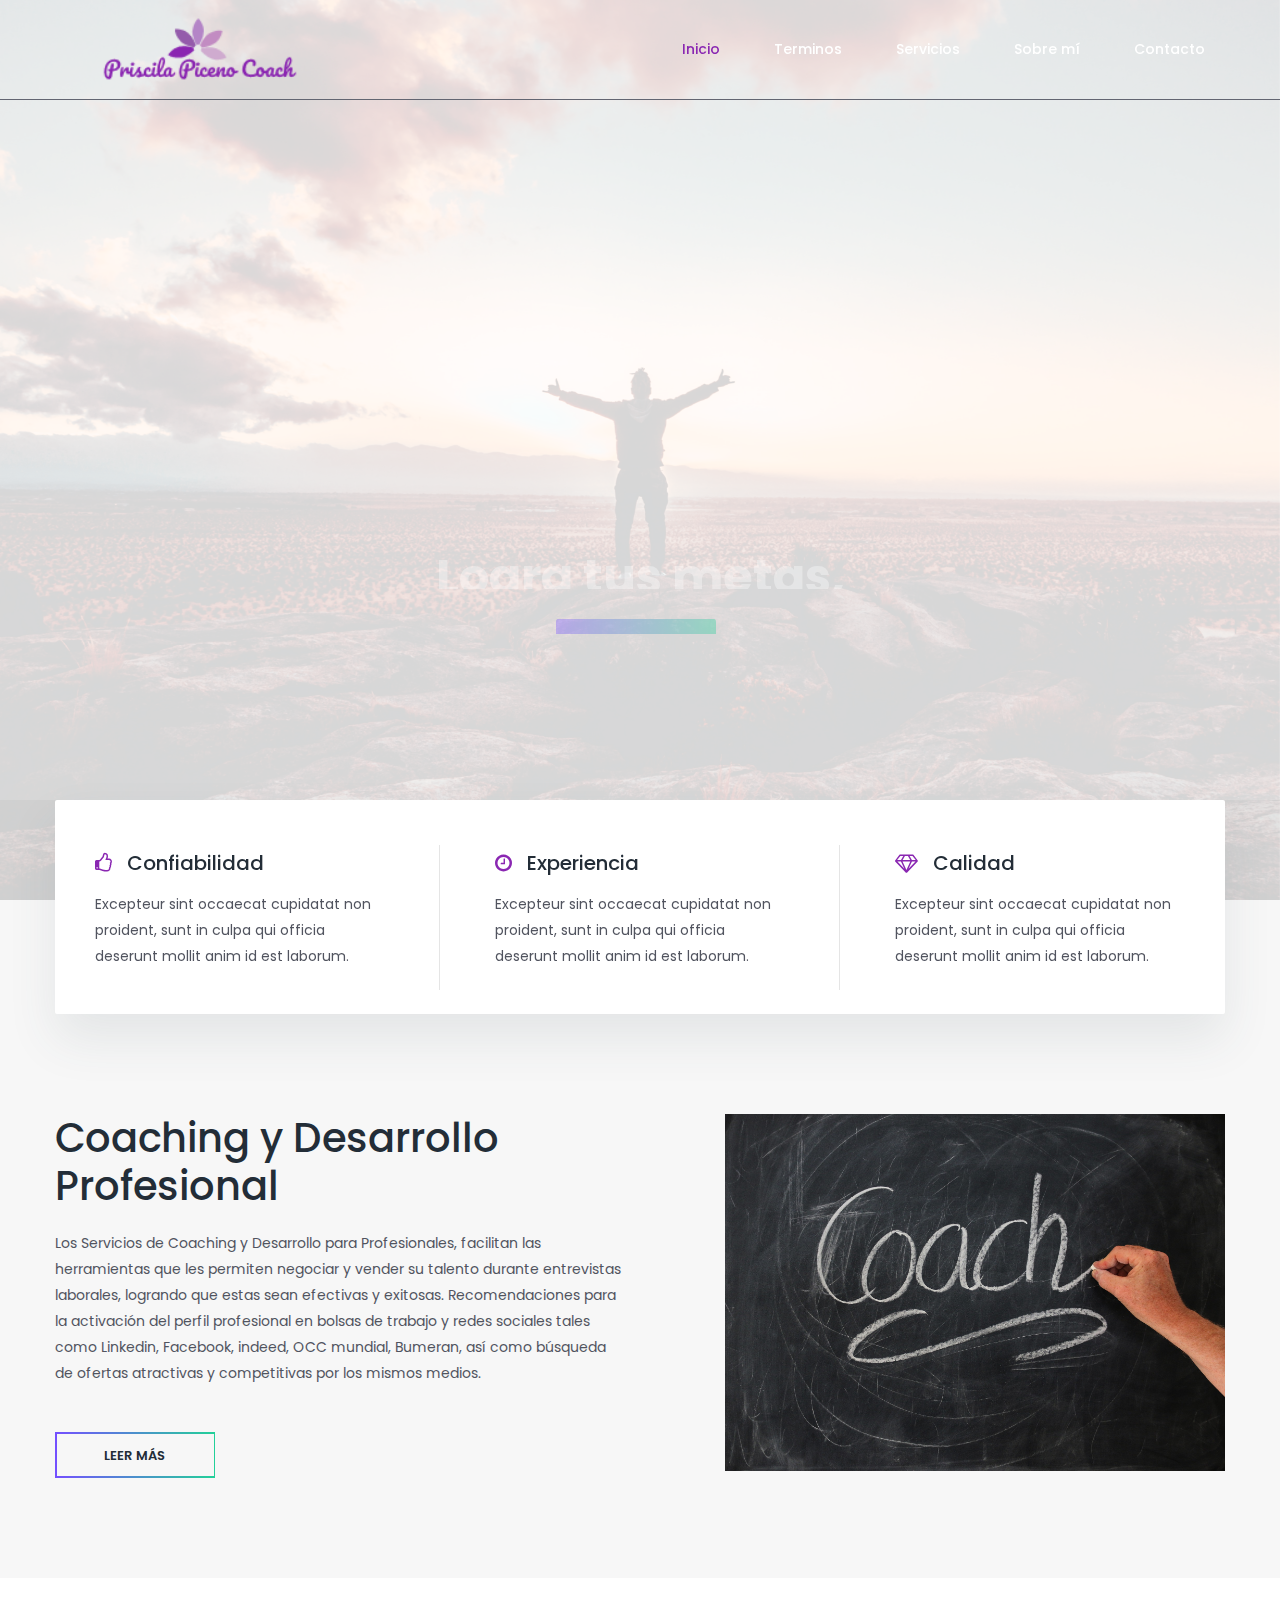
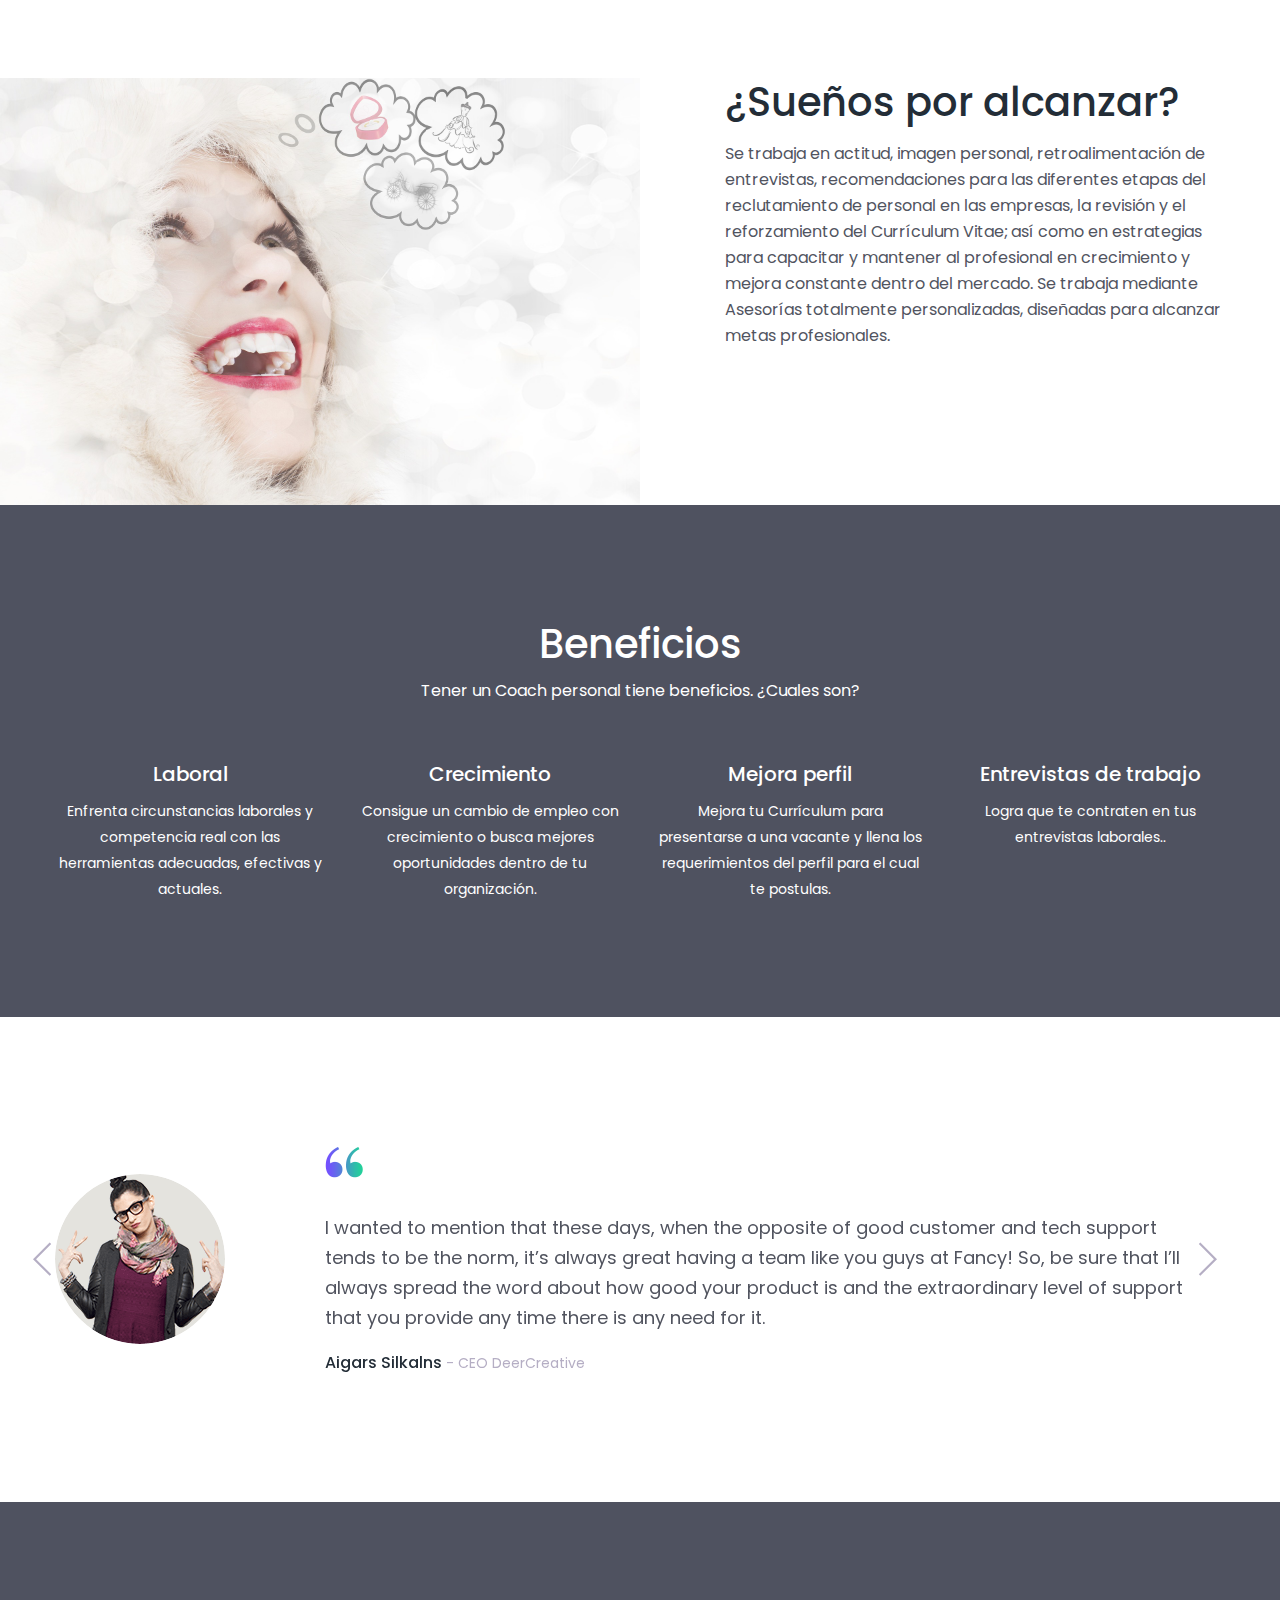
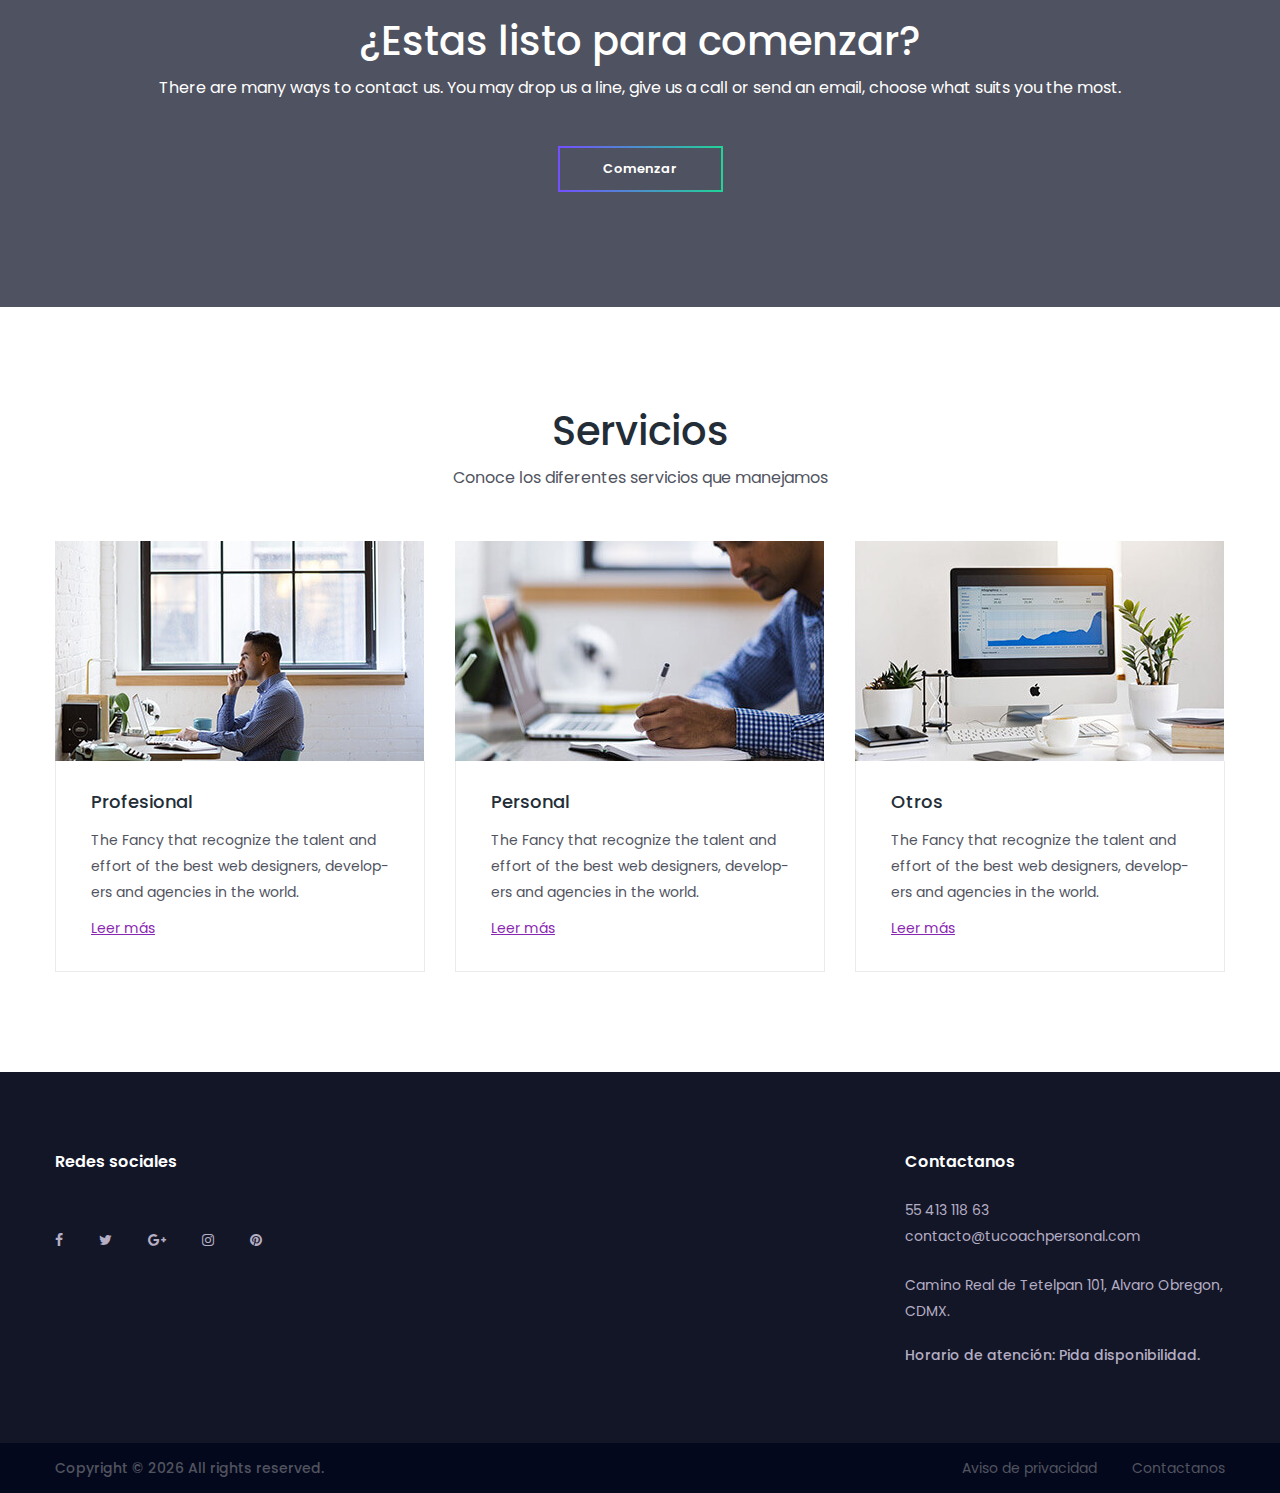
<file: index.html>
<!DOCTYPE html>
<html lang="en">

<head>
    <meta charset="utf-8">
    <meta http-equiv="X-UA-Compatible" content="IE=edge">
    <meta name="viewport" content="width=device-width, initial-scale=1">

    <link rel="icon" href="img/fav-icon.png" type="image/x-icon" />
    <!-- The above 3 meta tags *must* come first in the head; any other head content must come *after* these tags -->
    <title>Coach Profesional</title>

    <!-- Icon css link -->
    <link href="css/font-awesome.min.css" rel="stylesheet">
    <link href="vendors/elegant-icon/style.css" rel="stylesheet">
    <link href="vendors/themify-icon/themify-icons.css" rel="stylesheet">
    <!-- Bootstrap -->
    <link href="css/bootstrap.min.css" rel="stylesheet">

    <!-- Rev slider css -->
    <link href="vendors/revolution/css/settings.css" rel="stylesheet">
    <link href="vendors/revolution/css/layers.css" rel="stylesheet">
    <link href="vendors/revolution/css/navigation.css" rel="stylesheet">
    <link href="vendors/animate-css/animate.css" rel="stylesheet">

    <!-- Extra plugin css -->
    <link href="vendors/owl-carousel/owl.carousel.min.css" rel="stylesheet">

    <link href="css/style.css" rel="stylesheet">
    <link href="css/responsive.css" rel="stylesheet">

    <!--Start of Zendesk Chat Script-->
<script type="text/javascript">
window.$zopim||(function(d,s){var z=$zopim=function(c){z._.push(c)},$=z.s=
d.createElement(s),e=d.getElementsByTagName(s)[0];z.set=function(o){z.set.
_.push(o)};z._=[];z.set._=[];$.async=!0;$.setAttribute("charset","utf-8");
$.src="https://v2.zopim.com/?5oNKt2YYdLfmNAJTgPj0ZR1MYvg2EHGk";z.t=+new Date;$.
type="text/javascript";e.parentNode.insertBefore($,e)})(document,"script");
</script>
<!--End of Zendesk Chat Script-->

    <!-- HTML5 shim and Respond.js for IE8 support of HTML5 elements and media queries -->
    <!-- WARNING: Respond.js doesn't work if you view the page via file:// -->
    <!--[if lt IE 9]>
        <script src="https://oss.maxcdn.com/html5shiv/3.7.3/html5shiv.min.js"></script>
        <script src="https://oss.maxcdn.com/respond/1.4.2/respond.min.js"></script>
        <![endif]-->
</head>

<body>

    <!--================Search Area =================-->
    <section class="search_area">
        <div class="search_inner">
            <input type="text" placeholder="Enter Your Search...">
            <i class="ti-close"></i>
        </div>
    </section>
    <!--================End Search Area =================-->

    <!--================Header Menu Area =================-->
    <header class="main_menu_area">
        <nav class="navbar navbar-expand-lg navbar-light bg-light">
            <a class="navbar-brand" href="#">
                <img src="img/logo.png" alt="" style="width: 250px;">
            </a>
            <button class="navbar-toggler" type="button" data-toggle="collapse" data-target="#navbarSupportedContent" aria-controls="navbarSupportedContent"
                aria-expanded="false" aria-label="Toggle navigation">
                <span></span>
                <span></span>
                <span></span>
            </button>

            <div class="collapse navbar-collapse" id="navbarSupportedContent">
                <ul class="navbar-nav mr-auto">
                    <li class="nav-item active">
                        <a class="nav-link" href="index.html">Inicio</a>
                    </li>
                    <li class="nav-item">
                        <a class="nav-link" href="terms.html">Terminos</a>
                    </li>
                    <li class="nav-item">
                        <a href="static.html">Servicios</a>
                    </li>
                    <li class="nav-item">
                        <a class="nav-link" href="me.html">Sobre mí</a>
                    </li>
                    <li class="nav-item">
                        <a class="nav-link" href="contact-us.html">Contacto</a>
                    </li>
                </ul>
                <!-- <ul class="navbar-nav justify-content-end">
                        <li><a href="#"><i class="icon_search"></i></a></li>
                        <li><a href="#"><i class="icon_bag_alt"></i></a></li>
                    </ul> -->
            </div>
        </nav>
    </header>
    <!--================End Header Menu Area =================-->

    <!--================Slider Area =================-->
    <section class="main_slider_area">
        <div id="main_slider" class="rev_slider" data-version="5.3.1.6">
            <ul>
                <li data-index="rs-2946" data-transition="slidevertical" data-slotamount="1" data-hideafterloop="0" data-hideslideonmobile="off"
                    data-easein="default" data-easeout="default" data-masterspeed="1000" data-rotate="0" data-fstransition="fade"
                    data-fsmasterspeed="1500" data-fsslotamount="7" data-saveperformance="off" data-title="Intro" data-param1=""
                    data-param2="" data-param3="" data-param4="" data-param5="" data-param6="" data-param7="" data-param8=""
                    data-param9="" data-param10="" data-description="">
                    <img src="img/images/slider13.jpg" alt="" data-bgposition="center center" data-bgfit="cover" data-bgrepeat="no-repeat" class="rev-slidebg"
                        data-no-retina>
                    <div class="slider_text_box">
                        <div class="tp-caption Agency-CloseBtn rev-btn " id="slide-2971-layer-20" data-x="['center','center','center','center']"
                            data-hoffset="['510','389','270','199']" data-y="['middle','middle','middle','middle']" data-voffset="['-298','-229','-163','-118']"
                            data-width="50" data-height="none" data-whitespace="nowrap" data-type="button" data-actions='[{"event":"click","action":"stoplayer","layer":"slide-2971-layer-15","delay":""},{"event":"click","action":"stoplayer","layer":"slide-2971-layer-19","delay":""},{"event":"click","action":"stoplayer","layer":"slide-2971-layer-20","delay":""}]'
                            data-responsive_offset="on" data-responsive="off" data-frames='[{"from":"z:0;rX:0;rY:0;rZ:45deg;sX:0.9;sY:0.9;skX:0;skY:0;opacity:0;","speed":500,"to":"o:1;","delay":"bytrigger","ease":"Power3.easeInOut"},{"delay":"bytrigger","speed":500,"to":"auto:auto;","ease":"nothing"},{"frame":"hover","speed":"500","ease":"Power1.easeInOut","to":"o:1;sX:1.1;sY:1.1;rX:0;rY:0;rZ:0;z:0;","style":"c:rgba(255, 255, 255, 1.00);"}]'
                            data-textAlign="['center','center','center','center']" data-paddingtop="[0,0,0,0]" data-paddingright="[0,0,0,0]"
                            data-paddingbottom="[0,0,0,0]" data-paddingleft="[0,0,0,0]" data-lasttriggerstate="reset" style="z-index: 15; min-width: 50px; max-width: 50px; white-space: nowrap;text-transform:left;outline:none;box-shadow:none;box-sizing:border-box;-moz-box-sizing:border-box;-webkit-box-sizing:border-box;cursor:pointer;font-size: 24px;">
                            <i class="fa fa-close"></i>
                        </div>

                        <div class="tp-caption tp-resizeme secand_text" data-x="['center','center','center','center','center','center']" data-hoffset="['0','0','0','0']"
                            data-y="['middle','middle','middle','middle']" data-voffset="['0','0','0','0','0']" data-fontsize="['48','48','48','28','28','22']"
                            data-lineheight="['60','60','60','36','36','30']" data-width="100%" data-height="none" data-whitespace="normal"
                            data-type="text" data-responsive_offset="on" data-transform_idle="o:1;" data-frames="[{&quot;delay&quot;:10,&quot;speed&quot;:1500,&quot;frame&quot;:&quot;0&quot;,&quot;from&quot;:&quot;y:[100%];z:0;rX:0deg;rY:0;rZ:0;sX:1;sY:1;skX:0;skY:0;opacity:0;&quot;,&quot;mask&quot;:&quot;x:0px;y:[100%];s:inherit;e:inherit;&quot;,&quot;to&quot;:&quot;o:1;&quot;,&quot;ease&quot;:&quot;Power2.easeInOut&quot;},{&quot;delay&quot;:&quot;wait&quot;,&quot;speed&quot;:1500,&quot;frame&quot;:&quot;999&quot;,&quot;to&quot;:&quot;y:[175%];&quot;,&quot;mask&quot;:&quot;x:inherit;y:inherit;s:inherit;e:inherit;&quot;,&quot;ease&quot;:&quot;Power2.easeInOut&quot;}]"
                            data-textAlign="['center','center','center','center','center','center']" style="z-index: 8;font-family:'Poppins', sans-serif;font-weight:700;color:#fff;">Logra tus metas,
                            <br />tu coach personal te ayudara.
                        </div>

                        <div class="tp-caption tp-resizeme slider_button" data-x="['center','center','center','center','center','center']" data-hoffset="['0','0','0','0']"
                            data-y="['middle','middle','middle','middle']" data-voffset="['130','130','130','100','100','100']"
                            data-width="none" data-height="none" data-whitespace="nowrap" data-type="text" data-responsive_offset="on"
                            data-frames="[{&quot;delay&quot;:10,&quot;speed&quot;:1500,&quot;frame&quot;:&quot;0&quot;,&quot;from&quot;:&quot;y:[100%];z:0;rX:0deg;rY:0;rZ:0;sX:1;sY:1;skX:0;skY:0;opacity:0;&quot;,&quot;mask&quot;:&quot;x:0px;y:[100%];s:inherit;e:inherit;&quot;,&quot;to&quot;:&quot;o:1;&quot;,&quot;ease&quot;:&quot;Power2.easeInOut&quot;},{&quot;delay&quot;:&quot;wait&quot;,&quot;speed&quot;:1500,&quot;frame&quot;:&quot;999&quot;,&quot;to&quot;:&quot;y:[175%];&quot;,&quot;mask&quot;:&quot;x:inherit;y:inherit;s:inherit;e:inherit;&quot;,&quot;ease&quot;:&quot;Power2.easeInOut&quot;}]"
                            data-textAlign="['center','center','center','center','center','center']">
                            <a class="bg_btn" href="me.html">Conoce más</a>
                        </div>
                    </div>
                </li>
                <li data-index="rs-2947" data-transition="slidevertical" data-slotamount="1" data-hideafterloop="0" data-hideslideonmobile="off"
                    data-easein="default" data-easeout="default" data-masterspeed="1000" data-rotate="0" data-fstransition="fade"
                    data-fsmasterspeed="1500" data-fsslotamount="7" data-saveperformance="off" data-title="Intro" data-param1=""
                    data-param2="" data-param3="" data-param4="" data-param5="" data-param6="" data-param7="" data-param8=""
                    data-param9="" data-param10="" data-description="">
                    <img src="img/images/slider15.jpg" alt="" data-bgposition="center center" data-bgfit="cover" data-bgrepeat="no-repeat" class="rev-slidebg"
                        data-no-retina>
                    <div class="slider_text_box">
                        <div class="tp-caption tp-resizeme secand_text" data-x="['center','center','center','center','center','center']" data-hoffset="['0','80','80','0']"
                            data-y="['middle','middle','middle','middle']" data-voffset="['0','0','0','0','0']" data-fontsize="['48','48','48','28','28','22']"
                            data-lineheight="['60','60','60','36','36','30']" data-width="100%" data-height="none" data-whitespace="normal"
                            data-type="text" data-responsive_offset="on" data-transform_idle="o:1;" data-frames="[{&quot;delay&quot;:10,&quot;speed&quot;:1500,&quot;frame&quot;:&quot;0&quot;,&quot;from&quot;:&quot;y:[100%];z:0;rX:0deg;rY:0;rZ:0;sX:1;sY:1;skX:0;skY:0;opacity:0;&quot;,&quot;mask&quot;:&quot;x:0px;y:[100%];s:inherit;e:inherit;&quot;,&quot;to&quot;:&quot;o:1;&quot;,&quot;ease&quot;:&quot;Power2.easeInOut&quot;},{&quot;delay&quot;:&quot;wait&quot;,&quot;speed&quot;:1500,&quot;frame&quot;:&quot;999&quot;,&quot;to&quot;:&quot;y:[175%];&quot;,&quot;mask&quot;:&quot;x:inherit;y:inherit;s:inherit;e:inherit;&quot;,&quot;ease&quot;:&quot;Power2.easeInOut&quot;}]"
                            data-textAlign="['center','center','center','center','center','center']" style="z-index: 8;font-family:'Poppins', sans-serif;font-weight:700;color:#fff;">Los cambios se viven todos los días,
                            <br />fija los tuyos, nosotros te ayudamos.
                        </div>

                        <div class="tp-caption tp-resizeme slider_button" data-x="['center','center','center','center','center','center']" data-hoffset="['0','0','0','0']"
                            data-y="['middle','middle','middle','middle']" data-voffset="['130','130','130','100','100','100']"
                            data-width="none" data-height="none" data-whitespace="nowrap" data-type="text" data-responsive_offset="on"
                            data-frames="[{&quot;delay&quot;:10,&quot;speed&quot;:1500,&quot;frame&quot;:&quot;0&quot;,&quot;from&quot;:&quot;y:[100%];z:0;rX:0deg;rY:0;rZ:0;sX:1;sY:1;skX:0;skY:0;opacity:0;&quot;,&quot;mask&quot;:&quot;x:0px;y:[100%];s:inherit;e:inherit;&quot;,&quot;to&quot;:&quot;o:1;&quot;,&quot;ease&quot;:&quot;Power2.easeInOut&quot;},{&quot;delay&quot;:&quot;wait&quot;,&quot;speed&quot;:1500,&quot;frame&quot;:&quot;999&quot;,&quot;to&quot;:&quot;y:[175%];&quot;,&quot;mask&quot;:&quot;x:inherit;y:inherit;s:inherit;e:inherit;&quot;,&quot;ease&quot;:&quot;Power2.easeInOut&quot;}]"
                            data-textAlign="['center','center','center','center','center','center']">
                            <a class="bg_btn" href="static.html">Conoce más</a>
                        </div>
                    </div>
                </li>
            </ul>
        </div>
    </section>
    <!--================End Slider Area =================-->

    <!--================Creative Feature Area =================-->
    <section class="creative_feature_area">
        <div class="container">
            <div class="c_feature_box">
                <div class="row">
                    <div class="col-lg-4">
                        <div class="c_box_item">
                            <a href="#">
                                <h4>
                                    <i class="fa fa-thumbs-o-up" aria-hidden="true"></i> Confiabilidad</h4>
                            </a>
                            <p>Excepteur sint occaecat cupidatat non proident, sunt in culpa qui officia deserunt mollit anim
                                id est laborum. </p>
                        </div>
                    </div>
                    <div class="col-lg-4">
                        <div class="c_box_item">
                            <a href="#">
                                <h4>
                                    <i class="fa fa-clock-o" aria-hidden="true"></i> Experiencia</h4>
                            </a>
                            <p>Excepteur sint occaecat cupidatat non proident, sunt in culpa qui officia deserunt mollit anim
                                id est laborum. </p>
                        </div>
                    </div>
                    <div class="col-lg-4">
                        <div class="c_box_item">
                            <a href="#">
                                <h4>
                                    <i class="fa fa-diamond" aria-hidden="true"></i> Calidad</h4>
                            </a>
                            <p>Excepteur sint occaecat cupidatat non proident, sunt in culpa qui officia deserunt mollit anim
                                id est laborum. </p>
                        </div>
                    </div>
                </div>
            </div>
            <div class="digital_feature p_100">
                <div class="row">
                    <div class="col-lg-6">
                        <div class="d_feature_text">
                            <div class="main_title">
                                <h2>Coaching y Desarrollo Profesional</h2>
                            </div>
                            <p>Los Servicios de Coaching y Desarrollo para Profesionales, facilitan las herramientas que les
                                permiten negociar y vender su talento durante entrevistas laborales, logrando que estas sean
                                efectivas y exitosas. Recomendaciones para la activación del perfil profesional en bolsas
                                de trabajo y redes sociales tales como Linkedin, Facebook, indeed, OCC mundial, Bumeran,
                                así como búsqueda de ofertas atractivas y competitivas por los mismos medios.</p>
                            <a class="read_btn" href="static.html">Leer más</a>
                        </div>
                    </div>
                    <div class="col-lg-6">
                        <div class="d_feature_img">
                            <img src="img/images/slider14.jpg" alt="" style="width: 100%;">
                        </div>
                    </div>
                </div>
            </div>
        </div>
    </section>
    <!--================End Creative Feature Area =================-->

    <!--================Industries Area =================-->
    <section class="industries_area">
        <div class="left_indus">
            <div class="indus_img">
                <img src="img/images/slider12.jpg" alt="" style="width: 100%;">
            </div>
        </div>
        <div class="right_indus">
            <div class="indus_text">
                <div class="main_title">
                    <h2>¿Sueños por alcanzar?</h2>
                    <p>Se trabaja en actitud, imagen personal, retroalimentación de entrevistas, recomendaciones para las diferentes
                        etapas del reclutamiento de personal en las empresas, la revisión y el reforzamiento del Currículum
                        Vitae; así como en estrategias para capacitar y mantener al profesional en crecimiento y mejora constante
                        dentro del mercado. Se trabaja mediante Asesorías totalmente personalizadas, diseñadas para alcanzar
                        metas profesionales.
                    </p>
                </div>
            </div>
        </div>
    </section>
    <!--================End Industries Area =================-->

    <!--================Our Service Area =================-->
    <section class="service_area">
        <div class="container">
            <div class="center_title">
                <h2>Beneficios</h2>
                <p>Tener un Coach personal tiene beneficios. ¿Cuales son?</p>
            </div>
            <div class="row service_item_inner">
                <div class="col-lg-3">
                    <div class="service_item">
                        <h4>Laboral</h4>
                        <p>Enfrenta circunstancias laborales y competencia real con las herramientas adecuadas, efectivas y
                            actuales.</p>
                    </div>
                </div>
                <div class="col-lg-3">
                    <div class="service_item">
                        <h4>Crecimiento</h4>
                        <p>Consigue un cambio de empleo con crecimiento o busca mejores oportunidades dentro de tu organización.</p>
                    </div>
                </div>
                <div class="col-lg-3">
                    <div class="service_item">
                        <h4>Mejora perfil</h4>
                        <p>Mejora tu Currículum para presentarse a una vacante y llena los requerimientos del perfil para el
                            cual te postulas.</p>
                    </div>
                </div>
                <div class="col-lg-3">
                    <div class="service_item">
                        <h4>Entrevistas de trabajo</h4>
                        <p>Logra que te contraten en tus entrevistas laborales..</p>
                    </div>
                </div>
            </div>
        </div>
    </section>
    <!--================End Our Service Area =================-->

    <!--================Testimonials Area =================-->
    <section class="testimonials_area p_100">
        <div class="container">
            <div class="testimonials_slider owl-carousel">
                <div class="item">
                    <div class="media">
                        <img class="d-flex rounded-circle" src="img/testimonials-1.png" alt="">
                        <div class="media-body">
                            <img src="img/dotted-icon.png" alt="">
                            <p>I wanted to mention that these days, when the opposite of good customer and tech support tends
                                to be the norm, it’s always great having a team like you guys at Fancy! So, be sure that
                                I’ll always spread the word about how good your product is and the extraordinary level of
                                support that you provide any time there is any need for it.</p>
                            <h4>
                                <a href="#">Aigars Silkalns</a> - CEO DeerCreative</h4>
                        </div>
                    </div>
                </div>
                <div class="item">
                    <div class="media">
                        <img class="d-flex rounded-circle" src="img/testimonials-1.png" alt="">
                        <div class="media-body">
                            <img src="img/dotted-icon.png" alt="">
                            <p>I wanted to mention that these days, when the opposite of good customer and tech support tends
                                to be the norm, it’s always great having a team like you guys at Fancy! So, be sure that
                                I’ll always spread the word about how good your product is and the extraordinary level of
                                support that you provide any time there is any need for it.</p>
                            <h4>
                                <a href="#">Aigars Silkalns</a> - CEO DeerCreative</h4>
                        </div>
                    </div>
                </div>
                <div class="item">
                    <div class="media">
                        <img class="d-flex rounded-circle" src="img/testimonials-1.png" alt="">
                        <div class="media-body">
                            <img src="img/dotted-icon.png" alt="">
                            <p>I wanted to mention that these days, when the opposite of good customer and tech support tends
                                to be the norm, it’s always great having a team like you guys at Fancy! So, be sure that
                                I’ll always spread the word about how good your product is and the extraordinary level of
                                support that you provide any time there is any need for it.</p>
                            <h4>
                                <a href="#">Aigars Silkalns</a> - CEO DeerCreative</h4>
                        </div>
                    </div>
                </div>
            </div>
        </div>
    </section>
    <!--================End Testimonials Area =================-->

    <!--================Project Area =================-->
    <section class="project_area">
        <div class="container">
            <div class="project_inner">
                <div class="center_title">
                    <h2>¿Estas listo para comenzar?</h2>
                    <p>There are many ways to contact us. You may drop us a line, give us a call or send an email, choose what
                        suits you the most.</p>
                </div>
                <a class="tp_btn" href="contact-us.html">Comenzar</a>
            </div>
        </div>
    </section>
    <!--================End Project Area =================-->

    <!--================Latest News Area =================-->
    <section class="latest_news_area p_100">
        <div class="container">
            <div class="b_center_title">
                <h2>Servicios</h2>
                <p>Conoce los diferentes servicios que manejamos</p>
            </div>
            <div class="l_news_inner">
                <div class="row">
                    <div class="col-lg-4 col-md-6">
                        <div class="l_news_item">
                            <div class="l_news_img">
                                <a href="#">
                                    <img class="img-fluid" src="img/blog/l-news/l-news-1.jpg" alt="">
                                </a>
                            </div>
                            <div class="l_news_content">
                                <a href="#">
                                    <h4>Profesional</h4>
                                </a>
                                <p>The Fancy that recognize the talent and effort of the best web designers, develop-ers and
                                    agencies in the world.</p>
                                <a class="more_btn" href="#">Leer más</a>
                            </div>
                        </div>
                    </div>
                    <div class="col-lg-4 col-md-6">
                        <div class="l_news_item">
                            <div class="l_news_img">
                                <a href="#">
                                    <img class="img-fluid" src="img/blog/l-news/l-news-2.jpg" alt="">
                                </a>
                            </div>
                            <div class="l_news_content">
                                <a href="#">
                                    <h4>Personal</h4>
                                </a>
                                <p>The Fancy that recognize the talent and effort of the best web designers, develop-ers and
                                    agencies in the world.</p>
                                <a class="more_btn" href="#">Leer más</a>
                            </div>
                        </div>
                    </div>
                    <div class="col-lg-4 col-md-6">
                        <div class="l_news_item">
                            <div class="l_news_img">
                                <a href="#">
                                    <img class="img-fluid" src="img/blog/l-news/l-news-3.jpg" alt="">
                                </a>
                            </div>
                            <div class="l_news_content">
                                <a href="#">
                                    <h4>Otros</h4>
                                </a>
                                <p>The Fancy that recognize the talent and effort of the best web designers, develop-ers and
                                    agencies in the world.</p>
                                <a class="more_btn" href="#">Leer más</a>
                            </div>
                        </div>
                    </div>
                </div>
            </div>
        </div>
    </section>
    <!--================End Latest News Area =================-->

    <!--================Footer Area =================-->
    <footer class="footer_area">
        <div class="footer_widgets_area">
            <div class="container">
                <div class="f_widgets_inner row">
                    <div class="col-lg-8 col-md-6">
                        <aside class="f_widget subscribe_widget">
                            <div class="f_w_title">
                                <h3>Redes sociales</h3>
                            </div>
                            <!-- <p>Subscribe to our mailing list to get the updates to your email inbox.</p>
                                <div class="input-group">
                                    <input type="email" class="form-control" placeholder="E-mail" aria-label="E-mail">
                                    <span class="input-group-btn">
                                        <button class="btn btn-secondary submit_btn" type="button">Subscribe</button>
                                    </span>
                                </div> -->
                            <ul>
                                <li>
                                    <a href="#">
                                        <i class="fa fa-facebook"></i>
                                    </a>
                                </li>
                                <li>
                                    <a href="#">
                                        <i class="fa fa-twitter"></i>
                                    </a>
                                </li>
                                <li>
                                    <a href="#">
                                        <i class="fa fa-google-plus"></i>
                                    </a>
                                </li>
                                <li>
                                    <a href="#">
                                        <i class="fa fa-instagram"></i>
                                    </a>
                                </li>
                                <li>
                                    <a href="#">
                                        <i class="fa fa-pinterest"></i>
                                    </a>
                                </li>
                            </ul>
                        </aside>
                    </div>
                    
                    <div class="col-lg-4 col-md-6">
                        <aside class="f_widget contact_widget">
                            <div class="f_w_title">
                                <h3>Contactanos</h3>
                            </div>
                            <a href="#">55 413 118 63</a>
                            <a href="mailto:contacto@tucoachpersonal.mx">contacto@tucoachpersonal.com</a>
                            <p>Camino Real de Tetelpan 101, Alvaro Obregon, CDMX.</p>
                            <h6>Horario de atención: Pida disponibilidad.</h6>
                        </aside>
                    </div>
                </div>
            </div>
        </div>
        <div class="copy_right_area">
            <div class="container">
                <div class="float-md-left">
                    <h5>Copyright &copy;
                        <script>document.write(new Date().getFullYear());</script> All rights reserved.</h5>
                </div>
                <div class="float-md-right">
                    <ul class="nav">
                        <li class="nav-item">
                            <a class="nav-link" href="terms.html">Aviso de privacidad</a>
                        </li>
                        <li class="nav-item">
                            <a class="nav-link" href="mailto:contacto@tucoachpersonal.mx">Contactanos</a>
                        </li>
                    </ul>
                </div>
            </div>
        </div>
    </footer>
    <!--================End Footer Area =================-->




    <!-- jQuery (necessary for Bootstrap's JavaScript plugins) -->
    <script src="js/jquery-3.2.1.min.js"></script>
    <!-- Include all compiled plugins (below), or include individual files as needed -->
    <script src="js/popper.min.js"></script>
    <script src="js/bootstrap.min.js"></script>
    <!-- Rev slider js -->
    <script src="vendors/revolution/js/jquery.themepunch.tools.min.js"></script>
    <script src="vendors/revolution/js/jquery.themepunch.revolution.min.js"></script>
    <script src="vendors/revolution/js/extensions/revolution.extension.actions.min.js"></script>
    <script src="vendors/revolution/js/extensions/revolution.extension.video.min.js"></script>
    <script src="vendors/revolution/js/extensions/revolution.extension.slideanims.min.js"></script>
    <script src="vendors/revolution/js/extensions/revolution.extension.layeranimation.min.js"></script>
    <script src="vendors/revolution/js/extensions/revolution.extension.navigation.min.js"></script>
    <script src="vendors/revolution/js/extensions/revolution.extension.slideanims.min.js"></script>
    <!-- Extra plugin css -->
    <script src="vendors/counterup/jquery.waypoints.min.js"></script>
    <script src="vendors/counterup/jquery.counterup.min.js"></script>
    <script src="vendors/counterup/apear.js"></script>
    <script src="vendors/counterup/countto.js"></script>
    <script src="vendors/owl-carousel/owl.carousel.min.js"></script>
    <script src="vendors/parallaxer/jquery.parallax-1.1.3.js"></script>
    <!--Tweets-->
    <script src="vendors/tweet/tweetie.min.js"></script>
    <script src="vendors/tweet/script.js"></script>

    <script src="js/theme.js"></script>
</body>

</html>
</file>
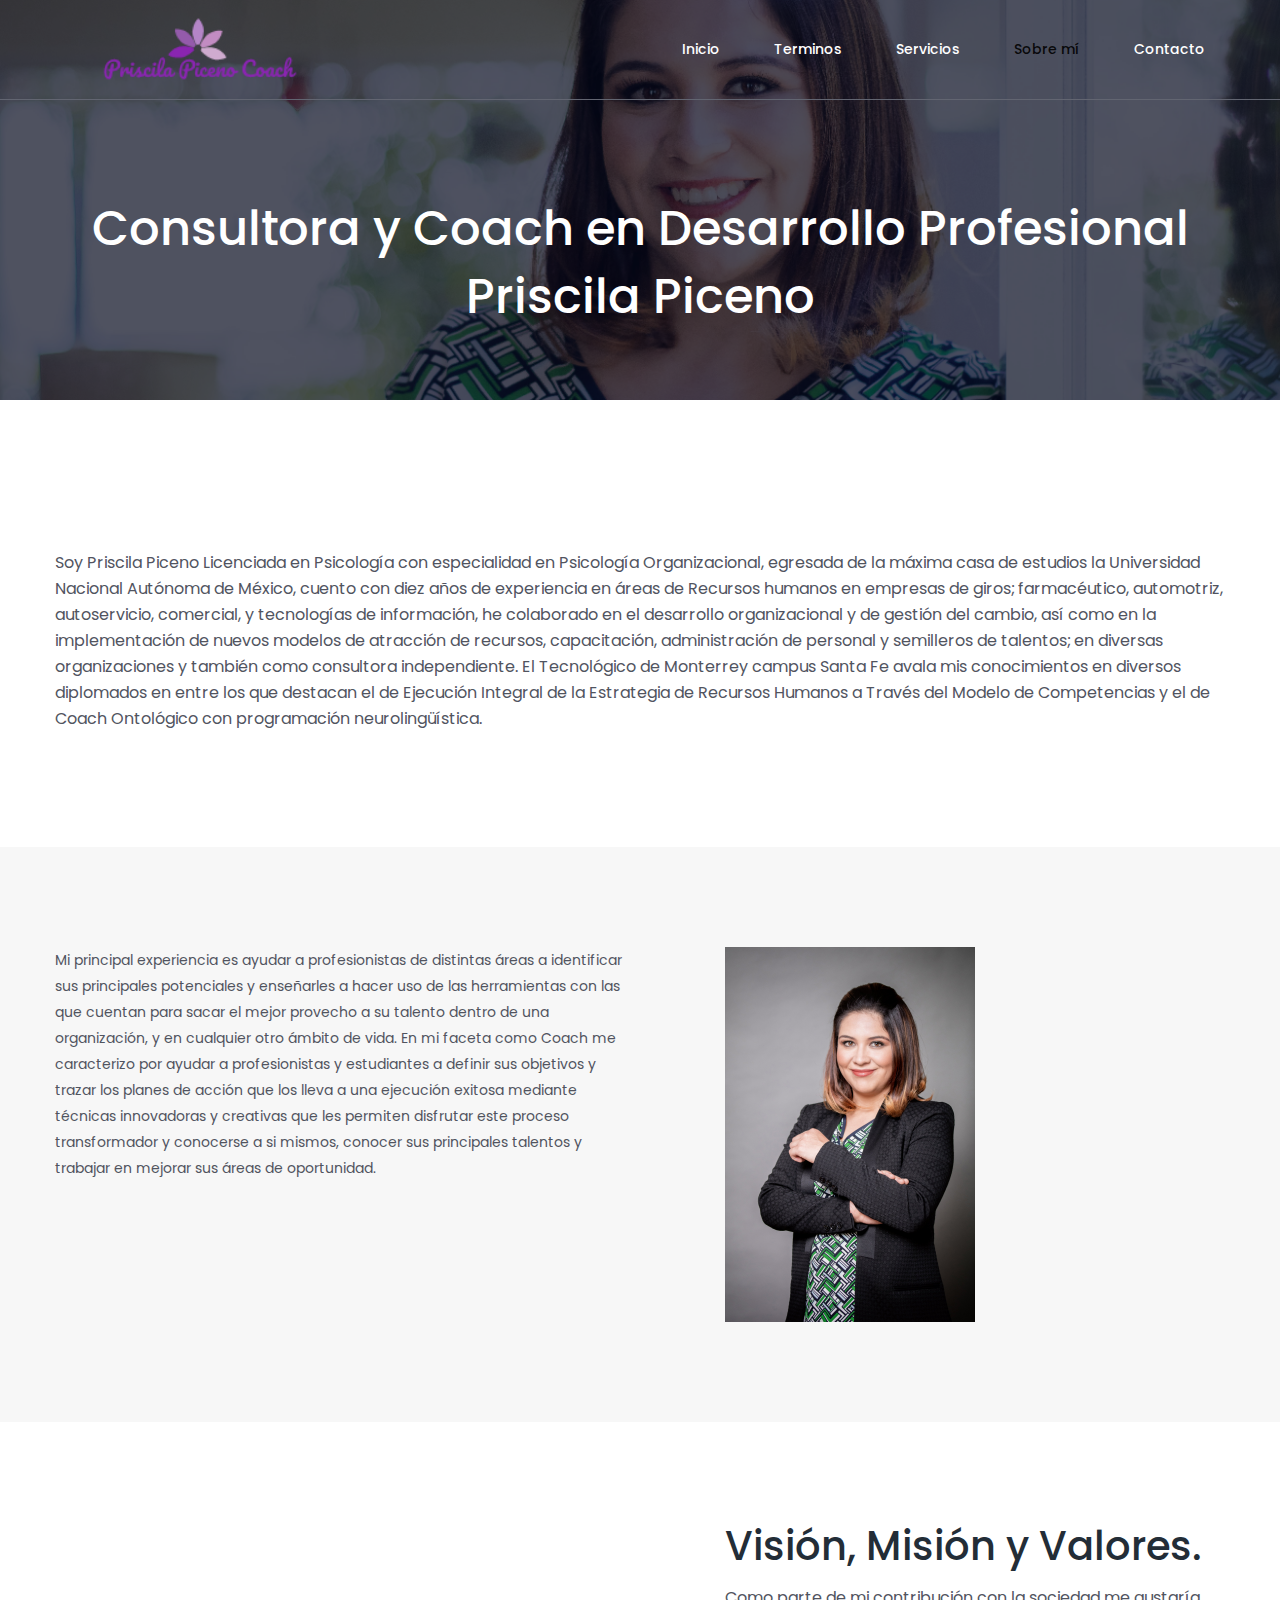
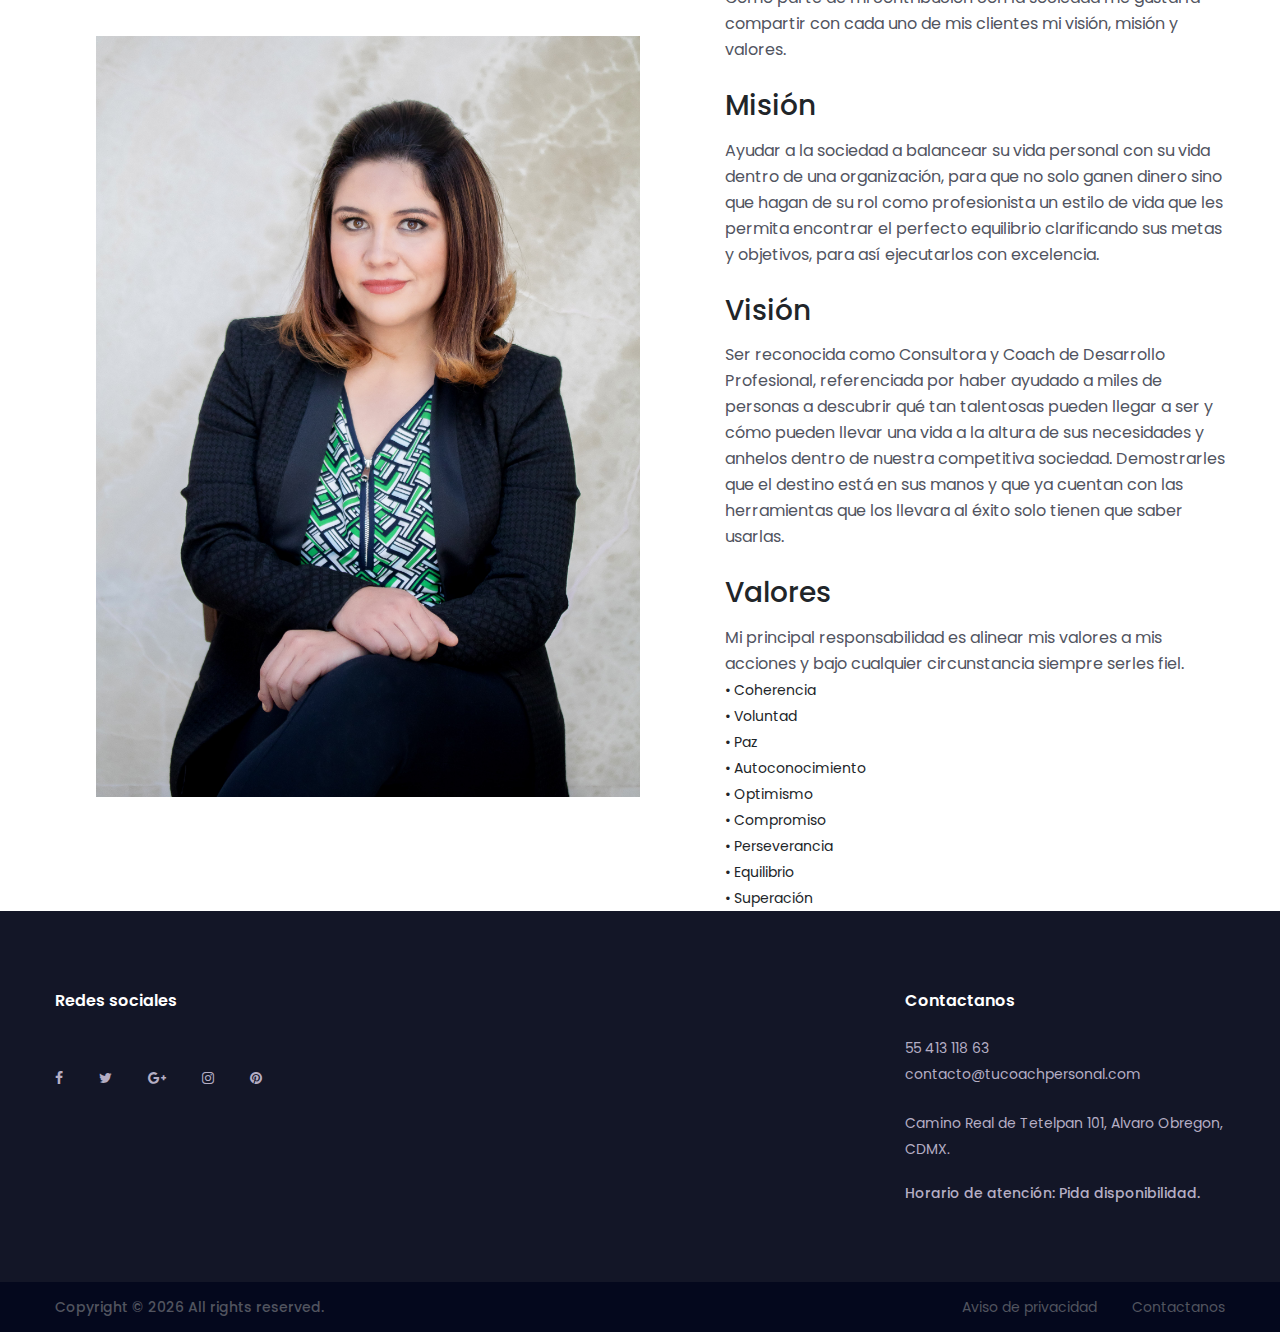
<file: me.html>
<!DOCTYPE html>
<html lang="en">

<head>
    <meta charset="utf-8">
    <meta http-equiv="X-UA-Compatible" content="IE=edge">
    <meta name="viewport" content="width=device-width, initial-scale=1">

    <link rel="icon" href="img/fav-icon.png" type="image/x-icon" />
    <!-- The above 3 meta tags *must* come first in the head; any other head content must come *after* these tags -->
    <title>Coach Profesional</title>

    <!-- Icon css link -->
    <link href="css/font-awesome.min.css" rel="stylesheet">
    <link href="vendors/elegant-icon/style.css" rel="stylesheet">
    <link href="vendors/themify-icon/themify-icons.css" rel="stylesheet">
    <!-- Bootstrap -->
    <link href="css/bootstrap.min.css" rel="stylesheet">

    <!-- Rev slider css -->
    <link href="vendors/revolution/css/settings.css" rel="stylesheet">
    <link href="vendors/revolution/css/layers.css" rel="stylesheet">
    <link href="vendors/revolution/css/navigation.css" rel="stylesheet">
    <link href="vendors/animate-css/animate.css" rel="stylesheet">

    <!-- Extra plugin css -->
    <link href="vendors/owl-carousel/owl.carousel.min.css" rel="stylesheet">

    <link href="css/style.css" rel="stylesheet">
    <link href="css/responsive.css" rel="stylesheet">

    <!--Start of Zendesk Chat Script-->
<script type="text/javascript">
    window.$zopim||(function(d,s){var z=$zopim=function(c){z._.push(c)},$=z.s=
    d.createElement(s),e=d.getElementsByTagName(s)[0];z.set=function(o){z.set.
    _.push(o)};z._=[];z.set._=[];$.async=!0;$.setAttribute("charset","utf-8");
    $.src="https://v2.zopim.com/?5oNKt2YYdLfmNAJTgPj0ZR1MYvg2EHGk";z.t=+new Date;$.
    type="text/javascript";e.parentNode.insertBefore($,e)})(document,"script");
    </script>
    <!--End of Zendesk Chat Script-->

    <!-- HTML5 shim and Respond.js for IE8 support of HTML5 elements and media queries -->
    <!-- WARNING: Respond.js doesn't work if you view the page via file:// -->
    <!--[if lt IE 9]>
        <script src="https://oss.maxcdn.com/html5shiv/3.7.3/html5shiv.min.js"></script>
        <script src="https://oss.maxcdn.com/respond/1.4.2/respond.min.js"></script>
        <![endif]-->
</head>

<body>

    <!--================Search Area =================-->
    <section class="search_area">
        <div class="search_inner">
            <input type="text" placeholder="Enter Your Search...">
            <i class="ti-close"></i>
        </div>
    </section>
    <!--================End Search Area =================-->

    <!--================Header Menu Area =================-->
    <header class="main_menu_area">
        <nav class="navbar navbar-expand-lg navbar-light bg-light">
            <a class="navbar-brand" href="#">
                <img src="img/logo.png" alt="" style="width: 250px;">
            </a>
            <button class="navbar-toggler" type="button" data-toggle="collapse" data-target="#navbarSupportedContent" aria-controls="navbarSupportedContent"
                aria-expanded="false" aria-label="Toggle navigation">
                <span class="navbar-toggler-icon"></span>
            </button>

            <div class="collapse navbar-collapse" id="navbarSupportedContent">
                <ul class="navbar-nav mr-auto">
                    <li class="nav-item">
                        <a class="nav-link" href="index.html">Inicio</a>
                    </li>
                    <li class="nav-item">
                        <a class="nav-link" href="terms.html">Terminos</a>
                    </li>
                    <li class="nav-item">
                        <a href="static.html">Servicios</a>
                    </li>
                    <li class="nav-item">
                        <a class="nav-link active" href="me.html">Sobre mí</a>
                    </li>
                    <li class="nav-item">
                        <a class="nav-link" href="contact-us.html">Contacto</a>
                    </li>
                </ul>
                <!-- <ul class="navbar-nav justify-content-end">
                        <li><a href="#"><i class="icon_search"></i></a></li>
                        <li><a href="#"><i class="icon_bag_alt"></i></a></li>
                    </ul> -->
            </div>
        </nav>
    </header>
    <!--================End Header Menu Area =================-->

    <!--================Banner Area =================-->
    <section class="banner_area">
        <div class="container">
            <div class="banner_text_inner">
                <h4>Consultora y Coach en Desarrollo Profesional</h4>
                <h4>Priscila Piceno</h4>
            </div>
        </div>
    </section>
    <!--================End Banner Area =================-->

    <!--================Static Area =================-->
    <section class="static_area">
        <div class="container">
            <div class="static_inner">
                <div class="row">
                    <div class="col-lg-12">
                        <div class="static_main_content">

                            <div class="static_text">
                                <p>Soy Priscila Piceno Licenciada en Psicología con especialidad en Psicología Organizacional,
                                    egresada de la máxima casa de estudios la Universidad Nacional Autónoma de México, cuento
                                    con diez años de experiencia en áreas de Recursos humanos en empresas de giros; farmacéutico,
                                    automotriz, autoservicio, comercial, y tecnologías de información, he colaborado en el
                                    desarrollo organizacional y de gestión del cambio, así como en la implementación de nuevos
                                    modelos de atracción de recursos, capacitación, administración de personal y semilleros
                                    de talentos; en diversas organizaciones y también como consultora independiente. El Tecnológico
                                    de Monterrey campus Santa Fe avala mis conocimientos en diversos diplomados en entre
                                    los que destacan el de Ejecución Integral de la Estrategia de Recursos Humanos a Través
                                    del Modelo de Competencias y el de Coach Ontológico con programación neurolingüística.</p>
                            </div>
                            <!-- <div class="static_img col-md-6 col-sm-12 col-lg-3">
                                <img class="img-fluid" src="img/fotos/f10.jpg" alt="">
                            </div>
                            <div class="static_text2 mt-4">
                                                            <p>Mi principal experiencia es ayudar a profesionistas de distintas áreas a identificar sus
                                                                    principales potenciales y enseñarles a hacer uso de las herramientas con las que cuentan
                                                                    para sacar el mejor provecho a su talento dentro de una organización, y en cualquier
                                                                    otro ámbito de vida. En mi faceta como Coach me caracterizo por ayudar a profesionistas
                                                                    y estudiantes a definir sus objetivos y trazar los planes de acción que los lleva a una
                                                                    ejecución exitosa mediante técnicas innovadoras y creativas que les permiten disfrutar
                                                                    este proceso transformador y conocerse a si mismos, conocer sus principales talentos
                                                                    y trabajar en mejorar sus áreas de oportunidad.</p>
                                                  
                            </div> -->
                            <!-- <div class="static_text2">
                                <br>
                                <br>
                                <h2>Visión, Misión y Valores.</h2>
                                <p>Como parte de mi contribución con la sociedad me gustaría compartir con cada uno de mis clientes
                                    mi visión, misión y valores.</p>
                                <br>
                                <h3>Misión</h3>
                                <p>Ayudar a la sociedad a balancear su vida personal con su vida dentro de una organización,
                                    para que no solo ganen dinero sino que hagan de su rol como profesionista un estilo de
                                    vida que les permita encontrar el perfecto equilibrio clarificando sus metas y objetivos,
                                    para así ejecutarlos con excelencia.

                                </p>
                                <br>
                                <h3>Visión</h3>
                                <p>Ser reconocida como Consultora y Coach de Desarrollo Profesional, referenciada por haber
                                    ayudado a miles de personas a descubrir qué tan talentosas pueden llegar a ser y cómo
                                    pueden llevar una vida a la altura de sus necesidades y anhelos dentro de nuestra competitiva
                                    sociedad. Demostrarles que el destino está en sus manos y que ya cuentan con las herramientas
                                    que los llevara al éxito solo tienen que saber usarlas.

                                </p>
                                <br>
                                <h3>Valores</h3>
                                <p>Mi principal responsabilidad es alinear mis valores a mis acciones y bajo cualquier circunstancia
                                    siempre serles fiel.
                                </p>
                                <ul>
                                    <li>• Coherencia</li>
                                    <li>• Voluntad</li>
                                    <li>• Paz</li>
                                    <li>• Autoconocimiento</li>
                                    <li>• Optimismo</li>
                                    <li>• Compromiso</li>
                                    <li>• Perseverancia</li>
                                    <li>• Equilibrio</li>
                                    <li>• Superación</li>
                                </ul>
                            </div> -->
                        </div>
                    </div>

                </div>
            </div>
        </div>
    </section>

    <section class="creative_feature_area">
        <div class="container">
            <div class="digital_feature p_100">
                    <div class="row">
                        <div class="col-lg-6">
                            <div class="d_feature_text">
                                <!-- <div class="main_title">
                                    <h2>Coaching y Desarrollo Profesional</h2>
                                </div> -->
                                <p>Mi principal experiencia es ayudar a profesionistas de distintas áreas a identificar sus principales
                                        potenciales y enseñarles a hacer uso de las herramientas con las que cuentan para sacar el mejor
                                        provecho a su talento dentro de una organización, y en cualquier otro ámbito de vida. En mi faceta
                                        como Coach me caracterizo por ayudar a profesionistas y estudiantes a definir sus objetivos y trazar
                                        los planes de acción que los lleva a una ejecución exitosa mediante técnicas innovadoras y creativas
                                        que les permiten disfrutar este proceso transformador y conocerse a si mismos, conocer sus principales
                                        talentos y trabajar en mejorar sus áreas de oportunidad.</p>
                            </div>
                        </div>
                        <div class="col-lg-6">
                            <div class="d_feature_img">
                                <img src="img/fotos/f10.jpg" alt="" style="width: 50%;">
                            </div>
                        </div>
                    </div>
                </div>
        </div>
            

        <!-- <div class="left_indus">
            <div class="indus_text">
                <div class="main_title">
                    <p>Mi principal experiencia es ayudar a profesionistas de distintas áreas a identificar sus principales
                        potenciales y enseñarles a hacer uso de las herramientas con las que cuentan para sacar el mejor
                        provecho a su talento dentro de una organización, y en cualquier otro ámbito de vida. En mi faceta
                        como Coach me caracterizo por ayudar a profesionistas y estudiantes a definir sus objetivos y trazar
                        los planes de acción que los lleva a una ejecución exitosa mediante técnicas innovadoras y creativas
                        que les permiten disfrutar este proceso transformador y conocerse a si mismos, conocer sus principales
                        talentos y trabajar en mejorar sus áreas de oportunidad.</p>
                </div>
            </div>
        </div>
        <div class="right_indus">
            <div class="indus_img">
                <img src="img/fotos/f10.jpg" alt="" style="width: 50%;">
            </div>

        </div> -->
    </section>

    <section class="industries_area">
        <div class="left_indus">
            <div class="indus_img">
                <img src="img/fotos/f4.jpg" alt="" style="width: 85%;">
            </div>
        </div>
        <div class="right_indus">
            <div class="indus_text">
                <div class="main_title">
                    <h2>Visión, Misión y Valores.</h2>
                    <p>Como parte de mi contribución con la sociedad me gustaría compartir con cada uno de mis clientes mi visión,
                        misión y valores.</p>
                    <br>
                    <h3>Misión</h3>
                    <p>Ayudar a la sociedad a balancear su vida personal con su vida dentro de una organización, para que no
                        solo ganen dinero sino que hagan de su rol como profesionista un estilo de vida que les permita encontrar
                        el perfecto equilibrio clarificando sus metas y objetivos, para así ejecutarlos con excelencia.

                    </p>
                    <br>
                    <h3>Visión</h3>
                    <p>Ser reconocida como Consultora y Coach de Desarrollo Profesional, referenciada por haber ayudado a miles
                        de personas a descubrir qué tan talentosas pueden llegar a ser y cómo pueden llevar una vida a la
                        altura de sus necesidades y anhelos dentro de nuestra competitiva sociedad. Demostrarles que el destino
                        está en sus manos y que ya cuentan con las herramientas que los llevara al éxito solo tienen que
                        saber usarlas.

                    </p>
                    <br>
                    <h3>Valores</h3>
                    <p>Mi principal responsabilidad es alinear mis valores a mis acciones y bajo cualquier circunstancia siempre
                        serles fiel.
                    </p>
                    <ul>
                        <li>• Coherencia</li>
                        <li>• Voluntad</li>
                        <li>• Paz</li>
                        <li>• Autoconocimiento</li>
                        <li>• Optimismo</li>
                        <li>• Compromiso</li>
                        <li>• Perseverancia</li>
                        <li>• Equilibrio</li>
                        <li>• Superación</li>
                    </ul>
                </div>
            </div>
        </div>
    </section>



    <!--================End Static Area =================-->

    <!--================Footer Area =================-->
    <footer class="footer_area">
        <div class="footer_widgets_area">
            <div class="container">
                <div class="f_widgets_inner row">
                    <div class="col-lg-8 col-md-6">
                        <aside class="f_widget subscribe_widget">
                            <div class="f_w_title">
                                <h3>Redes sociales</h3>
                            </div>
                            <!-- <p>Subscribe to our mailing list to get the updates to your email inbox.</p>
                                <div class="input-group">
                                    <input type="email" class="form-control" placeholder="E-mail" aria-label="E-mail">
                                    <span class="input-group-btn">
                                        <button class="btn btn-secondary submit_btn" type="button">Subscribe</button>
                                    </span>
                                </div> -->
                            <ul>
                                <li>
                                    <a href="#">
                                        <i class="fa fa-facebook"></i>
                                    </a>
                                </li>
                                <li>
                                    <a href="#">
                                        <i class="fa fa-twitter"></i>
                                    </a>
                                </li>
                                <li>
                                    <a href="#">
                                        <i class="fa fa-google-plus"></i>
                                    </a>
                                </li>
                                <li>
                                    <a href="#">
                                        <i class="fa fa-instagram"></i>
                                    </a>
                                </li>
                                <li>
                                    <a href="#">
                                        <i class="fa fa-pinterest"></i>
                                    </a>
                                </li>
                            </ul>
                        </aside>
                    </div>
                    <div class="col-lg-4 col-md-6">
                        <aside class="f_widget contact_widget">
                            <div class="f_w_title">
                                <h3>Contactanos</h3>
                            </div>
                            <a href="#">55 413 118 63</a>
                            <a href="mailto:contacto@tucoachpersonal.mx">contacto@tucoachpersonal.com</a>
                            <p>Camino Real de Tetelpan 101, Alvaro Obregon, CDMX.</p>
                            <h6>Horario de atención: Pida disponibilidad.</h6>
                        </aside>
                    </div>
                </div>
            </div>
        </div>
        <div class="copy_right_area">
            <div class="container">
                <div class="float-md-left">
                    <h5>Copyright &copy;
                        <script>document.write(new Date().getFullYear());</script> All rights reserved.</h5>
                </div>
                <div class="float-md-right">
                    <ul class="nav">
                        <li class="nav-item">
                            <a class="nav-link" href="terms.html">Aviso de privacidad</a>
                        </li>
                        <li class="nav-item">
                            <a class="nav-link" href="mailto:contacto@tucoachpersonal.mx">Contactanos</a>
                        </li>
                    </ul>
                </div>
            </div>
        </div>
    </footer>
    <!--================End Footer Area =================-->




    <!-- jQuery (necessary for Bootstrap's JavaScript plugins) -->
    <script src="js/jquery-3.2.1.min.js"></script>
    <!-- Include all compiled plugins (below), or include individual files as needed -->
    <script src="js/popper.min.js"></script>
    <script src="js/bootstrap.min.js"></script>
    <!-- Rev slider js -->
    <script src="vendors/revolution/js/jquery.themepunch.tools.min.js"></script>
    <script src="vendors/revolution/js/jquery.themepunch.revolution.min.js"></script>
    <script src="vendors/revolution/js/extensions/revolution.extension.actions.min.js"></script>
    <script src="vendors/revolution/js/extensions/revolution.extension.video.min.js"></script>
    <script src="vendors/revolution/js/extensions/revolution.extension.slideanims.min.js"></script>
    <script src="vendors/revolution/js/extensions/revolution.extension.layeranimation.min.js"></script>
    <script src="vendors/revolution/js/extensions/revolution.extension.navigation.min.js"></script>
    <script src="vendors/revolution/js/extensions/revolution.extension.slideanims.min.js"></script>
    <!-- Extra plugin css -->
    <script src="vendors/counterup/jquery.waypoints.min.js"></script>
    <script src="vendors/counterup/jquery.counterup.min.js"></script>
    <script src="vendors/counterup/apear.js"></script>
    <script src="vendors/counterup/countto.js"></script>
    <script src="vendors/owl-carousel/owl.carousel.min.js"></script>
    <script src="vendors/parallaxer/jquery.parallax-1.1.3.js"></script>
    <!--Tweets-->
    <script src="vendors/tweet/tweetie.min.js"></script>
    <script src="vendors/tweet/script.js"></script>

    <script src="js/theme.js"></script>
</body>

</html>
</file>
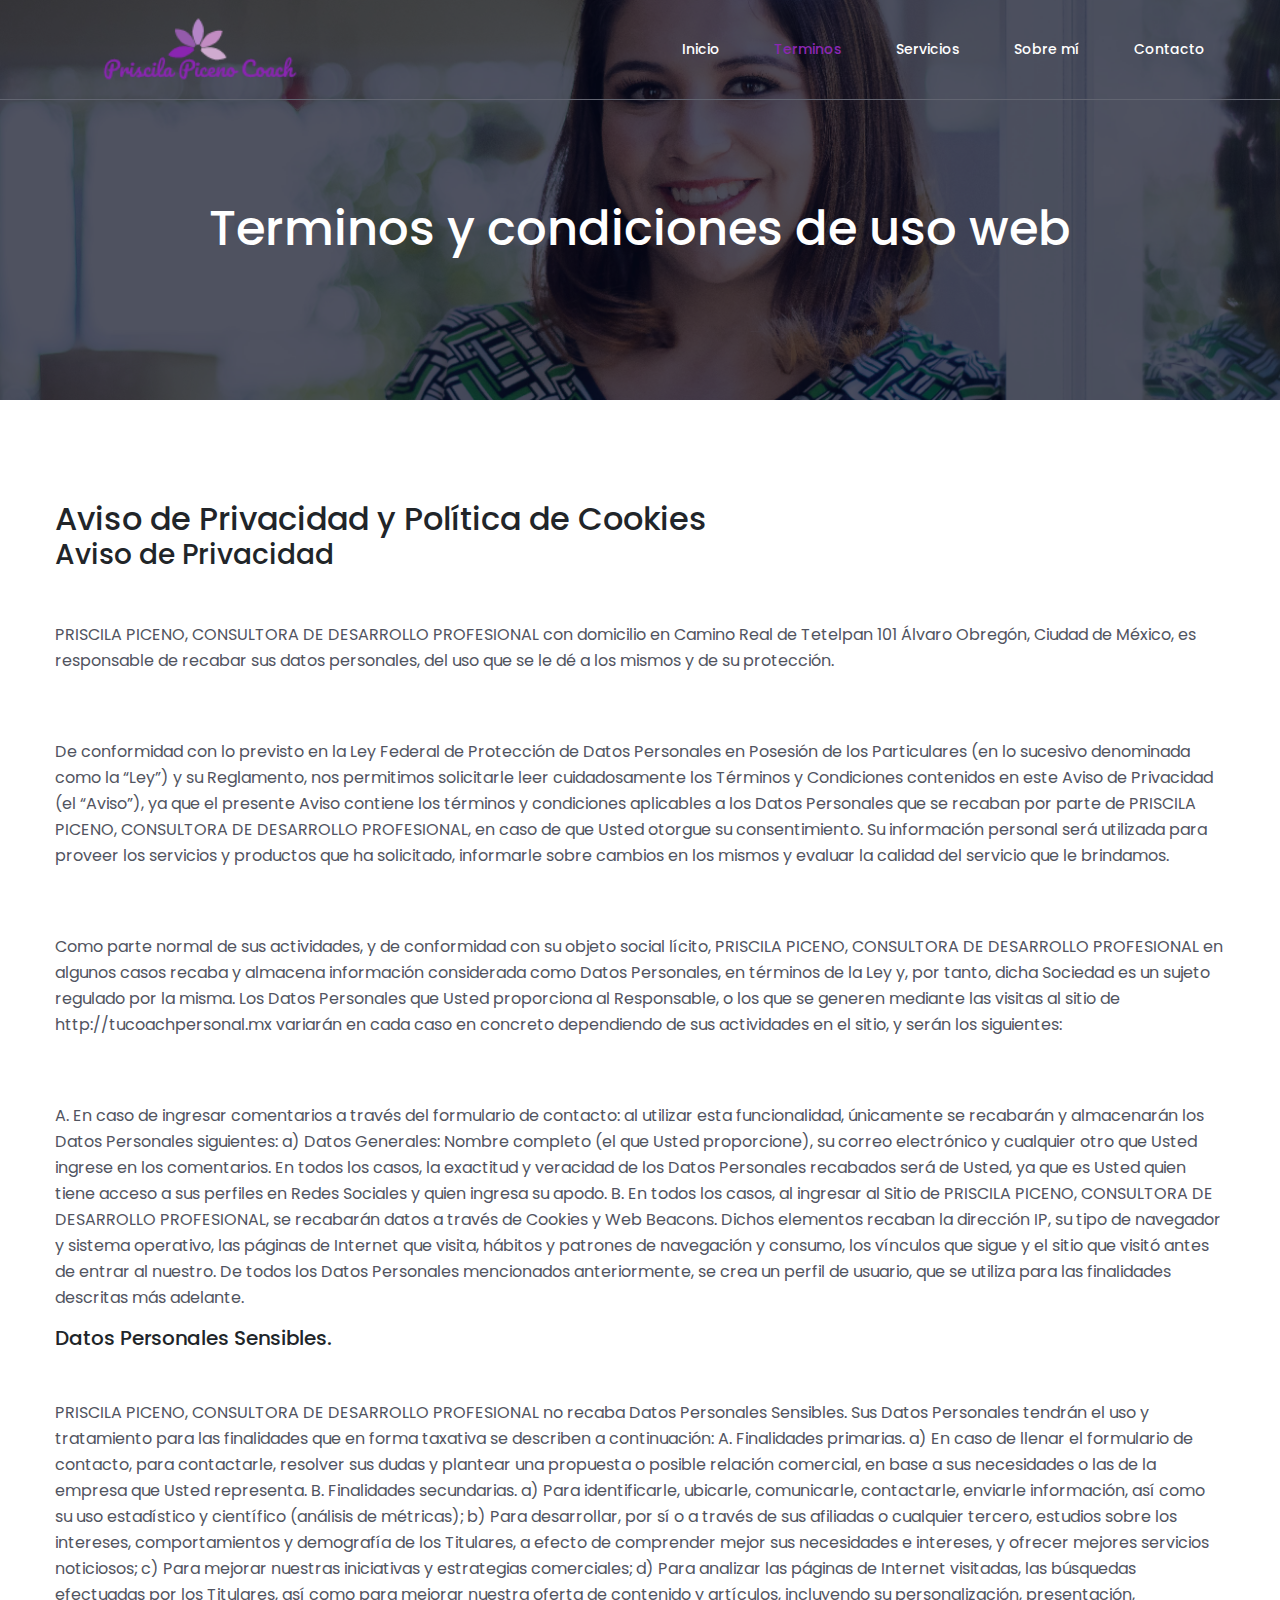
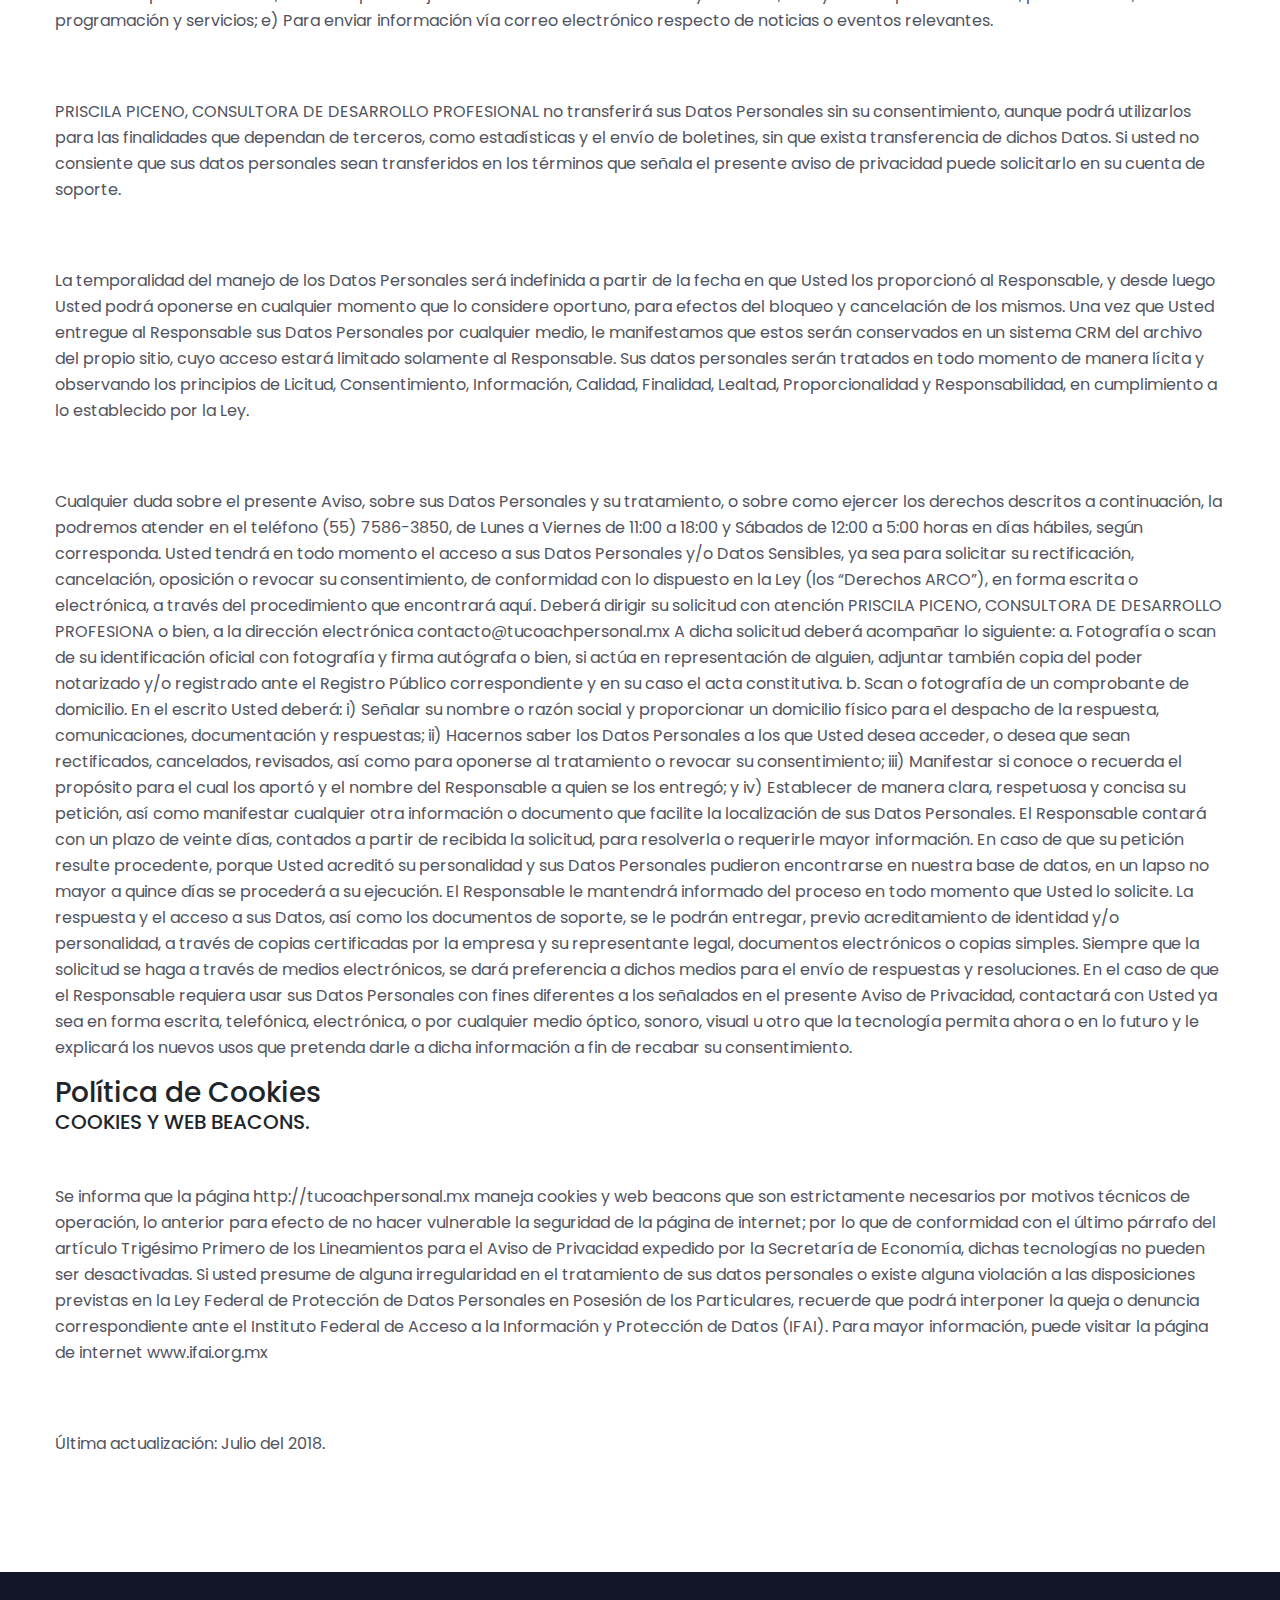
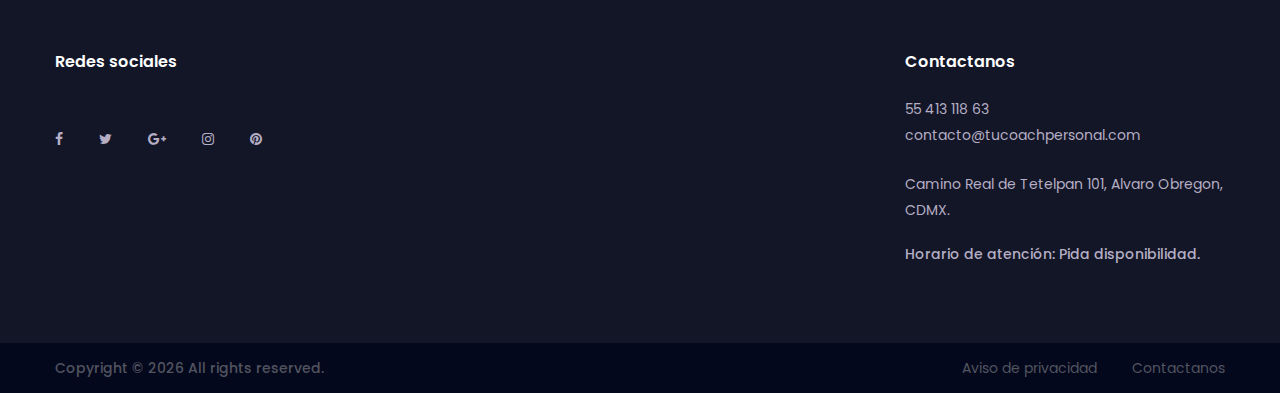
<file: terms.html>
<!DOCTYPE html>
<html lang="en">

<head>
    <meta charset="utf-8">
    <meta http-equiv="X-UA-Compatible" content="IE=edge">
    <meta name="viewport" content="width=device-width, initial-scale=1">

    <link rel="icon" href="img/fav-icon.png" type="image/x-icon" />
    <!-- The above 3 meta tags *must* come first in the head; any other head content must come *after* these tags -->
    <title>Coach Profesional</title>

    <!-- Icon css link -->
    <link href="css/font-awesome.min.css" rel="stylesheet">
    <link href="vendors/elegant-icon/style.css" rel="stylesheet">
    <link href="vendors/themify-icon/themify-icons.css" rel="stylesheet">
    <!-- Bootstrap -->
    <link href="css/bootstrap.min.css" rel="stylesheet">

    <!-- Rev slider css -->
    <link href="vendors/revolution/css/settings.css" rel="stylesheet">
    <link href="vendors/revolution/css/layers.css" rel="stylesheet">
    <link href="vendors/revolution/css/navigation.css" rel="stylesheet">
    <link href="vendors/animate-css/animate.css" rel="stylesheet">

    <!-- Extra plugin css -->
    <link href="vendors/owl-carousel/owl.carousel.min.css" rel="stylesheet">

    <link href="css/style.css" rel="stylesheet">
    <link href="css/responsive.css" rel="stylesheet">

    <!--Start of Zendesk Chat Script-->
    <script type="text/javascript">
        window.$zopim || (function (d, s) {
            var z = $zopim = function (c) { z._.push(c) }, $ = z.s =
                d.createElement(s), e = d.getElementsByTagName(s)[0]; z.set = function (o) {
                    z.set.
                        _.push(o)
                }; z._ = []; z.set._ = []; $.async = !0; $.setAttribute("charset", "utf-8");
            $.src = "https://v2.zopim.com/?5oNKt2YYdLfmNAJTgPj0ZR1MYvg2EHGk"; z.t = +new Date; $.
                type = "text/javascript"; e.parentNode.insertBefore($, e)
        })(document, "script");
    </script>
    <!--End of Zendesk Chat Script-->

    <!-- HTML5 shim and Respond.js for IE8 support of HTML5 elements and media queries -->
    <!-- WARNING: Respond.js doesn't work if you view the page via file:// -->
    <!--[if lt IE 9]>
        <script src="https://oss.maxcdn.com/html5shiv/3.7.3/html5shiv.min.js"></script>
        <script src="https://oss.maxcdn.com/respond/1.4.2/respond.min.js"></script>
        <![endif]-->
</head>

<body>

    <!--================Search Area =================-->
    <section class="search_area">
        <div class="search_inner">
            <input type="text" placeholder="Enter Your Search...">
            <i class="ti-close"></i>
        </div>
    </section>
    <!--================End Search Area =================-->

    <!--================Header Menu Area =================-->
    <header class="main_menu_area">
        <nav class="navbar navbar-expand-lg navbar-light bg-light">
            <a class="navbar-brand" href="#">
                <img src="img/logo.png" alt="" style="width: 250px;">
            </a>
            <button class="navbar-toggler" type="button" data-toggle="collapse" data-target="#navbarSupportedContent" aria-controls="navbarSupportedContent"
                aria-expanded="false" aria-label="Toggle navigation">
                <span class="navbar-toggler-icon"></span>
            </button>

            <div class="collapse navbar-collapse" id="navbarSupportedContent">
                <ul class="navbar-nav mr-auto">
                    <li class="nav-item">
                        <a class="nav-link" href="index.html">Inicio</a>
                    </li>
                    <li class="nav-item active">
                        <a class="nav-link" href="terms.html">Terminos</a>
                    </li>
                    <li class="nav-item">
                        <a href="static.html">Servicios</a>
                    </li>
                    <li class="nav-item">
                        <a class="nav-link" href="me.html">Sobre mí</a>
                    </li>
                    <li class="nav-item">
                        <a class="nav-link" href="contact-us.html">Contacto</a>
                    </li>
                </ul>
                <!-- <ul class="navbar-nav justify-content-end">
                        <li><a href="#"><i class="icon_search"></i></a></li>
                        <li><a href="#"><i class="icon_bag_alt"></i></a></li>
                    </ul> -->
            </div>
        </nav>
    </header>
    <!--================End Header Menu Area =================-->

    <!--================Banner Area =================-->
    <section class="banner_area">
        <div class="container">
            <div class="banner_text_inner">
                <h4>Terminos y condiciones de uso web</h4>
            </div>
        </div>
    </section>
    <!--================End Banner Area =================-->

    <!--================Static Area =================-->
    <section class="static_area">
        <div class="container">
            <div class="static_inner">
                <div class="row">
                    <div class="col-lg-12">
                        <div class="static_main_content">
                            <h2>Aviso de Privacidad y Política de Cookies
                            </h2>
                            <h3>Aviso de Privacidad
                            </h3>
                            <div class="static_text">
                                <p>PRISCILA PICENO, CONSULTORA DE DESARROLLO PROFESIONAL con domicilio en Camino Real de Tetelpan 101 Álvaro Obregón, Ciudad de México, es responsable de recabar sus datos personales, del uso que se le dé a los mismos y de su protección.
                                        
                                        </p>
                            </div>
                            <div class="static_text">
                                <p>De conformidad con lo previsto en la Ley Federal de Protección de Datos Personales en Posesión de los Particulares (en lo sucesivo denominada como la “Ley”) y su Reglamento, nos permitimos solicitarle leer cuidadosamente los Términos y Condiciones contenidos en este Aviso de Privacidad (el “Aviso”), ya que el presente Aviso contiene los términos y condiciones aplicables a los Datos Personales que se recaban por parte de PRISCILA PICENO, CONSULTORA DE DESARROLLO PROFESIONAL, en caso de que Usted otorgue su consentimiento. Su información personal será utilizada para proveer los servicios y productos que ha solicitado, informarle sobre cambios en los mismos y evaluar la calidad del servicio que le brindamos.
                                        
                                        </p>
                            </div>
                            <div class="static_text">
                                <p>Como parte normal de sus actividades, y de conformidad con su objeto social lícito, PRISCILA PICENO, CONSULTORA DE DESARROLLO PROFESIONAL en algunos casos recaba y almacena información considerada como Datos Personales, en términos de la Ley y, por tanto, dicha Sociedad es un sujeto regulado por la misma. Los Datos Personales que Usted proporciona al Responsable, o los que se generen mediante las visitas al sitio de http://tucoachpersonal.mx variarán en cada caso en concreto dependiendo de sus actividades en el sitio, y serán los siguientes:
                                        
                                        </p>
                            </div>
                            <div class="static_text">
                                <p>A. En caso de ingresar comentarios a través del formulario de contacto: al utilizar esta funcionalidad, únicamente se recabarán y almacenarán los Datos Personales siguientes: a) Datos Generales: Nombre completo (el que Usted proporcione), su correo electrónico y cualquier otro que Usted ingrese en los comentarios. En todos los casos, la exactitud y veracidad de los Datos Personales recabados será de Usted, ya que es Usted quien tiene acceso a sus perfiles en Redes Sociales y quien ingresa su apodo. B. En todos los casos, al ingresar al Sitio de PRISCILA PICENO, CONSULTORA DE DESARROLLO PROFESIONAL, se recabarán datos a través de Cookies y Web Beacons. Dichos elementos recaban la dirección IP, su tipo de navegador y sistema operativo, las páginas de Internet que visita, hábitos y patrones de navegación y consumo, los vínculos que sigue y el sitio que visitó antes de entrar al nuestro. De todos los Datos Personales mencionados anteriormente, se crea un perfil de usuario, que se utiliza para las finalidades descritas más adelante.
                                        
                                        </p>
                            </div>
                            <h5>Datos Personales Sensibles.
                                    
                                    </h5>
                            <div class="static_text">
                                <p>PRISCILA PICENO, CONSULTORA DE DESARROLLO PROFESIONAL no recaba Datos Personales Sensibles. Sus Datos Personales tendrán el uso y tratamiento para las finalidades que en forma taxativa se describen a continuación: A. Finalidades primarias. a) En caso de llenar el formulario de contacto, para contactarle, resolver sus dudas y plantear una propuesta o posible relación comercial, en base a sus necesidades o las de la empresa que Usted representa. B. Finalidades secundarias. a) Para identificarle, ubicarle, comunicarle, contactarle, enviarle información, así como su uso estadístico y científico (análisis de métricas); b) Para desarrollar, por sí o a través de sus afiliadas o cualquier tercero, estudios sobre los intereses, comportamientos y demografía de los Titulares, a efecto de comprender mejor sus necesidades e intereses, y ofrecer mejores servicios noticiosos; c) Para mejorar nuestras iniciativas y estrategias comerciales; d) Para analizar las páginas de Internet visitadas, las búsquedas efectuadas por los Titulares, así como para mejorar nuestra oferta de contenido y artículos, incluyendo su personalización, presentación, programación y servicios; e) Para enviar información vía correo electrónico respecto de noticias o eventos relevantes.
                                        
                                        </p>
                            </div>
                            <div class="static_text">
                                <p>PRISCILA PICENO, CONSULTORA DE DESARROLLO PROFESIONAL no transferirá sus Datos Personales sin su consentimiento, aunque podrá utilizarlos para las finalidades que dependan de terceros, como estadísticas y el envío de boletines, sin que exista transferencia de dichos Datos. Si usted no consiente que sus datos personales sean transferidos en los términos que señala el presente aviso de privacidad puede solicitarlo en su cuenta de soporte.
                                        
                                        </p>
                            </div>
                            <div class="static_text">
                                <p>La temporalidad del manejo de los Datos Personales será indefinida a partir de la fecha en que Usted los proporcionó al Responsable, y desde luego Usted podrá oponerse en cualquier momento que lo considere oportuno, para efectos del bloqueo y cancelación de los mismos. Una vez que Usted entregue al Responsable sus Datos Personales por cualquier medio, le manifestamos que estos serán conservados en un sistema CRM del archivo del propio sitio, cuyo acceso estará limitado solamente al Responsable. Sus datos personales serán tratados en todo momento de manera lícita y observando los principios de Licitud, Consentimiento, Información, Calidad, Finalidad, Lealtad, Proporcionalidad y Responsabilidad, en cumplimiento a lo establecido por la Ley.
                                        
                                        </p>
                            </div>
                            <div class="static_text">
                                <p>Cualquier duda sobre el presente Aviso, sobre sus Datos Personales y su tratamiento, o sobre como ejercer los derechos descritos a continuación, la podremos atender en el teléfono (55) 7586-3850, de Lunes a Viernes de 11:00 a 18:00 y Sábados de 12:00 a 5:00 horas en días hábiles, según corresponda. Usted tendrá en todo momento el acceso a sus Datos Personales y/o Datos Sensibles, ya sea para solicitar su rectificación, cancelación, oposición o revocar su consentimiento, de conformidad con lo dispuesto en la Ley (los “Derechos ARCO”), en forma escrita o electrónica, a través del procedimiento que encontrará aquí. Deberá dirigir su solicitud con atención PRISCILA PICENO, CONSULTORA DE DESARROLLO PROFESIONA o bien, a la dirección electrónica contacto@tucoachpersonal.mx A dicha solicitud deberá acompañar lo siguiente: a. Fotografía o scan de su identificación oficial con fotografía y firma autógrafa o bien, si actúa en representación de alguien, adjuntar también copia del poder notarizado y/o registrado ante el Registro Público correspondiente y en su caso el acta constitutiva. b. Scan o fotografía de un comprobante de domicilio. En el escrito Usted deberá: i) Señalar su nombre o razón social y proporcionar un domicilio físico para el despacho de la respuesta, comunicaciones, documentación y respuestas; ii) Hacernos saber los Datos Personales a los que Usted desea acceder, o desea que sean rectificados, cancelados, revisados, así como para oponerse al tratamiento o revocar su consentimiento; iii) Manifestar si conoce o recuerda el propósito para el cual los aportó y el nombre del Responsable a quien se los entregó; y iv) Establecer de manera clara, respetuosa y concisa su petición, así como manifestar cualquier otra información o documento que facilite la localización de sus Datos Personales. El Responsable contará con un plazo de veinte días, contados a partir de recibida la solicitud, para resolverla o requerirle mayor información. En caso de que su petición resulte procedente, porque Usted acreditó su personalidad y sus Datos Personales pudieron encontrarse en nuestra base de datos, en un lapso no mayor a quince días se procederá a su ejecución. El Responsable le mantendrá informado del proceso en todo momento que Usted lo solicite. La respuesta y el acceso a sus Datos, así como los documentos de soporte, se le podrán entregar, previo acreditamiento de identidad y/o personalidad, a través de copias certificadas por la empresa y su representante legal, documentos electrónicos o copias simples. Siempre que la solicitud se haga a través de medios electrónicos, se dará preferencia a dichos medios para el envío de respuestas y resoluciones. En el caso de que el Responsable requiera usar sus Datos Personales con fines diferentes a los señalados en el presente Aviso de Privacidad, contactará con Usted ya sea en forma escrita, telefónica, electrónica, o por cualquier medio óptico, sonoro, visual u otro que la tecnología permita ahora o en lo futuro y le explicará los nuevos usos que pretenda darle a dicha información a fin de recabar su consentimiento.
                                        
                                        </p>
                            </div>
                            <h3>Política de Cookies
                                </h3>
                            <h5>COOKIES Y WEB BEACONS.
                                    
                                    </h5>
                            <div class="static_text">
                                <p>Se informa que la página http://tucoachpersonal.mx maneja cookies y web beacons que son estrictamente necesarios por motivos técnicos de operación, lo anterior para efecto de no hacer vulnerable la seguridad de la página de internet; por lo que de conformidad con el último párrafo del artículo Trigésimo Primero de los Lineamientos para el Aviso de Privacidad expedido por la Secretaría de Economía, dichas tecnologías no pueden ser desactivadas. Si usted presume de alguna irregularidad en el tratamiento de sus datos personales o existe alguna violación a las disposiciones previstas en la Ley Federal de Protección de Datos Personales en Posesión de los Particulares, recuerde que podrá interponer la queja o denuncia correspondiente ante el Instituto Federal de Acceso a la Información y Protección de Datos (IFAI). Para mayor información, puede visitar la página de internet www.ifai.org.mx
                                        
                                        </p>
                            </div>
                            <div class="static_text">
                                <p>Última actualización: Julio del 2018.
                                        
                                        </p>
                            </div>

                        </div>
                    </div>

                </div>
            </div>
        </div>
    </section>


    <!--================End Static Area =================-->

    <!--================Footer Area =================-->
    <footer class="footer_area">
        <div class="footer_widgets_area">
            <div class="container">
                <div class="f_widgets_inner row">
                    <div class="col-lg-8 col-md-6">
                        <aside class="f_widget subscribe_widget">
                            <div class="f_w_title">
                                <h3>Redes sociales</h3>
                            </div>
                            <!-- <p>Subscribe to our mailing list to get the updates to your email inbox.</p>
                                <div class="input-group">
                                    <input type="email" class="form-control" placeholder="E-mail" aria-label="E-mail">
                                    <span class="input-group-btn">
                                        <button class="btn btn-secondary submit_btn" type="button">Subscribe</button>
                                    </span>
                                </div> -->
                            <ul>
                                <li>
                                    <a href="#">
                                        <i class="fa fa-facebook"></i>
                                    </a>
                                </li>
                                <li>
                                    <a href="#">
                                        <i class="fa fa-twitter"></i>
                                    </a>
                                </li>
                                <li>
                                    <a href="#">
                                        <i class="fa fa-google-plus"></i>
                                    </a>
                                </li>
                                <li>
                                    <a href="#">
                                        <i class="fa fa-instagram"></i>
                                    </a>
                                </li>
                                <li>
                                    <a href="#">
                                        <i class="fa fa-pinterest"></i>
                                    </a>
                                </li>
                            </ul>
                        </aside>
                    </div>
                    <div class="col-lg-4 col-md-6">
                        <aside class="f_widget contact_widget">
                            <div class="f_w_title">
                                <h3>Contactanos</h3>
                            </div>
                            <a href="#">55 413 118 63</a>
                            <a href="mailto:contacto@tucoachpersonal.mx">contacto@tucoachpersonal.com</a>
                            <p>Camino Real de Tetelpan 101, Alvaro Obregon, CDMX.</p>
                            <h6>Horario de atención: Pida disponibilidad.</h6>
                        </aside>
                    </div>
                </div>
            </div>
        </div>
        <div class="copy_right_area">
            <div class="container">
                <div class="float-md-left">
                    <h5>Copyright &copy;
                        <script>document.write(new Date().getFullYear());</script> All rights reserved.</h5>
                </div>
                <div class="float-md-right">
                    <ul class="nav">
                        <li class="nav-item">
                            <a class="nav-link" href="terms.html">Aviso de privacidad</a>
                        </li>
                        <li class="nav-item">
                            <a class="nav-link" href="mailto:contacto@tucoachpersonal.mx">Contactanos</a>
                        </li>
                    </ul>
                </div>
            </div>
        </div>
    </footer>
    <!--================End Footer Area =================-->




    <!-- jQuery (necessary for Bootstrap's JavaScript plugins) -->
    <script src="js/jquery-3.2.1.min.js"></script>
    <!-- Include all compiled plugins (below), or include individual files as needed -->
    <script src="js/popper.min.js"></script>
    <script src="js/bootstrap.min.js"></script>
    <!-- Rev slider js -->
    <script src="vendors/revolution/js/jquery.themepunch.tools.min.js"></script>
    <script src="vendors/revolution/js/jquery.themepunch.revolution.min.js"></script>
    <script src="vendors/revolution/js/extensions/revolution.extension.actions.min.js"></script>
    <script src="vendors/revolution/js/extensions/revolution.extension.video.min.js"></script>
    <script src="vendors/revolution/js/extensions/revolution.extension.slideanims.min.js"></script>
    <script src="vendors/revolution/js/extensions/revolution.extension.layeranimation.min.js"></script>
    <script src="vendors/revolution/js/extensions/revolution.extension.navigation.min.js"></script>
    <script src="vendors/revolution/js/extensions/revolution.extension.slideanims.min.js"></script>
    <!-- Extra plugin css -->
    <script src="vendors/counterup/jquery.waypoints.min.js"></script>
    <script src="vendors/counterup/jquery.counterup.min.js"></script>
    <script src="vendors/counterup/apear.js"></script>
    <script src="vendors/counterup/countto.js"></script>
    <script src="vendors/owl-carousel/owl.carousel.min.js"></script>
    <script src="vendors/parallaxer/jquery.parallax-1.1.3.js"></script>
    <!--Tweets-->
    <script src="vendors/tweet/tweetie.min.js"></script>
    <script src="vendors/tweet/script.js"></script>

    <script src="js/theme.js"></script>
</body>

</html>
</file>
<file: vendors/elegant-icon/style.css>
@font-face {
	font-family: 'ElegantIcons';
	src:url('fonts/ElegantIcons.eot');
	src:url('fonts/ElegantIcons.eot?#iefix') format('embedded-opentype'),
		url('fonts/ElegantIcons.woff') format('woff'),
		url('fonts/ElegantIcons.ttf') format('truetype'),
		url('fonts/ElegantIcons.svg#ElegantIcons') format('svg');
	font-weight: normal;
	font-style: normal;
}

/* Use the following CSS code if you want to use data attributes for inserting your icons */
[data-icon]:before {
	font-family: 'ElegantIcons';
	content: attr(data-icon);
	speak: none;
	font-weight: normal;
	font-variant: normal;
	text-transform: none;
	line-height: 1;
	-webkit-font-smoothing: antialiased;
	-moz-osx-font-smoothing: grayscale;
}

/* Use the following CSS code if you want to have a class per icon */
/*
Instead of a list of all class selectors,
you can use the generic selector below, but it's slower:
[class*="your-class-prefix"] {
*/
.arrow_up, .arrow_down, .arrow_left, .arrow_right, .arrow_left-up, .arrow_right-up, .arrow_right-down, .arrow_left-down, .arrow-up-down, .arrow_up-down_alt, .arrow_left-right_alt, .arrow_left-right, .arrow_expand_alt2, .arrow_expand_alt, .arrow_condense, .arrow_expand, .arrow_move, .arrow_carrot-up, .arrow_carrot-down, .arrow_carrot-left, .arrow_carrot-right, .arrow_carrot-2up, .arrow_carrot-2down, .arrow_carrot-2left, .arrow_carrot-2right, .arrow_carrot-up_alt2, .arrow_carrot-down_alt2, .arrow_carrot-left_alt2, .arrow_carrot-right_alt2, .arrow_carrot-2up_alt2, .arrow_carrot-2down_alt2, .arrow_carrot-2left_alt2, .arrow_carrot-2right_alt2, .arrow_triangle-up, .arrow_triangle-down, .arrow_triangle-left, .arrow_triangle-right, .arrow_triangle-up_alt2, .arrow_triangle-down_alt2, .arrow_triangle-left_alt2, .arrow_triangle-right_alt2, .arrow_back, .icon_minus-06, .icon_plus, .icon_close, .icon_check, .icon_minus_alt2, .icon_plus_alt2, .icon_close_alt2, .icon_check_alt2, .icon_zoom-out_alt, .icon_zoom-in_alt, .icon_search, .icon_box-empty, .icon_box-selected, .icon_minus-box, .icon_plus-box, .icon_box-checked, .icon_circle-empty, .icon_circle-slelected, .icon_stop_alt2, .icon_stop, .icon_pause_alt2, .icon_pause, .icon_menu, .icon_menu-square_alt2, .icon_menu-circle_alt2, .icon_ul, .icon_ol, .icon_adjust-horiz, .icon_adjust-vert, .icon_document_alt, .icon_documents_alt, .icon_pencil, .icon_pencil-edit_alt, .icon_pencil-edit, .icon_folder-alt, .icon_folder-open_alt, .icon_folder-add_alt, .icon_info_alt, .icon_error-oct_alt, .icon_error-circle_alt, .icon_error-triangle_alt, .icon_question_alt2, .icon_question, .icon_comment_alt, .icon_chat_alt, .icon_vol-mute_alt, .icon_volume-low_alt, .icon_volume-high_alt, .icon_quotations, .icon_quotations_alt2, .icon_clock_alt, .icon_lock_alt, .icon_lock-open_alt, .icon_key_alt, .icon_cloud_alt, .icon_cloud-upload_alt, .icon_cloud-download_alt, .icon_image, .icon_images, .icon_lightbulb_alt, .icon_gift_alt, .icon_house_alt, .icon_genius, .icon_mobile, .icon_tablet, .icon_laptop, .icon_desktop, .icon_camera_alt, .icon_mail_alt, .icon_cone_alt, .icon_ribbon_alt, .icon_bag_alt, .icon_creditcard, .icon_cart_alt, .icon_paperclip, .icon_tag_alt, .icon_tags_alt, .icon_trash_alt, .icon_cursor_alt, .icon_mic_alt, .icon_compass_alt, .icon_pin_alt, .icon_pushpin_alt, .icon_map_alt, .icon_drawer_alt, .icon_toolbox_alt, .icon_book_alt, .icon_calendar, .icon_film, .icon_table, .icon_contacts_alt, .icon_headphones, .icon_lifesaver, .icon_piechart, .icon_refresh, .icon_link_alt, .icon_link, .icon_loading, .icon_blocked, .icon_archive_alt, .icon_heart_alt, .icon_star_alt, .icon_star-half_alt, .icon_star, .icon_star-half, .icon_tools, .icon_tool, .icon_cog, .icon_cogs, .arrow_up_alt, .arrow_down_alt, .arrow_left_alt, .arrow_right_alt, .arrow_left-up_alt, .arrow_right-up_alt, .arrow_right-down_alt, .arrow_left-down_alt, .arrow_condense_alt, .arrow_expand_alt3, .arrow_carrot_up_alt, .arrow_carrot-down_alt, .arrow_carrot-left_alt, .arrow_carrot-right_alt, .arrow_carrot-2up_alt, .arrow_carrot-2dwnn_alt, .arrow_carrot-2left_alt, .arrow_carrot-2right_alt, .arrow_triangle-up_alt, .arrow_triangle-down_alt, .arrow_triangle-left_alt, .arrow_triangle-right_alt, .icon_minus_alt, .icon_plus_alt, .icon_close_alt, .icon_check_alt, .icon_zoom-out, .icon_zoom-in, .icon_stop_alt, .icon_menu-square_alt, .icon_menu-circle_alt, .icon_document, .icon_documents, .icon_pencil_alt, .icon_folder, .icon_folder-open, .icon_folder-add, .icon_folder_upload, .icon_folder_download, .icon_info, .icon_error-circle, .icon_error-oct, .icon_error-triangle, .icon_question_alt, .icon_comment, .icon_chat, .icon_vol-mute, .icon_volume-low, .icon_volume-high, .icon_quotations_alt, .icon_clock, .icon_lock, .icon_lock-open, .icon_key, .icon_cloud, .icon_cloud-upload, .icon_cloud-download, .icon_lightbulb, .icon_gift, .icon_house, .icon_camera, .icon_mail, .icon_cone, .icon_ribbon, .icon_bag, .icon_cart, .icon_tag, .icon_tags, .icon_trash, .icon_cursor, .icon_mic, .icon_compass, .icon_pin, .icon_pushpin, .icon_map, .icon_drawer, .icon_toolbox, .icon_book, .icon_contacts, .icon_archive, .icon_heart, .icon_profile, .icon_group, .icon_grid-2x2, .icon_grid-3x3, .icon_music, .icon_pause_alt, .icon_phone, .icon_upload, .icon_download, .social_facebook, .social_twitter, .social_pinterest, .social_googleplus, .social_tumblr, .social_tumbleupon, .social_wordpress, .social_instagram, .social_dribbble, .social_vimeo, .social_linkedin, .social_rss, .social_deviantart, .social_share, .social_myspace, .social_skype, .social_youtube, .social_picassa, .social_googledrive, .social_flickr, .social_blogger, .social_spotify, .social_delicious, .social_facebook_circle, .social_twitter_circle, .social_pinterest_circle, .social_googleplus_circle, .social_tumblr_circle, .social_stumbleupon_circle, .social_wordpress_circle, .social_instagram_circle, .social_dribbble_circle, .social_vimeo_circle, .social_linkedin_circle, .social_rss_circle, .social_deviantart_circle, .social_share_circle, .social_myspace_circle, .social_skype_circle, .social_youtube_circle, .social_picassa_circle, .social_googledrive_alt2, .social_flickr_circle, .social_blogger_circle, .social_spotify_circle, .social_delicious_circle, .social_facebook_square, .social_twitter_square, .social_pinterest_square, .social_googleplus_square, .social_tumblr_square, .social_stumbleupon_square, .social_wordpress_square, .social_instagram_square, .social_dribbble_square, .social_vimeo_square, .social_linkedin_square, .social_rss_square, .social_deviantart_square, .social_share_square, .social_myspace_square, .social_skype_square, .social_youtube_square, .social_picassa_square, .social_googledrive_square, .social_flickr_square, .social_blogger_square, .social_spotify_square, .social_delicious_square, .icon_printer, .icon_calulator, .icon_building, .icon_floppy, .icon_drive, .icon_search-2, .icon_id, .icon_id-2, .icon_puzzle, .icon_like, .icon_dislike, .icon_mug, .icon_currency, .icon_wallet, .icon_pens, .icon_easel, .icon_flowchart, .icon_datareport, .icon_briefcase, .icon_shield, .icon_percent, .icon_globe, .icon_globe-2, .icon_target, .icon_hourglass, .icon_balance, .icon_rook, .icon_printer-alt, .icon_calculator_alt, .icon_building_alt, .icon_floppy_alt, .icon_drive_alt, .icon_search_alt, .icon_id_alt, .icon_id-2_alt, .icon_puzzle_alt, .icon_like_alt, .icon_dislike_alt, .icon_mug_alt, .icon_currency_alt, .icon_wallet_alt, .icon_pens_alt, .icon_easel_alt, .icon_flowchart_alt, .icon_datareport_alt, .icon_briefcase_alt, .icon_shield_alt, .icon_percent_alt, .icon_globe_alt, .icon_clipboard {
	font-family: 'ElegantIcons';
	speak: none;
	font-style: normal;
	font-weight: normal;
	font-variant: normal;
	text-transform: none;
	line-height: 1;
	-webkit-font-smoothing: antialiased;
}
.arrow_up:before {
	content: "\21";
}
.arrow_down:before {
	content: "\22";
}
.arrow_left:before {
	content: "\23";
}
.arrow_right:before {
	content: "\24";
}
.arrow_left-up:before {
	content: "\25";
}
.arrow_right-up:before {
	content: "\26";
}
.arrow_right-down:before {
	content: "\27";
}
.arrow_left-down:before {
	content: "\28";
}
.arrow-up-down:before {
	content: "\29";
}
.arrow_up-down_alt:before {
	content: "\2a";
}
.arrow_left-right_alt:before {
	content: "\2b";
}
.arrow_left-right:before {
	content: "\2c";
}
.arrow_expand_alt2:before {
	content: "\2d";
}
.arrow_expand_alt:before {
	content: "\2e";
}
.arrow_condense:before {
	content: "\2f";
}
.arrow_expand:before {
	content: "\30";
}
.arrow_move:before {
	content: "\31";
}
.arrow_carrot-up:before {
	content: "\32";
}
.arrow_carrot-down:before {
	content: "\33";
}
.arrow_carrot-left:before {
	content: "\34";
}
.arrow_carrot-right:before {
	content: "\35";
}
.arrow_carrot-2up:before {
	content: "\36";
}
.arrow_carrot-2down:before {
	content: "\37";
}
.arrow_carrot-2left:before {
	content: "\38";
}
.arrow_carrot-2right:before {
	content: "\39";
}
.arrow_carrot-up_alt2:before {
	content: "\3a";
}
.arrow_carrot-down_alt2:before {
	content: "\3b";
}
.arrow_carrot-left_alt2:before {
	content: "\3c";
}
.arrow_carrot-right_alt2:before {
	content: "\3d";
}
.arrow_carrot-2up_alt2:before {
	content: "\3e";
}
.arrow_carrot-2down_alt2:before {
	content: "\3f";
}
.arrow_carrot-2left_alt2:before {
	content: "\40";
}
.arrow_carrot-2right_alt2:before {
	content: "\41";
}
.arrow_triangle-up:before {
	content: "\42";
}
.arrow_triangle-down:before {
	content: "\43";
}
.arrow_triangle-left:before {
	content: "\44";
}
.arrow_triangle-right:before {
	content: "\45";
}
.arrow_triangle-up_alt2:before {
	content: "\46";
}
.arrow_triangle-down_alt2:before {
	content: "\47";
}
.arrow_triangle-left_alt2:before {
	content: "\48";
}
.arrow_triangle-right_alt2:before {
	content: "\49";
}
.arrow_back:before {
	content: "\4a";
}
.icon_minus-06:before {
	content: "\4b";
}
.icon_plus:before {
	content: "\4c";
}
.icon_close:before {
	content: "\4d";
}
.icon_check:before {
	content: "\4e";
}
.icon_minus_alt2:before {
	content: "\4f";
}
.icon_plus_alt2:before {
	content: "\50";
}
.icon_close_alt2:before {
	content: "\51";
}
.icon_check_alt2:before {
	content: "\52";
}
.icon_zoom-out_alt:before {
	content: "\53";
}
.icon_zoom-in_alt:before {
	content: "\54";
}
.icon_search:before {
	content: "\55";
}
.icon_box-empty:before {
	content: "\56";
}
.icon_box-selected:before {
	content: "\57";
}
.icon_minus-box:before {
	content: "\58";
}
.icon_plus-box:before {
	content: "\59";
}
.icon_box-checked:before {
	content: "\5a";
}
.icon_circle-empty:before {
	content: "\5b";
}
.icon_circle-slelected:before {
	content: "\5c";
}
.icon_stop_alt2:before {
	content: "\5d";
}
.icon_stop:before {
	content: "\5e";
}
.icon_pause_alt2:before {
	content: "\5f";
}
.icon_pause:before {
	content: "\60";
}
.icon_menu:before {
	content: "\61";
}
.icon_menu-square_alt2:before {
	content: "\62";
}
.icon_menu-circle_alt2:before {
	content: "\63";
}
.icon_ul:before {
	content: "\64";
}
.icon_ol:before {
	content: "\65";
}
.icon_adjust-horiz:before {
	content: "\66";
}
.icon_adjust-vert:before {
	content: "\67";
}
.icon_document_alt:before {
	content: "\68";
}
.icon_documents_alt:before {
	content: "\69";
}
.icon_pencil:before {
	content: "\6a";
}
.icon_pencil-edit_alt:before {
	content: "\6b";
}
.icon_pencil-edit:before {
	content: "\6c";
}
.icon_folder-alt:before {
	content: "\6d";
}
.icon_folder-open_alt:before {
	content: "\6e";
}
.icon_folder-add_alt:before {
	content: "\6f";
}
.icon_info_alt:before {
	content: "\70";
}
.icon_error-oct_alt:before {
	content: "\71";
}
.icon_error-circle_alt:before {
	content: "\72";
}
.icon_error-triangle_alt:before {
	content: "\73";
}
.icon_question_alt2:before {
	content: "\74";
}
.icon_question:before {
	content: "\75";
}
.icon_comment_alt:before {
	content: "\76";
}
.icon_chat_alt:before {
	content: "\77";
}
.icon_vol-mute_alt:before {
	content: "\78";
}
.icon_volume-low_alt:before {
	content: "\79";
}
.icon_volume-high_alt:before {
	content: "\7a";
}
.icon_quotations:before {
	content: "\7b";
}
.icon_quotations_alt2:before {
	content: "\7c";
}
.icon_clock_alt:before {
	content: "\7d";
}
.icon_lock_alt:before {
	content: "\7e";
}
.icon_lock-open_alt:before {
	content: "\e000";
}
.icon_key_alt:before {
	content: "\e001";
}
.icon_cloud_alt:before {
	content: "\e002";
}
.icon_cloud-upload_alt:before {
	content: "\e003";
}
.icon_cloud-download_alt:before {
	content: "\e004";
}
.icon_image:before {
	content: "\e005";
}
.icon_images:before {
	content: "\e006";
}
.icon_lightbulb_alt:before {
	content: "\e007";
}
.icon_gift_alt:before {
	content: "\e008";
}
.icon_house_alt:before {
	content: "\e009";
}
.icon_genius:before {
	content: "\e00a";
}
.icon_mobile:before {
	content: "\e00b";
}
.icon_tablet:before {
	content: "\e00c";
}
.icon_laptop:before {
	content: "\e00d";
}
.icon_desktop:before {
	content: "\e00e";
}
.icon_camera_alt:before {
	content: "\e00f";
}
.icon_mail_alt:before {
	content: "\e010";
}
.icon_cone_alt:before {
	content: "\e011";
}
.icon_ribbon_alt:before {
	content: "\e012";
}
.icon_bag_alt:before {
	content: "\e013";
}
.icon_creditcard:before {
	content: "\e014";
}
.icon_cart_alt:before {
	content: "\e015";
}
.icon_paperclip:before {
	content: "\e016";
}
.icon_tag_alt:before {
	content: "\e017";
}
.icon_tags_alt:before {
	content: "\e018";
}
.icon_trash_alt:before {
	content: "\e019";
}
.icon_cursor_alt:before {
	content: "\e01a";
}
.icon_mic_alt:before {
	content: "\e01b";
}
.icon_compass_alt:before {
	content: "\e01c";
}
.icon_pin_alt:before {
	content: "\e01d";
}
.icon_pushpin_alt:before {
	content: "\e01e";
}
.icon_map_alt:before {
	content: "\e01f";
}
.icon_drawer_alt:before {
	content: "\e020";
}
.icon_toolbox_alt:before {
	content: "\e021";
}
.icon_book_alt:before {
	content: "\e022";
}
.icon_calendar:before {
	content: "\e023";
}
.icon_film:before {
	content: "\e024";
}
.icon_table:before {
	content: "\e025";
}
.icon_contacts_alt:before {
	content: "\e026";
}
.icon_headphones:before {
	content: "\e027";
}
.icon_lifesaver:before {
	content: "\e028";
}
.icon_piechart:before {
	content: "\e029";
}
.icon_refresh:before {
	content: "\e02a";
}
.icon_link_alt:before {
	content: "\e02b";
}
.icon_link:before {
	content: "\e02c";
}
.icon_loading:before {
	content: "\e02d";
}
.icon_blocked:before {
	content: "\e02e";
}
.icon_archive_alt:before {
	content: "\e02f";
}
.icon_heart_alt:before {
	content: "\e030";
}
.icon_star_alt:before {
	content: "\e031";
}
.icon_star-half_alt:before {
	content: "\e032";
}
.icon_star:before {
	content: "\e033";
}
.icon_star-half:before {
	content: "\e034";
}
.icon_tools:before {
	content: "\e035";
}
.icon_tool:before {
	content: "\e036";
}
.icon_cog:before {
	content: "\e037";
}
.icon_cogs:before {
	content: "\e038";
}
.arrow_up_alt:before {
	content: "\e039";
}
.arrow_down_alt:before {
	content: "\e03a";
}
.arrow_left_alt:before {
	content: "\e03b";
}
.arrow_right_alt:before {
	content: "\e03c";
}
.arrow_left-up_alt:before {
	content: "\e03d";
}
.arrow_right-up_alt:before {
	content: "\e03e";
}
.arrow_right-down_alt:before {
	content: "\e03f";
}
.arrow_left-down_alt:before {
	content: "\e040";
}
.arrow_condense_alt:before {
	content: "\e041";
}
.arrow_expand_alt3:before {
	content: "\e042";
}
.arrow_carrot_up_alt:before {
	content: "\e043";
}
.arrow_carrot-down_alt:before {
	content: "\e044";
}
.arrow_carrot-left_alt:before {
	content: "\e045";
}
.arrow_carrot-right_alt:before {
	content: "\e046";
}
.arrow_carrot-2up_alt:before {
	content: "\e047";
}
.arrow_carrot-2dwnn_alt:before {
	content: "\e048";
}
.arrow_carrot-2left_alt:before {
	content: "\e049";
}
.arrow_carrot-2right_alt:before {
	content: "\e04a";
}
.arrow_triangle-up_alt:before {
	content: "\e04b";
}
.arrow_triangle-down_alt:before {
	content: "\e04c";
}
.arrow_triangle-left_alt:before {
	content: "\e04d";
}
.arrow_triangle-right_alt:before {
	content: "\e04e";
}
.icon_minus_alt:before {
	content: "\e04f";
}
.icon_plus_alt:before {
	content: "\e050";
}
.icon_close_alt:before {
	content: "\e051";
}
.icon_check_alt:before {
	content: "\e052";
}
.icon_zoom-out:before {
	content: "\e053";
}
.icon_zoom-in:before {
	content: "\e054";
}
.icon_stop_alt:before {
	content: "\e055";
}
.icon_menu-square_alt:before {
	content: "\e056";
}
.icon_menu-circle_alt:before {
	content: "\e057";
}
.icon_document:before {
	content: "\e058";
}
.icon_documents:before {
	content: "\e059";
}
.icon_pencil_alt:before {
	content: "\e05a";
}
.icon_folder:before {
	content: "\e05b";
}
.icon_folder-open:before {
	content: "\e05c";
}
.icon_folder-add:before {
	content: "\e05d";
}
.icon_folder_upload:before {
	content: "\e05e";
}
.icon_folder_download:before {
	content: "\e05f";
}
.icon_info:before {
	content: "\e060";
}
.icon_error-circle:before {
	content: "\e061";
}
.icon_error-oct:before {
	content: "\e062";
}
.icon_error-triangle:before {
	content: "\e063";
}
.icon_question_alt:before {
	content: "\e064";
}
.icon_comment:before {
	content: "\e065";
}
.icon_chat:before {
	content: "\e066";
}
.icon_vol-mute:before {
	content: "\e067";
}
.icon_volume-low:before {
	content: "\e068";
}
.icon_volume-high:before {
	content: "\e069";
}
.icon_quotations_alt:before {
	content: "\e06a";
}
.icon_clock:before {
	content: "\e06b";
}
.icon_lock:before {
	content: "\e06c";
}
.icon_lock-open:before {
	content: "\e06d";
}
.icon_key:before {
	content: "\e06e";
}
.icon_cloud:before {
	content: "\e06f";
}
.icon_cloud-upload:before {
	content: "\e070";
}
.icon_cloud-download:before {
	content: "\e071";
}
.icon_lightbulb:before {
	content: "\e072";
}
.icon_gift:before {
	content: "\e073";
}
.icon_house:before {
	content: "\e074";
}
.icon_camera:before {
	content: "\e075";
}
.icon_mail:before {
	content: "\e076";
}
.icon_cone:before {
	content: "\e077";
}
.icon_ribbon:before {
	content: "\e078";
}
.icon_bag:before {
	content: "\e079";
}
.icon_cart:before {
	content: "\e07a";
}
.icon_tag:before {
	content: "\e07b";
}
.icon_tags:before {
	content: "\e07c";
}
.icon_trash:before {
	content: "\e07d";
}
.icon_cursor:before {
	content: "\e07e";
}
.icon_mic:before {
	content: "\e07f";
}
.icon_compass:before {
	content: "\e080";
}
.icon_pin:before {
	content: "\e081";
}
.icon_pushpin:before {
	content: "\e082";
}
.icon_map:before {
	content: "\e083";
}
.icon_drawer:before {
	content: "\e084";
}
.icon_toolbox:before {
	content: "\e085";
}
.icon_book:before {
	content: "\e086";
}
.icon_contacts:before {
	content: "\e087";
}
.icon_archive:before {
	content: "\e088";
}
.icon_heart:before {
	content: "\e089";
}
.icon_profile:before {
	content: "\e08a";
}
.icon_group:before {
	content: "\e08b";
}
.icon_grid-2x2:before {
	content: "\e08c";
}
.icon_grid-3x3:before {
	content: "\e08d";
}
.icon_music:before {
	content: "\e08e";
}
.icon_pause_alt:before {
	content: "\e08f";
}
.icon_phone:before {
	content: "\e090";
}
.icon_upload:before {
	content: "\e091";
}
.icon_download:before {
	content: "\e092";
}
.social_facebook:before {
	content: "\e093";
}
.social_twitter:before {
	content: "\e094";
}
.social_pinterest:before {
	content: "\e095";
}
.social_googleplus:before {
	content: "\e096";
}
.social_tumblr:before {
	content: "\e097";
}
.social_tumbleupon:before {
	content: "\e098";
}
.social_wordpress:before {
	content: "\e099";
}
.social_instagram:before {
	content: "\e09a";
}
.social_dribbble:before {
	content: "\e09b";
}
.social_vimeo:before {
	content: "\e09c";
}
.social_linkedin:before {
	content: "\e09d";
}
.social_rss:before {
	content: "\e09e";
}
.social_deviantart:before {
	content: "\e09f";
}
.social_share:before {
	content: "\e0a0";
}
.social_myspace:before {
	content: "\e0a1";
}
.social_skype:before {
	content: "\e0a2";
}
.social_youtube:before {
	content: "\e0a3";
}
.social_picassa:before {
	content: "\e0a4";
}
.social_googledrive:before {
	content: "\e0a5";
}
.social_flickr:before {
	content: "\e0a6";
}
.social_blogger:before {
	content: "\e0a7";
}
.social_spotify:before {
	content: "\e0a8";
}
.social_delicious:before {
	content: "\e0a9";
}
.social_facebook_circle:before {
	content: "\e0aa";
}
.social_twitter_circle:before {
	content: "\e0ab";
}
.social_pinterest_circle:before {
	content: "\e0ac";
}
.social_googleplus_circle:before {
	content: "\e0ad";
}
.social_tumblr_circle:before {
	content: "\e0ae";
}
.social_stumbleupon_circle:before {
	content: "\e0af";
}
.social_wordpress_circle:before {
	content: "\e0b0";
}
.social_instagram_circle:before {
	content: "\e0b1";
}
.social_dribbble_circle:before {
	content: "\e0b2";
}
.social_vimeo_circle:before {
	content: "\e0b3";
}
.social_linkedin_circle:before {
	content: "\e0b4";
}
.social_rss_circle:before {
	content: "\e0b5";
}
.social_deviantart_circle:before {
	content: "\e0b6";
}
.social_share_circle:before {
	content: "\e0b7";
}
.social_myspace_circle:before {
	content: "\e0b8";
}
.social_skype_circle:before {
	content: "\e0b9";
}
.social_youtube_circle:before {
	content: "\e0ba";
}
.social_picassa_circle:before {
	content: "\e0bb";
}
.social_googledrive_alt2:before {
	content: "\e0bc";
}
.social_flickr_circle:before {
	content: "\e0bd";
}
.social_blogger_circle:before {
	content: "\e0be";
}
.social_spotify_circle:before {
	content: "\e0bf";
}
.social_delicious_circle:before {
	content: "\e0c0";
}
.social_facebook_square:before {
	content: "\e0c1";
}
.social_twitter_square:before {
	content: "\e0c2";
}
.social_pinterest_square:before {
	content: "\e0c3";
}
.social_googleplus_square:before {
	content: "\e0c4";
}
.social_tumblr_square:before {
	content: "\e0c5";
}
.social_stumbleupon_square:before {
	content: "\e0c6";
}
.social_wordpress_square:before {
	content: "\e0c7";
}
.social_instagram_square:before {
	content: "\e0c8";
}
.social_dribbble_square:before {
	content: "\e0c9";
}
.social_vimeo_square:before {
	content: "\e0ca";
}
.social_linkedin_square:before {
	content: "\e0cb";
}
.social_rss_square:before {
	content: "\e0cc";
}
.social_deviantart_square:before {
	content: "\e0cd";
}
.social_share_square:before {
	content: "\e0ce";
}
.social_myspace_square:before {
	content: "\e0cf";
}
.social_skype_square:before {
	content: "\e0d0";
}
.social_youtube_square:before {
	content: "\e0d1";
}
.social_picassa_square:before {
	content: "\e0d2";
}
.social_googledrive_square:before {
	content: "\e0d3";
}
.social_flickr_square:before {
	content: "\e0d4";
}
.social_blogger_square:before {
	content: "\e0d5";
}
.social_spotify_square:before {
	content: "\e0d6";
}
.social_delicious_square:before {
	content: "\e0d7";
}
.icon_printer:before {
	content: "\e103";
}
.icon_calulator:before {
	content: "\e0ee";
}
.icon_building:before {
	content: "\e0ef";
}
.icon_floppy:before {
	content: "\e0e8";
}
.icon_drive:before {
	content: "\e0ea";
}
.icon_search-2:before {
	content: "\e101";
}
.icon_id:before {
	content: "\e107";
}
.icon_id-2:before {
	content: "\e108";
}
.icon_puzzle:before {
	content: "\e102";
}
.icon_like:before {
	content: "\e106";
}
.icon_dislike:before {
	content: "\e0eb";
}
.icon_mug:before {
	content: "\e105";
}
.icon_currency:before {
	content: "\e0ed";
}
.icon_wallet:before {
	content: "\e100";
}
.icon_pens:before {
	content: "\e104";
}
.icon_easel:before {
	content: "\e0e9";
}
.icon_flowchart:before {
	content: "\e109";
}
.icon_datareport:before {
	content: "\e0ec";
}
.icon_briefcase:before {
	content: "\e0fe";
}
.icon_shield:before {
	content: "\e0f6";
}
.icon_percent:before {
	content: "\e0fb";
}
.icon_globe:before {
	content: "\e0e2";
}
.icon_globe-2:before {
	content: "\e0e3";
}
.icon_target:before {
	content: "\e0f5";
}
.icon_hourglass:before {
	content: "\e0e1";
}
.icon_balance:before {
	content: "\e0ff";
}
.icon_rook:before {
	content: "\e0f8";
}
.icon_printer-alt:before {
	content: "\e0fa";
}
.icon_calculator_alt:before {
	content: "\e0e7";
}
.icon_building_alt:before {
	content: "\e0fd";
}
.icon_floppy_alt:before {
	content: "\e0e4";
}
.icon_drive_alt:before {
	content: "\e0e5";
}
.icon_search_alt:before {
	content: "\e0f7";
}
.icon_id_alt:before {
	content: "\e0e0";
}
.icon_id-2_alt:before {
	content: "\e0fc";
}
.icon_puzzle_alt:before {
	content: "\e0f9";
}
.icon_like_alt:before {
	content: "\e0dd";
}
.icon_dislike_alt:before {
	content: "\e0f1";
}
.icon_mug_alt:before {
	content: "\e0dc";
}
.icon_currency_alt:before {
	content: "\e0f3";
}
.icon_wallet_alt:before {
	content: "\e0d8";
}
.icon_pens_alt:before {
	content: "\e0db";
}
.icon_easel_alt:before {
	content: "\e0f0";
}
.icon_flowchart_alt:before {
	content: "\e0df";
}
.icon_datareport_alt:before {
	content: "\e0f2";
}
.icon_briefcase_alt:before {
	content: "\e0f4";
}
.icon_shield_alt:before {
	content: "\e0d9";
}
.icon_percent_alt:before {
	content: "\e0da";
}
.icon_globe_alt:before {
	content: "\e0de";
}
.icon_clipboard:before {
	content: "\e0e6";
}


	.glyph {
		float: left;
		text-align: center;
		padding: .75em;
		margin: .4em 1.5em .75em 0;
		width: 6em;
text-shadow: none;
	}
        .glyph_big {
        font-size: 128px;
        color: #59c5dc;
        float: left;
        margin-right: 20px;
        }

        .glyph div { padding-bottom: 10px;}

	.glyph input {
		font-family: consolas, monospace;
		font-size: 12px;
		width: 100%;
		text-align: center;
		border: 0;
		box-shadow: 0 0 0 1px #ccc;
		padding: .2em;
                -moz-border-radius: 5px;
                -webkit-border-radius: 5px;
	}
	.centered {
		margin-left: auto;
		margin-right: auto;
	}
	.glyph .fs1 {
		font-size: 2em;
	}
</file>
<file: vendors/themify-icon/themify-icons.css>
@font-face {
	font-family: 'themify';
	src:url('fonts/themify.eot?-fvbane');
	src:url('fonts/themify.eot?#iefix-fvbane') format('embedded-opentype'),
		url('fonts/themify.woff?-fvbane') format('woff'),
		url('fonts/themify.ttf?-fvbane') format('truetype'),
		url('fonts/themify.svg?-fvbane#themify') format('svg');
	font-weight: normal;
	font-style: normal;
}

[class^="ti-"], [class*=" ti-"] {
	font-family: 'themify';
	speak: none;
	font-style: normal;
	font-weight: normal;
	font-variant: normal;
	text-transform: none;
	line-height: 1;

	/* Better Font Rendering =========== */
	-webkit-font-smoothing: antialiased;
	-moz-osx-font-smoothing: grayscale;
}

.ti-wand:before {
	content: "\e600";
}
.ti-volume:before {
	content: "\e601";
}
.ti-user:before {
	content: "\e602";
}
.ti-unlock:before {
	content: "\e603";
}
.ti-unlink:before {
	content: "\e604";
}
.ti-trash:before {
	content: "\e605";
}
.ti-thought:before {
	content: "\e606";
}
.ti-target:before {
	content: "\e607";
}
.ti-tag:before {
	content: "\e608";
}
.ti-tablet:before {
	content: "\e609";
}
.ti-star:before {
	content: "\e60a";
}
.ti-spray:before {
	content: "\e60b";
}
.ti-signal:before {
	content: "\e60c";
}
.ti-shopping-cart:before {
	content: "\e60d";
}
.ti-shopping-cart-full:before {
	content: "\e60e";
}
.ti-settings:before {
	content: "\e60f";
}
.ti-search:before {
	content: "\e610";
}
.ti-zoom-in:before {
	content: "\e611";
}
.ti-zoom-out:before {
	content: "\e612";
}
.ti-cut:before {
	content: "\e613";
}
.ti-ruler:before {
	content: "\e614";
}
.ti-ruler-pencil:before {
	content: "\e615";
}
.ti-ruler-alt:before {
	content: "\e616";
}
.ti-bookmark:before {
	content: "\e617";
}
.ti-bookmark-alt:before {
	content: "\e618";
}
.ti-reload:before {
	content: "\e619";
}
.ti-plus:before {
	content: "\e61a";
}
.ti-pin:before {
	content: "\e61b";
}
.ti-pencil:before {
	content: "\e61c";
}
.ti-pencil-alt:before {
	content: "\e61d";
}
.ti-paint-roller:before {
	content: "\e61e";
}
.ti-paint-bucket:before {
	content: "\e61f";
}
.ti-na:before {
	content: "\e620";
}
.ti-mobile:before {
	content: "\e621";
}
.ti-minus:before {
	content: "\e622";
}
.ti-medall:before {
	content: "\e623";
}
.ti-medall-alt:before {
	content: "\e624";
}
.ti-marker:before {
	content: "\e625";
}
.ti-marker-alt:before {
	content: "\e626";
}
.ti-arrow-up:before {
	content: "\e627";
}
.ti-arrow-right:before {
	content: "\e628";
}
.ti-arrow-left:before {
	content: "\e629";
}
.ti-arrow-down:before {
	content: "\e62a";
}
.ti-lock:before {
	content: "\e62b";
}
.ti-location-arrow:before {
	content: "\e62c";
}
.ti-link:before {
	content: "\e62d";
}
.ti-layout:before {
	content: "\e62e";
}
.ti-layers:before {
	content: "\e62f";
}
.ti-layers-alt:before {
	content: "\e630";
}
.ti-key:before {
	content: "\e631";
}
.ti-import:before {
	content: "\e632";
}
.ti-image:before {
	content: "\e633";
}
.ti-heart:before {
	content: "\e634";
}
.ti-heart-broken:before {
	content: "\e635";
}
.ti-hand-stop:before {
	content: "\e636";
}
.ti-hand-open:before {
	content: "\e637";
}
.ti-hand-drag:before {
	content: "\e638";
}
.ti-folder:before {
	content: "\e639";
}
.ti-flag:before {
	content: "\e63a";
}
.ti-flag-alt:before {
	content: "\e63b";
}
.ti-flag-alt-2:before {
	content: "\e63c";
}
.ti-eye:before {
	content: "\e63d";
}
.ti-export:before {
	content: "\e63e";
}
.ti-exchange-vertical:before {
	content: "\e63f";
}
.ti-desktop:before {
	content: "\e640";
}
.ti-cup:before {
	content: "\e641";
}
.ti-crown:before {
	content: "\e642";
}
.ti-comments:before {
	content: "\e643";
}
.ti-comment:before {
	content: "\e644";
}
.ti-comment-alt:before {
	content: "\e645";
}
.ti-close:before {
	content: "\e646";
}
.ti-clip:before {
	content: "\e647";
}
.ti-angle-up:before {
	content: "\e648";
}
.ti-angle-right:before {
	content: "\e649";
}
.ti-angle-left:before {
	content: "\e64a";
}
.ti-angle-down:before {
	content: "\e64b";
}
.ti-check:before {
	content: "\e64c";
}
.ti-check-box:before {
	content: "\e64d";
}
.ti-camera:before {
	content: "\e64e";
}
.ti-announcement:before {
	content: "\e64f";
}
.ti-brush:before {
	content: "\e650";
}
.ti-briefcase:before {
	content: "\e651";
}
.ti-bolt:before {
	content: "\e652";
}
.ti-bolt-alt:before {
	content: "\e653";
}
.ti-blackboard:before {
	content: "\e654";
}
.ti-bag:before {
	content: "\e655";
}
.ti-move:before {
	content: "\e656";
}
.ti-arrows-vertical:before {
	content: "\e657";
}
.ti-arrows-horizontal:before {
	content: "\e658";
}
.ti-fullscreen:before {
	content: "\e659";
}
.ti-arrow-top-right:before {
	content: "\e65a";
}
.ti-arrow-top-left:before {
	content: "\e65b";
}
.ti-arrow-circle-up:before {
	content: "\e65c";
}
.ti-arrow-circle-right:before {
	content: "\e65d";
}
.ti-arrow-circle-left:before {
	content: "\e65e";
}
.ti-arrow-circle-down:before {
	content: "\e65f";
}
.ti-angle-double-up:before {
	content: "\e660";
}
.ti-angle-double-right:before {
	content: "\e661";
}
.ti-angle-double-left:before {
	content: "\e662";
}
.ti-angle-double-down:before {
	content: "\e663";
}
.ti-zip:before {
	content: "\e664";
}
.ti-world:before {
	content: "\e665";
}
.ti-wheelchair:before {
	content: "\e666";
}
.ti-view-list:before {
	content: "\e667";
}
.ti-view-list-alt:before {
	content: "\e668";
}
.ti-view-grid:before {
	content: "\e669";
}
.ti-uppercase:before {
	content: "\e66a";
}
.ti-upload:before {
	content: "\e66b";
}
.ti-underline:before {
	content: "\e66c";
}
.ti-truck:before {
	content: "\e66d";
}
.ti-timer:before {
	content: "\e66e";
}
.ti-ticket:before {
	content: "\e66f";
}
.ti-thumb-up:before {
	content: "\e670";
}
.ti-thumb-down:before {
	content: "\e671";
}
.ti-text:before {
	content: "\e672";
}
.ti-stats-up:before {
	content: "\e673";
}
.ti-stats-down:before {
	content: "\e674";
}
.ti-split-v:before {
	content: "\e675";
}
.ti-split-h:before {
	content: "\e676";
}
.ti-smallcap:before {
	content: "\e677";
}
.ti-shine:before {
	content: "\e678";
}
.ti-shift-right:before {
	content: "\e679";
}
.ti-shift-left:before {
	content: "\e67a";
}
.ti-shield:before {
	content: "\e67b";
}
.ti-notepad:before {
	content: "\e67c";
}
.ti-server:before {
	content: "\e67d";
}
.ti-quote-right:before {
	content: "\e67e";
}
.ti-quote-left:before {
	content: "\e67f";
}
.ti-pulse:before {
	content: "\e680";
}
.ti-printer:before {
	content: "\e681";
}
.ti-power-off:before {
	content: "\e682";
}
.ti-plug:before {
	content: "\e683";
}
.ti-pie-chart:before {
	content: "\e684";
}
.ti-paragraph:before {
	content: "\e685";
}
.ti-panel:before {
	content: "\e686";
}
.ti-package:before {
	content: "\e687";
}
.ti-music:before {
	content: "\e688";
}
.ti-music-alt:before {
	content: "\e689";
}
.ti-mouse:before {
	content: "\e68a";
}
.ti-mouse-alt:before {
	content: "\e68b";
}
.ti-money:before {
	content: "\e68c";
}
.ti-microphone:before {
	content: "\e68d";
}
.ti-menu:before {
	content: "\e68e";
}
.ti-menu-alt:before {
	content: "\e68f";
}
.ti-map:before {
	content: "\e690";
}
.ti-map-alt:before {
	content: "\e691";
}
.ti-loop:before {
	content: "\e692";
}
.ti-location-pin:before {
	content: "\e693";
}
.ti-list:before {
	content: "\e694";
}
.ti-light-bulb:before {
	content: "\e695";
}
.ti-Italic:before {
	content: "\e696";
}
.ti-info:before {
	content: "\e697";
}
.ti-infinite:before {
	content: "\e698";
}
.ti-id-badge:before {
	content: "\e699";
}
.ti-hummer:before {
	content: "\e69a";
}
.ti-home:before {
	content: "\e69b";
}
.ti-help:before {
	content: "\e69c";
}
.ti-headphone:before {
	content: "\e69d";
}
.ti-harddrives:before {
	content: "\e69e";
}
.ti-harddrive:before {
	content: "\e69f";
}
.ti-gift:before {
	content: "\e6a0";
}
.ti-game:before {
	content: "\e6a1";
}
.ti-filter:before {
	content: "\e6a2";
}
.ti-files:before {
	content: "\e6a3";
}
.ti-file:before {
	content: "\e6a4";
}
.ti-eraser:before {
	content: "\e6a5";
}
.ti-envelope:before {
	content: "\e6a6";
}
.ti-download:before {
	content: "\e6a7";
}
.ti-direction:before {
	content: "\e6a8";
}
.ti-direction-alt:before {
	content: "\e6a9";
}
.ti-dashboard:before {
	content: "\e6aa";
}
.ti-control-stop:before {
	content: "\e6ab";
}
.ti-control-shuffle:before {
	content: "\e6ac";
}
.ti-control-play:before {
	content: "\e6ad";
}
.ti-control-pause:before {
	content: "\e6ae";
}
.ti-control-forward:before {
	content: "\e6af";
}
.ti-control-backward:before {
	content: "\e6b0";
}
.ti-cloud:before {
	content: "\e6b1";
}
.ti-cloud-up:before {
	content: "\e6b2";
}
.ti-cloud-down:before {
	content: "\e6b3";
}
.ti-clipboard:before {
	content: "\e6b4";
}
.ti-car:before {
	content: "\e6b5";
}
.ti-calendar:before {
	content: "\e6b6";
}
.ti-book:before {
	content: "\e6b7";
}
.ti-bell:before {
	content: "\e6b8";
}
.ti-basketball:before {
	content: "\e6b9";
}
.ti-bar-chart:before {
	content: "\e6ba";
}
.ti-bar-chart-alt:before {
	content: "\e6bb";
}
.ti-back-right:before {
	content: "\e6bc";
}
.ti-back-left:before {
	content: "\e6bd";
}
.ti-arrows-corner:before {
	content: "\e6be";
}
.ti-archive:before {
	content: "\e6bf";
}
.ti-anchor:before {
	content: "\e6c0";
}
.ti-align-right:before {
	content: "\e6c1";
}
.ti-align-left:before {
	content: "\e6c2";
}
.ti-align-justify:before {
	content: "\e6c3";
}
.ti-align-center:before {
	content: "\e6c4";
}
.ti-alert:before {
	content: "\e6c5";
}
.ti-alarm-clock:before {
	content: "\e6c6";
}
.ti-agenda:before {
	content: "\e6c7";
}
.ti-write:before {
	content: "\e6c8";
}
.ti-window:before {
	content: "\e6c9";
}
.ti-widgetized:before {
	content: "\e6ca";
}
.ti-widget:before {
	content: "\e6cb";
}
.ti-widget-alt:before {
	content: "\e6cc";
}
.ti-wallet:before {
	content: "\e6cd";
}
.ti-video-clapper:before {
	content: "\e6ce";
}
.ti-video-camera:before {
	content: "\e6cf";
}
.ti-vector:before {
	content: "\e6d0";
}
.ti-themify-logo:before {
	content: "\e6d1";
}
.ti-themify-favicon:before {
	content: "\e6d2";
}
.ti-themify-favicon-alt:before {
	content: "\e6d3";
}
.ti-support:before {
	content: "\e6d4";
}
.ti-stamp:before {
	content: "\e6d5";
}
.ti-split-v-alt:before {
	content: "\e6d6";
}
.ti-slice:before {
	content: "\e6d7";
}
.ti-shortcode:before {
	content: "\e6d8";
}
.ti-shift-right-alt:before {
	content: "\e6d9";
}
.ti-shift-left-alt:before {
	content: "\e6da";
}
.ti-ruler-alt-2:before {
	content: "\e6db";
}
.ti-receipt:before {
	content: "\e6dc";
}
.ti-pin2:before {
	content: "\e6dd";
}
.ti-pin-alt:before {
	content: "\e6de";
}
.ti-pencil-alt2:before {
	content: "\e6df";
}
.ti-palette:before {
	content: "\e6e0";
}
.ti-more:before {
	content: "\e6e1";
}
.ti-more-alt:before {
	content: "\e6e2";
}
.ti-microphone-alt:before {
	content: "\e6e3";
}
.ti-magnet:before {
	content: "\e6e4";
}
.ti-line-double:before {
	content: "\e6e5";
}
.ti-line-dotted:before {
	content: "\e6e6";
}
.ti-line-dashed:before {
	content: "\e6e7";
}
.ti-layout-width-full:before {
	content: "\e6e8";
}
.ti-layout-width-default:before {
	content: "\e6e9";
}
.ti-layout-width-default-alt:before {
	content: "\e6ea";
}
.ti-layout-tab:before {
	content: "\e6eb";
}
.ti-layout-tab-window:before {
	content: "\e6ec";
}
.ti-layout-tab-v:before {
	content: "\e6ed";
}
.ti-layout-tab-min:before {
	content: "\e6ee";
}
.ti-layout-slider:before {
	content: "\e6ef";
}
.ti-layout-slider-alt:before {
	content: "\e6f0";
}
.ti-layout-sidebar-right:before {
	content: "\e6f1";
}
.ti-layout-sidebar-none:before {
	content: "\e6f2";
}
.ti-layout-sidebar-left:before {
	content: "\e6f3";
}
.ti-layout-placeholder:before {
	content: "\e6f4";
}
.ti-layout-menu:before {
	content: "\e6f5";
}
.ti-layout-menu-v:before {
	content: "\e6f6";
}
.ti-layout-menu-separated:before {
	content: "\e6f7";
}
.ti-layout-menu-full:before {
	content: "\e6f8";
}
.ti-layout-media-right-alt:before {
	content: "\e6f9";
}
.ti-layout-media-right:before {
	content: "\e6fa";
}
.ti-layout-media-overlay:before {
	content: "\e6fb";
}
.ti-layout-media-overlay-alt:before {
	content: "\e6fc";
}
.ti-layout-media-overlay-alt-2:before {
	content: "\e6fd";
}
.ti-layout-media-left-alt:before {
	content: "\e6fe";
}
.ti-layout-media-left:before {
	content: "\e6ff";
}
.ti-layout-media-center-alt:before {
	content: "\e700";
}
.ti-layout-media-center:before {
	content: "\e701";
}
.ti-layout-list-thumb:before {
	content: "\e702";
}
.ti-layout-list-thumb-alt:before {
	content: "\e703";
}
.ti-layout-list-post:before {
	content: "\e704";
}
.ti-layout-list-large-image:before {
	content: "\e705";
}
.ti-layout-line-solid:before {
	content: "\e706";
}
.ti-layout-grid4:before {
	content: "\e707";
}
.ti-layout-grid3:before {
	content: "\e708";
}
.ti-layout-grid2:before {
	content: "\e709";
}
.ti-layout-grid2-thumb:before {
	content: "\e70a";
}
.ti-layout-cta-right:before {
	content: "\e70b";
}
.ti-layout-cta-left:before {
	content: "\e70c";
}
.ti-layout-cta-center:before {
	content: "\e70d";
}
.ti-layout-cta-btn-right:before {
	content: "\e70e";
}
.ti-layout-cta-btn-left:before {
	content: "\e70f";
}
.ti-layout-column4:before {
	content: "\e710";
}
.ti-layout-column3:before {
	content: "\e711";
}
.ti-layout-column2:before {
	content: "\e712";
}
.ti-layout-accordion-separated:before {
	content: "\e713";
}
.ti-layout-accordion-merged:before {
	content: "\e714";
}
.ti-layout-accordion-list:before {
	content: "\e715";
}
.ti-ink-pen:before {
	content: "\e716";
}
.ti-info-alt:before {
	content: "\e717";
}
.ti-help-alt:before {
	content: "\e718";
}
.ti-headphone-alt:before {
	content: "\e719";
}
.ti-hand-point-up:before {
	content: "\e71a";
}
.ti-hand-point-right:before {
	content: "\e71b";
}
.ti-hand-point-left:before {
	content: "\e71c";
}
.ti-hand-point-down:before {
	content: "\e71d";
}
.ti-gallery:before {
	content: "\e71e";
}
.ti-face-smile:before {
	content: "\e71f";
}
.ti-face-sad:before {
	content: "\e720";
}
.ti-credit-card:before {
	content: "\e721";
}
.ti-control-skip-forward:before {
	content: "\e722";
}
.ti-control-skip-backward:before {
	content: "\e723";
}
.ti-control-record:before {
	content: "\e724";
}
.ti-control-eject:before {
	content: "\e725";
}
.ti-comments-smiley:before {
	content: "\e726";
}
.ti-brush-alt:before {
	content: "\e727";
}
.ti-youtube:before {
	content: "\e728";
}
.ti-vimeo:before {
	content: "\e729";
}
.ti-twitter:before {
	content: "\e72a";
}
.ti-time:before {
	content: "\e72b";
}
.ti-tumblr:before {
	content: "\e72c";
}
.ti-skype:before {
	content: "\e72d";
}
.ti-share:before {
	content: "\e72e";
}
.ti-share-alt:before {
	content: "\e72f";
}
.ti-rocket:before {
	content: "\e730";
}
.ti-pinterest:before {
	content: "\e731";
}
.ti-new-window:before {
	content: "\e732";
}
.ti-microsoft:before {
	content: "\e733";
}
.ti-list-ol:before {
	content: "\e734";
}
.ti-linkedin:before {
	content: "\e735";
}
.ti-layout-sidebar-2:before {
	content: "\e736";
}
.ti-layout-grid4-alt:before {
	content: "\e737";
}
.ti-layout-grid3-alt:before {
	content: "\e738";
}
.ti-layout-grid2-alt:before {
	content: "\e739";
}
.ti-layout-column4-alt:before {
	content: "\e73a";
}
.ti-layout-column3-alt:before {
	content: "\e73b";
}
.ti-layout-column2-alt:before {
	content: "\e73c";
}
.ti-instagram:before {
	content: "\e73d";
}
.ti-google:before {
	content: "\e73e";
}
.ti-github:before {
	content: "\e73f";
}
.ti-flickr:before {
	content: "\e740";
}
.ti-facebook:before {
	content: "\e741";
}
.ti-dropbox:before {
	content: "\e742";
}
.ti-dribbble:before {
	content: "\e743";
}
.ti-apple:before {
	content: "\e744";
}
.ti-android:before {
	content: "\e745";
}
.ti-save:before {
	content: "\e746";
}
.ti-save-alt:before {
	content: "\e747";
}
.ti-yahoo:before {
	content: "\e748";
}
.ti-wordpress:before {
	content: "\e749";
}
.ti-vimeo-alt:before {
	content: "\e74a";
}
.ti-twitter-alt:before {
	content: "\e74b";
}
.ti-tumblr-alt:before {
	content: "\e74c";
}
.ti-trello:before {
	content: "\e74d";
}
.ti-stack-overflow:before {
	content: "\e74e";
}
.ti-soundcloud:before {
	content: "\e74f";
}
.ti-sharethis:before {
	content: "\e750";
}
.ti-sharethis-alt:before {
	content: "\e751";
}
.ti-reddit:before {
	content: "\e752";
}
.ti-pinterest-alt:before {
	content: "\e753";
}
.ti-microsoft-alt:before {
	content: "\e754";
}
.ti-linux:before {
	content: "\e755";
}
.ti-jsfiddle:before {
	content: "\e756";
}
.ti-joomla:before {
	content: "\e757";
}
.ti-html5:before {
	content: "\e758";
}
.ti-flickr-alt:before {
	content: "\e759";
}
.ti-email:before {
	content: "\e75a";
}
.ti-drupal:before {
	content: "\e75b";
}
.ti-dropbox-alt:before {
	content: "\e75c";
}
.ti-css3:before {
	content: "\e75d";
}
.ti-rss:before {
	content: "\e75e";
}
.ti-rss-alt:before {
	content: "\e75f";
}
</file>
<file: vendors/revolution/css/settings.css>
/*-----------------------------------------------------------------------------

-	Revolution Slider 5.0 Default Style Settings -

Screen Stylesheet

version:   	5.3.1
date:      	07/12/15
author:		themepunch
email:     	info@themepunch.com
website:   	http://www.themepunch.com
-----------------------------------------------------------------------------*/

#debungcontrolls,.debugtimeline{width:100%;box-sizing:border-box}.rev_column,.rev_column .tp-parallax-wrap,.tp-svg-layer svg{vertical-align:top}#debungcontrolls{z-index:100000;position:fixed;bottom:0;height:auto;background:rgba(0,0,0,.6);padding:10px}.debugtimeline{height:10px;position:relative;margin-bottom:3px;display:none;white-space:nowrap}.debugtimeline:hover{height:15px}.the_timeline_tester{background:#e74c3c;position:absolute;top:0;left:0;height:100%;width:0}.debugtimeline.tl_slide .the_timeline_tester{background:#f39c12}.debugtimeline.tl_frame .the_timeline_tester{background:#3498db}.debugtimline_txt{color:#fff;font-weight:400;font-size:7px;position:absolute;left:10px;top:0;white-space:nowrap;line-height:10px}.rtl{direction:rtl}@font-face{font-family:revicons;src:url(../fonts/revicons/revicons.eot?5510888);src:url(../fonts/revicons/revicons.eot?5510888#iefix) format('embedded-opentype'),url(../fonts/revicons/revicons.woff?5510888) format('woff'),url(../fonts/revicons/revicons.ttf?5510888) format('truetype'),url(../fonts/revicons/revicons.svg?5510888#revicons) format('svg');font-weight:400;font-style:normal}[class*=" revicon-"]:before,[class^=revicon-]:before{font-family:revicons;font-style:normal;font-weight:400;speak:none;display:inline-block;text-decoration:inherit;width:1em;margin-right:.2em;text-align:center;font-variant:normal;text-transform:none;line-height:1em;margin-left:.2em}.revicon-search-1:before{content:'\e802'}.revicon-pencil-1:before{content:'\e831'}.revicon-picture-1:before{content:'\e803'}.revicon-cancel:before{content:'\e80a'}.revicon-info-circled:before{content:'\e80f'}.revicon-trash:before{content:'\e801'}.revicon-left-dir:before{content:'\e817'}.revicon-right-dir:before{content:'\e818'}.revicon-down-open:before{content:'\e83b'}.revicon-left-open:before{content:'\e819'}.revicon-right-open:before{content:'\e81a'}.revicon-angle-left:before{content:'\e820'}.revicon-angle-right:before{content:'\e81d'}.revicon-left-big:before{content:'\e81f'}.revicon-right-big:before{content:'\e81e'}.revicon-magic:before{content:'\e807'}.revicon-picture:before{content:'\e800'}.revicon-export:before{content:'\e80b'}.revicon-cog:before{content:'\e832'}.revicon-login:before{content:'\e833'}.revicon-logout:before{content:'\e834'}.revicon-video:before{content:'\e805'}.revicon-arrow-combo:before{content:'\e827'}.revicon-left-open-1:before{content:'\e82a'}.revicon-right-open-1:before{content:'\e82b'}.revicon-left-open-mini:before{content:'\e822'}.revicon-right-open-mini:before{content:'\e823'}.revicon-left-open-big:before{content:'\e824'}.revicon-right-open-big:before{content:'\e825'}.revicon-left:before{content:'\e836'}.revicon-right:before{content:'\e826'}.revicon-ccw:before{content:'\e808'}.revicon-arrows-ccw:before{content:'\e806'}.revicon-palette:before{content:'\e829'}.revicon-list-add:before{content:'\e80c'}.revicon-doc:before{content:'\e809'}.revicon-left-open-outline:before{content:'\e82e'}.revicon-left-open-2:before{content:'\e82c'}.revicon-right-open-outline:before{content:'\e82f'}.revicon-right-open-2:before{content:'\e82d'}.revicon-equalizer:before{content:'\e83a'}.revicon-layers-alt:before{content:'\e804'}.revicon-popup:before{content:'\e828'}.rev_slider_wrapper{position:relative;z-index:0;width:100%}.rev_slider{position:relative;overflow:visible}.entry-content .rev_slider a,.rev_slider a{box-shadow:none}.tp-overflow-hidden{overflow:hidden!important}.group_ov_hidden{overflow:hidden}.rev_slider img,.tp-simpleresponsive img{max-width:none!important;transition:none;margin:0;padding:0;border:none}.rev_slider .no-slides-text{font-weight:700;text-align:center;padding-top:80px}.rev_slider>ul,.rev_slider>ul>li,.rev_slider>ul>li:before,.rev_slider_wrapper>ul,.tp-revslider-mainul>li,.tp-revslider-mainul>li:before,.tp-simpleresponsive>ul,.tp-simpleresponsive>ul>li,.tp-simpleresponsive>ul>li:before{list-style:none!important;position:absolute;margin:0!important;padding:0!important;overflow-x:visible;overflow-y:visible;background-image:none;background-position:0 0;text-indent:0;top:0;left:0}.rev_slider>ul>li,.rev_slider>ul>li:before,.tp-revslider-mainul>li,.tp-revslider-mainul>li:before,.tp-simpleresponsive>ul>li,.tp-simpleresponsive>ul>li:before{visibility:hidden}.tp-revslider-mainul,.tp-revslider-slidesli{padding:0!important;margin:0!important;list-style:none!important}.fullscreen-container,.fullwidthbanner-container{padding:0;position:relative}.rev_slider li.tp-revslider-slidesli{position:absolute!important}.tp-caption .rs-untoggled-content{display:block}.tp-caption .rs-toggled-content{display:none}.rs-toggle-content-active.tp-caption .rs-toggled-content{display:block}.rs-toggle-content-active.tp-caption .rs-untoggled-content{display:none}.rev_slider .caption,.rev_slider .tp-caption{position:relative;visibility:hidden;white-space:nowrap;display:block;-webkit-font-smoothing:antialiased!important;z-index:1}.rev_slider .caption,.rev_slider .tp-caption,.tp-simpleresponsive img{-moz-user-select:none;-khtml-user-select:none;-webkit-user-select:none;-o-user-select:none}.rev_slider .tp-mask-wrap .tp-caption,.rev_slider .tp-mask-wrap :last-child,.wpb_text_column .rev_slider .tp-mask-wrap .tp-caption,.wpb_text_column .rev_slider .tp-mask-wrap :last-child{margin-bottom:0}.tp-svg-layer svg{width:100%;height:100%;position:relative}.tp-carousel-wrapper{cursor:url(openhand.cur),move}.tp-carousel-wrapper.dragged{cursor:url(closedhand.cur),move}.tp_inner_padding{box-sizing:border-box;max-height:none!important}.tp-caption.tp-layer-selectable{-moz-user-select:all;-khtml-user-select:all;-webkit-user-select:all;-o-user-select:all}.tp-caption.tp-hidden-caption,.tp-forcenotvisible,.tp-hide-revslider,.tp-parallax-wrap.tp-hidden-caption{visibility:hidden!important;display:none!important}.rev_slider audio,.rev_slider embed,.rev_slider iframe,.rev_slider object,.rev_slider video{max-width:none!important}.tp-element-background{position:absolute;top:0;left:0;width:100%;height:100%;z-index:0}.rev_row_zone{position:absolute;width:100%;left:0;box-sizing:border-box;min-height:50px;font-size:0}.rev_column_inner,.rev_slider .tp-caption.rev_row{position:relative;width:100%!important;box-sizing:border-box}.rev_row_zone_top{top:0}.rev_row_zone_middle{top:50%;transform:translateY(-50%)}.rev_row_zone_bottom{bottom:0}.rev_slider .tp-caption.rev_row{display:table;table-layout:fixed;vertical-align:top;height:auto!important;font-size:0}.rev_column{display:table-cell;position:relative;height:auto;box-sizing:border-box;font-size:0}.rev_column_inner{display:block;height:auto!important;white-space:normal!important}.rev_column_bg{width:100%;height:100%;position:absolute;top:0;left:0;z-index:0;box-sizing:border-box;background-clip:content-box;border:0 solid transparent}.tp-caption .backcorner,.tp-caption .backcornertop,.tp-caption .frontcorner,.tp-caption .frontcornertop{height:0;top:0;width:0;position:absolute}.rev_column_inner .tp-loop-wrap,.rev_column_inner .tp-mask-wrap,.rev_column_inner .tp-parallax-wrap{text-align:inherit}.rev_column_inner .tp-mask-wrap{display:inline-block}.rev_column_inner .tp-parallax-wrap,.rev_column_inner .tp-parallax-wrap .tp-loop-wrap,.rev_column_inner .tp-parallax-wrap .tp-mask-wrap{position:relative!important;left:auto!important;top:auto!important;line-height:0}.tp-video-play-button,.tp-video-play-button i{line-height:50px!important;vertical-align:top;text-align:center}.rev_column_inner .rev_layer_in_column,.rev_column_inner .tp-parallax-wrap,.rev_column_inner .tp-parallax-wrap .tp-loop-wrap,.rev_column_inner .tp-parallax-wrap .tp-mask-wrap{vertical-align:top}.rev_break_columns{display:block!important}.rev_break_columns .tp-parallax-wrap.rev_column{display:block!important;width:100%!important}.fullwidthbanner-container{overflow:hidden}.fullwidthbanner-container .fullwidthabanner{width:100%;position:relative}.tp-static-layers{position:absolute;z-index:101;top:0;left:0}.tp-caption .frontcorner{border-left:40px solid transparent;border-right:0 solid transparent;border-top:40px solid #00A8FF;left:-40px}.tp-caption .backcorner{border-left:0 solid transparent;border-right:40px solid transparent;border-bottom:40px solid #00A8FF;right:0}.tp-caption .frontcornertop{border-left:40px solid transparent;border-right:0 solid transparent;border-bottom:40px solid #00A8FF;left:-40px}.tp-caption .backcornertop{border-left:0 solid transparent;border-right:40px solid transparent;border-top:40px solid #00A8FF;right:0}.tp-layer-inner-rotation{position:relative!important}img.tp-slider-alternative-image{width:100%;height:auto}.caption.fullscreenvideo,.rs-background-video-layer,.tp-caption.coverscreenvideo,.tp-caption.fullscreenvideo{width:100%;height:100%;top:0;left:0;position:absolute}.noFilterClass{filter:none!important}.rs-background-video-layer{visibility:hidden;z-index:0}.caption.fullscreenvideo audio,.caption.fullscreenvideo iframe,.caption.fullscreenvideo video,.tp-caption.fullscreenvideo iframe,.tp-caption.fullscreenvideo iframe audio,.tp-caption.fullscreenvideo iframe video{width:100%!important;height:100%!important;display:none}.fullcoveredvideo audio,.fullscreenvideo audio .fullcoveredvideo video,.fullscreenvideo video{background:#000}.fullcoveredvideo .tp-poster{background-position:center center;background-size:cover;width:100%;height:100%;top:0;left:0}.videoisplaying .html5vid .tp-poster{display:none}.tp-video-play-button{background:#000;background:rgba(0,0,0,.3);border-radius:5px;position:absolute;top:50%;left:50%;color:#FFF;margin-top:-25px;margin-left:-25px;cursor:pointer;width:50px;height:50px;box-sizing:border-box;display:inline-block;z-index:4;opacity:0;transition:opacity .3s ease-out!important}.tp-audio-html5 .tp-video-play-button,.tp-hiddenaudio{display:none!important}.tp-caption .html5vid{width:100%!important;height:100%!important}.tp-video-play-button i{width:50px;height:50px;display:inline-block;font-size:40px!important}.rs-fullvideo-cover,.tp-dottedoverlay,.tp-shadowcover{height:100%;top:0;left:0;position:absolute}.tp-caption:hover .tp-video-play-button{opacity:1;display:block}.tp-caption .tp-revstop{display:none;border-left:5px solid #fff!important;border-right:5px solid #fff!important;margin-top:15px!important;line-height:20px!important;vertical-align:top;font-size:25px!important}.tp-seek-bar,.tp-video-button,.tp-volume-bar{outline:0;line-height:12px;margin:0;cursor:pointer}.videoisplaying .revicon-right-dir{display:none}.videoisplaying .tp-revstop{display:inline-block}.videoisplaying .tp-video-play-button{display:none}.fullcoveredvideo .tp-video-play-button{display:none!important}.fullscreenvideo .fullscreenvideo audio,.fullscreenvideo .fullscreenvideo video{object-fit:contain!important}.fullscreenvideo .fullcoveredvideo audio,.fullscreenvideo .fullcoveredvideo video{object-fit:cover!important}.tp-video-controls{position:absolute;bottom:0;left:0;right:0;padding:5px;opacity:0;transition:opacity .3s;background-image:linear-gradient(to bottom,#000 13%,#323232 100%);display:table;max-width:100%;overflow:hidden;box-sizing:border-box}.rev-btn.rev-hiddenicon i,.rev-btn.rev-withicon i{transition:all .2s ease-out!important;font-size:15px}.tp-caption:hover .tp-video-controls{opacity:.9}.tp-video-button{background:rgba(0,0,0,.5);border:0;border-radius:3px;font-size:12px;color:#fff;padding:0}.tp-video-button:hover{cursor:pointer}.tp-video-button-wrap,.tp-video-seek-bar-wrap,.tp-video-vol-bar-wrap{padding:0 5px;display:table-cell;vertical-align:middle}.tp-video-seek-bar-wrap{width:80%}.tp-video-vol-bar-wrap{width:20%}.tp-seek-bar,.tp-volume-bar{width:100%;padding:0}.rs-fullvideo-cover{width:100%;background:0 0;z-index:5}.disabled_lc .tp-video-play-button,.rs-background-video-layer audio::-webkit-media-controls,.rs-background-video-layer video::-webkit-media-controls,.rs-background-video-layer video::-webkit-media-controls-start-playback-button{display:none!important}.tp-audio-html5 .tp-video-controls{opacity:1!important;visibility:visible!important}.tp-dottedoverlay{background-repeat:repeat;width:100%;z-index:3}.tp-dottedoverlay.twoxtwo{background:url(../assets/gridtile.png)}.tp-dottedoverlay.twoxtwowhite{background:url(../assets/gridtile_white.png)}.tp-dottedoverlay.threexthree{background:url(../assets/gridtile_3x3.png)}.tp-dottedoverlay.threexthreewhite{background:url(../assets/gridtile_3x3_white.png)}.tp-shadowcover{width:100%;background:#fff;z-index:-1}.tp-shadow1{box-shadow:0 10px 6px -6px rgba(0,0,0,.8)}.tp-shadow2:after,.tp-shadow2:before,.tp-shadow3:before,.tp-shadow4:after{z-index:-2;position:absolute;content:"";bottom:10px;left:10px;width:50%;top:85%;max-width:300px;background:0 0;box-shadow:0 15px 10px rgba(0,0,0,.8);transform:rotate(-3deg)}.tp-shadow2:after,.tp-shadow4:after{transform:rotate(3deg);right:10px;left:auto}.tp-shadow5{position:relative;box-shadow:0 1px 4px rgba(0,0,0,.3),0 0 40px rgba(0,0,0,.1) inset}.tp-shadow5:after,.tp-shadow5:before{content:"";position:absolute;z-index:-2;box-shadow:0 0 25px 0 rgba(0,0,0,.6);top:30%;bottom:0;left:20px;right:20px;border-radius:100px/20px}.tp-button{padding:6px 13px 5px;border-radius:3px;height:30px;cursor:pointer;color:#fff!important;text-shadow:0 1px 1px rgba(0,0,0,.6)!important;font-size:15px;line-height:45px!important;font-family:arial,sans-serif;font-weight:700;letter-spacing:-1px;text-decoration:none}.tp-button.big{color:#fff;text-shadow:0 1px 1px rgba(0,0,0,.6);font-weight:700;padding:9px 20px;font-size:19px;line-height:57px!important}.purchase:hover,.tp-button.big:hover,.tp-button:hover{background-position:bottom,15px 11px}.purchase.green,.purchase:hover.green,.tp-button.green,.tp-button:hover.green{background-color:#21a117;box-shadow:0 3px 0 0 #104d0b}.purchase.blue,.purchase:hover.blue,.tp-button.blue,.tp-button:hover.blue{background-color:#1d78cb;box-shadow:0 3px 0 0 #0f3e68}.purchase.red,.purchase:hover.red,.tp-button.red,.tp-button:hover.red{background-color:#cb1d1d;box-shadow:0 3px 0 0 #7c1212}.purchase.orange,.purchase:hover.orange,.tp-button.orange,.tp-button:hover.orange{background-color:#f70;box-shadow:0 3px 0 0 #a34c00}.purchase.darkgrey,.purchase:hover.darkgrey,.tp-button.darkgrey,.tp-button.grey,.tp-button:hover.darkgrey,.tp-button:hover.grey{background-color:#555;box-shadow:0 3px 0 0 #222}.purchase.lightgrey,.purchase:hover.lightgrey,.tp-button.lightgrey,.tp-button:hover.lightgrey{background-color:#888;box-shadow:0 3px 0 0 #555}.rev-btn,.rev-btn:visited{outline:0!important;box-shadow:none!important;text-decoration:none!important;line-height:44px;font-size:17px;font-weight:500;padding:12px 35px;box-sizing:border-box;font-family:Roboto,sans-serif;cursor:pointer}.rev-btn.rev-uppercase,.rev-btn.rev-uppercase:visited{text-transform:uppercase;letter-spacing:1px;font-size:15px;font-weight:900}.rev-btn.rev-withicon i{font-weight:400;position:relative;top:0;margin-left:10px!important}.rev-btn.rev-hiddenicon i{font-weight:400;position:relative;top:0;opacity:0;margin-left:0!important;width:0!important}.rev-btn.rev-hiddenicon:hover i{opacity:1!important;margin-left:10px!important;width:auto!important}.rev-btn.rev-medium,.rev-btn.rev-medium:visited{line-height:36px;font-size:14px;padding:10px 30px}.rev-btn.rev-medium.rev-hiddenicon i,.rev-btn.rev-medium.rev-withicon i{font-size:14px;top:0}.rev-btn.rev-small,.rev-btn.rev-small:visited{line-height:28px;font-size:12px;padding:7px 20px}.rev-btn.rev-small.rev-hiddenicon i,.rev-btn.rev-small.rev-withicon i{font-size:12px;top:0}.rev-maxround{border-radius:30px}.rev-minround{border-radius:3px}.rev-burger{position:relative;width:60px;height:60px;box-sizing:border-box;padding:22px 0 0 14px;border-radius:50%;border:1px solid rgba(51,51,51,.25);-webkit-tap-highlight-color:transparent;cursor:pointer}.rev-burger span{display:block;width:30px;height:3px;background:#333;transition:.7s;pointer-events:none;transform-style:flat!important}.rev-burger.revb-white span,.rev-burger.revb-whitenoborder span{background:#fff}.rev-burger span:nth-child(2){margin:3px 0}#dialog_addbutton .rev-burger:hover :first-child,.open .rev-burger :first-child,.open.rev-burger :first-child{transform:translateY(6px) rotate(-45deg)}#dialog_addbutton .rev-burger:hover :nth-child(2),.open .rev-burger :nth-child(2),.open.rev-burger :nth-child(2){transform:rotate(-45deg);opacity:0}#dialog_addbutton .rev-burger:hover :last-child,.open .rev-burger :last-child,.open.rev-burger :last-child{transform:translateY(-6px) rotate(-135deg)}.rev-burger.revb-white{border:2px solid rgba(255,255,255,.2)}.rev-burger.revb-darknoborder,.rev-burger.revb-whitenoborder{border:0}.rev-burger.revb-darknoborder span{background:#333}.rev-burger.revb-whitefull{background:#fff;border:none}.rev-burger.revb-whitefull span{background:#333}.rev-burger.revb-darkfull{background:#333;border:none}.rev-burger.revb-darkfull span,.rev-scroll-btn.revs-fullwhite{background:#fff}@keyframes rev-ani-mouse{0%{opacity:1;top:29%}15%{opacity:1;top:50%}50%{opacity:0;top:50%}100%{opacity:0;top:29%}}.rev-scroll-btn{display:inline-block;position:relative;left:0;right:0;text-align:center;cursor:pointer;width:35px;height:55px;box-sizing:border-box;border:3px solid #fff;border-radius:23px}.rev-scroll-btn>*{display:inline-block;line-height:18px;font-size:13px;font-weight:400;color:#fff;font-family:proxima-nova,"Helvetica Neue",Helvetica,Arial,sans-serif;letter-spacing:2px}.rev-scroll-btn>.active,.rev-scroll-btn>:focus,.rev-scroll-btn>:hover{color:#fff}.rev-scroll-btn>.active,.rev-scroll-btn>:active,.rev-scroll-btn>:focus,.rev-scroll-btn>:hover{opacity:.8}.rev-scroll-btn.revs-fullwhite span{background:#333}.rev-scroll-btn.revs-fulldark{background:#333;border:none}.rev-scroll-btn.revs-fulldark span,.tp-bullet{background:#fff}.rev-scroll-btn span{position:absolute;display:block;top:29%;left:50%;width:8px;height:8px;margin:-4px 0 0 -4px;background:#fff;border-radius:50%;animation:rev-ani-mouse 2.5s linear infinite}.rev-scroll-btn.revs-dark{border-color:#333}.rev-scroll-btn.revs-dark span{background:#333}.rev-control-btn{position:relative;display:inline-block;z-index:5;color:#FFF;font-size:20px;line-height:60px;font-weight:400;font-style:normal;font-family:Raleway;text-decoration:none;text-align:center;background-color:#000;border-radius:50px;text-shadow:none;background-color:rgba(0,0,0,.5);width:60px;height:60px;box-sizing:border-box;cursor:pointer}.rev-cbutton-dark-sr,.rev-cbutton-light-sr{border-radius:3px}.rev-cbutton-light,.rev-cbutton-light-sr{color:#333;background-color:rgba(255,255,255,.75)}.rev-sbutton{line-height:37px;width:37px;height:37px}.rev-sbutton-blue{background-color:#3B5998}.rev-sbutton-lightblue{background-color:#00A0D1}.rev-sbutton-red{background-color:#DD4B39}.tp-bannertimer{visibility:hidden;width:100%;height:5px;background:#000;background:rgba(0,0,0,.15);position:absolute;z-index:200;top:0}.tp-bannertimer.tp-bottom{top:auto;bottom:0!important;height:5px}.tp-caption img{background:0 0;-ms-filter:"progid:DXImageTransform.Microsoft.gradient(startColorstr=#00FFFFFF,endColorstr=#00FFFFFF)";filter:progid:DXImageTransform.Microsoft.gradient(startColorstr=#00FFFFFF, endColorstr=#00FFFFFF);zoom:1}.caption.slidelink a div,.tp-caption.slidelink a div{width:3000px;height:1500px;background:url(../assets/coloredbg.png)}.tp-caption.slidelink a span{background:url(../assets/coloredbg.png)}.tp-loader.spinner0,.tp-loader.spinner5{background-image:url(../assets/loader.gif);background-repeat:no-repeat}.tp-shape{width:100%;height:100%}.tp-caption .rs-starring{display:inline-block}.tp-caption .rs-starring .star-rating{float:none;display:inline-block;vertical-align:top;color:#FFC321!important}.tp-caption .rs-starring .star-rating,.tp-caption .rs-starring-page .star-rating{position:relative;height:1em;width:5.4em;font-family:star;font-size:1em!important}.tp-loader.spinner0,.tp-loader.spinner1{width:40px;height:40px;margin-top:-20px;margin-left:-20px;animation:tp-rotateplane 1.2s infinite ease-in-out;background-color:#fff;border-radius:3px;box-shadow:0 0 20px 0 rgba(0,0,0,.15)}.tp-caption .rs-starring .star-rating:before,.tp-caption .rs-starring-page .star-rating:before{content:"\73\73\73\73\73";color:#E0DADF;float:left;top:0;left:0;position:absolute}.tp-caption .rs-starring .star-rating span{overflow:hidden;float:left;top:0;left:0;position:absolute;padding-top:1.5em;font-size:1em!important}.tp-caption .rs-starring .star-rating span:before{content:"\53\53\53\53\53";top:0;position:absolute;left:0}.tp-loader{top:50%;left:50%;z-index:10000;position:absolute}.tp-loader.spinner0{background-position:center center}.tp-loader.spinner5{background-position:10px 10px;background-color:#fff;margin:-22px;width:44px;height:44px;border-radius:3px}@keyframes tp-rotateplane{0%{transform:perspective(120px) rotateX(0) rotateY(0)}50%{transform:perspective(120px) rotateX(-180.1deg) rotateY(0)}100%{transform:perspective(120px) rotateX(-180deg) rotateY(-179.9deg)}}.tp-loader.spinner2{width:40px;height:40px;margin-top:-20px;margin-left:-20px;background-color:red;box-shadow:0 0 20px 0 rgba(0,0,0,.15);border-radius:100%;animation:tp-scaleout 1s infinite ease-in-out}@keyframes tp-scaleout{0%{transform:scale(0)}100%{transform:scale(1);opacity:0}}.tp-loader.spinner3{margin:-9px 0 0 -35px;width:70px;text-align:center}.tp-loader.spinner3 .bounce1,.tp-loader.spinner3 .bounce2,.tp-loader.spinner3 .bounce3{width:18px;height:18px;background-color:#fff;box-shadow:0 0 20px 0 rgba(0,0,0,.15);border-radius:100%;display:inline-block;animation:tp-bouncedelay 1.4s infinite ease-in-out;animation-fill-mode:both}.tp-loader.spinner3 .bounce1{animation-delay:-.32s}.tp-loader.spinner3 .bounce2{animation-delay:-.16s}@keyframes tp-bouncedelay{0%,100%,80%{transform:scale(0)}40%{transform:scale(1)}}.tp-loader.spinner4{margin:-20px 0 0 -20px;width:40px;height:40px;text-align:center;animation:tp-rotate 2s infinite linear}.tp-loader.spinner4 .dot1,.tp-loader.spinner4 .dot2{width:60%;height:60%;display:inline-block;position:absolute;top:0;background-color:#fff;border-radius:100%;animation:tp-bounce 2s infinite ease-in-out;box-shadow:0 0 20px 0 rgba(0,0,0,.15)}.tp-loader.spinner4 .dot2{top:auto;bottom:0;animation-delay:-1s}@keyframes tp-rotate{100%{transform:rotate(360deg)}}@keyframes tp-bounce{0%,100%{transform:scale(0)}50%{transform:scale(1)}}.tp-bullets.navbar,.tp-tabs.navbar,.tp-thumbs.navbar{border:none;min-height:0;margin:0;border-radius:0}.tp-bullets,.tp-tabs,.tp-thumbs{position:absolute;display:block;z-index:1000;top:0;left:0}.tp-tab,.tp-thumb{cursor:pointer;position:absolute;opacity:.5;box-sizing:border-box}.tp-arr-imgholder,.tp-tab-image,.tp-thumb-image,.tp-videoposter{background-position:center center;background-size:cover;width:100%;height:100%;display:block;position:absolute;top:0;left:0}.tp-tab.selected,.tp-tab:hover,.tp-thumb.selected,.tp-thumb:hover{opacity:1}.tp-tab-mask,.tp-thumb-mask{box-sizing:border-box!important}.tp-tabs,.tp-thumbs{box-sizing:content-box!important}.tp-bullet{width:15px;height:15px;position:absolute;background:rgba(255,255,255,.3);cursor:pointer}.tp-bullet.selected,.tp-bullet:hover{background:#fff}.tparrows{cursor:pointer;background:#000;background:rgba(0,0,0,.5);width:40px;height:40px;position:absolute;display:block;z-index:1000}.tparrows:hover{background:#000}.tparrows:before{font-family:revicons;font-size:15px;color:#fff;display:block;line-height:40px;text-align:center}.hginfo,.hglayerinfo{font-size:12px;font-weight:600}.tparrows.tp-leftarrow:before{content:'\e824'}.tparrows.tp-rightarrow:before{content:'\e825'}body.rtl .tp-kbimg{left:0!important}.dddwrappershadow{box-shadow:0 45px 100px rgba(0,0,0,.4)}.hglayerinfo{position:fixed;bottom:0;left:0;color:#FFF;line-height:20px;background:rgba(0,0,0,.75);padding:5px 10px;z-index:2000;white-space:normal}.helpgrid,.hginfo{position:absolute}.hginfo{top:-2px;left:-2px;color:#e74c3c;background:#000;padding:2px 5px}.indebugmode .tp-caption:hover{border:1px dashed #c0392b!important}.helpgrid{border:2px dashed #c0392b;top:0;left:0;z-index:0}#revsliderlogloglog{padding:15px;color:#fff;position:fixed;top:0;left:0;width:200px;height:150px;background:rgba(0,0,0,.7);z-index:100000;font-size:10px;overflow:scroll}.aden{filter:hue-rotate(-20deg) contrast(.9) saturate(.85) brightness(1.2)}.aden::after{background:linear-gradient(to right,rgba(66,10,14,.2),transparent);mix-blend-mode:darken}.perpetua::after,.reyes::after{mix-blend-mode:soft-light;opacity:.5}.inkwell{filter:sepia(.3) contrast(1.1) brightness(1.1) grayscale(1)}.perpetua::after{background:linear-gradient(to bottom,#005b9a,#e6c13d)}.reyes{filter:sepia(.22) brightness(1.1) contrast(.85) saturate(.75)}.reyes::after{background:#efcdad}.gingham{filter:brightness(1.05) hue-rotate(-10deg)}.gingham::after{background:linear-gradient(to right,rgba(66,10,14,.2),transparent);mix-blend-mode:darken}.toaster{filter:contrast(1.5) brightness(.9)}.toaster::after{background:radial-gradient(circle,#804e0f,#3b003b);mix-blend-mode:screen}.walden{filter:brightness(1.1) hue-rotate(-10deg) sepia(.3) saturate(1.6)}.walden::after{background:#04c;mix-blend-mode:screen;opacity:.3}.hudson{filter:brightness(1.2) contrast(.9) saturate(1.1)}.hudson::after{background:radial-gradient(circle,#a6b1ff 50%,#342134);mix-blend-mode:multiply;opacity:.5}.earlybird{filter:contrast(.9) sepia(.2)}.earlybird::after{background:radial-gradient(circle,#d0ba8e 20%,#360309 85%,#1d0210 100%);mix-blend-mode:overlay}.mayfair{filter:contrast(1.1) saturate(1.1)}.mayfair::after{background:radial-gradient(circle at 40% 40%,rgba(255,255,255,.8),rgba(255,200,200,.6),#111 60%);mix-blend-mode:overlay;opacity:.4}.lofi{filter:saturate(1.1) contrast(1.5)}.lofi::after{background:radial-gradient(circle,transparent 70%,#222 150%);mix-blend-mode:multiply}._1977{filter:contrast(1.1) brightness(1.1) saturate(1.3)}._1977:after{background:rgba(243,106,188,.3);mix-blend-mode:screen}.brooklyn{filter:contrast(.9) brightness(1.1)}.brooklyn::after{background:radial-gradient(circle,rgba(168,223,193,.4) 70%,#c4b7c8);mix-blend-mode:overlay}.xpro2{filter:sepia(.3)}.xpro2::after{background:radial-gradient(circle,#e6e7e0 40%,rgba(43,42,161,.6) 110%);mix-blend-mode:color-burn}.nashville{filter:sepia(.2) contrast(1.2) brightness(1.05) saturate(1.2)}.nashville::after{background:rgba(0,70,150,.4);mix-blend-mode:lighten}.nashville::before{background:rgba(247,176,153,.56);mix-blend-mode:darken}.lark{filter:contrast(.9)}.lark::after{background:rgba(242,242,242,.8);mix-blend-mode:darken}.lark::before{background:#22253f;mix-blend-mode:color-dodge}.moon{filter:grayscale(1) contrast(1.1) brightness(1.1)}.moon::before{background:#a0a0a0;mix-blend-mode:soft-light}.moon::after{background:#383838;mix-blend-mode:lighten}.clarendon{filter:contrast(1.2) saturate(1.35)}.clarendon:before{background:rgba(127,187,227,.2);mix-blend-mode:overlay}.willow{filter:grayscale(.5) contrast(.95) brightness(.9)}.willow::before{background-color:radial-gradient(40%,circle,#d4a9af 55%,#000 150%);mix-blend-mode:overlay}.willow::after{background-color:#d8cdcb;mix-blend-mode:color}.rise{filter:brightness(1.05) sepia(.2) contrast(.9) saturate(.9)}.rise::after{background:radial-gradient(circle,rgba(232,197,152,.8),transparent 90%);mix-blend-mode:overlay;opacity:.6}.rise::before{background:radial-gradient(circle,rgba(236,205,169,.15) 55%,rgba(50,30,7,.4));mix-blend-mode:multiply}._1977:after,._1977:before,.aden:after,.aden:before,.brooklyn:after,.brooklyn:before,.clarendon:after,.clarendon:before,.earlybird:after,.earlybird:before,.gingham:after,.gingham:before,.hudson:after,.hudson:before,.inkwell:after,.inkwell:before,.lark:after,.lark:before,.lofi:after,.lofi:before,.mayfair:after,.mayfair:before,.moon:after,.moon:before,.nashville:after,.nashville:before,.perpetua:after,.perpetua:before,.reyes:after,.reyes:before,.rise:after,.rise:before,.slumber:after,.slumber:before,.toaster:after,.toaster:before,.walden:after,.walden:before,.willow:after,.willow:before,.xpro2:after,.xpro2:before{content:'';display:block;height:100%;width:100%;top:0;left:0;position:absolute;pointer-events:none}._1977,.aden,.brooklyn,.clarendon,.earlybird,.gingham,.hudson,.inkwell,.lark,.lofi,.mayfair,.moon,.nashville,.perpetua,.reyes,.rise,.slumber,.toaster,.walden,.willow,.xpro2{position:relative}._1977 img,.aden img,.brooklyn img,.clarendon img,.earlybird img,.gingham img,.hudson img,.inkwell img,.lark img,.lofi img,.mayfair img,.moon img,.nashville img,.perpetua img,.reyes img,.rise img,.slumber img,.toaster img,.walden img,.willow img,.xpro2 img{width:100%;z-index:1}._1977:before,.aden:before,.brooklyn:before,.clarendon:before,.earlybird:before,.gingham:before,.hudson:before,.inkwell:before,.lark:before,.lofi:before,.mayfair:before,.moon:before,.nashville:before,.perpetua:before,.reyes:before,.rise:before,.slumber:before,.toaster:before,.walden:before,.willow:before,.xpro2:before{z-index:2}._1977:after,.aden:after,.brooklyn:after,.clarendon:after,.earlybird:after,.gingham:after,.hudson:after,.inkwell:after,.lark:after,.lofi:after,.mayfair:after,.moon:after,.nashville:after,.perpetua:after,.reyes:after,.rise:after,.slumber:after,.toaster:after,.walden:after,.willow:after,.xpro2:after{z-index:3}.slumber{filter:saturate(.66) brightness(1.05)}.slumber::after{background:rgba(125,105,24,.5);mix-blend-mode:soft-light}.slumber::before{background:rgba(69,41,12,.4);mix-blend-mode:lighten}
</file>
<file: vendors/revolution/css/layers.css>
/*-----------------------------------------------------------------------------

-	Revolution Slider 5.0 Layer Style Settings -

Screen Stylesheet

version:   	5.0.0
date:      	18/03/15
author:		themepunch
email:     	info@themepunch.com
website:   	http://www.themepunch.com
-----------------------------------------------------------------------------*/

* {
    -webkit-box-sizing: border-box;
    -moz-box-sizing: border-box;
    box-sizing: border-box;
}

.tp-caption.Twitter-Content a,.tp-caption.Twitter-Content a:visited
{
	color:#0084B4!important;
}

.tp-caption.Twitter-Content a:hover
{
	color:#0084B4!important;
	text-decoration:underline!important;
}

.tp-caption.medium_grey,.medium_grey
{
	background-color:#888;
	border-style:none;
	border-width:0;
	color:#fff;
	font-family:Arial;
	font-size:20px;
	font-weight:700;
	line-height:20px;
	margin:0;
	padding:2px 4px;
	position:absolute;
	text-shadow:0 2px 5px rgba(0,0,0,0.5);
	white-space:nowrap;
}

.tp-caption.small_text,.small_text
{
	border-style:none;
	border-width:0;
	color:#fff;
	font-family:Arial;
	font-size:14px;
	font-weight:700;
	line-height:20px;
	margin:0;
	position:absolute;
	text-shadow:0 2px 5px rgba(0,0,0,0.5);
	white-space:nowrap;
}

.tp-caption.medium_text,.medium_text
{
	border-style:none;
	border-width:0;
	color:#fff;
	font-family:Arial;
	font-size:20px;
	font-weight:700;
	line-height:20px;
	margin:0;
	position:absolute;
	text-shadow:0 2px 5px rgba(0,0,0,0.5);
	white-space:nowrap;
}

.tp-caption.large_text,.large_text
{
	border-style:none;
	border-width:0;
	color:#fff;
	font-family:Arial;
	font-size:40px;
	font-weight:700;
	line-height:40px;
	margin:0;
	position:absolute;
	text-shadow:0 2px 5px rgba(0,0,0,0.5);
	white-space:nowrap;
}

.tp-caption.very_large_text,.very_large_text
{
	border-style:none;
	border-width:0;
	color:#fff;
	font-family:Arial;
	font-size:60px;
	font-weight:700;
	letter-spacing:-2px;
	line-height:60px;
	margin:0;
	position:absolute;
	text-shadow:0 2px 5px rgba(0,0,0,0.5);
	white-space:nowrap;
}

.tp-caption.very_big_white,.very_big_white
{
	background-color:#000;
	border-style:none;
	border-width:0;
	color:#fff;
	font-family:Arial;
	font-size:60px;
	font-weight:800;
	line-height:60px;
	margin:0;
	padding:1px 4px 0;
	position:absolute;
	text-shadow:none;
	white-space:nowrap;
}

.tp-caption.very_big_black,.very_big_black
{
	background-color:#fff;
	border-style:none;
	border-width:0;
	color:#000;
	font-family:Arial;
	font-size:60px;
	font-weight:700;
	line-height:60px;
	margin:0;
	padding:1px 4px 0;
	position:absolute;
	text-shadow:none;
	white-space:nowrap;
}

.tp-caption.modern_medium_fat,.modern_medium_fat
{
	border-style:none;
	border-width:0;
	color:#000;
	font-family:"Open Sans", sans-serif;
	font-size:24px;
	font-weight:800;
	line-height:20px;
	margin:0;
	position:absolute;
	text-shadow:none;
	white-space:nowrap;
}

.tp-caption.modern_medium_fat_white,.modern_medium_fat_white
{
	border-style:none;
	border-width:0;
	color:#fff;
	font-family:"Open Sans", sans-serif;
	font-size:24px;
	font-weight:800;
	line-height:20px;
	margin:0;
	position:absolute;
	text-shadow:none;
	white-space:nowrap;
}

.tp-caption.modern_medium_light,.modern_medium_light
{
	border-style:none;
	border-width:0;
	color:#000;
	font-family:"Open Sans", sans-serif;
	font-size:24px;
	font-weight:300;
	line-height:20px;
	margin:0;
	position:absolute;
	text-shadow:none;
	white-space:nowrap;
}

.tp-caption.modern_big_bluebg,.modern_big_bluebg
{
	background-color:#4e5b6c;
	border-style:none;
	border-width:0;
	color:#fff;
	font-family:"Open Sans", sans-serif;
	font-size:30px;
	font-weight:800;
	letter-spacing:0;
	line-height:36px;
	margin:0;
	padding:3px 10px;
	position:absolute;
	text-shadow:none;
}

.tp-caption.modern_big_redbg,.modern_big_redbg
{
	background-color:#de543e;
	border-style:none;
	border-width:0;
	color:#fff;
	font-family:"Open Sans", sans-serif;
	font-size:30px;
	font-weight:300;
	letter-spacing:0;
	line-height:36px;
	margin:0;
	padding:1px 10px 3px;
	position:absolute;
	text-shadow:none;
}

.tp-caption.modern_small_text_dark,.modern_small_text_dark
{
	border-style:none;
	border-width:0;
	color:#555;
	font-family:Arial;
	font-size:14px;
	line-height:22px;
	margin:0;
	position:absolute;
	text-shadow:none;
	white-space:nowrap;
}

.tp-caption.boxshadow,.boxshadow
{		
	box-shadow:0 0 20px rgba(0,0,0,0.5);
}

.tp-caption.black,.black
{
	color:#000;
	text-shadow:none;
}

.tp-caption.noshadow,.noshadow
{
	text-shadow:none;
}

.tp-caption.thinheadline_dark,.thinheadline_dark
{
	background-color:transparent;
	color:rgba(0,0,0,0.85);
	font-family:"Open Sans";
	font-size:30px;
	font-weight:300;
	line-height:30px;
	position:absolute;
	text-shadow:none;
}

.tp-caption.thintext_dark,.thintext_dark
{
	background-color:transparent;
	color:rgba(0,0,0,0.85);
	font-family:"Open Sans";
	font-size:16px;
	font-weight:300;
	line-height:26px;
	position:absolute;
	text-shadow:none;
}

.tp-caption.largeblackbg,.largeblackbg
{
	
	
	background-color:#000;
	border-radius:0;
	color:#fff;
	font-family:"Open Sans";
	font-size:50px;
	font-weight:300;
	line-height:70px;
	padding:0 20px;
	position:absolute;
	text-shadow:none;
}

.tp-caption.largepinkbg,.largepinkbg
{
	
	
	background-color:#db4360;
	border-radius:0;
	color:#fff;
	font-family:"Open Sans";
	font-size:50px;
	font-weight:300;
	line-height:70px;
	padding:0 20px;
	position:absolute;
	text-shadow:none;
}

.tp-caption.largewhitebg,.largewhitebg
{
	
	
	background-color:#fff;
	border-radius:0;
	color:#000;
	font-family:"Open Sans";
	font-size:50px;
	font-weight:300;
	line-height:70px;
	padding:0 20px;
	position:absolute;
	text-shadow:none;
}

.tp-caption.largegreenbg,.largegreenbg
{
	
	
	background-color:#67ae73;
	border-radius:0;
	color:#fff;
	font-family:"Open Sans";
	font-size:50px;
	font-weight:300;
	line-height:70px;
	padding:0 20px;
	position:absolute;
	text-shadow:none;
}

.tp-caption.excerpt,.excerpt
{
	background-color:rgba(0,0,0,1);
	border-color:#fff;
	border-style:none;
	border-width:0;
	color:#fff;
	font-family:Arial;
	font-size:36px;
	font-weight:700;
	height:auto;
	letter-spacing:-1.5px;
	line-height:36px;
	margin:0;
	padding:1px 4px 0;
	text-decoration:none;
	text-shadow:none;
	white-space:normal!important;
	width:150px;
}

.tp-caption.large_bold_grey,.large_bold_grey
{
	background-color:transparent;
	border-color:#ffd658;
	border-style:none;
	border-width:0;
	color:#666;
	font-family:"Open Sans";
	font-size:60px;
	font-weight:800;
	line-height:60px;
	margin:0;
	padding:1px 4px 0;
	text-decoration:none;
	text-shadow:none;
}

.tp-caption.medium_thin_grey,.medium_thin_grey
{
	background-color:transparent;
	border-color:#ffd658;
	border-style:none;
	border-width:0;
	color:#666;
	font-family:"Open Sans";
	font-size:34px;
	font-weight:300;
	line-height:30px;
	margin:0;
	padding:1px 4px 0;
	text-decoration:none;
	text-shadow:none;
}

.tp-caption.small_thin_grey,.small_thin_grey
{
	background-color:transparent;
	border-color:#ffd658;
	border-style:none;
	border-width:0;
	color:#757575;
	font-family:"Open Sans";
	font-size:18px;
	font-weight:300;
	line-height:26px;
	margin:0;
	padding:1px 4px 0;
	text-decoration:none;
	text-shadow:none;
}

.tp-caption.lightgrey_divider,.lightgrey_divider
{
	background-color:rgba(235,235,235,1);
	background-position:initial;
	background-repeat:initial;
	border-color:#222;
	border-style:none;
	border-width:0;
	height:3px;
	text-decoration:none;
	width:370px;
}

.tp-caption.large_bold_darkblue,.large_bold_darkblue
{
	background-color:transparent;
	border-color:#ffd658;
	border-style:none;
	border-width:0;
	color:#34495e;
	font-family:"Open Sans";
	font-size:58px;
	font-weight:800;
	line-height:60px;
	text-decoration:none;
}

.tp-caption.medium_bg_darkblue,.medium_bg_darkblue
{
	background-color:#34495e;
	border-color:#ffd658;
	border-style:none;
	border-width:0;
	color:#fff;
	font-family:"Open Sans";
	font-size:20px;
	font-weight:800;
	line-height:20px;
	padding:10px;
	text-decoration:none;
}

.tp-caption.medium_bold_red,.medium_bold_red
{
	background-color:transparent;
	border-color:#ffd658;
	border-style:none;
	border-width:0;
	color:#e33a0c;
	font-family:"Open Sans";
	font-size:24px;
	font-weight:800;
	line-height:30px;
	padding:0;
	text-decoration:none;
}

.tp-caption.medium_light_red,.medium_light_red
{
	background-color:transparent;
	border-color:#ffd658;
	border-style:none;
	border-width:0;
	color:#e33a0c;
	font-family:"Open Sans";
	font-size:21px;
	font-weight:300;
	line-height:26px;
	padding:0;
	text-decoration:none;
}

.tp-caption.medium_bg_red,.medium_bg_red
{
	background-color:#e33a0c;
	border-color:#ffd658;
	border-style:none;
	border-width:0;
	color:#fff;
	font-family:"Open Sans";
	font-size:20px;
	font-weight:800;
	line-height:20px;
	padding:10px;
	text-decoration:none;
}

.tp-caption.medium_bold_orange,.medium_bold_orange
{
	background-color:transparent;
	border-color:#ffd658;
	border-style:none;
	border-width:0;
	color:#f39c12;
	font-family:"Open Sans";
	font-size:24px;
	font-weight:800;
	line-height:30px;
	text-decoration:none;
}

.tp-caption.medium_bg_orange,.medium_bg_orange
{
	background-color:#f39c12;
	border-color:#ffd658;
	border-style:none;
	border-width:0;
	color:#fff;
	font-family:"Open Sans";
	font-size:20px;
	font-weight:800;
	line-height:20px;
	padding:10px;
	text-decoration:none;
}

.tp-caption.grassfloor,.grassfloor
{
	background-color:rgba(160,179,151,1);
	border-color:#222;
	border-style:none;
	border-width:0;
	height:150px;
	text-decoration:none;
	width:4000px;
}

.tp-caption.large_bold_white,.large_bold_white
{
	background-color:transparent;
	border-color:#ffd658;
	border-style:none;
	border-width:0;
	color:#fff;
	font-family:"Open Sans";
	font-size:58px;
	font-weight:800;
	line-height:60px;
	text-decoration:none;
}

.tp-caption.medium_light_white,.medium_light_white
{
	background-color:transparent;
	border-color:#ffd658;
	border-style:none;
	border-width:0;
	color:#fff;
	font-family:"Open Sans";
	font-size:30px;
	font-weight:300;
	line-height:36px;
	padding:0;
	text-decoration:none;
}

.tp-caption.mediumlarge_light_white,.mediumlarge_light_white
{
	background-color:transparent;
	border-color:#ffd658;
	border-style:none;
	border-width:0;
	color:#fff;
	font-family:"Open Sans";
	font-size:34px;
	font-weight:300;
	line-height:40px;
	padding:0;
	text-decoration:none;
}

.tp-caption.mediumlarge_light_white_center,.mediumlarge_light_white_center
{
	background-color:transparent;
	border-color:#ffd658;
	border-style:none;
	border-width:0;
	color:#fff;
	font-family:"Open Sans";
	font-size:34px;
	font-weight:300;
	line-height:40px;
	padding:0;
	text-align:center;
	text-decoration:none;
}

.tp-caption.medium_bg_asbestos,.medium_bg_asbestos
{
	background-color:#7f8c8d;
	border-color:#ffd658;
	border-style:none;
	border-width:0;
	color:#fff;
	font-family:"Open Sans";
	font-size:20px;
	font-weight:800;
	line-height:20px;
	padding:10px;
	text-decoration:none;
}

.tp-caption.medium_light_black,.medium_light_black
{
	background-color:transparent;
	border-color:#ffd658;
	border-style:none;
	border-width:0;
	color:#000;
	font-family:"Open Sans";
	font-size:30px;
	font-weight:300;
	line-height:36px;
	padding:0;
	text-decoration:none;
}

.tp-caption.large_bold_black,.large_bold_black
{
	background-color:transparent;
	border-color:#ffd658;
	border-style:none;
	border-width:0;
	color:#000;
	font-family:"Open Sans";
	font-size:58px;
	font-weight:800;
	line-height:60px;
	text-decoration:none;
}

.tp-caption.mediumlarge_light_darkblue,.mediumlarge_light_darkblue
{
	background-color:transparent;
	border-color:#ffd658;
	border-style:none;
	border-width:0;
	color:#34495e;
	font-family:"Open Sans";
	font-size:34px;
	font-weight:300;
	line-height:40px;
	padding:0;
	text-decoration:none;
}

.tp-caption.small_light_white,.small_light_white
{
	background-color:transparent;
	border-color:#ffd658;
	border-style:none;
	border-width:0;
	color:#fff;
	font-family:"Open Sans";
	font-size:17px;
	font-weight:300;
	line-height:28px;
	padding:0;
	text-decoration:none;
}

.tp-caption.roundedimage,.roundedimage
{
	border-color:#222;
	border-style:none;
	border-width:0;
}

.tp-caption.large_bg_black,.large_bg_black
{
	background-color:#000;
	border-color:#ffd658;
	border-style:none;
	border-width:0;
	color:#fff;
	font-family:"Open Sans";
	font-size:40px;
	font-weight:800;
	line-height:40px;
	padding:10px 20px 15px;
	text-decoration:none;
}

.tp-caption.mediumwhitebg,.mediumwhitebg
{
	background-color:#fff;
	border-color:#000;
	border-style:none;
	border-width:0;
	color:#000;
	font-family:"Open Sans";
	font-size:30px;
	font-weight:300;
	line-height:30px;
	padding:5px 15px 10px;
	text-decoration:none;
	text-shadow:none;
}

.tp-caption.maincaption,.maincaption
{
	background-color:transparent;
	border-color:#000;
	border-style:none;
	border-width:0;
	color:#212a40;
	font-family:roboto;
	font-size:33px;
	font-weight:500;
	line-height:43px;
	text-decoration:none;
	text-shadow:none;
}

.tp-caption.miami_title_60px,.miami_title_60px
{
	background-color:transparent;
	border-color:#000;
	border-style:none;
	border-width:0;
	color:#fff;
	font-family:"Source Sans Pro";
	font-size:60px;
	font-weight:700;
	letter-spacing:1px;
	line-height:60px;
	text-decoration:none;
	text-shadow:none;
}

.tp-caption.miami_subtitle,.miami_subtitle
{
	background-color:transparent;
	border-color:#000;
	border-style:none;
	border-width:0;
	color:rgba(255,255,255,0.65);
	font-family:"Source Sans Pro";
	font-size:17px;
	font-weight:400;
	letter-spacing:2px;
	line-height:24px;
	text-decoration:none;
	text-shadow:none;
}

.tp-caption.divideline30px,.divideline30px
{
	background:#fff;
	background-color:#fff;
	border-color:#222;
	border-style:none;
	border-width:0;
	height:2px;
	min-width:30px;
	text-decoration:none;
}

.tp-caption.Miami_nostyle,.Miami_nostyle
{
	border-color:#222;
	border-style:none;
	border-width:0;
}

.tp-caption.miami_content_light,.miami_content_light
{
	background-color:transparent;
	border-color:#000;
	border-style:none;
	border-width:0;
	color:#fff;
	font-family:"Source Sans Pro";
	font-size:22px;
	font-weight:400;
	letter-spacing:0;
	line-height:28px;
	text-decoration:none;
	text-shadow:none;
}

.tp-caption.miami_title_60px_dark,.miami_title_60px_dark
{
	background-color:transparent;
	border-color:#000;
	border-style:none;
	border-width:0;
	color:#333;
	font-family:"Source Sans Pro";
	font-size:60px;
	font-weight:700;
	letter-spacing:1px;
	line-height:60px;
	text-decoration:none;
	text-shadow:none;
}

.tp-caption.miami_content_dark,.miami_content_dark
{
	background-color:transparent;
	border-color:#000;
	border-style:none;
	border-width:0;
	color:#666;
	font-family:"Source Sans Pro";
	font-size:22px;
	font-weight:400;
	letter-spacing:0;
	line-height:28px;
	text-decoration:none;
	text-shadow:none;
}

.tp-caption.divideline30px_dark,.divideline30px_dark
{
	background-color:#333;
	border-color:#222;
	border-style:none;
	border-width:0;
	height:2px;
	min-width:30px;
	text-decoration:none;
}

.tp-caption.ellipse70px,.ellipse70px
{
	background-color:rgba(0,0,0,0.14902);
	border-color:#222;
	border-radius:50px 50px 50px 50px;
	border-style:none;
	border-width:0;
	cursor:pointer;
	line-height:1px;
	min-height:70px;
	min-width:70px;
	text-decoration:none;
}

.tp-caption.arrowicon,.arrowicon
{
	border-color:#222;
	border-style:none;
	border-width:0;
	line-height:1px;
}

.tp-caption.MarkerDisplay,.MarkerDisplay
{
	background-color:transparent;
	border-color:#000;
	border-radius:0 0 0 0;
	border-style:none;
	border-width:0;
	font-family:"Permanent Marker";
	font-style:normal;
	padding:0;
	text-decoration:none;
	text-shadow:none;
}

.tp-caption.Restaurant-Display,.Restaurant-Display
{
	background-color:transparent;
	border-color:transparent;
	border-radius:0 0 0 0;
	border-style:none;
	border-width:0;
	color:#fff;
	font-family:Roboto;
	font-size:120px;
	font-style:normal;
	font-weight:700;
	line-height:120px;
	padding:0;
	text-decoration:none;
}

.tp-caption.Restaurant-Cursive,.Restaurant-Cursive
{
	background-color:transparent;
	border-color:transparent;
	border-radius:0 0 0 0;
	border-style:none;
	border-width:0;
	color:#fff;
	font-family:"Nothing you could do";
	font-size:30px;
	font-style:normal;
	font-weight:400;
	letter-spacing:2px;
	line-height:30px;
	padding:0;
	text-decoration:none;
}

.tp-caption.Restaurant-ScrollDownText,.Restaurant-ScrollDownText
{
	background-color:transparent;
	border-color:transparent;
	border-radius:0 0 0 0;
	border-style:none;
	border-width:0;
	color:#fff;
	font-family:Roboto;
	font-size:17px;
	font-style:normal;
	font-weight:400;
	letter-spacing:2px;
	line-height:17px;
	padding:0;
	text-decoration:none;
}

.tp-caption.Restaurant-Description,.Restaurant-Description
{
	background-color:transparent;
	border-color:transparent;
	border-radius:0 0 0 0;
	border-style:none;
	border-width:0;
	color:#fff;
	font-family:Roboto;
	font-size:20px;
	font-style:normal;
	font-weight:300;
	letter-spacing:3px;
	line-height:30px;
	padding:0;
	text-decoration:none;
}

.tp-caption.Restaurant-Price,.Restaurant-Price
{
	background-color:transparent;
	border-color:transparent;
	border-radius:0 0 0 0;
	border-style:none;
	border-width:0;
	color:#fff;
	font-family:Roboto;
	font-size:30px;
	font-style:normal;
	font-weight:300;
	letter-spacing:3px;
	line-height:30px;
	padding:0;
	text-decoration:none;
}

.tp-caption.Restaurant-Menuitem,.Restaurant-Menuitem
{
	background-color:rgba(0,0,0,1.00);
	border-color:transparent;
	border-radius:0 0 0 0;
	border-style:none;
	border-width:0;
	color:rgba(255,255,255,1.00);
	font-family:Roboto;
	font-size:17px;
	font-style:normal;
	font-weight:400;
	letter-spacing:2px;
	line-height:17px;
	padding:10px 30px;
	text-align:left;
	text-decoration:none;
}

.tp-caption.Furniture-LogoText,.Furniture-LogoText
{
	background-color:transparent;
	border-color:transparent;
	border-radius:0 0 0 0;
	border-style:none;
	border-width:0;
	color:rgba(230,207,163,1.00);
	font-family:Raleway;
	font-size:160px;
	font-style:normal;
	font-weight:300;
	line-height:150px;
	padding:0;
	text-decoration:none;
	text-shadow:none;
}

.tp-caption.Furniture-Plus,.Furniture-Plus
{
	background-color:rgba(255,255,255,1.00);
	border-color:transparent;
	border-radius:30px 30px 30px 30px;
	border-style:none;
	border-width:0;
	box-shadow:rgba(0,0,0,0.1) 0 1px 3px;
	color:rgba(230,207,163,1.00);
	font-family:Raleway;
	font-size:20px;
	font-style:normal;
	font-weight:400;
	line-height:20px;
	padding:6px 7px 4px;
	text-decoration:none;
	text-shadow:none;
}

.tp-caption.Furniture-Title,.Furniture-Title
{
	background-color:transparent;
	border-color:transparent;
	border-radius:0 0 0 0;
	border-style:none;
	border-width:0;
	color:rgba(0,0,0,1.00);
	font-family:Raleway;
	font-size:20px;
	font-style:normal;
	font-weight:700;
	letter-spacing:3px;
	line-height:20px;
	padding:0;
	text-decoration:none;
	text-shadow:none;
}

.tp-caption.Furniture-Subtitle,.Furniture-Subtitle
{
	background-color:transparent;
	border-color:transparent;
	border-radius:0 0 0 0;
	border-style:none;
	border-width:0;
	color:rgba(0,0,0,1.00);
	font-family:Raleway;
	font-size:17px;
	font-style:normal;
	font-weight:300;
	line-height:20px;
	padding:0;
	text-decoration:none;
	text-shadow:none;
}

.tp-caption.Gym-Display,.Gym-Display
{
	background-color:transparent;
	border-color:transparent;
	border-radius:0 0 0 0;
	border-style:none;
	border-width:0;
	color:rgba(255,255,255,1.00);
	font-family:Raleway;
	font-size:80px;
	font-style:normal;
	font-weight:900;
	line-height:70px;
	padding:0;
	text-decoration:none;
}

.tp-caption.Gym-Subline,.Gym-Subline
{
	background-color:transparent;
	border-color:transparent;
	border-radius:0 0 0 0;
	border-style:none;
	border-width:0;
	color:rgba(255,255,255,1.00);
	font-family:Raleway;
	font-size:30px;
	font-style:normal;
	font-weight:100;
	letter-spacing:5px;
	line-height:30px;
	padding:0;
	text-decoration:none;
}

.tp-caption.Gym-SmallText,.Gym-SmallText
{
	background-color:transparent;
	border-color:transparent;
	border-radius:0 0 0 0;
	border-style:none;
	border-width:0;
	color:rgba(255,255,255,1.00);
	font-family:Raleway;
	font-size:17px;
	font-style:normal;
	font-weight:300;
	line-height:22;
	padding:0;
	text-decoration:none;
	text-shadow:none;
}

.tp-caption.Fashion-SmallText,.Fashion-SmallText
{
	background-color:transparent;
	border-color:transparent;
	border-radius:0 0 0 0;
	border-style:none;
	border-width:0;
	color:rgba(255,255,255,1.00);
	font-family:Raleway;
	font-size:12px;
	font-style:normal;
	font-weight:600;
	letter-spacing:2px;
	line-height:20px;
	padding:0;
	text-decoration:none;
}

.tp-caption.Fashion-BigDisplay,.Fashion-BigDisplay
{
	background-color:transparent;
	border-color:transparent;
	border-radius:0 0 0 0;
	border-style:none;
	border-width:0;
	color:rgba(0,0,0,1.00);
	font-family:Raleway;
	font-size:60px;
	font-style:normal;
	font-weight:900;
	letter-spacing:2px;
	line-height:60px;
	padding:0;
	text-decoration:none;
}

.tp-caption.Fashion-TextBlock,.Fashion-TextBlock
{
	background-color:transparent;
	border-color:transparent;
	border-radius:0 0 0 0;
	border-style:none;
	border-width:0;
	color:rgba(0,0,0,1.00);
	font-family:Raleway;
	font-size:20px;
	font-style:normal;
	font-weight:400;
	letter-spacing:2px;
	line-height:40px;
	padding:0;
	text-decoration:none;
}

.tp-caption.Sports-Display,.Sports-Display
{
	background-color:transparent;
	border-color:transparent;
	border-radius:0 0 0 0;
	border-style:none;
	border-width:0;
	color:rgba(255,255,255,1.00);
	font-family:Raleway;
	font-size:130px;
	font-style:normal;
	font-weight:100;
	letter-spacing:13px;
	line-height:130px;
	padding:0;
	text-decoration:none;
}

.tp-caption.Sports-DisplayFat,.Sports-DisplayFat
{
	background-color:transparent;
	border-color:transparent;
	border-radius:0 0 0 0;
	border-style:none;
	border-width:0;
	color:rgba(255,255,255,1.00);
	font-family:Raleway;
	font-size:130px;
	font-style:normal;
	font-weight:900;
	line-height:130px;
	padding:0;
	text-decoration:none;
}

.tp-caption.Sports-Subline,.Sports-Subline
{
	background-color:transparent;
	border-color:transparent;
	border-radius:0 0 0 0;
	border-style:none;
	border-width:0;
	color:rgba(0,0,0,1.00);
	font-family:Raleway;
	font-size:32px;
	font-style:normal;
	font-weight:400;
	letter-spacing:4px;
	line-height:32px;
	padding:0;
	text-decoration:none;
}

.tp-caption.Instagram-Caption,.Instagram-Caption
{
	background-color:transparent;
	border-color:transparent;
	border-radius:0 0 0 0;
	border-style:none;
	border-width:0;
	color:rgba(255,255,255,1.00);
	font-family:Roboto;
	font-size:20px;
	font-style:normal;
	font-weight:900;
	line-height:20px;
	padding:0;
	text-decoration:none;
}

.tp-caption.News-Title,.News-Title
{
	background-color:transparent;
	border-color:transparent;
	border-radius:0 0 0 0;
	border-style:none;
	border-width:0;
	color:rgba(255,255,255,1.00);
	font-family:"Roboto Slab";
	font-size:70px;
	font-style:normal;
	font-weight:400;
	line-height:60px;
	padding:0;
	text-decoration:none;
}

.tp-caption.News-Subtitle,.News-Subtitle
{
	background-color:rgba(255,255,255,0);
	border-color:transparent;
	border-radius:0 0 0 0;
	border-style:none;
	border-width:0;
	color:rgba(255,255,255,1.00);
	font-family:"Roboto Slab";
	font-size:15px;
	font-style:normal;
	font-weight:300;
	line-height:24px;
	padding:0;
	text-decoration:none;
}

.tp-caption.News-Subtitle:hover,.News-Subtitle:hover
{
	background-color:rgba(255,255,255,0);
	border-color:transparent;
	border-radius:0 0 0 0;
	border-style:solid;
	border-width:0;
	color:rgba(255,255,255,0.65);
	text-decoration:none;
}

.tp-caption.Photography-Display,.Photography-Display
{
	background-color:transparent;
	border-color:transparent;
	border-radius:0 0 0 0;
	border-style:none;
	border-width:0;
	color:rgba(255,255,255,1.00);
	font-family:Raleway;
	font-size:80px;
	font-style:normal;
	font-weight:100;
	letter-spacing:5px;
	line-height:70px;
	padding:0;
	text-decoration:none;
}

.tp-caption.Photography-Subline,.Photography-Subline
{
	background-color:transparent;
	border-color:transparent;
	border-radius:0 0 0 0;
	border-style:none;
	border-width:0;
	color:rgba(119,119,119,1.00);
	font-family:Raleway;
	font-size:20px;
	font-style:normal;
	font-weight:300;
	letter-spacing:3px;
	line-height:30px;
	padding:0;
	text-decoration:none;
}

.tp-caption.Photography-ImageHover,.Photography-ImageHover
{
	background-color:transparent;
	border-color:rgba(255,255,255,0);
	border-radius:0 0 0 0;
	border-style:none;
	border-width:0;
	color:rgba(255,255,255,1.00);
	font-size:20px;
	font-style:normal;
	font-weight:400;
	line-height:22;
	padding:0;
	text-decoration:none;
}

.tp-caption.Photography-ImageHover:hover,.Photography-ImageHover:hover
{
	background-color:transparent;
	border-color:transparent;
	border-radius:0 0 0 0;
	border-style:none;
	border-width:0;
	color:rgba(255,255,255,1.00);
	text-decoration:none;
}

.tp-caption.Photography-Menuitem,.Photography-Menuitem
{
	background-color:rgba(0,0,0,0.65);
	border-color:transparent;
	border-radius:0 0 0 0;
	border-style:none;
	border-width:0;
	color:rgba(255,255,255,1.00);
	font-family:Raleway;
	font-size:20px;
	font-style:normal;
	font-weight:300;
	letter-spacing:2px;
	line-height:20px;
	padding:3px 5px 3px 8px;
	text-decoration:none;
}

.tp-caption.Photography-Menuitem:hover,.Photography-Menuitem:hover
{
	background-color:rgba(0,255,222,0.65);
	border-color:transparent;
	border-radius:0 0 0 0;
	border-style:none;
	border-width:0;
	color:rgba(255,255,255,1.00);
	text-decoration:none;
}

.tp-caption.Photography-Textblock,.Photography-Textblock
{
	background-color:transparent;
	border-color:transparent;
	border-radius:0 0 0 0;
	border-style:none;
	border-width:0;
	color:rgba(255,255,255,1.00);
	font-family:Raleway;
	font-size:17px;
	font-style:normal;
	font-weight:300;
	letter-spacing:2px;
	line-height:30px;
	padding:0;
	text-decoration:none;
}

.tp-caption.Photography-Subline-2,.Photography-Subline-2
{
	background-color:transparent;
	border-color:transparent;
	border-radius:0 0 0 0;
	border-style:none;
	border-width:0;
	color:rgba(255,255,255,0.35);
	font-family:Raleway;
	font-size:20px;
	font-style:normal;
	font-weight:300;
	letter-spacing:3px;
	line-height:30px;
	padding:0;
	text-decoration:none;
}

.tp-caption.Photography-ImageHover2,.Photography-ImageHover2
{
	background-color:transparent;
	border-color:rgba(255,255,255,0);
	border-radius:0 0 0 0;
	border-style:none;
	border-width:0;
	color:rgba(255,255,255,1.00);
	font-family:Arial;
	font-size:20px;
	font-style:normal;
	font-weight:400;
	line-height:22;
	padding:0;
	text-decoration:none;
}

.tp-caption.Photography-ImageHover2:hover,.Photography-ImageHover2:hover
{
	background-color:transparent;
	border-color:transparent;
	border-radius:0 0 0 0;
	border-style:none;
	border-width:0;
	color:rgba(255,255,255,1.00);
	text-decoration:none;
}

.tp-caption.WebProduct-Title,.WebProduct-Title
{
	background-color:transparent;
	border-color:transparent;
	border-radius:0 0 0 0;
	border-style:none;
	border-width:0;
	color:rgba(51,51,51,1.00);
	font-family:Raleway;
	font-size:90px;
	font-style:normal;
	font-weight:100;
	line-height:90px;
	padding:0;
	text-decoration:none;
}

.tp-caption.WebProduct-SubTitle,.WebProduct-SubTitle
{
	background-color:transparent;
	border-color:transparent;
	border-radius:0 0 0 0;
	border-style:none;
	border-width:0;
	color:rgba(153,153,153,1.00);
	font-family:Raleway;
	font-size:15px;
	font-style:normal;
	font-weight:400;
	line-height:20px;
	padding:0;
	text-decoration:none;
}

.tp-caption.WebProduct-Content,.WebProduct-Content
{
	background-color:transparent;
	border-color:transparent;
	border-radius:0 0 0 0;
	border-style:none;
	border-width:0;
	color:rgba(153,153,153,1.00);
	font-family:Raleway;
	font-size:16px;
	font-style:normal;
	font-weight:600;
	line-height:24px;
	padding:0;
	text-decoration:none;
}

.tp-caption.WebProduct-Menuitem,.WebProduct-Menuitem
{
	background-color:rgba(51,51,51,1.00);
	border-color:transparent;
	border-radius:0 0 0 0;
	border-style:none;
	border-width:0;
	color:rgba(255,255,255,1.00);
	font-family:Raleway;
	font-size:15px;
	font-style:normal;
	font-weight:500;
	letter-spacing:2px;
	line-height:20px;
	padding:3px 5px 3px 8px;
	text-align:left;
	text-decoration:none;
}

.tp-caption.WebProduct-Menuitem:hover,.WebProduct-Menuitem:hover
{
	background-color:rgba(255,255,255,1.00);
	border-color:transparent;
	border-radius:0 0 0 0;
	border-style:none;
	border-width:0;
	color:rgba(153,153,153,1.00);
	text-decoration:none;
}

.tp-caption.WebProduct-Title-Light,.WebProduct-Title-Light
{
	background-color:transparent;
	border-color:transparent;
	border-radius:0 0 0 0;
	border-style:none;
	border-width:0;
	color:rgba(255,255,255,1.00);
	font-family:Raleway;
	font-size:90px;
	font-style:normal;
	font-weight:100;
	line-height:90px;
	padding:0;
	text-align:left;
	text-decoration:none;
}

.tp-caption.WebProduct-SubTitle-Light,.WebProduct-SubTitle-Light
{
	background-color:transparent;
	border-color:transparent;
	border-radius:0 0 0 0;
	border-style:none;
	border-width:0;
	color:rgba(255,255,255,0.35);
	font-family:Raleway;
	font-size:15px;
	font-style:normal;
	font-weight:400;
	line-height:20px;
	padding:0;
	text-align:left;
	text-decoration:none;
}

.tp-caption.WebProduct-Content-Light,.WebProduct-Content-Light
{
	background-color:transparent;
	border-color:transparent;
	border-radius:0 0 0 0;
	border-style:none;
	border-width:0;
	color:rgba(255,255,255,0.65);
	font-family:Raleway;
	font-size:16px;
	font-style:normal;
	font-weight:600;
	line-height:24px;
	padding:0;
	text-align:left;
	text-decoration:none;
}

.tp-caption.FatRounded,.FatRounded
{
	background-color:rgba(0,0,0,0.50);
	border-color:rgba(211,211,211,1.00);
	border-radius:50px 50px 50px 50px;
	border-style:none;
	border-width:0;
	color:rgba(255,255,255,1.00);
	font-family:Raleway;
	font-size:30px;
	font-style:normal;
	font-weight:900;
	line-height:30px;
	padding:20px 22px 20px 25px;
	text-align:left;
	text-decoration:none;
	text-shadow:none;
}

.tp-caption.FatRounded:hover,.FatRounded:hover
{
	background-color:rgba(0,0,0,1.00);
	border-color:rgba(211,211,211,1.00);
	border-radius:50px 50px 50px 50px;
	border-style:none;
	border-width:0;
	color:rgba(255,255,255,1.00);
	text-decoration:none;
}

.tp-caption.NotGeneric-Title,.NotGeneric-Title
{
	background-color:transparent;
	border-color:transparent;
	border-radius:0 0 0 0;
	border-style:none;
	border-width:0;
	color:rgba(255,255,255,1.00);
	font-family:Raleway;
	font-size:70px;
	font-style:normal;
	font-weight:800;
	line-height:70px;
	padding:10px 0;
	text-decoration:none;
}

.tp-caption.NotGeneric-SubTitle,.NotGeneric-SubTitle
{
	background-color:transparent;
	border-color:transparent;
	border-radius:0 0 0 0;
	border-style:none;
	border-width:0;
	color:rgba(255,255,255,1.00);
	font-family:Raleway;
	font-size:13px;
	font-style:normal;
	font-weight:500;
	letter-spacing:4px;
	line-height:20px;
	padding:0;
	text-align:left;
	text-decoration:none;
}

.tp-caption.NotGeneric-CallToAction,.NotGeneric-CallToAction
{
	background-color:rgba(0,0,0,0);
	border-color:rgba(255,255,255,0.50);
	border-radius:0 0 0 0;
	border-style:solid;
	border-width:1px;
	color:rgba(255,255,255,1.00);
	font-family:Raleway;
	font-size:14px;
	font-style:normal;
	font-weight:500;
	letter-spacing:3px;
	line-height:14px;
	padding:10px 30px;
	text-align:left;
	text-decoration:none;
}

.tp-caption.NotGeneric-CallToAction:hover,.NotGeneric-CallToAction:hover
{
	background-color:transparent;
	border-color:rgba(255,255,255,1.00);
	border-radius:0 0 0 0;
	border-style:solid;
	border-width:1px;
	color:rgba(255,255,255,1.00);
	text-decoration:none;
}

.tp-caption.NotGeneric-Icon,.NotGeneric-Icon
{
	background-color:rgba(0,0,0,0);
	border-color:rgba(255,255,255,0);
	border-radius:0 0 0 0;
	border-style:solid;
	border-width:0;
	color:rgba(255,255,255,1.00);
	font-family:Raleway;
	font-size:30px;
	font-style:normal;
	font-weight:400;
	letter-spacing:3px;
	line-height:30px;
	padding:0;
	text-align:left;
	text-decoration:none;
}

.tp-caption.NotGeneric-Menuitem,.NotGeneric-Menuitem
{
	background-color:rgba(0,0,0,0);
	border-color:rgba(255,255,255,0.15);
	border-radius:0 0 0 0;
	border-style:solid;
	border-width:1px;
	color:rgba(255,255,255,1.00);
	font-family:Raleway;
	font-size:14px;
	font-style:normal;
	font-weight:500;
	letter-spacing:3px;
	line-height:14px;
	padding:27px 30px;
	text-align:left;
	text-decoration:none;
}

.tp-caption.NotGeneric-Menuitem:hover,.NotGeneric-Menuitem:hover
{
	background-color:rgba(0,0,0,0);
	border-color:rgba(255,255,255,1.00);
	border-radius:0 0 0 0;
	border-style:solid;
	border-width:1px;
	color:rgba(255,255,255,1.00);
	text-decoration:none;
}

.tp-caption.MarkerStyle,.MarkerStyle
{
	background-color:transparent;
	border-color:transparent;
	border-radius:0 0 0 0;
	border-style:none;
	border-width:0;
	color:rgba(255,255,255,1.00);
	font-family:"Permanent Marker";
	font-size:17px;
	font-style:normal;
	font-weight:100;
	line-height:30px;
	padding:0;
	text-align:left;
	text-decoration:none;
}

.tp-caption.Gym-Menuitem,.Gym-Menuitem
{
	background-color:rgba(0,0,0,1.00);
	border-color:rgba(255,255,255,0);
	border-radius:3px 3px 3px 3px;
	border-style:solid;
	border-width:2px;
	color:rgba(255,255,255,1.00);
	font-family:Raleway;
	font-size:20px;
	font-style:normal;
	font-weight:300;
	letter-spacing:2px;
	line-height:20px;
	padding:3px 5px 3px 8px;
	text-align:left;
	text-decoration:none;
}

.tp-caption.Gym-Menuitem:hover,.Gym-Menuitem:hover
{
	background-color:rgba(0,0,0,1.00);
	border-color:rgba(255,255,255,0.25);
	border-radius:3px 3px 3px 3px;
	border-style:solid;
	border-width:2px;
	color:rgba(255,255,255,1.00);
	text-decoration:none;
}

.tp-caption.Newspaper-Button,.Newspaper-Button
{
	background-color:rgba(255,255,255,0);
	border-color:rgba(255,255,255,0.25);
	border-radius:0 0 0 0;
	border-style:solid;
	border-width:1px;
	color:rgba(255,255,255,1.00);
	font-family:Roboto;
	font-size:13px;
	font-style:normal;
	font-weight:700;
	letter-spacing:2px;
	line-height:17px;
	padding:12px 35px;
	text-align:left;
	text-decoration:none;
}

.tp-caption.Newspaper-Button:hover,.Newspaper-Button:hover
{
	background-color:rgba(255,255,255,1.00);
	border-color:rgba(255,255,255,1.00);
	border-radius:0 0 0 0;
	border-style:solid;
	border-width:1px;
	color:rgba(0,0,0,1.00);
	text-decoration:none;
}

.tp-caption.Newspaper-Subtitle,.Newspaper-Subtitle
{
	background-color:transparent;
	border-color:transparent;
	border-radius:0 0 0 0;
	border-style:none;
	border-width:0;
	color:rgba(168,216,238,1.00);
	font-family:Roboto;
	font-size:15px;
	font-style:normal;
	font-weight:900;
	line-height:20px;
	padding:0;
	text-align:left;
	text-decoration:none;
}

.tp-caption.Newspaper-Title,.Newspaper-Title
{
	background-color:transparent;
	border-color:transparent;
	border-radius:0 0 0 0;
	border-style:none;
	border-width:0;
	color:rgba(255,255,255,1.00);
	font-family:"Roboto Slab";
	font-size:50px;
	font-style:normal;
	font-weight:400;
	line-height:55px;
	padding:0 0 10px;
	text-align:left;
	text-decoration:none;
}

.tp-caption.Newspaper-Title-Centered,.Newspaper-Title-Centered
{
	background-color:transparent;
	border-color:transparent;
	border-radius:0 0 0 0;
	border-style:none;
	border-width:0;
	color:rgba(255,255,255,1.00);
	font-family:"Roboto Slab";
	font-size:50px;
	font-style:normal;
	font-weight:400;
	line-height:55px;
	padding:0 0 10px;
	text-align:center;
	text-decoration:none;
}

.tp-caption.Hero-Button,.Hero-Button
{
	background-color:rgba(0,0,0,0);
	border-color:rgba(255,255,255,0.50);
	border-radius:0 0 0 0;
	border-style:solid;
	border-width:1px;
	color:rgba(255,255,255,1.00);
	font-family:Raleway;
	font-size:14px;
	font-style:normal;
	font-weight:500;
	letter-spacing:3px;
	line-height:14px;
	padding:10px 30px;
	text-align:left;
	text-decoration:none;
}

.tp-caption.Hero-Button:hover,.Hero-Button:hover
{
	background-color:rgba(255,255,255,1.00);
	border-color:rgba(255,255,255,1.00);
	border-radius:0 0 0 0;
	border-style:solid;
	border-width:1px;
	color:rgba(0,0,0,1.00);
	text-decoration:none;
}

.tp-caption.Video-Title,.Video-Title
{
	background-color:rgba(0,0,0,1.00);
	border-color:transparent;
	border-radius:0 0 0 0;
	border-style:none;
	border-width:0;
	color:rgba(255,255,255,1.00);
	font-family:Raleway;
	font-size:30px;
	font-style:normal;
	font-weight:900;
	line-height:30px;
	padding:5px;
	text-align:left;
	text-decoration:none;
}

.tp-caption.Video-SubTitle,.Video-SubTitle
{
	background-color:rgba(0,0,0,0.35);
	border-color:transparent;
	border-radius:0 0 0 0;
	border-style:none;
	border-width:0;
	color:rgba(255,255,255,1.00);
	font-family:Raleway;
	font-size:12px;
	font-style:normal;
	font-weight:600;
	letter-spacing:2px;
	line-height:12px;
	padding:5px;
	text-align:left;
	text-decoration:none;
}

.tp-caption.NotGeneric-Button,.NotGeneric-Button
{
	background-color:rgba(0,0,0,0);
	border-color:rgba(255,255,255,0.50);
	border-radius:0 0 0 0;
	border-style:solid;
	border-width:1px;
	color:rgba(255,255,255,1.00);
	font-family:Raleway;
	font-size:14px;
	font-style:normal;
	font-weight:500;
	letter-spacing:3px;
	line-height:14px;
	padding:10px 30px;
	text-align:left;
	text-decoration:none;
}

.tp-caption.NotGeneric-Button:hover,.NotGeneric-Button:hover
{
	background-color:transparent;
	border-color:rgba(255,255,255,1.00);
	border-radius:0 0 0 0;
	border-style:solid;
	border-width:1px;
	color:rgba(255,255,255,1.00);
	text-decoration:none;
}

.tp-caption.NotGeneric-BigButton,.NotGeneric-BigButton
{
	background-color:rgba(0,0,0,0);
	border-color:rgba(255,255,255,0.15);
	border-radius:0 0 0 0;
	border-style:solid;
	border-width:1px;
	color:rgba(255,255,255,1.00);
	font-family:Raleway;
	font-size:14px;
	font-style:normal;
	font-weight:500;
	letter-spacing:3px;
	line-height:14px;
	padding:27px 30px;
	text-align:left;
	text-decoration:none;
}

.tp-caption.NotGeneric-BigButton:hover,.NotGeneric-BigButton:hover
{
	background-color:rgba(0,0,0,0);
	border-color:rgba(255,255,255,1.00);
	border-radius:0 0 0 0;
	border-style:solid;
	border-width:1px;
	color:rgba(255,255,255,1.00);
	text-decoration:none;
}

.tp-caption.WebProduct-Button,.WebProduct-Button
{
	background-color:rgba(51,51,51,1.00);
	border-color:rgba(0,0,0,1.00);
	border-radius:0 0 0 0;
	border-style:none;
	border-width:2px;
	color:rgba(255,255,255,1.00);
	font-family:Raleway;
	font-size:16px;
	font-style:normal;
	font-weight:600;
	letter-spacing:1px;
	line-height:48px;
	padding:0 40px;
	text-align:left;
	text-decoration:none;
}

.tp-caption.WebProduct-Button:hover,.WebProduct-Button:hover
{
	background-color:rgba(255,255,255,1.00);
	border-color:rgba(0,0,0,1.00);
	border-radius:0 0 0 0;
	border-style:none;
	border-width:2px;
	color:rgba(51,51,51,1.00);
	text-decoration:none;
}

.tp-caption.Restaurant-Button,.Restaurant-Button
{
	background-color:rgba(10,10,10,0);
	border-color:rgba(255,255,255,0.50);
	border-radius:0 0 0 0;
	border-style:solid;
	border-width:2px;
	color:rgba(255,255,255,1.00);
	font-family:Roboto;
	font-size:17px;
	font-style:normal;
	font-weight:500;
	letter-spacing:3px;
	line-height:17px;
	padding:12px 35px;
	text-align:left;
	text-decoration:none;
}

.tp-caption.Restaurant-Button:hover,.Restaurant-Button:hover
{
	background-color:rgba(0,0,0,0);
	border-color:rgba(255,224,129,1.00);
	border-radius:0 0 0 0;
	border-style:solid;
	border-width:2px;
	color:rgba(255,255,255,1.00);
	text-decoration:none;
}

.tp-caption.Gym-Button,.Gym-Button
{
	background-color:rgba(139,192,39,1.00);
	border-color:rgba(0,0,0,0);
	border-radius:30px 30px 30px 30px;
	border-style:solid;
	border-width:0;
	color:rgba(255,255,255,1.00);
	font-family:Raleway;
	font-size:15px;
	font-style:normal;
	font-weight:600;
	letter-spacing:1px;
	line-height:15px;
	padding:13px 35px;
	text-align:left;
	text-decoration:none;
}

.tp-caption.Gym-Button:hover,.Gym-Button:hover
{
	background-color:rgba(114,168,0,1.00);
	border-color:rgba(0,0,0,0);
	border-radius:30px 30px 30px 30px;
	border-style:solid;
	border-width:0;
	color:rgba(255,255,255,1.00);
	text-decoration:none;
}

.tp-caption.Gym-Button-Light,.Gym-Button-Light
{
	background-color:transparent;
	border-color:rgba(255,255,255,0.25);
	border-radius:30px 30px 30px 30px;
	border-style:solid;
	border-width:2px;
	color:rgba(255,255,255,1.00);
	font-family:Raleway;
	font-size:15px;
	font-style:normal;
	font-weight:600;
	line-height:15px;
	padding:12px 35px;
	text-align:left;
	text-decoration:none;
}

.tp-caption.Gym-Button-Light:hover,.Gym-Button-Light:hover
{
	background-color:rgba(114,168,0,0);
	border-color:rgba(139,192,39,1.00);
	border-radius:30px 30px 30px 30px;
	border-style:solid;
	border-width:2px;
	color:rgba(255,255,255,1.00);
	text-decoration:none;
}

.tp-caption.Sports-Button-Light,.Sports-Button-Light
{
	background-color:rgba(0,0,0,0);
	border-color:rgba(255,255,255,0.50);
	border-radius:0 0 0 0;
	border-style:solid;
	border-width:2px;
	color:rgba(255,255,255,1.00);
	font-family:Raleway;
	font-size:17px;
	font-style:normal;
	font-weight:600;
	letter-spacing:2px;
	line-height:17px;
	padding:12px 35px;
	text-align:left;
	text-decoration:none;
}

.tp-caption.Sports-Button-Light:hover,.Sports-Button-Light:hover
{
	background-color:rgba(0,0,0,0);
	border-color:rgba(255,255,255,1.00);
	border-radius:0 0 0 0;
	border-style:solid;
	border-width:2px;
	color:rgba(255,255,255,1.00);
	text-decoration:none;
}

.tp-caption.Sports-Button-Red,.Sports-Button-Red
{
	background-color:rgba(219,28,34,1.00);
	border-color:rgba(219,28,34,0);
	border-radius:0 0 0 0;
	border-style:solid;
	border-width:2px;
	color:rgba(255,255,255,1.00);
	font-family:Raleway;
	font-size:17px;
	font-style:normal;
	font-weight:600;
	letter-spacing:2px;
	line-height:17px;
	padding:12px 35px;
	text-align:left;
	text-decoration:none;
}

.tp-caption.Sports-Button-Red:hover,.Sports-Button-Red:hover
{
	background-color:rgba(0,0,0,1.00);
	border-color:rgba(0,0,0,1.00);
	border-radius:0 0 0 0;
	border-style:solid;
	border-width:2px;
	color:rgba(255,255,255,1.00);
	text-decoration:none;
}

.tp-caption.Photography-Button,.Photography-Button
{
	background-color:rgba(0,0,0,0);
	border-color:rgba(255,255,255,0.25);
	border-radius:30px 30px 30px 30px;
	border-style:solid;
	border-width:1px;
	color:rgba(255,255,255,1.00);
	font-family:Raleway;
	font-size:15px;
	font-style:normal;
	font-weight:600;
	letter-spacing:1px;
	line-height:15px;
	padding:13px 35px;
	text-align:left;
	text-decoration:none;
}

.tp-caption.Photography-Button:hover,.Photography-Button:hover
{
	background-color:rgba(0,0,0,0);
	border-color:rgba(255,255,255,1.00);
	border-radius:30px 30px 30px 30px;
	border-style:solid;
	border-width:1px;
	color:rgba(255,255,255,1.00);
	text-decoration:none;
}

.tp-caption.Newspaper-Button-2,.Newspaper-Button-2
{
	background-color:rgba(0,0,0,0);
	border-color:rgba(255,255,255,0.50);
	border-radius:3px 3px 3px 3px;
	border-style:solid;
	border-width:2px;
	color:rgba(255,255,255,1.00);
	font-family:Roboto;
	font-size:15px;
	font-style:normal;
	font-weight:900;
	line-height:15px;
	padding:10px 30px;
	text-align:left;
	text-decoration:none;
}

.tp-caption.Newspaper-Button-2:hover,.Newspaper-Button-2:hover
{
	background-color:rgba(0,0,0,0);
	border-color:rgba(255,255,255,1.00);
	border-radius:3px 3px 3px 3px;
	border-style:solid;
	border-width:2px;
	color:rgba(255,255,255,1.00);
	text-decoration:none;
}

.tp-caption.Feature-Tour,.Feature-Tour
{
	background-color:rgba(139,192,39,1.00);
	border-color:rgba(0,0,0,0);
	border-radius:30px 30px 30px 30px;
	border-style:solid;
	border-width:0;
	color:rgba(255,255,255,1.00);
	font-family:Roboto;
	font-size:17px;
	font-style:normal;
	font-weight:700;
	line-height:17px;
	padding:17px 35px;
	text-align:left;
	text-decoration:none;
}

.tp-caption.Feature-Tour:hover,.Feature-Tour:hover
{
	background-color:rgba(114,168,0,1.00);
	border-color:rgba(0,0,0,0);
	border-radius:30px 30px 30px 30px;
	border-style:solid;
	border-width:0;
	color:rgba(255,255,255,1.00);
	text-decoration:none;
}

.tp-caption.Feature-Examples,.Feature-Examples
{
	background-color:transparent;
	border-color:rgba(33,42,64,0.15);
	border-radius:30px 30px 30px 30px;
	border-style:solid;
	border-width:2px;
	color:rgba(33,42,64,0.50);
	font-family:Roboto;
	font-size:17px;
	font-style:normal;
	font-weight:700;
	line-height:17px;
	padding:15px 35px;
	text-align:left;
	text-decoration:none;
}

.tp-caption.Feature-Examples:hover,.Feature-Examples:hover
{
	background-color:transparent;
	border-color:rgba(139,192,39,1.00);
	border-radius:30px 30px 30px 30px;
	border-style:solid;
	border-width:2px;
	color:rgba(139,192,39,1.00);
	text-decoration:none;
}

.tp-caption.subcaption,.subcaption
{
	background-color:transparent;
	border-color:rgba(0,0,0,1.00);
	border-radius:0 0 0 0;
	border-style:none;
	border-width:0;
	color:rgba(111,124,130,1.00);
	font-family:roboto;
	font-size:19px;
	font-style:normal;
	font-weight:400;
	line-height:24px;
	padding:0;
	text-align:left;
	text-decoration:none;
	text-shadow:none;
}

.tp-caption.menutab,.menutab
{
	background-color:transparent;
	border-color:rgba(0,0,0,1.00);
	border-radius:0 0 0 0;
	border-style:none;
	border-width:0;
	color:rgba(41,46,49,1.00);
	font-family:roboto;
	font-size:25px;
	font-style:normal;
	font-weight:300;
	line-height:30px;
	padding:0;
	text-align:left;
	text-decoration:none;
	text-shadow:none;
}

.tp-caption.menutab:hover,.menutab:hover
{
	background-color:transparent;
	border-color:transparent;
	border-radius:0 0 0 0;
	border-style:none;
	border-width:0;
	color:rgba(213,0,0,1.00);
	text-decoration:none;
}

.tp-caption.maincontent,.maincontent
{
	background-color:transparent;
	border-color:rgba(0,0,0,1.00);
	border-radius:0 0 0 0;
	border-style:none;
	border-width:0;
	color:rgba(41,46,49,1.00);
	font-family:roboto;
	font-size:21px;
	font-style:normal;
	font-weight:300;
	line-height:26px;
	padding:0;
	text-align:left;
	text-decoration:none;
	text-shadow:none;
}

.tp-caption.minitext,.minitext
{
	background-color:transparent;
	border-color:rgba(0,0,0,1.00);
	border-radius:0 0 0 0;
	border-style:none;
	border-width:0;
	color:rgba(185,186,187,1.00);
	font-family:roboto;
	font-size:15px;
	font-style:normal;
	font-weight:400;
	line-height:20px;
	padding:0;
	text-align:left;
	text-decoration:none;
	text-shadow:none;
}

.tp-caption.Feature-Buy,.Feature-Buy
{
	background-color:rgba(0,154,238,1.00);
	border-color:rgba(0,0,0,0);
	border-radius:30px 30px 30px 30px;
	border-style:solid;
	border-width:0;
	color:rgba(255,255,255,1.00);
	font-family:Roboto;
	font-size:17px;
	font-style:normal;
	font-weight:700;
	line-height:17px;
	padding:17px 35px;
	text-align:left;
	text-decoration:none;
}

.tp-caption.Feature-Buy:hover,.Feature-Buy:hover
{
	background-color:rgba(0,133,214,1.00);
	border-color:rgba(0,0,0,0);
	border-radius:30px 30px 30px 30px;
	border-style:solid;
	border-width:0;
	color:rgba(255,255,255,1.00);
	text-decoration:none;
}

.tp-caption.Feature-Examples-Light,.Feature-Examples-Light
{
	background-color:transparent;
	border-color:rgba(255,255,255,0.15);
	border-radius:30px 30px 30px 30px;
	border-style:solid;
	border-width:2px;
	color:rgba(255,255,255,1.00);
	font-family:Roboto;
	font-size:17px;
	font-style:normal;
	font-weight:700;
	line-height:17px;
	padding:15px 35px;
	text-align:left;
	text-decoration:none;
}

.tp-caption.Feature-Examples-Light:hover,.Feature-Examples-Light:hover
{
	background-color:transparent;
	border-color:rgba(255,255,255,1.00);
	border-radius:30px 30px 30px 30px;
	border-style:solid;
	border-width:2px;
	color:rgba(255,255,255,1.00);
	text-decoration:none;
}

.tp-caption.Facebook-Likes,.Facebook-Likes
{
	background-color:rgba(59,89,153,1.00);
	border-color:transparent;
	border-radius:0 0 0 0;
	border-style:none;
	border-width:0;
	color:rgba(255,255,255,1.00);
	font-family:Roboto;
	font-size:15px;
	font-style:normal;
	font-weight:500;
	line-height:22px;
	padding:5px 15px;
	text-align:left;
	text-decoration:none;
}

.tp-caption.Twitter-Favorites,.Twitter-Favorites
{
	background-color:rgba(255,255,255,0);
	border-color:transparent;
	border-radius:0 0 0 0;
	border-style:none;
	border-width:0;
	color:rgba(136,153,166,1.00);
	font-family:Roboto;
	font-size:15px;
	font-style:normal;
	font-weight:500;
	line-height:22px;
	padding:0;
	text-align:left;
	text-decoration:none;
}

.tp-caption.Twitter-Link,.Twitter-Link
{
	background-color:rgba(255,255,255,1.00);
	border-color:transparent;
	border-radius:30px 30px 30px 30px;
	border-style:none;
	border-width:0;
	color:rgba(135,153,165,1.00);
	font-family:Roboto;
	font-size:15px;
	font-style:normal;
	font-weight:500;
	line-height:15px;
	padding:11px 11px 9px;
	text-align:left;
	text-decoration:none;
}

.tp-caption.Twitter-Link:hover,.Twitter-Link:hover
{
	background-color:rgba(0,132,180,1.00);
	border-color:transparent;
	border-radius:30px 30px 30px 30px;
	border-style:none;
	border-width:0;
	color:rgba(255,255,255,1.00);
	text-decoration:none;
}

.tp-caption.Twitter-Retweet,.Twitter-Retweet
{
	background-color:rgba(255,255,255,0);
	border-color:transparent;
	border-radius:0 0 0 0;
	border-style:none;
	border-width:0;
	color:rgba(136,153,166,1.00);
	font-family:Roboto;
	font-size:15px;
	font-style:normal;
	font-weight:500;
	line-height:22px;
	padding:0;
	text-align:left;
	text-decoration:none;
}

.tp-caption.Twitter-Content,.Twitter-Content
{
	background-color:rgba(255,255,255,1.00);
	border-color:transparent;
	border-radius:0 0 0 0;
	border-style:none;
	border-width:0;
	color:rgba(41,47,51,1.00);
	font-family:Roboto;
	font-size:20px;
	font-style:normal;
	font-weight:500;
	line-height:28px;
	padding:30px 30px 70px;
	text-align:left;
	text-decoration:none;
}

.revtp-searchform input[type="text"],
.revtp-searchform input[type="email"],
.revtp-form input[type="text"],
.revtp-form input[type="email"]{ 	
	font-family: "Arial", sans-serif;
    font-size: 15px;
    color: #000;
    background-color: #fff;
    line-height: 46px;
    padding: 0 20px;
    cursor: text;
    border: 0;
    width: 400px;
    margin-bottom: 0px;
    -webkit-transition: background-color 0.5s;
    -moz-transition: background-color 0.5s;
    -o-transition: background-color 0.5s;
    -ms-transition: background-color 0.5s;
    transition: background-color 0.5s;
    
    
    border-radius: 0px;
}


.tp-caption.BigBold-Title,
.BigBold-Title {
    color: rgba(255, 255, 255, 1.00);
    font-size: 110px;
    line-height: 100px;
    font-weight: 800;
    font-style: normal;
    font-family: Raleway;
    padding: 10px 0px 10px 0;
    text-decoration: none;
    background-color: transparent;
    border-color: transparent;
    border-style: none;
    border-width: 0px;
    border-radius: 0 0 0 0px;
    text-align: left
}
.tp-caption.BigBold-SubTitle,
.BigBold-SubTitle {
    color: rgba(255, 255, 255, 0.50);
    font-size: 15px;
    line-height: 24px;
    font-weight: 500;
    font-style: normal;
    font-family: Raleway;
    padding: 0 0 0 0px;
    text-decoration: none;
    background-color: transparent;
    border-color: transparent;
    border-style: none;
    border-width: 0px;
    border-radius: 0 0 0 0px;
    text-align: left;
    letter-spacing: 1px
}
.tp-caption.BigBold-Button,
.BigBold-Button {
    color: rgba(255, 255, 255, 1.00);
    font-size: 13px;
    line-height: 13px;
    font-weight: 500;
    font-style: normal;
    font-family: Raleway;
    padding: 15px 50px 15px 50px;
    text-decoration: none;
    background-color: rgba(0, 0, 0, 0);
    border-color: rgba(255, 255, 255, 0.50);
    border-style: solid;
    border-width: 1px;
    border-radius: 0px 0px 0px 0px;
    text-align: left;
    letter-spacing: 1px
}
.tp-caption.BigBold-Button:hover,
.BigBold-Button:hover {
    color: rgba(255, 255, 255, 1.00);
    text-decoration: none;
    background-color: transparent;
    border-color: rgba(255, 255, 255, 1.00);
    border-style: solid;
    border-width: 1px;
    border-radius: 0px 0px 0px 0px
}
.tp-caption.FoodCarousel-Content,
.FoodCarousel-Content {
    color: rgba(41, 46, 49, 1.00);
    font-size: 17px;
    line-height: 28px;
    font-weight: 500;
    font-style: normal;
    font-family: Raleway;
    padding: 30px 30px 30px 30px;
    text-decoration: none;
    background-color: rgba(255, 255, 255, 1.00);
    border-color: rgba(41, 46, 49, 1.00);
    border-style: solid;
    border-width: 1px;
    border-radius: 0 0 0 0px;
    text-align: left
}
.tp-caption.FoodCarousel-Button,
.FoodCarousel-Button {
    color: rgba(41, 46, 49, 1.00);
    font-size: 13px;
    line-height: 13px;
    font-weight: 700;
    font-style: normal;
    font-family: Raleway;
    padding: 15px 70px 15px 50px;
    text-decoration: none;
    background-color: rgba(255, 255, 255, 1.00);
    border-color: rgba(41, 46, 49, 1.00);
    border-style: solid;
    border-width: 1px;
    border-radius: 0px 0px 0px 0px;
    text-align: left;
    letter-spacing: 1px
}
.tp-caption.FoodCarousel-Button:hover,
.FoodCarousel-Button:hover {
    color: rgba(255, 255, 255, 1.00);
    text-decoration: none;
    background-color: rgba(41, 46, 49, 1.00);
    border-color: rgba(41, 46, 49, 1.00);
    border-style: solid;
    border-width: 1px;
    border-radius: 0px 0px 0px 0px
}
.tp-caption.FoodCarousel-CloseButton,
.FoodCarousel-CloseButton {
    color: rgba(41, 46, 49, 1.00);
    font-size: 20px;
    line-height: 20px;
    font-weight: 700;
    font-style: normal;
    font-family: Raleway;
    padding: 14px 14px 14px 16px;
    text-decoration: none;
    background-color: rgba(0, 0, 0, 0);
    border-color: rgba(41, 46, 49, 0);
    border-style: solid;
    border-width: 1px;
    border-radius: 30px 30px 30px 30px;
    text-align: left;
    letter-spacing: 1px
}
.tp-caption.FoodCarousel-CloseButton:hover,
.FoodCarousel-CloseButton:hover {
    color: rgba(255, 255, 255, 1.00);
    text-decoration: none;
    background-color: rgba(41, 46, 49, 1.00);
    border-color: rgba(41, 46, 49, 0);
    border-style: solid;
    border-width: 1px;
    border-radius: 30px 30px 30px 30px
}
.tp-caption.Video-SubTitle,
.Video-SubTitle {
    color: rgba(255, 255, 255, 1.00);
    font-size: 12px;
    line-height: 12px;
    font-weight: 600;
    font-style: normal;
    font-family: Raleway;
    padding: 5px 5px 5px 5px;
    text-decoration: none;
    background-color: rgba(0, 0, 0, 0.35);
    border-color: transparent;
    border-style: none;
    border-width: 0px;
    border-radius: 0 0 0 0px;
    letter-spacing: 2px;
    text-align: left
}
.tp-caption.Video-Title,
.Video-Title {
    color: rgba(255, 255, 255, 1.00);
    font-size: 30px;
    line-height: 30px;
    font-weight: 900;
    font-style: normal;
    font-family: Raleway;
    padding: 5px 5px 5px 5px;
    text-decoration: none;
    background-color: rgba(0, 0, 0, 1.00);
    border-color: transparent;
    border-style: none;
    border-width: 0px;
    border-radius: 0 0 0 0px;
    text-align: left
}
.tp-caption.Travel-BigCaption,
.Travel-BigCaption {
    color: rgba(255, 255, 255, 1.00);
    font-size: 50px;
    line-height: 50px;
    font-weight: 400;
    font-style: normal;
    font-family: Roboto;
    padding: 0 0 0 0px;
    text-decoration: none;
    background-color: transparent;
    border-color: transparent;
    border-style: none;
    border-width: 0px;
    border-radius: 0 0 0 0px;
    text-align: left
}
.tp-caption.Travel-SmallCaption,
.Travel-SmallCaption {
    color: rgba(255, 255, 255, 1.00);
    font-size: 25px;
    line-height: 30px;
    font-weight: 300;
    font-style: normal;
    font-family: Roboto;
    padding: 0 0 0 0px;
    text-decoration: none;
    background-color: transparent;
    border-color: transparent;
    border-style: none;
    border-width: 0px;
    border-radius: 0 0 0 0px;
    text-align: left
}
.tp-caption.Travel-CallToAction,
.Travel-CallToAction {
    color: rgba(255, 255, 255, 1.00);
    font-size: 25px;
    line-height: 25px;
    font-weight: 500;
    font-style: normal;
    font-family: Roboto;
    padding: 12px 20px 12px 20px;
    text-decoration: none;
    background-color: rgba(255, 255, 255, 0.05);
    border-color: rgba(255, 255, 255, 1.00);
    border-style: solid;
    border-width: 2px;
    border-radius: 5px 5px 5px 5px;
    text-align: left;
    letter-spacing: 1px
}
.tp-caption.Travel-CallToAction:hover,
.Travel-CallToAction:hover {
    color: rgba(255, 255, 255, 1.00);
    text-decoration: none;
    background-color: rgba(255, 255, 255, 0.15);
    border-color: rgba(255, 255, 255, 1.00);
    border-style: solid;
    border-width: 2px;
    border-radius: 5px 5px 5px 5px
}


.tp-caption.RotatingWords-TitleWhite,
.RotatingWords-TitleWhite {
    color: rgba(255, 255, 255, 1.00);
    font-size: 70px;
    line-height: 70px;
    font-weight: 800;
    font-style: normal;
    font-family: Raleway;
    padding: 0px 0px 0px 0;
    text-decoration: none;
    background-color: transparent;
    border-color: transparent;
    border-style: none;
    border-width: 0px;
    border-radius: 0 0 0 0px;
    text-align: left
}
.tp-caption.RotatingWords-Button,
.RotatingWords-Button {
    color: rgba(255, 255, 255, 1.00);
    font-size: 20px;
    line-height: 20px;
    font-weight: 700;
    font-style: normal;
    font-family: Raleway;
    padding: 20px 50px 20px 50px;
    text-decoration: none;
    background-color: rgba(0, 0, 0, 0);
    border-color: rgba(255, 255, 255, 0.15);
    border-style: solid;
    border-width: 2px;
    border-radius: 0px 0px 0px 0px;
    text-align: left;
    letter-spacing: 3px
}
.tp-caption.RotatingWords-Button:hover,
.RotatingWords-Button:hover {
    color: rgba(255, 255, 255, 1.00);
    text-decoration: none;
    background-color: transparent;
    border-color: rgba(255, 255, 255, 1.00);
    border-style: solid;
    border-width: 2px;
    border-radius: 0px 0px 0px 0px
}
.tp-caption.RotatingWords-SmallText,
.RotatingWords-SmallText {
    color: rgba(255, 255, 255, 1.00);
    font-size: 14px;
    line-height: 20px;
    font-weight: 400;
    font-style: normal;
    font-family: Raleway;
    padding: 0 0 0 0px;
    text-decoration: none;
    background-color: transparent;
    border-color: transparent;
    border-style: none;
    border-width: 0px;
    border-radius: 0 0 0 0px;
    text-align: left;
    text-shadow: none
}




.tp-caption.ContentZoom-SmallTitle,
.ContentZoom-SmallTitle {
    color: rgba(41, 46, 49, 1.00);
    font-size: 33px;
    line-height: 45px;
    font-weight: 600;
    font-style: normal;
    font-family: Raleway;
    padding: 0 0 0 0px;
    text-decoration: none;
    background-color: transparent;
    border-color: transparent;
    border-style: none;
    border-width: 0px;
    border-radius: 0 0 0 0px;
    text-align: left
}
.tp-caption.ContentZoom-SmallSubtitle,
.ContentZoom-SmallSubtitle {
    color: rgba(111, 124, 130, 1.00);
    font-size: 16px;
    line-height: 24px;
    font-weight: 600;
    font-style: normal;
    font-family: Raleway;
    padding: 0 0 0 0px;
    text-decoration: none;
    background-color: transparent;
    border-color: transparent;
    border-style: none;
    border-width: 0px;
    border-radius: 0 0 0 0px;
    text-align: left
}
.tp-caption.ContentZoom-SmallIcon,
.ContentZoom-SmallIcon {
    color: rgba(41, 46, 49, 1.00);
    font-size: 20px;
    line-height: 20px;
    font-weight: 400;
    font-style: normal;
    font-family: Raleway;
    padding: 10px 10px 10px 10px;
    text-decoration: none;
    background-color: transparent;
    border-color: transparent;
    border-style: none;
    border-width: 0px;
    border-radius: 0 0 0 0px;
    text-align: left
}
.tp-caption.ContentZoom-SmallIcon:hover,
.ContentZoom-SmallIcon:hover {
    color: rgba(111, 124, 130, 1.00);
    text-decoration: none;
    background-color: transparent;
    border-color: transparent;
    border-style: none;
    border-width: 0px;
    border-radius: 0 0 0 0px
}
.tp-caption.ContentZoom-DetailTitle,
.ContentZoom-DetailTitle {
    color: rgba(41, 46, 49, 1.00);
    font-size: 70px;
    line-height: 70px;
    font-weight: 500;
    font-style: normal;
    font-family: Raleway;
    padding: 0 0 0 0px;
    text-decoration: none;
    background-color: transparent;
    border-color: transparent;
    border-style: none;
    border-width: 0px;
    border-radius: 0 0 0 0px;
    text-align: left
}
.tp-caption.ContentZoom-DetailSubTitle,
.ContentZoom-DetailSubTitle {
    color: rgba(111, 124, 130, 1.00);
    font-size: 25px;
    line-height: 25px;
    font-weight: 500;
    font-style: normal;
    font-family: Raleway;
    padding: 0 0 0 0px;
    text-decoration: none;
    background-color: transparent;
    border-color: transparent;
    border-style: none;
    border-width: 0px;
    border-radius: 0 0 0 0px;
    text-align: left
}
.tp-caption.ContentZoom-DetailContent,
.ContentZoom-DetailContent {
    color: rgba(111, 124, 130, 1.00);
    font-size: 17px;
    line-height: 28px;
    font-weight: 500;
    font-style: normal;
    font-family: Raleway;
    padding: 0 0 0 0px;
    text-decoration: none;
    background-color: transparent;
    border-color: transparent;
    border-style: none;
    border-width: 0px;
    border-radius: 0 0 0 0px;
    text-align: left
}
.tp-caption.ContentZoom-Button,
.ContentZoom-Button {
    color: rgba(41, 46, 49, 1.00);
    font-size: 13px;
    line-height: 13px;
    font-weight: 700;
    font-style: normal;
    font-family: Raleway;
    padding: 15px 50px 15px 50px;
    text-decoration: none;
    background-color: rgba(0, 0, 0, 0);
    border-color: rgba(41, 46, 49, 0.50);
    border-style: solid;
    border-width: 1px;
    border-radius: 0px 0px 0px 0px;
    text-align: left;
    letter-spacing: 1px
}
.tp-caption.ContentZoom-Button:hover,
.ContentZoom-Button:hover {
    color: rgba(255, 255, 255, 1.00);
    text-decoration: none;
    background-color: rgba(41, 46, 49, 1.00);
    border-color: rgba(41, 46, 49, 1.00);
    border-style: solid;
    border-width: 1px;
    border-radius: 0px 0px 0px 0px
}
.tp-caption.ContentZoom-ButtonClose,
.ContentZoom-ButtonClose {
    color: rgba(41, 46, 49, 1.00);
    font-size: 13px;
    line-height: 13px;
    font-weight: 700;
    font-style: normal;
    font-family: Raleway;
    padding: 14px 14px 14px 16px;
    text-decoration: none;
    background-color: rgba(0, 0, 0, 0);
    border-color: rgba(41, 46, 49, 0.50);
    border-style: solid;
    border-width: 1px;
    border-radius: 30px 30px 30px 30px;
    text-align: left;
    letter-spacing: 1px
}
.tp-caption.ContentZoom-ButtonClose:hover,
.ContentZoom-ButtonClose:hover {
    color: rgba(255, 255, 255, 1.00);
    text-decoration: none;
    background-color: rgba(41, 46, 49, 1.00);
    border-color: rgba(41, 46, 49, 1.00);
    border-style: solid;
    border-width: 1px;
    border-radius: 30px 30px 30px 30px
}
.tp-caption.Newspaper-Title,
.Newspaper-Title {
    color: rgba(255, 255, 255, 1.00);
    font-size: 50px;
    line-height: 55px;
    font-weight: 400;
    font-style: normal;
    font-family: "Roboto Slab";
    padding: 0 0 10px 0;
    text-decoration: none;
    background-color: transparent;
    border-color: transparent;
    border-style: none;
    border-width: 0px;
    border-radius: 0 0 0 0px;
    text-align: left
}
.tp-caption.Newspaper-Subtitle,
.Newspaper-Subtitle {
    color: rgba(168, 216, 238, 1.00);
    font-size: 15px;
    line-height: 20px;
    font-weight: 900;
    font-style: normal;
    font-family: Roboto;
    padding: 0 0 0 0px;
    text-decoration: none;
    background-color: transparent;
    border-color: transparent;
    border-style: none;
    border-width: 0px;
    border-radius: 0 0 0 0px;
    text-align: left
}
.tp-caption.Newspaper-Button,
.Newspaper-Button {
    color: rgba(255, 255, 255, 1.00);
    font-size: 13px;
    line-height: 17px;
    font-weight: 700;
    font-style: normal;
    font-family: Roboto;
    padding: 12px 35px 12px 35px;
    text-decoration: none;
    background-color: rgba(255, 255, 255, 0);
    border-color: rgba(255, 255, 255, 0.25);
    border-style: solid;
    border-width: 1px;
    border-radius: 0px 0px 0px 0px;
    letter-spacing: 2px;
    text-align: left
}
.tp-caption.Newspaper-Button:hover,
.Newspaper-Button:hover {
    color: rgba(0, 0, 0, 1.00);
    text-decoration: none;
    background-color: rgba(255, 255, 255, 1.00);
    border-color: rgba(255, 255, 255, 1.00);
    border-style: solid;
    border-width: 1px;
    border-radius: 0px 0px 0px 0px
}
.tp-caption.rtwhitemedium,
.rtwhitemedium {
    font-size: 22px;
    line-height: 26px;
    color: rgb(255, 255, 255);
    text-decoration: none;
    background-color: transparent;
    border-width: 0px;
    border-color: rgb(0, 0, 0);
    border-style: none;
    text-shadow: none
}

@media only screen and (max-width: 767px) {
	.revtp-searchform input[type="text"],
	.revtp-searchform input[type="email"],
	.revtp-form input[type="text"],
	.revtp-form input[type="email"] { width: 200px !important; }
}

.revtp-searchform input[type="submit"],
.revtp-form input[type="submit"] {	
	font-family: "Arial", sans-serif;
    line-height: 46px;
    letter-spacing: 1px;
    text-transform: uppercase;
    font-size: 15px;
    font-weight: 700;
    padding: 0 20px;
    border: 0;
    background: #009aee;
    color: #fff;
    
    
    border-radius: 0px;
}

.tp-caption.Twitter-Content a,
    .tp-caption.Twitter-Content a:visited {
        color: #0084B4 !important
    }
    .tp-caption.Twitter-Content a:hover {
        color: #0084B4 !important;
        text-decoration: underline !important
    }
    .tp-caption.Concept-Title,
    .Concept-Title {
        color: rgba(255, 255, 255, 1.00);
        font-size: 70px;
        line-height: 70px;
        font-weight: 700;
        font-style: normal;
        font-family: "Roboto Condensed";
        padding: 0px 0px 10px 0px;
        text-decoration: none;
        text-align: left;
        background-color: transparent;
        border-color: transparent;
        border-style: none;
        border-width: 0px;
        border-radius: 0px 0px 0px 0px;
        letter-spacing: 5px
    }
    .tp-caption.Concept-SubTitle,
    .Concept-SubTitle {
        color: rgba(255, 255, 255, 0.65);
        font-size: 25px;
        line-height: 25px;
        font-weight: 700;
        font-style: italic;
        font-family: ""Playfair Display"";
        padding: 0px 0px 10px 0px;
        text-decoration: none;
        text-align: left;
        background-color: transparent;
        border-color: transparent;
        border-style: none;
        border-width: 0px;
        border-radius: 0px 0px 0px 0px
    }
    .tp-caption.Concept-Content,
    .Concept-Content {
        color: rgba(255, 255, 255, 1.00);
        font-size: 20px;
        line-height: 30px;
        font-weight: 400;
        font-style: normal;
        font-family: "Roboto Condensed";
        padding: 0px 0px 0px 0px;
        text-decoration: none;
        text-align: center;
        background-color: rgba(0, 0, 0, 0);
        border-color: rgba(255, 255, 255, 1.00);
        border-style: none;
        border-width: 2px;
        border-radius: 0px 0px 0px 0px
    }
    .tp-caption.Concept-MoreBtn,
    .Concept-MoreBtn {
        color: rgba(255, 255, 255, 1.00);
        font-size: 30px;
        line-height: 30px;
        font-weight: 300;
        font-style: normal;
        font-family: Roboto;
        padding: 10px 8px 7px 10px;
        text-decoration: none;
        text-align: left;
        background-color: transparent;
        border-color: rgba(255, 255, 255, 0);
        border-style: solid;
        border-width: 0px;
        border-radius: 50px 50px 50px 50px;
        letter-spacing: 1px;
        text-align: left
    }
    .tp-caption.Concept-MoreBtn:hover,
    .Concept-MoreBtn:hover {
        color: rgba(255, 255, 255, 1.00);
        text-decoration: none;
        background-color: rgba(255, 255, 255, 0.15);
        border-color: rgba(255, 255, 255, 0);
        border-style: solid;
        border-width: 0px;
        border-radius: 50px 50px 50px 50px
    }
    .tp-caption.Concept-LessBtn,
    .Concept-LessBtn {
        color: rgba(255, 255, 255, 1.00);
        font-size: 30px;
        line-height: 30px;
        font-weight: 300;
        font-style: normal;
        font-family: Roboto;
        padding: 10px 8px 7px 10px;
        text-decoration: none;
        text-align: left;
        background-color: rgba(0, 0, 0, 1.00);
        border-color: rgba(255, 255, 255, 0);
        border-style: solid;
        border-width: 0px;
        border-radius: 50px 50px 50px 50px;
        letter-spacing: 1px;
        text-align: left
    }
    .tp-caption.Concept-LessBtn:hover,
    .Concept-LessBtn:hover {
        color: rgba(0, 0, 0, 1.00);
        text-decoration: none;
        background-color: rgba(255, 255, 255, 1.00);
        border-color: rgba(255, 255, 255, 0);
        border-style: solid;
        border-width: 0px;
        border-radius: 50px 50px 50px 50px
    }
    .tp-caption.Concept-SubTitle-Dark,
    .Concept-SubTitle-Dark {
        color: rgba(0, 0, 0, 0.65);
        font-size: 25px;
        line-height: 25px;
        font-weight: 700;
        font-style: italic;
        font-family: "Playfair Display";
        padding: 0px 0px 10px 0px;
        text-decoration: none;
        text-align: left;
        background-color: transparent;
        border-color: transparent;
        border-style: none;
        border-width: 0px;
        border-radius: 0px 0px 0px 0px
    }
    .tp-caption.Concept-Title-Dark,
    .Concept-Title-Dark {
        color: rgba(0, 0, 0, 1.00);
        font-size: 70px;
        line-height: 70px;
        font-weight: 700;
        font-style: normal;
        font-family: "Roboto Condensed";
        padding: 0px 0px 10px 0px;
        text-decoration: none;
        text-align: center;
        background-color: transparent;
        border-color: transparent;
        border-style: none;
        border-width: 0px;
        border-radius: 0px 0px 0px 0px;
        letter-spacing: 5px
    }
    .tp-caption.Concept-MoreBtn-Dark,
    .Concept-MoreBtn-Dark {
        color: rgba(0, 0, 0, 1.00);
        font-size: 30px;
        line-height: 30px;
        font-weight: 300;
        font-style: normal;
        font-family: Roboto;
        padding: 10px 8px 7px 10px;
        text-decoration: none;
        text-align: left;
        background-color: transparent;
        border-color: rgba(255, 255, 255, 0);
        border-style: solid;
        border-width: 0px;
        border-radius: 50px 50px 50px 50px;
        letter-spacing: 1px;
        text-align: left
    }
    .tp-caption.Concept-MoreBtn-Dark:hover,
    .Concept-MoreBtn-Dark:hover {
        color: rgba(255, 255, 255, 1.00);
        text-decoration: none;
        background-color: rgba(0, 0, 0, 1.00);
        border-color: rgba(255, 255, 255, 0);
        border-style: solid;
        border-width: 0px;
        border-radius: 50px 50px 50px 50px
    }
    .tp-caption.Concept-Content-Dark,
    .Concept-Content-Dark {
        color: rgba(0, 0, 0, 1.00);
        font-size: 20px;
        line-height: 30px;
        font-weight: 400;
        font-style: normal;
        font-family: "Roboto Condensed";
        padding: 0px 0px 0px 0px;
        text-decoration: none;
        text-align: center;
        background-color: rgba(0, 0, 0, 0);
        border-color: rgba(255, 255, 255, 1.00);
        border-style: none;
        border-width: 2px;
        border-radius: 0px 0px 0px 0px
    }
    .tp-caption.Concept-Notice,
    .Concept-Notice {
        color: rgba(255, 255, 255, 1.00);
        font-size: 15px;
        line-height: 15px;
        font-weight: 400;
        font-style: normal;
        font-family: "Roboto Condensed";
        padding: 0px 0px 0px 0px;
        text-decoration: none;
        text-align: center;
        background-color: rgba(0, 0, 0, 0);
        border-color: rgba(255, 255, 255, 1.00);
        border-style: none;
        border-width: 2px;
        border-radius: 0px 0px 0px 0px;
        letter-spacing: 2px
    }
    .tp-caption.Concept-Content a,
    .tp-caption.Concept-Content a:visited {
        color: #fff !important;
        border-bottom: 1px solid #fff !important;
        font-weight: 700 !important;
    }
    .tp-caption.Concept-Content a:hover {
        border-bottom: 1px solid transparent !important;
    }
    .tp-caption.Concept-Content-Dark a,
    .tp-caption.Concept-Content-Dark a:visited {
        color: #000 !important;
        border-bottom: 1px solid #000 !important;
        font-weight: 700 !important;
    }
    .tp-caption.Concept-Content-Dark a:hover {
        border-bottom: 1px solid transparent !important;
    }

    .tp-caption.Twitter-Content a,
    .tp-caption.Twitter-Content a:visited {
        color: #0084B4 !important
    }
    .tp-caption.Twitter-Content a:hover {
        color: #0084B4 !important;
        text-decoration: underline !important
    }
    .tp-caption.Creative-Title,
    .Creative-Title {
        color: rgba(255, 255, 255, 1.00);
        font-size: 70px;
        line-height: 70px;
        font-weight: 400;
        font-style: normal;
        font-family: "Playfair Display";
        padding: 0px 0px 0px 0px;
        text-decoration: none;
        text-align: center;
        background-color: transparent;
        border-color: transparent;
        border-style: none;
        border-width: 0px;
        border-radius: 0px 0px 0px 0px
    }
    .tp-caption.Creative-SubTitle,
    .Creative-SubTitle {
        color: rgba(205, 176, 131, 1.00);
        font-size: 14px;
        line-height: 14px;
        font-weight: 400;
        font-style: normal;
        font-family: Lato;
        padding: 0px 0px 0px 0px;
        text-decoration: none;
        text-align: center;
        background-color: transparent;
        border-color: transparent;
        border-style: none;
        border-width: 0px;
        border-radius: 0px 0px 0px 0px;
        letter-spacing: 2px
    }
    .tp-caption.Creative-Button,
    .Creative-Button {
        color: rgba(205, 176, 131, 1.00);
        font-size: 13px;
        line-height: 13px;
        font-weight: 400;
        font-style: normal;
        font-family: Lato;
        padding: 15px 50px 15px 50px;
        text-decoration: none;
        text-align: left;
        background-color: rgba(0, 0, 0, 0);
        border-color: rgba(205, 176, 131, 0.25);
        border-style: solid;
        border-width: 1px;
        border-radius: 0px 0px 0px 0px;
        letter-spacing: 2px
    }
    .tp-caption.Creative-Button:hover,
    .Creative-Button:hover {
        color: rgba(205, 176, 131, 1.00);
        text-decoration: none;
        background-color: rgba(0, 0, 0, 0);
        border-color: rgba(205, 176, 131, 1.00);
        border-style: solid;
        border-width: 1px;
        border-radius: 0px 0px 0px 0px
    }

.tp-caption.subcaption,
    .subcaption {
        color: rgba(111, 124, 130, 1.00);
        font-size: 19px;
        line-height: 24px;
        font-weight: 400;
        font-style: normal;
        font-family: roboto;
        padding: 0 0 0 0px;
        text-decoration: none;
        background-color: transparent;
        border-color: rgba(0, 0, 0, 1.00);
        border-style: none;
        border-width: 0px;
        border-radius: 0 0 0 0px;
        text-shadow: none;
        text-align: left
    }
    .tp-caption.RedDot,
    .RedDot {
        color: rgba(0, 0, 0, 1.00);        
        font-weight: 400;
        font-style: normal;        
        padding: 0px 0px 0px 0px;
        text-decoration: none;
        text-align: left;
        background-color: rgba(213, 0, 0, 1.00);
        border-color: rgba(255, 255, 255, 1.00);
        border-style: solid;
        border-width: 5px;
        border-radius: 50px 50px 50px 50px
    }
    .tp-caption.RedDot:hover,
    .RedDot:hover {
        color: rgba(0, 0, 0, 1.00);
        text-decoration: none;
        background-color: rgba(255, 255, 255, 0.75);
        border-color: rgba(213, 0, 0, 1.00);
        border-style: solid;
        border-width: 5px;
        border-radius: 50px 50px 50px 50px
    }

    .tp-caption.SlidingOverlays-Title,
    .SlidingOverlays-Title {
        color: rgba(255, 255, 255, 1.00);
        font-size: 50px;
        line-height: 50px;
        font-weight: 400;
        font-style: normal;
        font-family: "Playfair Display";
        padding: 0px 0px 0px 0px;
        text-decoration: none;
        text-align: left;
        background-color: transparent;
        border-color: transparent;
        border-style: none;
        border-width: 0px;
        border-radius: 0px 0px 0px 0px
    }
    .tp-caption.SlidingOverlays-Title,
    .SlidingOverlays-Title {
        color: rgba(255, 255, 255, 1.00);
        font-size: 50px;
        line-height: 50px;
        font-weight: 400;
        font-style: normal;
        font-family: "Playfair Display";
        padding: 0px 0px 0px 0px;
        text-decoration: none;
        text-align: left;
        background-color: transparent;
        border-color: transparent;
        border-style: none;
        border-width: 0px;
        border-radius: 0px 0px 0px 0px
    }

     .tp-caption.Woo-TitleLarge,
    .Woo-TitleLarge {
        color: rgba(0, 0, 0, 1.00);
        font-size: 40px;
        line-height: 40px;
        font-weight: 400;
        font-style: normal;
        font-family: "Playfair Display";
        padding: 0 0 0 0px;
        text-decoration: none;
        background-color: transparent;
        border-color: transparent;
        border-style: none;
        border-width: 0px;
        border-radius: 0 0 0 0px;
        text-align: center;
        
    }
    .tp-caption.Woo-Rating,
    .Woo-Rating {
        color: rgba(0, 0, 0, 1.00);
        font-size: 14px;
        line-height: 30px;
        font-weight: 300;
        font-style: normal;
        font-family: Roboto;
        padding: 0 0 0 0px;
        text-decoration: none;
        background-color: transparent;
        border-color: transparent;
        border-style: none;
        border-width: 0px;
        border-radius: 0 0 0 0px;
        text-align: left;
        
    }
    .tp-caption.Woo-SubTitle,
    .Woo-SubTitle {
        color: rgba(0, 0, 0, 1.00);
        font-size: 18px;
        line-height: 18px;
        font-weight: 300;
        font-style: normal;
        font-family: Roboto;
        padding: 0 0 0 0px;
        text-decoration: none;
        background-color: transparent;
        border-color: transparent;
        border-style: none;
        border-width: 0px;
        border-radius: 0 0 0 0px;
        text-align: center;
        letter-spacing: 2px;
        
    }
    .tp-caption.Woo-PriceLarge,
    .Woo-PriceLarge {
        color: rgba(0, 0, 0, 1.00);
        font-size: 60px;
        line-height: 60px;
        font-weight: 700;
        font-style: normal;
        font-family: Roboto;
        padding: 0 0 0 0px;
        text-decoration: none;
        background-color: transparent;
        border-color: transparent;
        border-style: none;
        border-width: 0px;
        border-radius: 0 0 0 0px;
        text-align: center;
        
    }
    .tp-caption.Woo-ProductInfo,
    .Woo-ProductInfo {
        color: rgba(0, 0, 0, 1.00);
        font-size: 15px;
        line-height: 15px;
        font-weight: 500;
        font-style: normal;
        font-family: Roboto;
        padding: 12px 75px 12px 50px;
        text-decoration: none;
        background-color: rgba(254, 207, 114, 1.00);
        border-color: rgba(0, 0, 0, 1.00);
        border-style: solid;
        border-width: 1px;
        border-radius: 4px 4px 4px 4px;
        text-align: left;
        
    }
    .tp-caption.Woo-ProductInfo:hover,
    .Woo-ProductInfo:hover {
        color: rgba(0, 0, 0, 1.00);
        text-decoration: none;
        background-color: rgba(243, 168, 71, 1.00);
        border-color: rgba(0, 0, 0, 1.00);
        border-style: solid;
        border-width: 1px;
        border-radius: 4px 4px 4px 4px
    }
    .tp-caption.Woo-AddToCart,
    .Woo-AddToCart {
        color: rgba(0, 0, 0, 1.00);
        font-size: 15px;
        line-height: 15px;
        font-weight: 500;
        font-style: normal;
        font-family: Roboto;
        padding: 12px 35px 12px 35px;
        text-decoration: none;
        background-color: rgba(254, 207, 114, 1.00);
        border-color: rgba(0, 0, 0, 1.00);
        border-style: solid;
        border-width: 1px;
        border-radius: 4px 4px 4px 4px;
        text-align: left;
        
    }
    .tp-caption.Woo-AddToCart:hover,
    .Woo-AddToCart:hover {
        color: rgba(0, 0, 0, 1.00);
        text-decoration: none;
        background-color: rgba(243, 168, 71, 1.00);
        border-color: rgba(0, 0, 0, 1.00);
        border-style: solid;
        border-width: 1px;
        border-radius: 4px 4px 4px 4px
    }
    .tp-caption.Woo-TitleLarge,
    .Woo-TitleLarge {
        color: rgba(0, 0, 0, 1.00);
        font-size: 40px;
        line-height: 40px;
        font-weight: 400;
        font-style: normal;
        font-family: "Playfair Display";
        padding: 0 0 0 0px;
        text-decoration: none;
        background-color: transparent;
        border-color: transparent;
        border-style: none;
        border-width: 0px;
        border-radius: 0 0 0 0px;
        text-align: center;
        
    }
    .tp-caption.Woo-SubTitle,
    .Woo-SubTitle {
        color: rgba(0, 0, 0, 1.00);
        font-size: 18px;
        line-height: 18px;
        font-weight: 300;
        font-style: normal;
        font-family: Roboto;
        padding: 0 0 0 0px;
        text-decoration: none;
        background-color: transparent;
        border-color: transparent;
        border-style: none;
        border-width: 0px;
        border-radius: 0 0 0 0px;
        text-align: center;
        letter-spacing: 2px;
        
    }
    .tp-caption.Woo-PriceLarge,
    .Woo-PriceLarge {
        color: rgba(0, 0, 0, 1.00);
        font-size: 60px;
        line-height: 60px;
        font-weight: 700;
        font-style: normal;
        font-family: Roboto;
        padding: 0 0 0 0px;
        text-decoration: none;
        background-color: transparent;
        border-color: transparent;
        border-style: none;
        border-width: 0px;
        border-radius: 0 0 0 0px;
        text-align: center;
        
    }
    .tp-caption.Woo-ProductInfo,
    .Woo-ProductInfo {
        color: rgba(0, 0, 0, 1.00);
        font-size: 15px;
        line-height: 15px;
        font-weight: 500;
        font-style: normal;
        font-family: Roboto;
        padding: 12px 75px 12px 50px;
        text-decoration: none;
        background-color: rgba(254, 207, 114, 1.00);
        border-color: rgba(0, 0, 0, 1.00);
        border-style: solid;
        border-width: 1px;
        border-radius: 4px 4px 4px 4px;
        text-align: left;
        
    }
    .tp-caption.Woo-ProductInfo:hover,
    .Woo-ProductInfo:hover {
        color: rgba(0, 0, 0, 1.00);
        text-decoration: none;
        background-color: rgba(243, 168, 71, 1.00);
        border-color: rgba(0, 0, 0, 1.00);
        border-style: solid;
        border-width: 1px;
        border-radius: 4px 4px 4px 4px
    }
    .tp-caption.Woo-AddToCart,
    .Woo-AddToCart {
        color: rgba(0, 0, 0, 1.00);
        font-size: 15px;
        line-height: 15px;
        font-weight: 500;
        font-style: normal;
        font-family: Roboto;
        padding: 12px 35px 12px 35px;
        text-decoration: none;
        background-color: rgba(254, 207, 114, 1.00);
        border-color: rgba(0, 0, 0, 1.00);
        border-style: solid;
        border-width: 1px;
        border-radius: 4px 4px 4px 4px;
        text-align: left;
        
    }
    .tp-caption.Woo-AddToCart:hover,
    .Woo-AddToCart:hover {
        color: rgba(0, 0, 0, 1.00);
        text-decoration: none;
        background-color: rgba(243, 168, 71, 1.00);
        border-color: rgba(0, 0, 0, 1.00);
        border-style: solid;
        border-width: 1px;
        border-radius: 4px 4px 4px 4px
    }

    .tp-caption.FullScreen-Toggle,
    .FullScreen-Toggle {
        color: rgba(255, 255, 255, 1.00);
        font-size: 20px;
        line-height: 20px;
        font-weight: 400;
        font-style: normal;
        font-family: Raleway;
        padding: 11px 8px 11px 12px;
        text-decoration: none;
        text-align: left;
        background-color: rgba(0, 0, 0, 0.50);
        border-color: rgba(255, 255, 255, 0);
        border-style: solid;
        border-width: 0px;
        border-radius: 0px 0px 0px 0px;
        letter-spacing: 3px;
        text-align: left
    }
    .tp-caption.FullScreen-Toggle:hover,
    .FullScreen-Toggle:hover {
        color: rgba(255, 255, 255, 1.00);
        text-decoration: none;
        background-color: rgba(0, 0, 0, 1.00);
        border-color: rgba(255, 255, 255, 0);
        border-style: solid;
        border-width: 0px;
        border-radius: 0px 0px 0px 0px
    }

    .tp-caption.Agency-Title,
.Agency-Title {
    color: rgba(255, 255, 255, 1.00);
    font-size: 70px;
    line-height: 70px;
    font-weight: 900;
    font-style: normal;
    font-family: lato;
    padding: 0 0 0 0px;
    text-decoration: none;
    background-color: transparent;
    border-color: transparent;
    border-style: none;
    border-width: 0px;
    border-radius: 0 0 0 0px;
    text-align: left;
    letter-spacing: 10px
}
.tp-caption.Agency-SubTitle,
.Agency-SubTitle {
    color: rgba(255, 255, 255, 1.00);
    font-size: 20px;
    line-height: 20px;
    font-weight: 400;
    font-style: italic;
    font-family: Georgia, serif;
    padding: 0 0 0 0px;
    text-decoration: none;
    background-color: transparent;
    border-color: transparent;
    border-style: none;
    border-width: 0px;
    border-radius: 0 0 0 0px;
    text-align: center
}
.tp-caption.Agency-PlayBtn,
.Agency-PlayBtn {
    color: rgba(255, 255, 255, 1.00);
    font-size: 30px;
    line-height: 71px;
    font-weight: 500;
    font-style: normal;
    font-family: Roboto;
    padding: 0px 0px 0px 0px;
    text-decoration: none;
    background-color: transparent;
    border-color: rgba(255, 255, 255, 1.00);
    border-style: solid;
    border-width: 2px;
    border-radius: 100px 100px 100px 100px;
    text-align: center
}
.tp-caption.Agency-PlayBtn:hover,
.Agency-PlayBtn:hover {
    color: rgba(255, 255, 255, 1.00);
    text-decoration: none;
    background-color: transparent;
    border-color: rgba(255, 255, 255, 1.00);
    border-style: solid;
    border-width: 2px;
    border-radius: 100px 100px 100px 100px;
    cursor: pointer
}
.tp-caption.Agency-SmallText,
.Agency-SmallText {
    color: rgba(255, 255, 255, 1.00);
    font-size: 12px;
    line-height: 12px;
    font-weight: 900;
    font-style: normal;
    font-family: lato;
    padding: 0 0 0 0px;
    text-decoration: none;
    background-color: transparent;
    border-color: transparent;
    border-style: none;
    border-width: 0px;
    border-radius: 0 0 0 0px;
    text-align: left;
    letter-spacing: 5px
}
.tp-caption.Agency-Social,
.Agency-Social {
    color: rgba(51, 51, 51, 1.00);
    font-size: 25px;
    line-height: 50px;
    font-weight: 400;
    font-style: normal;
    font-family: Georgia, serif;
    padding: 0 0 0 0px;
    text-decoration: none;
    background-color: transparent;
    border-color: rgba(51, 51, 51, 1.00);
    border-style: solid;
    border-width: 2px;
    border-radius: 30px 30px 30px 30px;
    text-align: center
}
.tp-caption.Agency-Social:hover,
.Agency-Social:hover {
    color: rgba(255, 255, 255, 1.00);
    text-decoration: none;
    background-color: rgba(51, 51, 51, 1.00);
    border-color: rgba(51, 51, 51, 1.00);
    border-style: solid;
    border-width: 2px;
    border-radius: 30px 30px 30px 30px;
    cursor: pointer
}
.tp-caption.Agency-CloseBtn,
.Agency-CloseBtn {
    color: rgba(255, 255, 255, 1.00);
    font-size: 50px;
    line-height: 50px;
    font-weight: 500;
    font-style: normal;
    font-family: Roboto;
    padding: 0px 0px 0px 0px;
    text-decoration: none;
    background-color: transparent;
    border-color: rgba(255, 255, 255, 0);
    border-style: none;
    border-width: 0px;
    border-radius: 100px 100px 100px 100px;
    text-align: center
}
.tp-caption.Agency-CloseBtn:hover,
.Agency-CloseBtn:hover {
    color: rgba(255, 255, 255, 1.00);
    text-decoration: none;
    background-color: transparent;
    border-color: rgba(255, 255, 255, 0);
    border-style: none;
    border-width: 0px;
    border-radius: 100px 100px 100px 100px;
    cursor: pointer
}

.tp-caption.Dining-Title,
.Dining-Title {
    color: rgba(255, 255, 255, 1.00);
    font-size: 70px;
    line-height: 70px;
    font-weight: 400;
    font-style: normal;
    font-family: Georgia, serif;
    padding: 0 0 0 0px;
    text-decoration: none;
    background-color: transparent;
    border-color: transparent;
    border-style: none;
    border-width: 0px;
    border-radius: 0 0 0 0px;
    text-align: left;
    letter-spacing: 10px
}
.tp-caption.Dining-SubTitle,
.Dining-SubTitle {
    color: rgba(255, 255, 255, 1.00);
    font-size: 20px;
    line-height: 20px;
    font-weight: 400;
    font-style: normal;
    font-family: Georgia, serif;
    padding: 0 0 0 0px;
    text-decoration: none;
    background-color: transparent;
    border-color: transparent;
    border-style: none;
    border-width: 0px;
    border-radius: 0 0 0 0px;
    text-align: left
}
.tp-caption.Dining-BtnLight,
.Dining-BtnLight {
    color: rgba(255, 255, 255, 0.50);
    font-size: 15px;
    line-height: 15px;
    font-weight: 700;
    font-style: normal;
    font-family: Lato;
    padding: 17px 73px 17px 50px;
    text-decoration: none;
    background-color: rgba(0, 0, 0, 0);
    border-color: rgba(255, 255, 255, 0.25);
    border-style: solid;
    border-width: 1px;
    border-radius: 0px 0px 0px 0px;
    text-align: left;
    letter-spacing: 2px
}
.tp-caption.Dining-BtnLight:hover,
.Dining-BtnLight:hover {
    color: rgba(255, 255, 255, 1.00);
    text-decoration: none;
    background-color: rgba(0, 0, 0, 0);
    border-color: rgba(255, 255, 255, 1.00);
    border-style: solid;
    border-width: 1px;
    border-radius: 0px 0px 0px 0px
}
.tp-caption.Dining-Social,
.Dining-Social {
    color: rgba(255, 255, 255, 1.00);
    font-size: 25px;
    line-height: 50px;
    font-weight: 400;
    font-style: normal;
    font-family: Georgia, serif;
    padding: 0 0 0 0px;
    text-decoration: none;
    background-color: transparent;
    border-color: rgba(255, 255, 255, 0.25);
    border-style: solid;
    border-width: 1px;
    border-radius: 30px 30px 30px 30px;
    text-align: center
}
.tp-caption.Dining-Social:hover,
.Dining-Social:hover {
    color: rgba(255, 255, 255, 1.00);
    text-decoration: none;
    background-color: transparent;
    border-color: rgba(255, 255, 255, 1.00);
    border-style: solid;
    border-width: 1px;
    border-radius: 30px 30px 30px 30px;
    cursor: pointer
}
tp-caption.Team-Thumb,
.Team-Thumb {
    color: rgba(255, 255, 255, 1.00);
    font-size: 20px;
    line-height: 22px;
    font-weight: 400;
    font-style: normal;
    font-family: Arial;
    padding: 0 0 0 0px;
    text-decoration: none;
    background-color: transparent;
    border-color: transparent;
    border-style: none;
    border-width: 0px;
    border-radius: 0 0 0 0px;
    text-align: left
}
.tp-caption.Team-Thumb:hover,
.Team-Thumb:hover {
    color: rgba(255, 255, 255, 1.00);
    text-decoration: none;
    background-color: transparent;
    border-color: transparent;
    border-style: none;
    border-width: 0px;
    border-radius: 0 0 0 0px;
    cursor: pointer
}
.tp-caption.Team-Name,
.Team-Name {
    color: rgba(255, 255, 255, 1.00);
    font-size: 70px;
    line-height: 70px;
    font-weight: 900;
    font-style: normal;
    font-family: Roboto;
    padding: 0 0 0 0px;
    text-decoration: none;
    background-color: transparent;
    border-color: transparent;
    border-style: none;
    border-width: 0px;
    border-radius: 0 0 0 0px;
    text-align: left
}
.tp-caption.Team-Position,
.Team-Position {
    color: rgba(255, 255, 255, 1.00);
    font-size: 30px;
    line-height: 30px;
    font-weight: 400;
    font-style: normal;
    font-family: Georgia, serif;
    padding: 0 0 0 0px;
    text-decoration: none;
    background-color: transparent;
    border-color: transparent;
    border-style: none;
    border-width: 0px;
    border-radius: 0 0 0 0px;
    text-align: left
}
.tp-caption.Team-Description,
.Team-Description {
    color: rgba(255, 255, 255, 1.00);
    font-size: 18px;
    line-height: 28px;
    font-weight: 400;
    font-style: normal;
    font-family: Roboto;
    padding: 0 0 0 0px;
    text-decoration: none;
    background-color: transparent;
    border-color: transparent;
    border-style: none;
    border-width: 0px;
    border-radius: 0 0 0 0px;
    text-align: left
}
.tp-caption.Team-Social,
.Team-Social {
    color: rgba(255, 255, 255, 1.00);
    font-size: 50px;
    line-height: 50px;
    font-weight: 400;
    font-style: normal;
    font-family: Arial;
    padding: 0 0 0 0px;
    text-decoration: none;
    background-color: transparent;
    border-color: transparent;
    border-style: none;
    border-width: 0px;
    border-radius: 0 0 0 0px;
    text-align: center
}
.tp-caption.Team-Social:hover,
.Team-Social:hover {
    color: rgba(255, 255, 255, 1.00);
    text-decoration: none;
    background-color: transparent;
    border-color: transparent;
    border-style: none;
    border-width: 0px;
    border-radius: 0px 0px 0px 0px;
    cursor: pointer
}

.tp-caption.VideoControls-Play,
.VideoControls-Play {
    color: rgba(0, 0, 0, 1.00);
    font-size: 50px;
    line-height: 120px;
    font-weight: 500;
    font-style: normal;
    font-family: Roboto;
    padding: 0px 0px 0px 7px;
    text-decoration: none;
    background-color: rgba(255, 255, 255, 1.00);
    border-color: rgba(0, 0, 0, 1.00);
    border-style: solid;
    border-width: 0px;
    border-radius: 100px 100px 100px 100px;
    text-align: center
}
.tp-caption.VideoControls-Play:hover,
.VideoControls-Play:hover {
    color: rgba(0, 0, 0, 1.00);
    text-decoration: none;
    background-color: rgba(255, 255, 255, 1.00);
    border-color: rgba(0, 0, 0, 1.00);
    border-style: solid;
    border-width: 0px;
    border-radius: 100px 100px 100px 100px;
    cursor: pointer
}
.tp-caption.VideoPlayer-Title,
.VideoPlayer-Title {
    color: rgba(255, 255, 255, 1.00);
    font-size: 40px;
    line-height: 40px;
    font-weight: 900;
    font-style: normal;
    font-family: Lato;
    padding: 0 0 0 0px;
    text-decoration: none;
    background-color: transparent;
    border-color: transparent;
    border-style: none;
    border-width: 0px;
    border-radius: 0 0 0 0px;
    text-align: left;
    letter-spacing: 10px
}
.tp-caption.VideoPlayer-SubTitle,
.VideoPlayer-SubTitle {
    color: rgba(255, 255, 255, 1.00);
    font-size: 20px;
    line-height: 20px;
    font-weight: 400;
    font-style: italic;
    font-family: Georgia, serif;
    padding: 0 0 0 0px;
    text-decoration: none;
    background-color: transparent;
    border-color: transparent;
    border-style: none;
    border-width: 0px;
    border-radius: 0 0 0 0px;
    text-align: center
}
.tp-caption.VideoPlayer-Social,
.VideoPlayer-Social {
    color: rgba(255, 255, 255, 1.00);
    font-size: 50px;
    line-height: 50px;
    font-weight: 400;
    font-style: normal;
    font-family: Arial;
    padding: 0 0 0 0px;
    text-decoration: none;
    background-color: transparent;
    border-color: transparent;
    border-style: none;
    border-width: 0px;
    border-radius: 0 0 0 0px;
    text-align: center
}
.tp-caption.VideoPlayer-Social:hover,
.VideoPlayer-Social:hover {
    color: rgba(255, 255, 255, 1.00);
    text-decoration: none;
    background-color: transparent;
    border-color: transparent;
    border-style: none;
    border-width: 0px;
    border-radius: 0px 0px 0px 0px;
    cursor: pointer
}
.tp-caption.VideoControls-Mute,
.VideoControls-Mute {
    color: rgba(0, 0, 0, 1.00);
    font-size: 20px;
    line-height: 50px;
    font-weight: 500;
    font-style: normal;
    font-family: Roboto;
    padding: 0px 0px 0px 0px;
    text-decoration: none;
    background-color: rgba(255, 255, 255, 1.00);
    border-color: rgba(0, 0, 0, 1.00);
    border-style: solid;
    border-width: 0px;
    border-radius: 100px 100px 100px 100px;
    text-align: center
}
.tp-caption.VideoControls-Mute:hover,
.VideoControls-Mute:hover {
    color: rgba(0, 0, 0, 1.00);
    text-decoration: none;
    background-color: rgba(255, 255, 255, 1.00);
    border-color: rgba(0, 0, 0, 1.00);
    border-style: solid;
    border-width: 0px;
    border-radius: 100px 100px 100px 100px;
    cursor: pointer
}
.tp-caption.VideoControls-Pause,
.VideoControls-Pause {
    color: rgba(0, 0, 0, 1.00);
    font-size: 20px;
    line-height: 50px;
    font-weight: 500;
    font-style: normal;
    font-family: Roboto;
    padding: 0px 0px 0px 0px;
    text-decoration: none;
    background-color: rgba(255, 255, 255, 1.00);
    border-color: rgba(0, 0, 0, 1.00);
    border-style: solid;
    border-width: 0px;
    border-radius: 100px 100px 100px 100px;
    text-align: center
}
.tp-caption.VideoControls-Pause:hover,
.VideoControls-Pause:hover {
    color: rgba(0, 0, 0, 1.00);
    text-decoration: none;
    background-color: rgba(255, 255, 255, 1.00);
    border-color: rgba(0, 0, 0, 1.00);
    border-style: solid;
    border-width: 0px;
    border-radius: 100px 100px 100px 100px;
    cursor: pointer
 }

.soundcloudwrapper iframe {
    width: 100% !important
}
.tp-caption.SleekLanding-Title,
.SleekLanding-Title {
    color: rgba(255, 255, 255, 1.00);
    font-size: 35px;
    line-height: 40px;
    font-weight: 400;
    font-style: normal;
    font-family: Lato;
    padding: 0 0 0 0px;
    text-decoration: none;
    text-align: left;
    background-color: transparent;
    border-color: transparent;
    border-style: none;
    border-width: 0px;
    border-radius: 0 0 0 0px;
    text-align: left;
    letter-spacing: 5px
}
.tp-caption.SleekLanding-ButtonBG,
.SleekLanding-ButtonBG {
    color: rgba(0, 0, 0, 1.00);
        
    font-weight: 700;
    font-style: normal;    
    padding: 0 0 0 0px;
    text-decoration: none;
    text-align: left;
    background-color: rgba(255, 255, 255, 0.10);
    border-color: rgba(0, 0, 0, 0);
    border-style: solid;
    border-width: 0px;
    border-radius: 5px 5px 5px 5px;
    text-align: left;    
    box-shadow: inset 0px 2px 0px 0px rgba(0, 0, 0, 0.15)
}
.tp-caption.SleekLanding-SmallTitle,
.SleekLanding-SmallTitle {
    color: rgba(255, 255, 255, 1.00);
    font-size: 13px;
    line-height: 50px;
    font-weight: 900;
    font-style: normal;
    font-family: Lato;
    padding: 0 0 0 0px;
    text-decoration: none;
    text-align: left;
    background-color: transparent;
    border-color: transparent;
    border-style: none;
    border-width: 0px;
    border-radius: 0 0 0 0px;
    text-align: left;
    letter-spacing: 2px
}
.tp-caption.SleekLanding-BottomText,
.SleekLanding-BottomText {
    color: rgba(255, 255, 255, 1.00);
    font-size: 15px;
    line-height: 24px;
    font-weight: 400;
    font-style: normal;
    font-family: Lato;
    padding: 0 0 0 0px;
    text-decoration: none;
    text-align: left;
    background-color: transparent;
    border-color: transparent;
    border-style: none;
    border-width: 0px;
    border-radius: 0 0 0 0px;
    text-align: left
}
.tp-caption.SleekLanding-Social,
.SleekLanding-Social {
    color: rgba(255, 255, 255, 1.00);
    font-size: 22px;
    line-height: 30px;
    font-weight: 400;
    font-style: normal;
    font-family: Arial;
    padding: 0 0 0 0px;
    text-decoration: none;
    text-align: center;
    background-color: transparent;
    border-color: transparent;
    border-style: none;
    border-width: 0px;
    border-radius: 0 0 0 0px;
    text-align: center
}
.tp-caption.SleekLanding-Social:hover,
.SleekLanding-Social:hover {
    color: rgba(0, 0, 0, 0.25);
    text-decoration: none;
    background-color: transparent;
    border-color: transparent;
    border-style: none;
    border-width: 0px;
    border-radius: 0 0 0 0px;
    cursor: pointer
}
#rev_slider_429_1_wrapper .tp-loader.spinner2 {
    background-color: #555555 !important;
}
.tp-fat {
    font-weight: 900 !important;
}

.tp-caption.PostSlider-Category,
.PostSlider-Category {
    color: rgba(0, 0, 0, 1.00);
    font-size: 15px;
    line-height: 15px;
    font-weight: 300;
    font-style: normal;
    font-family: Roboto;
    padding: 0 0 0 0px;
    text-decoration: none;
    background-color: transparent;
    border-color: transparent;
    border-style: none;
    border-width: 0px;
    border-radius: 0 0 0 0px;
    letter-spacing: 3px;
    text-align: left
}
.tp-caption.PostSlider-Title,
.PostSlider-Title {
    color: rgba(0, 0, 0, 1.00);
    font-size: 40px;
    line-height: 40px;
    font-weight: 400;
    font-style: normal;
    font-family: "Playfair Display";
    padding: 0 0 0 0px;
    text-decoration: none;
    background-color: transparent;
    border-color: transparent;
    border-style: none;
    border-width: 0px;
    border-radius: 0 0 0 0px;
    text-align: left
}
.tp-caption.PostSlider-Content,
.PostSlider-Content {
    color: rgba(119, 119, 119, 1.00);
    font-size: 15px;
    line-height: 23px;
    font-weight: 400;
    font-style: normal;
    font-family: Roboto;
    padding: 0 0 0 0px;
    text-decoration: none;
    background-color: transparent;
    border-color: transparent;
    border-style: none;
    border-width: 0px;
    border-radius: 0 0 0 0px;
    text-align: left
}
.tp-caption.PostSlider-Button,
.PostSlider-Button {
    color: rgba(0, 0, 0, 1.00);
    font-size: 15px;
    line-height: 40px;
    font-weight: 500;
    font-style: normal;
    font-family: Roboto;
    padding: 1px 56px 1px 32px;
    text-decoration: none;
    background-color: rgba(255, 255, 255, 1.00);
    border-color: rgba(0, 0, 0, 1.00);
    border-style: solid;
    border-width: 1px;
    border-radius: 0px 0px 0px 0px;
    text-align: left
}
.tp-caption.PostSlider-Button:hover,
.PostSlider-Button:hover {
    color: rgba(0, 0, 0, 1.00);
    text-decoration: none;
    background-color: rgba(238, 238, 238, 1.00);
    border-color: rgba(0, 0, 0, 1.00);
    border-style: solid;
    border-width: 1px;
    border-radius: 0px 0px 0px 0px;
    cursor: pointer
}

/* media queries */

@media only screen and (max-width: 960px) {} @media only screen and (max-width: 768px) {} .tp-caption.LandingPage-Title,
.LandingPage-Title {
    color:rgba(255,
    255,
    255,
    1.00);
    font-size:70px;
    line-height:80px;
    font-weight:900;
    font-style:normal;
    font-family:Lato;
    padding:0 0 0 0px;
    text-decoration:none;
    background-color:transparent;
    border-color:transparent;
    border-style:none;
    border-width:0px;
    border-radius:0 0 0 0px;
    text-align:left;
    letter-spacing:10px
}
.tp-caption.LandingPage-SubTitle,
.LandingPage-SubTitle {
    color: rgba(255, 255, 255, 1.00);
    font-size: 20px;
    line-height: 30px;
    font-weight: 400;
    font-style: italic;
    font-family: Georgia, serif;
    padding: 0 0 0 0px;
    text-decoration: none;
    background-color: transparent;
    border-color: transparent;
    border-style: none;
    border-width: 0px;
    border-radius: 0 0 0 0px;
    text-align: left
}
.tp-caption.LandingPage-Button,
.LandingPage-Button {
    color: rgba(0, 0, 0, 1.00);
    font-size: 15px;
    line-height: 54px;
    font-weight: 500;
    font-style: normal;
    font-family: Roboto;
    padding: 0px 35px 0px 35px;
    text-decoration: none;
    background-color: rgba(255, 255, 255, 1.00);
    border-color: rgba(0, 0, 0, 1.00);
    border-style: solid;
    border-width: 0px;
    border-radius: 0px 0px 0px 0px;
    text-align: left;
    letter-spacing: 3px
}
.tp-caption.LandingPage-Button:hover,
.LandingPage-Button:hover {
    color: rgba(0, 0, 0, 1.00);
    text-decoration: none;
    background-color: rgba(255, 255, 255, 1.00);
    border-color: rgba(0, 0, 0, 1.00);
    border-style: solid;
    border-width: 0px;
    border-radius: 0px 0px 0px 0px;
    cursor: pointer
}
.tp-caption.App-Content a,
.tp-caption.App-Content a:visited {
    color: #89124e !important;
    border-bottom: 1px solid transparent !important;
    font-weight: bold !important;
}
.tp-caption.App-Content a:hover {
    border-bottom: 1px solid #89124e !important;
}
.tp-caption.RockBand-LogoText,
.RockBand-LogoText {
    color: rgba(255, 255, 255, 1.00);
    font-size: 60px;
    line-height: 60px;
    font-weight: 700;
    font-style: normal;
    font-family: Oswald;
    padding: 0 0 0 0px;
    text-decoration: none;
    text-align: left;
    background-color: transparent;
    border-color: transparent;
    border-style: none;
    border-width: 0px;
    border-radius: 0 0 0 0px;
    text-align: left
}
.tp-caption.Twitter-Content a,
.tp-caption.Twitter-Content a:visited {
    color: #fff !important;
    text-decoration: underline !important;
}
.tp-caption.Twitter-Content a:hover {
    color: #fff !important;
    text-decoration: none !important;
}
.soundcloudwrapper iframe {
    width: 100% !important
}

.tp-caption.Agency-LogoText,
.Agency-LogoText {
    color: rgba(255, 255, 255, 1.00);
    font-size: 12px;
    line-height: 20px;
    font-weight: 400;
    font-style: normal;
    font-family: Lato;
    padding: 0 0 0 0px;
    text-decoration: none;
    text-align: center;
    background-color: transparent;
    border-color: transparent;
    border-style: none;
    border-width: 0px;
    border-radius: 0 0 0 0px;
    text-align: center;
    letter-spacing: 1px
}
.tp-caption.ComingSoon-Highlight,
.ComingSoon-Highlight {
    color: rgba(255, 255, 255, 1.00);
    font-size: 20px;
    line-height: 37px;
    font-weight: 400;
    font-style: normal;
    font-family: Lato;
    padding: 0 20px 3px 20px;
    text-decoration: none;
    text-align: left;
    background-color: rgba(0, 154, 238, 1.00);
    border-color: transparent;
    border-style: none;
    border-width: 0px;
    border-radius: 0 0 0 0px;
    text-align: left
}
.tp-caption.ComingSoon-Count,
.ComingSoon-Count {
    color: rgba(255, 255, 255, 1.00);
    font-size: 50px;
    line-height: 50px;
    font-weight: 900;
    font-style: normal;
    font-family: Lato;
    padding: 0 0 0 0px;
    text-decoration: none;
    text-align: left;
    background-color: transparent;
    border-color: transparent;
    border-style: none;
    border-width: 0px;
    border-radius: 0 0 0 0px;
    text-align: left
}
.tp-caption.ComingSoon-CountUnit,
.ComingSoon-CountUnit {
    color: rgba(255, 255, 255, 1.00);
    font-size: 20px;
    line-height: 20px;
    font-weight: 400;
    font-style: normal;
    font-family: Lato;
    padding: 0 0 0 0px;
    text-decoration: none;
    text-align: center;
    background-color: transparent;
    border-color: transparent;
    border-style: none;
    border-width: 0px;
    border-radius: 0 0 0 0px;
    text-align: center
}
.tp-caption.ComingSoon-NotifyMe,
.ComingSoon-NotifyMe {
    color: rgba(164, 157, 143, 1.00);
    font-size: 27px;
    line-height: 35px;
    font-weight: 600;
    font-style: normal;
    font-family: Lato;
    padding: 0 0 0 0px;
    text-decoration: none;
    text-align: center;
    background-color: transparent;
    border-color: transparent;
    border-style: none;
    border-width: 0px;
    border-radius: 0 0 0 0px;
    text-align: center
}

#mc_embed_signup input#mce-EMAIL {
    font-family: "Lato", sans-serif;
    font-size: 15px;
    color: #000;
    background-color: #fff;
    line-height: 46px;
    padding: 0 20px;
    cursor: text;
    border: 1px solid #fff;
    width: 400px;
    margin-bottom: 0px;
    -webkit-transition: background-color 0.5s;
    -moz-transition: background-color 0.5s;
    -o-transition: background-color 0.5s;
    -ms-transition: background-color 0.5s;
    transition: background-color 0.5s;
    
    
    border-radius: 0px;
}
#mc_embed_signup input#mce-EMAIL[type="email"]:focus {
    background-color: #fff;
    border: 1px solid #666;
    border-right: 0;
}
#mc_embed_signup input#mc-embedded-subscribe,
#mc_embed_signup input#mc-embedded-subscribe:focus {
    font-family: "Lato", sans-serif;
    line-height: 46px;
    letter-spacing: 1px;
    text-transform: uppercase;
    font-size: 13px;
    font-weight: 900;
    padding: 0 20px;
    border: 1px solid #009aee;
    background: #009aee;
    color: #fff;
    
    
    border-radius: 0px;
}
#mc_embed_signup input#mc-embedded-subscribe:hover {
    background: #0083d4;
}
@media only screen and (max-width: 767px) {
    #mc_embed_signup input#mce-EMAIL {
        width: 200px;
    }
}
.tp-caption.Agency-SmallTitle,
.Agency-SmallTitle {
    color: rgba(255, 255, 255, 1.00);
    font-size: 15px;
    line-height: 22px;
    font-weight: 400;
    font-style: normal;
    font-family: lato;
    padding: 0 0 0 0px;
    text-decoration: none;
    text-align: center;
    background-color: transparent;
    border-color: transparent;
    border-style: none;
    border-width: 0px;
    border-radius: 0 0 0 0px;
    text-align: center;
    letter-spacing: 6px
}
.tp-caption.Agency-SmallContent,
.Agency-SmallContent {
    color: rgba(255, 255, 255, 1.00);
    font-size: 15px;
    line-height: 24px;
    font-weight: 400;
    font-style: normal;
    font-family: lato;
    padding: 0 0 0 0px;
    text-decoration: none;
    text-align: center;
    background-color: transparent;
    border-color: transparent;
    border-style: none;
    border-width: 0px;
    border-radius: 0 0 0 0px;
    text-align: center
}
.tp-caption.Agency-SmallLink,
.Agency-SmallLink {
    color: rgba(248, 124, 9, 1.00);
    font-size: 12px;
    line-height: 22px;
    font-weight: 700;
    font-style: normal;
    font-family: lato;
    padding: 0 0 0px 0;
    text-decoration: none;
    text-align: center;
    background-color: transparent;
    border-color: transparent;
    border-style: none;
    border-width: 0px;
    border-radius: 0 0 0 0px;
    text-align: center;
    letter-spacing: 2px;
    border-bottom: 1px solid #f87c09 !important
}
.tp-caption.Agency-SmallLink:hover,
.Agency-SmallLink:hover {
    color: rgba(255, 255, 255, 1.00);
    text-decoration: none;
    background-color: transparent;
    border-color: transparent;
    border-style: none;
    border-width: 0px;
    border-radius: 0 0 0 0px;
    cursor: pointer
}
.tp-caption.Agency-NavButton,
.Agency-NavButton {
    color: rgba(51, 51, 51, 1.00);
    font-size: 17px;
    line-height: 50px;
    font-weight: 500;
    font-style: normal;
    font-family: Roboto;
    padding: 0px 0px 0px 0px;
    text-decoration: none;
    text-align: center;
    background-color: rgba(255, 255, 255, 1.00);
    border-color: rgba(0, 0, 0, 1.00);
    border-style: solid;
    border-width: 0px;
    border-radius: 0px 0px 0px 0px;
    text-align: center
}
.tp-caption.Agency-NavButton:hover,
.Agency-NavButton:hover {
    color: rgba(255, 255, 255, 1.00);
    text-decoration: none;
    background-color: rgba(51, 51, 51, 1.00);
    border-color: rgba(0, 0, 0, 1.00);
    border-style: solid;
    border-width: 0px;
    border-radius: 0px 0px 0px 0px;
    cursor: pointer
}
.tp-caption.Agency-SmallLinkGreen,
.Agency-SmallLinkGreen {
    color: rgba(109, 177, 155, 1.00);
    font-size: 12px;
    line-height: 22px;
    font-weight: 700;
    font-style: normal;
    font-family: lato;
    padding: 0 0 0px 0;
    text-decoration: none;
    text-align: center;
    background-color: transparent;
    border-color: transparent;
    border-style: none;
    border-width: 0px;
    border-radius: 0 0 0 0px;
    text-align: center;
    letter-spacing: 2px;
    border-bottom: 1px solid #6db19b !important
}
.tp-caption.Agency-SmallLinkGreen:hover,
.Agency-SmallLinkGreen:hover {
    color: rgba(255, 255, 255, 1.00);
    text-decoration: none;
    background-color: transparent;
    border-color: transparent;
    border-style: none;
    border-width: 0px;
    border-radius: 0 0 0 0px;
    cursor: pointer
}
.tp-caption.Agency-SmallLinkBlue,
.Agency-SmallLinkBlue {
    color: rgba(153, 153, 153, 1.00);
    font-size: 12px;
    line-height: 22px;
    font-weight: 700;
    font-style: normal;
    font-family: lato;
    padding: 0 0 0px 0;
    text-decoration: none;
    text-align: center;
    background-color: transparent;
    border-color: transparent;
    border-style: none;
    border-width: 0px;
    border-radius: 0 0 0 0px;
    text-align: center;
    letter-spacing: 2px;
    border-bottom: 1px solid #999 !important
}
.tp-caption.Agency-SmallLinkBlue:hover,
.Agency-SmallLinkBlue:hover {
    color: rgba(255, 255, 255, 1.00);
    text-decoration: none;
    background-color: transparent;
    border-color: transparent;
    border-style: none;
    border-width: 0px;
    border-radius: 0 0 0 0px;
    cursor: pointer
}
.tp-caption.Agency-LogoText,
.Agency-LogoText {
    color: rgba(255, 255, 255, 1.00);
    font-size: 12px;
    line-height: 20px;
    font-weight: 400;
    font-style: normal;
    font-family: Lato;
    padding: 0 0 0 0px;
    text-decoration: none;
    text-align: center;
    background-color: transparent;
    border-color: transparent;
    border-style: none;
    border-width: 0px;
    border-radius: 0 0 0 0px;
    text-align: center;
    letter-spacing: 1px
}
.tp-caption.Agency-ArrowTooltip,
.Agency-ArrowTooltip {
    color: rgba(51, 51, 51, 1.00);
    font-size: 15px;
    line-height: 20px;
    font-weight: 400;
    font-style: normal;
    font-family: "Permanent Marker";
    padding: 0 0 0 0px;
    text-decoration: none;
    text-align: left;
    background-color: transparent;
    border-color: transparent;
    border-style: none;
    border-width: 0px;
    border-radius: 0 0 0 0px;
    text-align: left
}
.tp-caption.Agency-SmallSocial,
.Agency-SmallSocial {
    color: rgba(255, 255, 255, 1.00);
    font-size: 30px;
    line-height: 30px;
    font-weight: 400;
    font-style: normal;
    font-family: Arial;
    padding: 0 0 0 0px;
    text-decoration: none;
    text-align: center;
    background-color: transparent;
    border-color: transparent;
    border-style: none;
    border-width: 0px;
    border-radius: 0 0 0 0px;
    text-align: center
}
.tp-caption.Agency-SmallSocial:hover,
.Agency-SmallSocial:hover {
    color: rgba(51, 51, 51, 1.00);
    text-decoration: none;
    background-color: transparent;
    border-color: transparent;
    border-style: none;
    border-width: 0px;
    border-radius: 0px 0px 0px 0px;
    cursor: pointer
}
.tp-caption.Twitter-Content a,
.tp-caption.Twitter-Content a:visited {
    color: #0084B4 !important
}
.tp-caption.Twitter-Content a:hover {
    color: #0084B4 !important;
    text-decoration: underline !important
}
.tp-caption.CreativeFrontPage-Btn,
.CreativeFrontPage-Btn {
    color: rgba(255, 255, 255, 1.00);
    font-size: 14px;
    line-height: 60px;
    font-weight: 900;
    font-style: normal;
    font-family: Roboto;
    padding: 0px 50px 0px 50px;
    text-decoration: none;
    text-align: left;
    background-color: rgba(0, 104, 92, 1.00);
    border-color: rgba(0, 0, 0, 1.00);
    border-style: solid;
    border-width: 0px;
    border-radius: 4px 4px 4px 4px;
    letter-spacing: 2px
}
.tp-caption.CreativeFrontPage-Btn:hover,
.CreativeFrontPage-Btn:hover {
    color: rgba(255, 255, 255, 1.00);
    text-decoration: none;
    background-color: rgba(0, 0, 0, 0.25);
    border-color: rgba(0, 0, 0, 1.00);
    border-style: solid;
    border-width: 0px;
    border-radius: 4px 4px 4px 4px;
    cursor: pointer
}
.tp-caption.CreativeFrontPage-Menu,
.CreativeFrontPage-Menu {
    color: rgba(255, 255, 255, 1.00);
    font-size: 14px;
    line-height: 14px;
    font-weight: 500;
    font-style: normal;
    font-family: roboto;
    padding: 0 0 0 0px;
    text-decoration: none;
    text-align: left;
    background-color: transparent;
    border-color: transparent;
    border-style: none;
    border-width: 0px;
    border-radius: 0 0 0 0px;
    letter-spacing: 2px
}
.tp-flip-index {
    z-index: 1000 !important;
}
.tp-caption.Twitter-Content a,
.tp-caption.Twitter-Content a:visited {
    color: #0084B4 !important
}
.tp-caption.Twitter-Content a:hover {
    color: #0084B4 !important;
    text-decoration: underline !important
}
.tp-caption.FullScreenMenu-Category,
.FullScreenMenu-Category {
    color: rgba(17, 17, 17, 1.00);
    font-size: 20px;
    line-height: 20px;
    font-weight: 700;
    font-style: normal;
    font-family: BenchNine;
    padding: 21px 30px 16px 30px;
    text-decoration: none;
    text-align: left;
    background-color: rgba(255, 255, 255, 0.90);
    border-color: transparent;
    border-style: none;
    border-width: 0px;
    border-radius: 0 0 0 0px;
    letter-spacing: 3px
}
.tp-caption.FullScreenMenu-Title,
.FullScreenMenu-Title {
    color: rgba(255, 255, 255, 1.00);
    font-size: 65px;
    line-height: 70px;
    font-weight: 700;
    font-style: normal;
    font-family: BenchNine;
    padding: 21px 30px 16px 30px;
    text-decoration: none;
    text-align: left;
    background-color: rgba(17, 17, 17, 0.90);
    border-color: transparent;
    border-style: none;
    border-width: 0px;
    border-radius: 0 0 0 0px
}
.tp-caption.Twitter-Content a,
.tp-caption.Twitter-Content a:visited {
    color: #0084B4 !important
}
.tp-caption.Twitter-Content a:hover {
    color: #0084B4 !important;
    text-decoration: underline !important
}
.tp-caption.TechJournal-Button,
.TechJournal-Button {
    color: rgba(255, 255, 255, 1.00);
    font-size: 13px;
    line-height: 40px;
    font-weight: 900;
    font-style: normal;
    font-family: Raleway;
    padding: 1px 30px 1px 30px;
    text-decoration: none;
    text-align: left;
    background-color: rgba(138, 0, 255, 1.00);
    border-color: rgba(0, 0, 0, 1.00);
    border-style: solid;
    border-width: 0px;
    border-radius: 0px 0px 0px 0px;
    letter-spacing: 3px
}
.tp-caption.TechJournal-Button:hover,
.TechJournal-Button:hover {
    color: rgba(0, 0, 0, 1.00);
    text-decoration: none;
    background-color: rgba(255, 255, 255, 1.00);
    border-color: rgba(0, 0, 0, 1.00);
    border-style: solid;
    border-width: 0px;
    border-radius: 0px 0px 0px 0px;
    cursor: pointer
}
.tp-caption.TechJournal-Big,
.TechJournal-Big {
    color: rgba(255, 255, 255, 1.00);
    font-size: 120px;
    line-height: 120px;
    font-weight: 900;
    font-style: normal;
    font-family: Raleway;
    padding: 0 0 0 0px;
    text-decoration: none;
    text-align: left;
    background-color: transparent;
    border-color: transparent;
    border-style: none;
    border-width: 0px;
    border-radius: 0 0 0 0px;
    letter-spacing: 0px
}
.rev_slider {
    overflow: hidden;
}
.effect_layer {
    position: absolute;
    top: 0px;
    left: 0px;
    width: 100%;
    height: 100%;
}

.tp-caption.Twitter-Content a,
    .tp-caption.Twitter-Content a:visited {
        color: #0084B4 !important
    }
    .tp-caption.Twitter-Content a:hover {
        color: #0084B4 !important;
        text-decoration: underline !important
    }
    #menu_forcefullwidth {
        z-index: 5000;
        position: fixed !important;
        top: 0px;
        left: 0px;
        width: 100%
    }
    .tp-caption.FullSiteBlock-Title,
    .FullSiteBlock-Title {
        color: rgba(51, 51, 51, 1.00);
        font-size: 55px;
        line-height: 65px;
        font-weight: 300;
        font-style: normal;
        font-family: Lato;
        padding: 0 0 0 0px;
        text-decoration: none;
        text-align: center;
        background-color: transparent;
        border-color: transparent;
        border-style: none;
        border-width: 0px;
        border-radius: 0 0 0 0px;
        text-align: center
    }
    .tp-caption.FullSiteBlock-SubTitle,
    .FullSiteBlock-SubTitle {
        color: rgba(51, 51, 51, 1.00);
        font-size: 25px;
        line-height: 34px;
        font-weight: 300;
        font-style: normal;
        font-family: Lato;
        padding: 0 0 0 0px;
        text-decoration: none;
        text-align: center;
        background-color: transparent;
        border-color: transparent;
        border-style: none;
        border-width: 0px;
        border-radius: 0 0 0 0px;
        text-align: center
    }
    .tp-caption.FullSiteBlock-Link,
    .FullSiteBlock-Link {
        color: rgba(0, 150, 255, 1.00);
        font-size: 25px;
        line-height: 24px;
        font-weight: 300;
        font-style: normal;
        font-family: Lato;
        padding: 0 0 0 0px;
        text-decoration: none;
        text-align: center;
        background-color: transparent;
        border-color: transparent;
        border-style: none;
        border-width: 0px;
        border-radius: 0 0 0 0px;
        text-align: center
    }
    .tp-caption.FullSiteBlock-Link:hover,
    .FullSiteBlock-Link:hover {
        color: rgba(51, 51, 51, 1.00);
        text-decoration: none;
        background-color: transparent;
        border-color: transparent;
        border-style: none;
        border-width: 0px;
        border-radius: 0 0 0 0px;
        cursor: pointer
    }
    .tp-caption.FullSiteBlock-DownButton,
    .FullSiteBlock-DownButton {
        color: rgba(51, 51, 51, 1.00);
        font-size: 25px;
        line-height: 32px;
        font-weight: 500;
        font-style: normal;
        font-family: Roboto;
        padding: 1px 1px 1px 1px;
        text-decoration: none;
        text-align: center;
        background-color: transparent;
        border-color: rgba(51, 51, 51, 1.00);
        border-style: solid;
        border-width: 1px;
        border-radius: 30px 30px 30px 30px;
        text-align: center
    }
    .tp-caption.FullSiteBlock-DownButton:hover,
    .FullSiteBlock-DownButton:hover {
        color: rgba(0, 150, 255, 1.00);
        text-decoration: none;
        background-color: transparent;
        border-color: rgba(0, 150, 255, 1.00);
        border-style: solid;
        border-width: 1px;
        border-radius: 30px 30px 30px 30px;
        cursor: pointer
    }
    .tp-caption.FullSiteBlock-Title,
    .FullSiteBlock-Title {
        color: rgba(51, 51, 51, 1.00);
        font-size: 55px;
        line-height: 65px;
        font-weight: 300;
        font-style: normal;
        font-family: Lato;
        padding: 0 0 0 0px;
        text-decoration: none;
        text-align: center;
        background-color: transparent;
        border-color: transparent;
        border-style: none;
        border-width: 0px;
        border-radius: 0 0 0 0px;
        text-align: center
    }
    .tp-caption.FullSiteBlock-SubTitle,
    .FullSiteBlock-SubTitle {
        color: rgba(51, 51, 51, 1.00);
        font-size: 25px;
        line-height: 34px;
        font-weight: 300;
        font-style: normal;
        font-family: Lato;
        padding: 0 0 0 0px;
        text-decoration: none;
        text-align: center;
        background-color: transparent;
        border-color: transparent;
        border-style: none;
        border-width: 0px;
        border-radius: 0 0 0 0px;
        text-align: center
    }
    .tp-caption.FullSiteBlock-Link,
    .FullSiteBlock-Link {
        color: rgba(0, 150, 255, 1.00);
        font-size: 25px;
        line-height: 24px;
        font-weight: 300;
        font-style: normal;
        font-family: Lato;
        padding: 0 0 0 0px;
        text-decoration: none;
        text-align: center;
        background-color: transparent;
        border-color: transparent;
        border-style: none;
        border-width: 0px;
        border-radius: 0 0 0 0px;
        text-align: center
    }
    .tp-caption.FullSiteBlock-Link:hover,
    .FullSiteBlock-Link:hover {
        color: rgba(51, 51, 51, 1.00);
        text-decoration: none;
        background-color: transparent;
        border-color: transparent;
        border-style: none;
        border-width: 0px;
        border-radius: 0 0 0 0px;
        cursor: pointer
    }
    .tp-caption.FullSiteBlock-DownButton,
    .FullSiteBlock-DownButton {
        color: rgba(51, 51, 51, 1.00);
        font-size: 25px;
        line-height: 32px;
        font-weight: 500;
        font-style: normal;
        font-family: Roboto;
        padding: 1px 1px 1px 1px;
        text-decoration: none;
        text-align: center;
        background-color: transparent;
        border-color: rgba(51, 51, 51, 1.00);
        border-style: solid;
        border-width: 1px;
        border-radius: 30px 30px 30px 30px;
        text-align: center
    }
    .tp-caption.FullSiteBlock-DownButton:hover,
    .FullSiteBlock-DownButton:hover {
        color: rgba(0, 150, 255, 1.00);
        text-decoration: none;
        background-color: transparent;
        border-color: rgba(0, 150, 255, 1.00);
        border-style: solid;
        border-width: 1px;
        border-radius: 30px 30px 30px 30px;
        cursor: pointer
    }
    .tp-caption.FullSiteBlock-Title,
    .FullSiteBlock-Title {
        color: rgba(51, 51, 51, 1.00);
        font-size: 55px;
        line-height: 65px;
        font-weight: 300;
        font-style: normal;
        font-family: Lato;
        padding: 0 0 0 0px;
        text-decoration: none;
        text-align: center;
        background-color: transparent;
        border-color: transparent;
        border-style: none;
        border-width: 0px;
        border-radius: 0 0 0 0px;
        text-align: center
    }
    .tp-caption.FullSiteBlock-SubTitle,
    .FullSiteBlock-SubTitle {
        color: rgba(51, 51, 51, 1.00);
        font-size: 25px;
        line-height: 34px;
        font-weight: 300;
        font-style: normal;
        font-family: Lato;
        padding: 0 0 0 0px;
        text-decoration: none;
        text-align: center;
        background-color: transparent;
        border-color: transparent;
        border-style: none;
        border-width: 0px;
        border-radius: 0 0 0 0px;
        text-align: center
    }
    .tp-caption.FullSiteBlock-DownButton,
    .FullSiteBlock-DownButton {
        color: rgba(51, 51, 51, 1.00);
        font-size: 25px;
        line-height: 32px;
        font-weight: 500;
        font-style: normal;
        font-family: Roboto;
        padding: 1px 1px 1px 1px;
        text-decoration: none;
        text-align: center;
        background-color: transparent;
        border-color: rgba(51, 51, 51, 1.00);
        border-style: solid;
        border-width: 1px;
        border-radius: 30px 30px 30px 30px;
        text-align: center
    }
    .tp-caption.FullSiteBlock-DownButton:hover,
    .FullSiteBlock-DownButton:hover {
        color: rgba(0, 150, 255, 1.00);
        text-decoration: none;
        background-color: transparent;
        border-color: rgba(0, 150, 255, 1.00);
        border-style: solid;
        border-width: 1px;
        border-radius: 30px 30px 30px 30px;
        cursor: pointer
    }
    .tp-caption.FullSiteBlock-Title,
    .FullSiteBlock-Title {
        color: rgba(51, 51, 51, 1.00);
        font-size: 55px;
        line-height: 65px;
        font-weight: 300;
        font-style: normal;
        font-family: Lato;
        padding: 0 0 0 0px;
        text-decoration: none;
        text-align: center;
        background-color: transparent;
        border-color: transparent;
        border-style: none;
        border-width: 0px;
        border-radius: 0 0 0 0px;
        text-align: center
    }
    .tp-caption.FullSiteBlock-SubTitle,
    .FullSiteBlock-SubTitle {
        color: rgba(51, 51, 51, 1.00);
        font-size: 25px;
        line-height: 34px;
        font-weight: 300;
        font-style: normal;
        font-family: Lato;
        padding: 0 0 0 0px;
        text-decoration: none;
        text-align: center;
        background-color: transparent;
        border-color: transparent;
        border-style: none;
        border-width: 0px;
        border-radius: 0 0 0 0px;
        text-align: center
    }
    .tp-caption.FullSiteBlock-Link,
    .FullSiteBlock-Link {
        color: rgba(0, 150, 255, 1.00);
        font-size: 25px;
        line-height: 24px;
        font-weight: 300;
        font-style: normal;
        font-family: Lato;
        padding: 0 0 0 0px;
        text-decoration: none;
        text-align: center;
        background-color: transparent;
        border-color: transparent;
        border-style: none;
        border-width: 0px;
        border-radius: 0 0 0 0px;
        text-align: center
    }
    .tp-caption.FullSiteBlock-Link:hover,
    .FullSiteBlock-Link:hover {
        color: rgba(51, 51, 51, 1.00);
        text-decoration: none;
        background-color: transparent;
        border-color: transparent;
        border-style: none;
        border-width: 0px;
        border-radius: 0 0 0 0px;
        cursor: pointer
    }
    .tp-caption.FullSiteBlock-DownButton,
    .FullSiteBlock-DownButton {
        color: rgba(51, 51, 51, 1.00);
        font-size: 25px;
        line-height: 32px;
        font-weight: 500;
        font-style: normal;
        font-family: Roboto;
        padding: 1px 1px 1px 1px;
        text-decoration: none;
        text-align: center;
        background-color: transparent;
        border-color: rgba(51, 51, 51, 1.00);
        border-style: solid;
        border-width: 1px;
        border-radius: 30px 30px 30px 30px;
        text-align: center
    }
    .tp-caption.FullSiteBlock-DownButton:hover,
    .FullSiteBlock-DownButton:hover {
        color: rgba(0, 150, 255, 1.00);
        text-decoration: none;
        background-color: transparent;
        border-color: rgba(0, 150, 255, 1.00);
        border-style: solid;
        border-width: 1px;
        border-radius: 30px 30px 30px 30px;
        cursor: pointer
    }
    .rev_slider {
        overflow: hidden;
    }
    .effect_layer {
        position: absolute;
        top: 0px;
        left: 0px;
        width: 100%;
        height: 100%;
    }
    .gyges .tp-thumb {
        opacity: 1
    }
    .gyges .tp-thumb-img-wrap {
        padding: 3px;
        background-color: rgba(0, 0, 0, 0.25);
        display: inline-block;
        width: 100%;
        height: 100%;
        position: relative;
        margin: 0px;
        box-sizing: border-box;
        transition: all 0.3s;
        -webkit-transition: all 0.3s;
    }
    .gyges .tp-thumb-image {
        padding: 3px;
        display: block;
        box-sizing: border-box;
        position: relative;
        -webkit-box-shadow: inset 5px 5px 10px 0px rgba(0, 0, 0, 0.25);
        -moz-box-shadow: inset 5px 5px 10px 0px rgba(0, 0, 0, 0.25);
        box-shadow: inset 5px 5px 10px 0px rgba(0, 0, 0, 0.25);
    }
    .gyges .tp-thumb:hover .tp-thumb-img-wrap,
    .gyges .tp-thumb.selected .tp-thumb-img-wrap {
        background: -moz-linear-gradient(top, rgba(255, 255, 255, 1) 0%, rgba(255, 255, 255, 1) 100%);
        background: -webkit-gradient(left top, left bottom, color-stop(0%, rgba(255, 255, 255, 1)), color-stop(100%, rgba(255, 255, 255, 1)));
        background: -webkit-linear-gradient(top, rgba(255, 255, 255, 1) 0%, rgba(255, 255, 255, 1) 100%);
        background: -o-linear-gradient(top, rgba(255, 255, 255, 1) 0%, rgba(255, 255, 255, 1) 100%);
        background: -ms-linear-gradient(top, rgba(255, 255, 255, 1) 0%, rgba(255, 255, 255, 1) 100%);
        background: linear-gradient(to bottom, rgba(255, 255, 255, 1) 0%, rgba(255, 255, 255, 1) 100%);
    }
    .tp-caption.FullSiteBlock-Title,
    .FullSiteBlock-Title {
        color: rgba(51, 51, 51, 1.00);
        font-size: 55px;
        line-height: 65px;
        font-weight: 300;
        font-style: normal;
        font-family: Lato;
        padding: 0 0 0 0px;
        text-decoration: none;
        text-align: center;
        background-color: transparent;
        border-color: transparent;
        border-style: none;
        border-width: 0px;
        border-radius: 0 0 0 0px;
        text-align: center
    }
    .tp-caption.FullSiteBlock-SubTitle,
    .FullSiteBlock-SubTitle {
        color: rgba(51, 51, 51, 1.00);
        font-size: 25px;
        line-height: 34px;
        font-weight: 300;
        font-style: normal;
        font-family: Lato;
        padding: 0 0 0 0px;
        text-decoration: none;
        text-align: center;
        background-color: transparent;
        border-color: transparent;
        border-style: none;
        border-width: 0px;
        border-radius: 0 0 0 0px;
        text-align: center
    }
    .tp-caption.FullSiteBlock-Link,
    .FullSiteBlock-Link {
        color: rgba(0, 150, 255, 1.00);
        font-size: 25px;
        line-height: 24px;
        font-weight: 300;
        font-style: normal;
        font-family: Lato;
        padding: 0 0 0 0px;
        text-decoration: none;
        text-align: center;
        background-color: transparent;
        border-color: transparent;
        border-style: none;
        border-width: 0px;
        border-radius: 0 0 0 0px;
        text-align: center
    }
    .tp-caption.FullSiteBlock-Link:hover,
    .FullSiteBlock-Link:hover {
        color: rgba(51, 51, 51, 1.00);
        text-decoration: none;
        background-color: transparent;
        border-color: transparent;
        border-style: none;
        border-width: 0px;
        border-radius: 0 0 0 0px;
        cursor: pointer
    }
    .tp-caption.FullSiteBlock-SubTitle,
    .FullSiteBlock-SubTitle {
        color: rgba(51, 51, 51, 1.00);
        font-size: 25px;
        line-height: 34px;
        font-weight: 300;
        font-style: normal;
        font-family: Lato;
        padding: 0 0 0 0px;
        text-decoration: none;
        text-align: center;
        background-color: transparent;
        border-color: transparent;
        border-style: none;
        border-width: 0px;
        border-radius: 0 0 0 0px;
        text-align: center
    }
    .tp-caption.FullSiteBlock-SubTitle,
    .FullSiteBlock-SubTitle {
        color: rgba(51, 51, 51, 1.00);
        font-size: 25px;
        line-height: 34px;
        font-weight: 300;
        font-style: normal;
        font-family: Lato;
        padding: 0 0 0 0px;
        text-decoration: none;
        text-align: center;
        background-color: transparent;
        border-color: transparent;
        border-style: none;
        border-width: 0px;
        border-radius: 0 0 0 0px;
        text-align: center
    }
    .tp-caption.FullSiteBlock-FooterLink,
    .FullSiteBlock-FooterLink {
        color: rgba(85, 85, 85, 1.00);
        font-size: 15px;
        line-height: 20px;
        font-weight: 300;
        font-style: normal;
        font-family: Lato;
        padding: 0 0 0 0px;
        text-decoration: none;
        text-align: left;
        background-color: transparent;
        border-color: transparent;
        border-style: none;
        border-width: 0px;
        border-radius: 0 0 0 0px;
        text-align: left
    }
    .tp-caption.FullSiteBlock-FooterLink:hover,
    .FullSiteBlock-FooterLink:hover {
        color: rgba(0, 150, 255, 1.00);
        text-decoration: none;
        background-color: transparent;
        border-color: transparent;
        border-style: none;
        border-width: 0px;
        border-radius: 0 0 0 0px;
        cursor: pointer
    }
    .fb-share-button.fb_iframe_widget iframe {
        width: 115px!important;
    }
    #tp-socialwrapper {
        opacity: 0;
    }

        .tp-caption.Twitter-Content a,
    .tp-caption.Twitter-Content a:visited {
        color: #0084B4 !important
    }
    .tp-caption.Twitter-Content a:hover {
        color: #0084B4 !important;
        text-decoration: underline !important
    }
    #menu_forcefullwidth {
        z-index: 5000;
        position: fixed !important;
        top: 0px;
        left: 0px;
        width: 100%
    }
    #tp-menubg {
        background: -moz-linear-gradient(top, rgba(0, 0, 0, 0.75) 0%, rgba(0, 0, 0, 0) 100%);
        /* FF3.6-15 */
        
        background: -webkit-linear-gradient(top, rgba(0, 0, 0, 0.75) 0%, rgba(0, 0, 0, 0) 100%);
        /* Chrome10-25,Safari5.1-6 */
        
        background: linear-gradient(to bottom, rgba(0, 0, 0, 0.75) 0%, rgba(0, 0, 0, 0) 100%);
        /* W3C, IE10+, FF16+, Chrome26+, Opera12+, Safari7+ */
        
        filter: progid: DXImageTransform.Microsoft.gradient( startColorstr='#d9000000', endColorstr='#00000000', GradientType=0);
        /* IE6-9 */
    }
    #mc_embed_signup input[type="email"] {
        font-family: "Lato", sans-serif;
        font-size: 16px;
        font-weight: 400;
        background-color: #fff;
        color: #888 !important;
        line-height: 46px;
        padding: 0 20px;
        cursor: text;
        border: 0;
        width: 400px;
        margin-bottom: 0px;
        -webkit-transition: background-color 0.5s;
        -moz-transition: background-color 0.5s;
        -o-transition: background-color 0.5s;
        -ms-transition: background-color 0.5s;
        transition: background-color 0.5s;
        -webkit-border-radius: 3px;
        -moz-border-radius: 3px;
        border-radius: 3px;
    }
    #mc_embed_signup input[type="email"]::-webkit-input-placeholder {
        color: #888 !important;
    }
    #mc_embed_signup input[type="email"]::-moz-placeholder {
        color: #888 !important;
    }
    #mc_embed_signup input[type="email"]:-ms-input-placeholder {
        color: #888 !important;
    }
    #mc_embed_signup input[type="email"]:focus {
        background-color: #f5f5f5;
        color: #454545;
    }
    #mc_embed_signup input#mc-embedded-subscribe,
    #mc_embed_signup input#mc-embedded-subscribe:focus {
        font-family: "Lato", sans-serif;
        line-height: 46px;
        font-size: 16px;
        font-weight: 700;
        padding: 0 30px;
        border: 0;
        background: #f04531;
        text-transform: none;
        color: #fff;
        -webkit-border-radius: 3px;
        -moz-border-radius: 3px;
        border-radius: 3px;
    }
    #mc_embed_signup input#mc-embedded-subscribe:hover {
        background: #e03727;
    }
    @media only screen and (max-width: 767px) {
        #mc_embed_signup input[type="email"] {
            width: 260px;
        }
    }
    @media only screen and (max-width: 480px) {
        #mc_embed_signup input[type="email"] {
            width: 160px;
        }
    }
    #rev_slider_167_6 .uranus.tparrows {
        width: 50px;
        height: 50px;
        background: rgba(255, 255, 255, 0);
    }
    #rev_slider_167_6 .uranus.tparrows:before {
        width: 50px;
        height: 50px;
        line-height: 50px;
        font-size: 40px;
        transition: all 0.3s;
        -webkit-transition: all 0.3s;
    }
    #rev_slider_167_6 .uranus.tparrows:hover:before {
        opacity: 0.75;
    }
    .tp-caption.FullSiteBlock-SubTitle,
    .FullSiteBlock-SubTitle {
        color: rgba(51, 51, 51, 1.00);
        font-size: 25px;
        line-height: 34px;
        font-weight: 300;
        font-style: normal;
        font-family: Lato;
        padding: 0 0 0 0px;
        text-decoration: none;
        text-align: center;
        background-color: transparent;
        border-color: transparent;
        border-style: none;
        border-width: 0px;
        border-radius: 0 0 0 0px;
        text-align: center
    }
    .tp-caption.ParallaxWebsite-FooterItem,
    .ParallaxWebsite-FooterItem {
        color: rgba(255, 255, 255, 0.50);
        font-size: 16px;
        line-height: 24px;
        font-weight: 400;
        font-style: normal;
        font-family: Lato;
        padding: 0 0 0 0px;
        text-decoration: none;
        text-align: left;
        background-color: transparent;
        border-color: transparent;
        border-style: none;
        border-width: 0px;
        border-radius: 0 0 0 0px
    }
    .tp-caption.ParallaxWebsite-FooterItem:hover,
    .ParallaxWebsite-FooterItem:hover {
        color: rgba(255, 255, 255, 1.00);
        text-decoration: none;
        background-color: transparent;
        border-color: transparent;
        border-style: none;
        border-width: 0px;
        border-radius: 0 0 0 0px;
        cursor: pointer
    }
    .fb-share-button.fb_iframe_widget iframe {
        width: 115px!important;
    }
    iframe.twitter-share-button {
        display: none;
    }
    .fb-share-button.fb_iframe_widget iframe {
        display: none;
    }

    .tp-caption.FullSiteBlock-Link, 
    .FullSiteBlock-Link {
    color: rgba(0,150,255,1.00);
    font-size: 25px;
    line-height: 24px;
    font-weight: 300;
    font-style: normal;
    font-family: Lato;
    padding: 0 0 0 0px;
    text-decoration: none;
    text-align: center;
    background-color: transparent;
    border-color: transparent;
    border-style: none;
    border-width: 0px;
    border-radius: 0 0 0 0px;
    text-align: center;
}
</file>
<file: vendors/revolution/css/navigation.css>
/*-----------------------------------------------------------------------------

- Revolution Slider 5.0 Navigatin Skin Style  -

 ARES SKIN

author:  ThemePunch
email:      info@themepunch.com
website:    http://www.themepunch.com
-----------------------------------------------------------------------------*/
.ares.tparrows {
  cursor:pointer;
  background:#fff;
  min-width:60px;
    min-height:60px;
  position:absolute;
  display:block;
  z-index:100;
    border-radius:50%;
}
.ares.tparrows:hover {
}
.ares.tparrows:before {
  font-family: "revicons";
  font-size:25px;
  color:#aaa;
  display:block;
  line-height: 60px;
  text-align: center;
    -webkit-transition: color 0.3s;
    -moz-transition: color 0.3s;
    transition: color 0.3s;
    z-index:2;
    position:relative;
}
.ares.tparrows.tp-leftarrow:before {
  content: "\e81f";
}
.ares.tparrows.tp-rightarrow:before {
  content: "\e81e";
}
.ares.tparrows:hover:before {
 color:#000;
      }
.ares .tp-title-wrap { 
  position:absolute;
  z-index:1;
  display:inline-block;
  background:#fff;
  min-height:60px;
  line-height:60px;
  top:0px;
  margin-left:30px;
  border-radius:0px 30px 30px 0px;
  overflow:hidden;
  -webkit-transition: -webkit-transform 0.3s;
  transition: transform 0.3s;
  transform:scaleX(0);  
  -webkit-transform:scaleX(0);  
  transform-origin:0% 50%; 
   -webkit-transform-origin:0% 50%;
}
 .ares.tp-rightarrow .tp-title-wrap { 
   right:0px;
   margin-right:30px;margin-left:0px;
   -webkit-transform-origin:100% 50%;
border-radius:30px 0px 0px 30px;
 }
.ares.tparrows:hover .tp-title-wrap {
  transform:scaleX(1) scaleY(1);
    -webkit-transform:scaleX(1) scaleY(1);
}
.ares .tp-arr-titleholder {
  position:relative;
  -webkit-transition: -webkit-transform 0.3s;
  transition: transform 0.3s;
  transform:translateX(200px);  
  text-transform:uppercase;
  color:#000;
  font-weight:400;
  font-size:14px;
  line-height:60px;
  white-space:nowrap;
  padding:0px 20px;
  margin-left:10px;
  opacity:0;
}

.ares.tp-rightarrow .tp-arr-titleholder {
   transform:translateX(-200px); 
   margin-left:0px; margin-right:10px;
      }

.ares.tparrows:hover .tp-arr-titleholder {
   transform:translateX(0px);
   -webkit-transform:translateX(0px);
  transition-delay: 0.1s;
  opacity:1;
}

/* BULLETS */
.ares.tp-bullets {
}
.ares.tp-bullets:before {
	content:" ";
	position:absolute;
	width:100%;
	height:100%;
	background:transparent;
	padding:10px;
	margin-left:-10px;margin-top:-10px;
	box-sizing:content-box;
}
.ares .tp-bullet {
	width:13px;
	height:13px;
	position:absolute;
	background:#e5e5e5;
	border-radius:50%;
	cursor: pointer;
	box-sizing:content-box;
}
.ares .tp-bullet:hover,
.ares .tp-bullet.selected {
	background:#fff;
}
.ares .tp-bullet-title {
  position:absolute;
  color:#888;
  font-size:12px;
  padding:0px 10px;
  font-weight:600;
  right:27px;
  top:-4px;
  background:#fff;
  background:rgba(255,255,255,0.75);
  visibility:hidden;
  transform:translateX(-20px);
  -webkit-transform:translateX(-20px);
  transition:transform 0.3s;
  -webkit-transition:transform 0.3s;
  line-height:20px;
  white-space:nowrap;
}     

.ares .tp-bullet-title:after {
    width: 0px;
	height: 0px;
	border-style: solid;
	border-width: 10px 0 10px 10px;
	border-color: transparent transparent transparent rgba(255,255,255,0.75);
	content:" ";
    position:absolute;
    right:-10px;
	top:0px;
}
    
.ares .tp-bullet:hover .tp-bullet-title{
  visibility:visible;
   transform:translateX(0px);
  -webkit-transform:translateX(0px);
}

.ares .tp-bullet.selected:hover .tp-bullet-title {
    background:#fff;
        }
.ares .tp-bullet.selected:hover .tp-bullet-title:after {
  border-color:transparent transparent transparent #fff;
}
.ares.tp-bullets:hover .tp-bullet-title {
        visibility:hidden;
}
.ares.tp-bullets:hover .tp-bullet:hover .tp-bullet-title {
    visibility:visible;
      }

/* TABS */
.ares .tp-tab { 
  opacity:1;      
  padding:10px;
  box-sizing:border-box;
  font-family: "Roboto", sans-serif;
  border-bottom: 1px solid #e5e5e5;
 }
.ares .tp-tab-image 
{ 
  width:60px;
  height:60px; max-height:100%; max-width:100%;
  position:relative;
  display:inline-block;
  float:left;

}
.ares .tp-tab-content 
{
    background:rgba(0,0,0,0); 
    position:relative;
    padding:15px 15px 15px 85px;
 left:0px;
 overflow:hidden;
 margin-top:-15px;
    box-sizing:border-box;
    color:#333;
    display: inline-block;
    width:100%;
    height:100%;
 position:absolute; }
.ares .tp-tab-date
  {
  display:block;
  color: #aaa;
  font-weight:500;
  font-size:12px;
  margin-bottom:0px;
  }
.ares .tp-tab-title 
{
    display:block;	
    text-align:left;
    color:#333;
    font-size:14px;
    font-weight:500;
    text-transform:none;
    line-height:17px;
}
.ares .tp-tab:hover,
.ares .tp-tab.selected {
	background:#eee; 
}

.ares .tp-tab-mask {
}

/* MEDIA QUERIES */
@media only screen and (max-width: 960px) {

}
@media only screen and (max-width: 768px) {

}

/*-----------------------------------------------------------------------------

- Revolution Slider 5.0 Navigatin Skin Style  -

 CUSTOM SKIN

author:  ThemePunch
email:      info@themepunch.com
website:    http://www.themepunch.com
-----------------------------------------------------------------------------*/
/* ARROWS */
.custom.tparrows {
	cursor:pointer;
	background:#000;
	background:rgba(0,0,0,0.5);
	width:40px;
	height:40px;
	position:absolute;
	display:block;
	z-index:10000;
}
.custom.tparrows:hover {
	background:#000;
}
.custom.tparrows:before {
	font-family: "revicons";
	font-size:15px;
	color:#fff;
	display:block;
	line-height: 40px;
	text-align: center;
}
.custom.tparrows.tp-leftarrow:before {
	content: "\e824";
}
.custom.tparrows.tp-rightarrow:before {
	content: "\e825";
}



/* BULLETS */
.custom.tp-bullets {
}
.custom.tp-bullets:before {
	content:" ";
	position:absolute;
	width:100%;
	height:100%;
	background:transparent;
	padding:10px;
	margin-left:-10px;margin-top:-10px;
	box-sizing:content-box;
}
.custom .tp-bullet {
	width:12px;
	height:12px;
	position:absolute;
	background:#aaa;
    background:rgba(125,125,125,0.5);
	cursor: pointer;
	box-sizing:content-box;
}
.custom .tp-bullet:hover,
.custom .tp-bullet.selected {
	background:rgb(125,125,125);
}
.custom .tp-bullet-image {
}
.custom .tp-bullet-title {
}


/* THUMBS */


/* TABS */


/*-----------------------------------------------------------------------------

- Revolution Slider 5.0 Navigatin Skin Style  -

 DIONE SKIN

author:  ThemePunch
email:      info@themepunch.com
website:    http://www.themepunch.com
-----------------------------------------------------------------------------*/
/* ARROWS */
.dione.tparrows {
  height:100%;
  width:100px;
  background:transparent;
  background:rgba(0,0,0,0);
  line-height:100%;
  transition:all 0.3s;
-webkit-transition:all 0.3s;
}

.dione.tparrows:hover {
 background:rgba(0,0,0,0.45);
 }
.dione .tp-arr-imgwrapper {
 width:100px;
 left:0px;
 position:absolute;
 height:100%;
 top:0px;
 overflow:hidden;
 }
.dione.tp-rightarrow .tp-arr-imgwrapper {
left:auto;
right:0px;
}

.dione .tp-arr-imgholder {
background-position:center center;
background-size:cover;
width:100px;
height:100%;
top:0px;
visibility:hidden;
transform:translateX(-50px);
-webkit-transform:translateX(-50px);
transition:all 0.3s;
-webkit-transition:all 0.3s;
opacity:0;
left:0px;
}

.dione.tparrows.tp-rightarrow .tp-arr-imgholder {
  right:0px;
  left:auto;
  transform:translateX(50px);
 -webkit-transform:translateX(50px);
}

.dione.tparrows:before {
position:absolute;
line-height:30px;
margin-left:-22px;
top:50%;
left:50%;
font-size:30px;
margin-top:-15px;
transition:all 0.3s;
-webkit-transition:all 0.3s;
}

.dione.tparrows.tp-rightarrow:before {
margin-left:6px;
}

.dione.tparrows:hover:before {
  transform:translateX(-20px);
-webkit-transform:translateX(-20px);
opacity:0;
}

.dione.tparrows.tp-rightarrow:hover:before {
  transform:translateX(20px);
-webkit-transform:translateX(20px);
}

.dione.tparrows:hover .tp-arr-imgholder {
 transform:translateX(0px);
-webkit-transform:translateX(0px);
opacity:1;
visibility:visible;
}



/* BULLETS */
.dione .tp-bullet { 
    opacity:1;
    width:50px;
    height:50px;    
    padding:3px;
    background:#000;
    background-color:rgba(0,0,0,0.25);
    margin:0px;
    box-sizing:border-box;
    transition:all 0.3s;
    -webkit-transition:all 0.3s;

  }

.dione .tp-bullet-image {
   display:block;
   box-sizing:border-box;
   position:relative;
    -webkit-box-shadow: inset 5px 5px 10px 0px rgba(0,0,0,0.25);
  -moz-box-shadow: inset 5px 5px 10px 0px rgba(0,0,0,0.25);
  box-shadow: inset 5px 5px 10px 0px rgba(0,0,0,0.25);
  width:44px;
  height:44px;
  background-size:cover;
  background-position:center center;
 }  
.dione .tp-bullet-title { 
     position:absolute; 
   bottom:65px;
     display:inline-block;
     left:50%;
     background:#000;
     background:rgba(0,0,0,0.75);
     color:#fff;
     padding:10px 30px;
     border-radius:4px;
   -webkit-border-radius:4px;
     opacity:0;
      transition:all 0.3s;
    -webkit-transition:all 0.3s;
    transform: translateZ(0.001px) translateX(-50%) translateY(14px);
    transform-origin:50% 100%;
    -webkit-transform: translateZ(0.001px) translateX(-50%) translateY(14px);
    -webkit-transform-origin:50% 100%;
    opacity:0;
    white-space:nowrap;
 }

.dione .tp-bullet:hover .tp-bullet-title {
     transform:rotateX(0deg) translateX(-50%);
    -webkit-transform:rotateX(0deg) translateX(-50%);
    opacity:1;
}

.dione .tp-bullet.selected,
.dione .tp-bullet:hover  {
  
   background: rgba(255,255,255,1);
  background: -moz-linear-gradient(top, rgba(255,255,255,1) 0%, rgba(119,119,119,1) 100%);
  background: -webkit-gradient(left top, left bottom, color-stop(0%, rgba(255,255,255,1)), color-stop(100%, rgba(119,119,119,1)));
  background: -webkit-linear-gradient(top, rgba(255,255,255,1) 0%, rgba(119,119,119,1) 100%);
  background: -o-linear-gradient(top, rgba(255,255,255,1) 0%, rgba(119,119,119,1) 100%);
  background: -ms-linear-gradient(top, rgba(255,255,255,1) 0%, rgba(119,119,119,1) 100%);
  background: linear-gradient(to bottom, rgba(255,255,255,1) 0%, rgba(119,119,119,1) 100%);
  filter: progid:DXImageTransform.Microsoft.gradient( startColorstr="#ffffff", endColorstr="#777777", GradientType=0 );
 
      }
.dione .tp-bullet-title:after {
        content:" ";
        position:absolute;
        left:50%;
        margin-left:-8px;
        width: 0;
    height: 0;
    border-style: solid;
    border-width: 8px 8px 0 8px;
    border-color: rgba(0,0,0,0.75) transparent transparent transparent;
        bottom:-8px;
   }


/*-----------------------------------------------------------------------------

- Revolution Slider 5.0 Navigatin Skin Style  -

 ERINYEN SKIN

author:  ThemePunch
email:      info@themepunch.com
website:    http://www.themepunch.com
-----------------------------------------------------------------------------*/
/* ARROWS */
.erinyen.tparrows {
  cursor:pointer;
  background:#000;
  background:rgba(0,0,0,0.5);
  min-width:70px;
  min-height:70px;
  position:absolute;
  display:block;
  z-index:1000;
  border-radius:35px;   
}

.erinyen.tparrows:before {
  font-family: "revicons";
  font-size:20px;
  color:#fff;
  display:block;
  line-height: 70px;
  text-align: center;    
  z-index:2;
  position:relative;
}
.erinyen.tparrows.tp-leftarrow:before {
  content: "\e824";
}
.erinyen.tparrows.tp-rightarrow:before {
  content: "\e825";
}

.erinyen .tp-title-wrap { 
  position:absolute;
  z-index:1;
  display:inline-block;
  background:#000;
  background:rgba(0,0,0,0.5);
  min-height:70px;
  line-height:70px;
  top:0px;
  margin-left:0px;
  border-radius:35px;
  overflow:hidden; 
  transition: opacity 0.3s;
  -webkit-transition:opacity 0.3s;
  -moz-transition:opacity 0.3s;
  -webkit-transform: scale(0);
  -moz-transform: scale(0);
  transform: scale(0);  
  visibility:hidden;
  opacity:0;
}

.erinyen.tparrows:hover .tp-title-wrap{
  -webkit-transform: scale(1);
  -moz-transform: scale(1);
  transform: scale(1);
  opacity:1;
  visibility:visible;
}
        
 .erinyen.tp-rightarrow .tp-title-wrap { 
   right:0px;
   margin-right:0px;margin-left:0px;
   -webkit-transform-origin:100% 50%;
  border-radius:35px;
  padding-right:20px;
  padding-left:10px;
 }


.erinyen.tp-leftarrow .tp-title-wrap { 
   padding-left:20px;
  padding-right:10px;
}

.erinyen .tp-arr-titleholder {
  letter-spacing: 3px;
   position:relative;
  -webkit-transition: -webkit-transform 0.3s;
  transition: transform 0.3s;
  transform:translateX(200px);  
  text-transform:uppercase;
  color:#fff;
  font-weight:600;
  font-size:13px;
  line-height:70px;
  white-space:nowrap;
  padding:0px 20px;
  margin-left:11px;
  opacity:0;  
}

.erinyen .tp-arr-imgholder {
  width:100%;
  height:100%;
  position:absolute;
  top:0px;
  left:0px;
  background-position:center center;
  background-size:cover;
    }
 .erinyen .tp-arr-img-over {
   width:100%;
  height:100%;
  position:absolute;
  top:0px;
  left:0px;
   background:#000;
   background:rgba(0,0,0,0.5);
        }
.erinyen.tp-rightarrow .tp-arr-titleholder {
   transform:translateX(-200px); 
   margin-left:0px; margin-right:11px;
      }

.erinyen.tparrows:hover .tp-arr-titleholder {
   transform:translateX(0px);
   -webkit-transform:translateX(0px);
  transition-delay: 0.1s;
  opacity:1;
}

/* BULLETS */
.erinyen.tp-bullets {
}
.erinyen.tp-bullets:before {
	content:" ";
	position:absolute;
	width:100%;
	height:100%;
	background: #555555; /* old browsers */
    background: -moz-linear-gradient(top,  #555555 0%, #222222 100%); /* ff3.6+ */
    background: -webkit-gradient(linear, left top, left bottom, color-stop(0%,#555555), color-stop(100%,#222222)); /* chrome,safari4+ */
    background: -webkit-linear-gradient(top,  #555555 0%,#222222 100%); /* chrome10+,safari5.1+ */
    background: -o-linear-gradient(top,  #555555 0%,#222222 100%); /* opera 11.10+ */
    background: -ms-linear-gradient(top,  #555555 0%,#222222 100%); /* ie10+ */
    background: linear-gradient(to bottom,  #555555 0%,#222222 100%); /* w3c */
    filter: progid:dximagetransform.microsoft.gradient( startcolorstr="#555555", endcolorstr="#222222",gradienttype=0 ); /* ie6-9 */
	padding:10px 15px;
	margin-left:-15px;margin-top:-10px;
	box-sizing:content-box;
   border-radius:10px;
   box-shadow:0px 0px 2px 1px rgba(33,33,33,0.3);
}
.erinyen .tp-bullet {
	width:13px;
	height:13px;
	position:absolute;
	background:#111;	
	border-radius:50%;
	cursor: pointer;
	box-sizing:content-box;
}
.erinyen .tp-bullet:hover,
.erinyen .tp-bullet.selected {
	background: #e5e5e5; /* old browsers */
background: -moz-linear-gradient(top,  #e5e5e5 0%, #999999 100%); /* ff3.6+ */
background: -webkit-gradient(linear, left top, left bottom, color-stop(0%,#e5e5e5), color-stop(100%,#999999)); /* chrome,safari4+ */
background: -webkit-linear-gradient(top,  #e5e5e5 0%,#999999 100%); /* chrome10+,safari5.1+ */
background: -o-linear-gradient(top,  #e5e5e5 0%,#999999 100%); /* opera 11.10+ */
background: -ms-linear-gradient(top,  #e5e5e5 0%,#999999 100%); /* ie10+ */
background: linear-gradient(to bottom,  #e5e5e5 0%,#999999 100%); /* w3c */
filter: progid:dximagetransform.microsoft.gradient( startcolorstr="#e5e5e5", endcolorstr="#999999",gradienttype=0 ); /* ie6-9 */
  border:1px solid #555;
  width:12px;height:12px;
}
.erinyen .tp-bullet-image {
}
.erinyen .tp-bullet-title {
}


/* THUMBS */
.erinyen .tp-thumb {
opacity:1
}

.erinyen .tp-thumb-over {
  background:#000;
  background:rgba(0,0,0,0.25);
  width:100%;
  height:100%;
  position:absolute;
  top:0px;
  left:0px;
  z-index:1;
  -webkit-transition:all 0.3s;
  transition:all 0.3s;
}

.erinyen .tp-thumb-more:before {
  font-family: "revicons";
  font-size:12px;
  color:#aaa;
  color:rgba(255,255,255,0.75);
  display:block;
  line-height: 12px;
  text-align: left;    
  z-index:2;
  position:absolute;
  top:20px;
  right:20px;
  z-index:2;
}
.erinyen .tp-thumb-more:before {
  content: "\e825";
}

.erinyen .tp-thumb-title {
  font-family:"Raleway";
  letter-spacing:1px;
  font-size:12px;
  color:#fff;
  display:block;
  line-height: 15px;
  text-align: left;    
  z-index:2;
  position:absolute;
  top:0px;
  left:0px;
  z-index:2;
  padding:20px 35px 20px 20px;
  width:100%;
  height:100%;
  box-sizing:border-box;
  transition:all 0.3s;
  -webkit-transition:all 0.3s;
  font-weight:500;
}

.erinyen .tp-thumb.selected .tp-thumb-more:before,
.erinyen .tp-thumb:hover .tp-thumb-more:before {
 color:#aaa;

}

.erinyen .tp-thumb.selected .tp-thumb-over,
.erinyen .tp-thumb:hover .tp-thumb-over {
 background:#fff;
}
.erinyen .tp-thumb.selected .tp-thumb-title,
.erinyen .tp-thumb:hover .tp-thumb-title {
  color:#000;

}


/* TABS */
.erinyen .tp-tab-title {
    color:#a8d8ee;
    font-size:13px;
    font-weight:700;
    text-transform:uppercase;
    font-family:"Roboto Slab"
    margin-bottom:5px;
}

.erinyen .tp-tab-desc {
	font-size:18px;
    font-weight:400;
    color:#fff;
    line-height:25px;
	font-family:"Roboto Slab";
}
      

/*-----------------------------------------------------------------------------

- Revolution Slider 5.0 Navigatin Skin Style  -

 GYGES SKIN

author:  ThemePunch
email:      info@themepunch.com
website:    http://www.themepunch.com
-----------------------------------------------------------------------------*/
/* ARROWS */


/* BULLETS */
.gyges.tp-bullets {
}
.gyges.tp-bullets:before {
	content:" ";
	position:absolute;
	width:100%;
	height:100%;
	background: #777777; /* Old browsers */
    background: -moz-linear-gradient(top,  #777777 0%, #666666 100%); 
    background: -webkit-gradient(linear, left top, left bottom, 
    color-stop(0%,#777777), color-stop(100%,#666666)); 
    background: -webkit-linear-gradient(top,  #777777 0%,#666666 100%); 
    background: -o-linear-gradient(top,  #777777 0%,#666666 100%); 
    background: -ms-linear-gradient(top,  #777777 0%,#666666 100%); 
    background: linear-gradient(to bottom,  #777777 0%,#666666 100%); 
    filter: progid:DXImageTransform.Microsoft.gradient( startColorstr="#777777", 
    endColorstr="#666666",GradientType=0 ); 
	padding:10px;
	margin-left:-10px;margin-top:-10px;
	box-sizing:content-box;
  border-radius:10px;
}
.gyges .tp-bullet {
	width:12px;
	height:12px;
	position:absolute;
	background:#333;
	border:3px solid #444;
	border-radius:50%;
	cursor: pointer;
	box-sizing:content-box;
}
.gyges .tp-bullet:hover,
.gyges .tp-bullet.selected {
	background: #ffffff; /* Old browsers */
    background: -moz-linear-gradient(top,  #ffffff 0%, #e1e1e1 100%); /* FF3.6+ */
    background: -webkit-gradient(linear, left top, left bottom, 
    color-stop(0%,#ffffff), color-stop(100%,#e1e1e1)); /* Chrome,Safari4+ */
    background: -webkit-linear-gradient(top,  #ffffff 0%,#e1e1e1 100%); /* Chrome10+,Safari5.1+ */
    background: -o-linear-gradient(top,  #ffffff 0%,#e1e1e1 100%); /* Opera 11.10+ */
    background: -ms-linear-gradient(top,  #ffffff 0%,#e1e1e1 100%); /* IE10+ */
    background: linear-gradient(to bottom,  #ffffff 0%,#e1e1e1 100%); /* W3C */
    filter: progid:DXImageTransform.Microsoft.gradient( startColorstr="#ffffff", 
    endColorstr="#e1e1e1",GradientType=0 ); /* IE6-9 */

}
.gyges .tp-bullet-image {
}
.gyges .tp-bullet-title {
}
	

/* THUMBS */
.gyges .tp-thumb { 
      opacity:1
  }
.gyges .tp-thumb-img-wrap {
  padding:3px;
    background:#000;
  background-color:rgba(0,0,0,0.25);
  display:inline-block;

  width:100%;
  height:100%;
  position:relative;
  margin:0px;
  box-sizing:border-box;
    transition:all 0.3s;
    -webkit-transition:all 0.3s;
}
.gyges .tp-thumb-image {
   padding:3px; 
   display:block;
   box-sizing:border-box;
   position:relative;
    -webkit-box-shadow: inset 5px 5px 10px 0px rgba(0,0,0,0.25);
  -moz-box-shadow: inset 5px 5px 10px 0px rgba(0,0,0,0.25);
  box-shadow: inset 5px 5px 10px 0px rgba(0,0,0,0.25);
 }  
.gyges .tp-thumb-title { 
     position:absolute; 
     bottom:100%; 
     display:inline-block;
     left:50%;
     background:rgba(255,255,255,0.8);
     padding:10px 30px;
     border-radius:4px;
	 -webkit-border-radius:4px;
     margin-bottom:20px;
     opacity:0;
      transition:all 0.3s;
    -webkit-transition:all 0.3s;
    transform: translateZ(0.001px) translateX(-50%) translateY(14px);
    transform-origin:50% 100%;
    -webkit-transform: translateZ(0.001px) translateX(-50%) translateY(14px);
    -webkit-transform-origin:50% 100%;
    white-space:nowrap;
 }
.gyges .tp-thumb:hover .tp-thumb-title {
  	 transform:rotateX(0deg) translateX(-50%);
    -webkit-transform:rotateX(0deg) translateX(-50%);
    opacity:1;
}

.gyges .tp-thumb:hover .tp-thumb-img-wrap,
 .gyges .tp-thumb.selected .tp-thumb-img-wrap {

  background: rgba(255,255,255,1);
  background: -moz-linear-gradient(top, rgba(255,255,255,1) 0%, rgba(119,119,119,1) 100%);
  background: -webkit-gradient(left top, left bottom, color-stop(0%, rgba(255,255,255,1)), color-stop(100%, rgba(119,119,119,1)));
  background: -webkit-linear-gradient(top, rgba(255,255,255,1) 0%, rgba(119,119,119,1) 100%);
  background: -o-linear-gradient(top, rgba(255,255,255,1) 0%, rgba(119,119,119,1) 100%);
  background: -ms-linear-gradient(top, rgba(255,255,255,1) 0%, rgba(119,119,119,1) 100%);
  background: linear-gradient(to bottom, rgba(255,255,255,1) 0%, rgba(119,119,119,1) 100%);
  filter: progid:DXImageTransform.Microsoft.gradient( startColorstr="#ffffff", endColorstr="#777777", GradientType=0 );
 }
.gyges .tp-thumb-title:after {
        content:" ";
        position:absolute;
        left:50%;
        margin-left:-8px;
        width: 0;
		height: 0;
		border-style: solid;
		border-width: 8px 8px 0 8px;
		border-color: rgba(255,255,255,0.8) transparent transparent transparent;
        bottom:-8px;
   }


/* TABS */
.gyges .tp-tab { 
  opacity:1;      
  padding:10px;
  box-sizing:border-box;
  font-family: "Roboto", sans-serif;
  border-bottom: 1px solid rgba(255,255,255,0.15);
 }
.gyges .tp-tab-image 
{ 
  width:60px;
  height:60px; max-height:100%; max-width:100%;
  position:relative;
  display:inline-block;
  float:left;

}
.gyges .tp-tab-content 
{
    background:rgba(0,0,0,0); 
    position:relative;
    padding:15px 15px 15px 85px;
 left:0px;
  overflow:hidden;
 margin-top:-15px;
    box-sizing:border-box;
    color:#333;
    display: inline-block;
    width:100%;
    height:100%;
 position:absolute; }
.gyges .tp-tab-date
  {
  display:block;
  color: rgba(255,255,255,0.25);
  font-weight:500;
  font-size:12px;
  margin-bottom:0px;
  }
.gyges .tp-tab-title 
{
    display:block;  
    text-align:left;
    color:#fff;
    font-size:14px;
    font-weight:500;
    text-transform:none;
    line-height:17px;
}
.gyges .tp-tab:hover,
.gyges .tp-tab.selected {
  background:rgba(0,0,0,0.5); 
}

.gyges .tp-tab-mask {
}

/* MEDIA QUERIES */
@media only screen and (max-width: 960px) {

}
@media only screen and (max-width: 768px) {

}

/*-----------------------------------------------------------------------------

- Revolution Slider 5.0 Navigatin Skin Style  -

 HADES SKIN

author:  ThemePunch
email:      info@themepunch.com
website:    http://www.themepunch.com
-----------------------------------------------------------------------------*/
/* ARROWS */
.hades.tparrows {
	cursor:pointer;
	background:#000;
	background:rgba(0,0,0,0.15);
	width:100px;
	height:100px;
	position:absolute;
	display:block;
	z-index:1000;
}

.hades.tparrows:before {
	font-family: "revicons";
	font-size:30px;
	color:#fff;
	display:block;
	line-height: 100px;
	text-align: center;
  transition: background 0.3s, color 0.3s;
}
.hades.tparrows.tp-leftarrow:before {
	content: "\e824";
}
.hades.tparrows.tp-rightarrow:before {
	content: "\e825";
}

.hades.tparrows:hover:before {
   color:#aaa;
   background:#fff;
   background:rgba(255,255,255,1);
 }
.hades .tp-arr-allwrapper {
  position:absolute;
  left:100%;
  top:0px;
  background:#888; 
  width:100px;height:100px;
  -webkit-transition: all 0.3s;
  transition: all 0.3s;
  -ms-filter: "progid:dximagetransform.microsoft.alpha(opacity=0)";
  filter: alpha(opacity=0);
  -moz-opacity: 0.0;
  -khtml-opacity: 0.0;
  opacity: 0.0;
  -webkit-transform: rotatey(-90deg);
  transform: rotatey(-90deg);
  -webkit-transform-origin: 0% 50%;
  transform-origin: 0% 50%;
}
.hades.tp-rightarrow .tp-arr-allwrapper {
   left:auto;
   right:100%;
   -webkit-transform-origin: 100% 50%;
  transform-origin: 100% 50%;
   -webkit-transform: rotatey(90deg);
  transform: rotatey(90deg);
}

.hades:hover .tp-arr-allwrapper {
   -ms-filter: "progid:dximagetransform.microsoft.alpha(opacity=100)";
  filter: alpha(opacity=100);
  -moz-opacity: 1;
  -khtml-opacity: 1;
  opacity: 1;  
    -webkit-transform: rotatey(0deg);
  transform: rotatey(0deg);

 }
    
.hades .tp-arr-iwrapper {
}
.hades .tp-arr-imgholder {
  background-size:cover;
  position:absolute;
  top:0px;left:0px;
  width:100%;height:100%;
}
.hades .tp-arr-titleholder {
}
.hades .tp-arr-subtitleholder {
}


/* BULLETS */
.hades.tp-bullets {
}
.hades.tp-bullets:before {
	content:" ";
	position:absolute;
	width:100%;
	height:100%;
	background:transparent;
	padding:10px;
	margin-left:-10px;margin-top:-10px;
	box-sizing:content-box;
}
.hades .tp-bullet {
	width:3px;
	height:3px;
	position:absolute;
	background:#888;	
	cursor: pointer;
    border:5px solid #fff;
	box-sizing:content-box;
    box-shadow:0px 0px 3px 1px rgba(0,0,0,0.2);
    -webkit-perspective:400;
    perspective:400;
    -webkit-transform:translatez(0.01px);
    transform:translatez(0.01px);
}
.hades .tp-bullet:hover,
.hades .tp-bullet.selected {
	background:#555;
  
}

.hades .tp-bullet-image {
  position:absolute;top:-80px; left:-60px;width:120px;height:60px;
  background-position:center center;
  background-size:cover;
  visibility:hidden;
  opacity:0;
  transition:all 0.3s;
  -webkit-transform-style:flat;
  transform-style:flat;
  perspective:600;
  -webkit-perspective:600;
  transform: rotatex(-90deg);
  -webkit-transform: rotatex(-90deg);
  box-shadow:0px 0px 3px 1px rgba(0,0,0,0.2);
  transform-origin:50% 100%;
  -webkit-transform-origin:50% 100%;
  
  
}
.hades .tp-bullet:hover .tp-bullet-image {
  display:block;
  opacity:1;
  transform: rotatex(0deg);
  -webkit-transform: rotatex(0deg);
  visibility:visible;
    }
.hades .tp-bullet-title {
}


/* THUMBS */
.hades .tp-thumb { 
      opacity:1
  }
.hades .tp-thumb-img-wrap {
  border-radius:50%;
  padding:3px;
  display:inline-block;
background:#000;
  background-color:rgba(0,0,0,0.25);
  width:100%;
  height:100%;
  position:relative;
  margin:0px;
  box-sizing:border-box;
    transition:all 0.3s;
    -webkit-transition:all 0.3s;
}
.hades .tp-thumb-image {
   padding:3px; 
   border-radius:50%;
   display:block;
   box-sizing:border-box;
   position:relative;
    -webkit-box-shadow: inset 5px 5px 10px 0px rgba(0,0,0,0.25);
  -moz-box-shadow: inset 5px 5px 10px 0px rgba(0,0,0,0.25);
  box-shadow: inset 5px 5px 10px 0px rgba(0,0,0,0.25);
 }  


.hades .tp-thumb:hover .tp-thumb-img-wrap,
.hades .tp-thumb.selected .tp-thumb-img-wrap {
  
   background: rgba(255,255,255,1);
  background: -moz-linear-gradient(top, rgba(255,255,255,1) 0%, rgba(119,119,119,1) 100%);
  background: -webkit-gradient(left top, left bottom, color-stop(0%, rgba(255,255,255,1)), color-stop(100%, rgba(119,119,119,1)));
  background: -webkit-linear-gradient(top, rgba(255,255,255,1) 0%, rgba(119,119,119,1) 100%);
  background: -o-linear-gradient(top, rgba(255,255,255,1) 0%, rgba(119,119,119,1) 100%);
  background: -ms-linear-gradient(top, rgba(255,255,255,1) 0%, rgba(119,119,119,1) 100%);
  background: linear-gradient(to bottom, rgba(255,255,255,1) 0%, rgba(119,119,119,1) 100%);
  filter: progid:DXImageTransform.Microsoft.gradient( startColorstr="#ffffff", endColorstr="#777777", GradientType=0 );
 
      }
.hades .tp-thumb-title:after {
        content:" ";
        position:absolute;
        left:50%;
        margin-left:-8px;
        width: 0;
		height: 0;
		border-style: solid;
		border-width: 8px 8px 0 8px;
		border-color: rgba(0,0,0,0.75) transparent transparent transparent;
        bottom:-8px;
   }


/* TABS */
.hades .tp-tab {
  opacity:1;
 }
    
.hades .tp-tab-title
 {
      display:block;
      color:#333;
      font-weight:600;
      font-size:18px;
      text-align:center;
      line-height:25px;      
    } 
.hades .tp-tab-price
 {
	display:block;
    text-align:center;
    color:#999;
    font-size:16px;
    margin-top:10px;
   line-height:20px
}

.hades .tp-tab-button {
    display:inline-block;
    margin-top:15px;
    text-align:center;
	padding:5px 15px;
  	color:#fff;
  	font-size:14px;
  	background:#219bd7;
   	border-radius:4px;
   font-weight:400;
}
.hades .tp-tab-inner {
	text-align:center;
}

              

/*-----------------------------------------------------------------------------

- Revolution Slider 5.0 Navigatin Skin Style  -

 HEBE SKIN

author:  ThemePunch
email:      info@themepunch.com
website:    http://www.themepunch.com
-----------------------------------------------------------------------------*/
/* ARROWS */
.hebe.tparrows {
  cursor:pointer;
  background:#fff;
  min-width:70px;
    min-height:70px;
  position:absolute;
  display:block;
  z-index:1000;
}
.hebe.tparrows:hover {
}
.hebe.tparrows:before {
  font-family: "revicons";
  font-size:30px;
  color:#aaa;
  display:block;
  line-height: 70px;
  text-align: center;
  -webkit-transition: color 0.3s;
  -moz-transition: color 0.3s;
  transition: color 0.3s;
  z-index:2;
  position:relative;
   background:#fff;
  min-width:70px;
    min-height:70px;
}
.hebe.tparrows.tp-leftarrow:before {
  content: "\e824";
}
.hebe.tparrows.tp-rightarrow:before {
  content: "\e825";
}
.hebe.tparrows:hover:before {
 color:#000;
      }
.hebe .tp-title-wrap { 
  position:absolute;
  z-index:0;
  display:inline-block;
  background:#000;
  background:rgba(0,0,0,0.75);
  min-height:60px;
  line-height:60px;
  top:-10px;
  margin-left:0px;
  -webkit-transition: -webkit-transform 0.3s;
  transition: transform 0.3s;
  transform:scaleX(0);  
  -webkit-transform:scaleX(0);  
  transform-origin:0% 50%; 
   -webkit-transform-origin:0% 50%;
}
 .hebe.tp-rightarrow .tp-title-wrap { 
   right:0px;
   -webkit-transform-origin:100% 50%;
 }
.hebe.tparrows:hover .tp-title-wrap {
  transform:scaleX(1);
  -webkit-transform:scaleX(1);
}
.hebe .tp-arr-titleholder {
  position:relative;
  text-transform:uppercase;
  color:#fff;
  font-weight:600;
  font-size:12px;
  line-height:90px;
  white-space:nowrap;
  padding:0px 20px 0px 90px;
}

.hebe.tp-rightarrow .tp-arr-titleholder {
   margin-left:0px; 
   padding:0px 90px 0px 20px;
 }

.hebe.tparrows:hover .tp-arr-titleholder {
   transform:translateX(0px);
   -webkit-transform:translateX(0px);
  transition-delay: 0.1s;
  opacity:1;
}

.hebe .tp-arr-imgholder{
      width:90px;
      height:90px;
      position:absolute;
      left:100%;
      display:block;
      background-size:cover;
      background-position:center center;
  	 top:0px; right:-90px;
    }
.hebe.tp-rightarrow .tp-arr-imgholder{
        right:auto;left:-90px;
      }

/* BULLETS */
.hebe.tp-bullets {
}
.hebe.tp-bullets:before {
  content:" ";
  position:absolute;
  width:100%;
  height:100%;
  background:transparent;
  padding:10px;
  margin-left:-10px;margin-top:-10px;
  box-sizing:content-box;
}

.hebe .tp-bullet {
  width:3px;
  height:3px;
  position:absolute;
  background:#fff;  
  cursor: pointer;
  border:5px solid #222;
  border-radius:50%;
  box-sizing:content-box;
  -webkit-perspective:400;
  perspective:400;
  -webkit-transform:translateZ(0.01px);
  transform:translateZ(0.01px);
   transition:all 0.3s;
}
.hebe .tp-bullet:hover,
.hebe .tp-bullet.selected {
  background:#222;
  border-color:#fff;
}

.hebe .tp-bullet-image {
  position:absolute;
  top:-90px; left:-40px;
  width:70px;
  height:70px;
  background-position:center center;
  background-size:cover;
  visibility:hidden;
  opacity:0;
  transition:all 0.3s;
  -webkit-transform-style:flat;
  transform-style:flat;
  perspective:600;
  -webkit-perspective:600;
  transform: scale(0);
  -webkit-transform: scale(0);
  transform-origin:50% 100%;
  -webkit-transform-origin:50% 100%;
border-radius:6px;
  
  
}
.hebe .tp-bullet:hover .tp-bullet-image {
  display:block;
  opacity:1;
  transform: scale(1);
  -webkit-transform: scale(1);
  visibility:visible;
    }
.hebe .tp-bullet-title {
}


/* TABS */
.hebe .tp-tab-title {
    color:#a8d8ee;
    font-size:13px;
    font-weight:700;
    text-transform:uppercase;
    font-family:"Roboto Slab"
    margin-bottom:5px;
}

.hebe .tp-tab-desc {
	font-size:18px;
    font-weight:400;
    color:#fff;
    line-height:25px;
	font-family:"Roboto Slab";
}


/*-----------------------------------------------------------------------------

- Revolution Slider 5.0 Navigatin Skin Style  -

 HEPHAISTOS SKIN

author:  ThemePunch
email:      info@themepunch.com
website:    http://www.themepunch.com
-----------------------------------------------------------------------------*/
/* ARROWS */
.hephaistos.tparrows {
	cursor:pointer;
	background:#000;
	background:rgba(0,0,0,0.5);
	width:40px;
	height:40px;
	position:absolute;
	display:block;
	z-index:1000;
    border-radius:50%;
}
.hephaistos.tparrows:hover {
	background:#000;
}
.hephaistos.tparrows:before {
	font-family: "revicons";
	font-size:18px;
	color:#fff;
	display:block;
	line-height: 40px;
	text-align: center;
}
.hephaistos.tparrows.tp-leftarrow:before {
	content: "\e82c";
  margin-left:-2px;
  
}
.hephaistos.tparrows.tp-rightarrow:before {
	content: "\e82d";
   margin-right:-2px;
}



/* BULLETS */
.hephaistos.tp-bullets {
}
.hephaistos.tp-bullets:before {
	content:" ";
	position:absolute;
	width:100%;
	height:100%;
	background:transparent;
	padding:10px;
	margin-left:-10px;margin-top:-10px;
	box-sizing:content-box;
}
.hephaistos .tp-bullet {
	width:12px;
	height:12px;
	position:absolute;
	background:#999;
	border:3px solid #f5f5f5;
	border-radius:50%;
	cursor: pointer;
	box-sizing:content-box;
  box-shadow: 0px 0px 2px 1px rgba(130,130,130, 0.3);

}
.hephaistos .tp-bullet:hover,
.hephaistos .tp-bullet.selected {
	background:#fff;
    border-color:#000;
}
.hephaistos .tp-bullet-image {
}
.hephaistos .tp-bullet-title {
}


/*-----------------------------------------------------------------------------

- Revolution Slider 5.0 Navigatin Skin Style  -

 HERMES SKIN

author:  ThemePunch
email:      info@themepunch.com
website:    http://www.themepunch.com
-----------------------------------------------------------------------------*/
/* ARROWS */
.hermes.tparrows {
	cursor:pointer;
	background:#000;
	background:rgba(0,0,0,0.5);
	width:30px;
	height:110px;
	position:absolute;
	display:block;
	z-index:1000;
}

.hermes.tparrows:before {
	font-family: "revicons";
	font-size:15px;
	color:#fff;
	display:block;
	line-height: 110px;
	text-align: center;
    transform:translateX(0px);
    -webkit-transform:translateX(0px);
    transition:all 0.3s;
    -webkit-transition:all 0.3s;
}
.hermes.tparrows.tp-leftarrow:before {
	content: "\e824";
}
.hermes.tparrows.tp-rightarrow:before {
	content: "\e825";
}
.hermes.tparrows.tp-leftarrow:hover:before {
    transform:translateX(-20px);
    -webkit-transform:translateX(-20px);
     opacity:0;
}
.hermes.tparrows.tp-rightarrow:hover:before {
    transform:translateX(20px);
    -webkit-transform:translateX(20px);
     opacity:0;
}

.hermes .tp-arr-allwrapper {
    overflow:hidden;
    position:absolute;
	width:180px;
    height:140px;
    top:0px;
    left:0px;
    visibility:hidden;
      -webkit-transition: -webkit-transform 0.3s 0.3s;
  transition: transform 0.3s 0.3s;
  -webkit-perspective: 1000px;
  perspective: 1000px;
    }
.hermes.tp-rightarrow .tp-arr-allwrapper {
   right:0px;left:auto;
      }
.hermes.tparrows:hover .tp-arr-allwrapper {
   visibility:visible;
          }
.hermes .tp-arr-imgholder {
  width:180px;position:absolute;
  left:0px;top:0px;height:110px;
  transform:translateX(-180px);
  -webkit-transform:translateX(-180px);
  transition:all 0.3s;
  transition-delay:0.3s;
}
.hermes.tp-rightarrow .tp-arr-imgholder{
    transform:translateX(180px);
  -webkit-transform:translateX(180px);
      }
  
.hermes.tparrows:hover .tp-arr-imgholder {
   transform:translateX(0px);
   -webkit-transform:translateX(0px);            
}
.hermes .tp-arr-titleholder {
  top:110px;
  width:180px;
  text-align:left; 
  display:block;
  padding:0px 10px;
  line-height:30px; background:#000;
  background:rgba(0,0,0,0.75);color:#fff;
  font-weight:600; position:absolute;
  font-size:12px;
  white-space:nowrap;
  letter-spacing:1px;
  -webkit-transition: all 0.3s;
  transition: all 0.3s;
  -webkit-transform: rotateX(-90deg);
  transform: rotateX(-90deg);
  -webkit-transform-origin: 50% 0;
  transform-origin: 50% 0;
  box-sizing:border-box;

}
.hermes.tparrows:hover .tp-arr-titleholder {
    -webkit-transition-delay: 0.6s;
  transition-delay: 0.6s;
  -webkit-transform: rotateX(0deg);
  transform: rotateX(0deg);
}


/* BULLETS */
.hermes.tp-bullets {
}

.hermes .tp-bullet {
    overflow:hidden;
    border-radius:50%;
    width:16px;
    height:16px;
    background-color: rgba(0, 0, 0, 0);
    box-shadow: inset 0 0 0 2px #FFF;
    -webkit-transition: background 0.3s ease;
    transition: background 0.3s ease;
    position:absolute;
}

.hermes .tp-bullet:hover {
	  background-color: rgba(0, 0, 0, 0.2);
}
.hermes .tp-bullet:after {
  content: ' ';
  position: absolute;
  bottom: 0;
  height: 0;
  left: 0;
  width: 100%;
  background-color: #FFF;
  box-shadow: 0 0 1px #FFF;
  -webkit-transition: height 0.3s ease;
  transition: height 0.3s ease;
}
.hermes .tp-bullet.selected:after {
  height:100%;
}


/* TABS */
.hermes .tp-tab { 
  opacity:1;  
  padding-right:10px;
  box-sizing:border-box;
 }
.hermes .tp-tab-image 
{ 
  width:100%;
  height:60%;
  position:relative;
}
.hermes .tp-tab-content 
{
    background:rgb(54,54,54); 
    position:absolute;
    padding:20px 20px 20px 30px;
    box-sizing:border-box;
    color:#fff;
  display:block;
  width:100%;
  min-height:40%;
  bottom:0px;
  left:-10px;
  }
.hermes .tp-tab-date
  {
  display:block;
  color:#888;
  font-weight:600;
  font-size:12px;
  margin-bottom:10px;
  }
.hermes .tp-tab-title 
{
    display:block;	
    color:#fff;
    font-size:16px;
    font-weight:800;
    text-transform:uppercase;
   line-height:19px;
}

.hermes .tp-tab.selected .tp-tab-title:after {
    width: 0px;
	height: 0px;
	border-style: solid;
	border-width: 30px 0 30px 10px;
	border-color: transparent transparent transparent rgb(54,54,54);
	content:" ";
    position:absolute;
    right:-9px;
    bottom:50%;
    margin-bottom:-30px;
}
.hermes .tp-tab-mask {
     padding-right:10px !important;
          }

/* MEDIA QUERIES */
@media only screen and (max-width: 960px) {
  .hermes .tp-tab .tp-tab-title {font-size:14px;line-height:16px;}
  .hermes .tp-tab-date { font-size:11px; line-height:13px;margin-bottom:10px;}
  .hermes .tp-tab-content { padding:15px 15px 15px 25px;}
}
@media only screen and (max-width: 768px) {
  .hermes .tp-tab .tp-tab-title {font-size:12px;line-height:14px;}
  .hermes .tp-tab-date {font-size:10px; line-height:12px;margin-bottom:5px;}
  .hermes .tp-tab-content {padding:10px 10px 10px 20px;}
}

/*-----------------------------------------------------------------------------

- Revolution Slider 5.0 Navigatin Skin Style  -

 HESPERIDEN SKIN

author:  ThemePunch
email:      info@themepunch.com
website:    http://www.themepunch.com
-----------------------------------------------------------------------------*/
/* ARROWS */
.hesperiden.tparrows {
	cursor:pointer;
	background:#000;
	background:rgba(0,0,0,0.5);
	width:40px;
	height:40px;
	position:absolute;
	display:block;
	z-index:1000;
    border-radius: 50%;
}
.hesperiden.tparrows:hover {
	background:#000;
}
.hesperiden.tparrows:before {
	font-family: "revicons";
	font-size:20px;
	color:#fff;
	display:block;
	line-height: 40px;
	text-align: center;
}
.hesperiden.tparrows.tp-leftarrow:before {
	content: "\e82c";
    margin-left:-3px;
}
.hesperiden.tparrows.tp-rightarrow:before {
	content: "\e82d";
    margin-right:-3px;
}

/* BULLETS */
.hesperiden.tp-bullets {
}
.hesperiden.tp-bullets:before {
	content:" ";
	position:absolute;
	width:100%;
	height:100%;
	background:transparent;
	padding:10px;
	margin-left:-10px;margin-top:-10px;
	box-sizing:content-box;
   border-radius:8px;
  
}
.hesperiden .tp-bullet {
	width:12px;
	height:12px;
	position:absolute;
	background: #999999; /* old browsers */
    background: -moz-linear-gradient(top,  #999999 0%, #e1e1e1 100%); /* ff3.6+ */
    background: -webkit-gradient(linear, left top, left bottom, color-stop(0%,#999999), 
    color-stop(100%,#e1e1e1)); /* chrome,safari4+ */
    background: -webkit-linear-gradient(top,  #999999 0%,#e1e1e1 100%); /* chrome10+,safari5.1+ */
    background: -o-linear-gradient(top,  #999999 0%,#e1e1e1 100%); /* opera 11.10+ */
    background: -ms-linear-gradient(top,  #999999 0%,#e1e1e1 100%); /* ie10+ */
    background: linear-gradient(to bottom,  #999999 0%,#e1e1e1 100%); /* w3c */
    filter: progid:dximagetransform.microsoft.gradient( 
    startcolorstr="#999999", endcolorstr="#e1e1e1",gradienttype=0 ); /* ie6-9 */
	border:3px solid #e5e5e5;
	border-radius:50%;
	cursor: pointer;
	box-sizing:content-box;
}
.hesperiden .tp-bullet:hover,
.hesperiden .tp-bullet.selected {
	background:#666;
}
.hesperiden .tp-bullet-image {
}
.hesperiden .tp-bullet-title {
}


/* THUMBS */
.hesperiden .tp-thumb {
  opacity:1;
  -webkit-perspective: 600px;
  perspective: 600px;
}
.hesperiden .tp-thumb .tp-thumb-title {
    font-size:12px;
    position:absolute;
    margin-top:-10px;
    color:#fff;
    display:block;
    z-index:10000;
    background-color:#000;
    padding:5px 10px; 
    bottom:0px;
    left:0px;
    width:100%;
  box-sizing:border-box;
    text-align:center;
    overflow:hidden;
    white-space:nowrap;
    transition:all 0.3s;
    -webkit-transition:all 0.3s;
    transform:rotatex(90deg) translatez(0.001px);
    transform-origin:50% 100%;
    -webkit-transform:rotatex(90deg) translatez(0.001px);
    -webkit-transform-origin:50% 100%;
    opacity:0;
 }
.hesperiden .tp-thumb:hover .tp-thumb-title {
  	 transform:rotatex(0deg);
    -webkit-transform:rotatex(0deg);
    opacity:1;
}

/* TABS */
.hesperiden .tp-tab { 
  opacity:1;      
  padding:10px;
  box-sizing:border-box;
  font-family: "Roboto", sans-serif;
  border-bottom: 1px solid #e5e5e5;
 }
.hesperiden .tp-tab-image 
{ 
  width:60px;
  height:60px; max-height:100%; max-width:100%;
  position:relative;
  display:inline-block;
  float:left;

}
.hesperiden .tp-tab-content 
{
    background:rgba(0,0,0,0); 
    position:relative;
    padding:15px 15px 15px 85px;
 left:0px;
 overflow:hidden;
 margin-top:-15px;
    box-sizing:border-box;
    color:#333;
    display: inline-block;
    width:100%;
    height:100%;
 position:absolute; }
.hesperiden .tp-tab-date
  {
  display:block;
  color: #aaa;
  font-weight:500;
  font-size:12px;
  margin-bottom:0px;
  }
.hesperiden .tp-tab-title 
{
    display:block;	
    text-align:left;
    color:#333;
    font-size:14px;
    font-weight:500;
    text-transform:none;
    line-height:17px;
}
.hesperiden .tp-tab:hover,
.hesperiden .tp-tab.selected {
	background:#eee; 
}

.hesperiden .tp-tab-mask {
}

/* MEDIA QUERIES */
@media only screen and (max-width: 960px) {

}
@media only screen and (max-width: 768px) {

}

/*-----------------------------------------------------------------------------

- Revolution Slider 5.0 Navigatin Skin Style  -

 METIS SKIN

author:  ThemePunch
email:      info@themepunch.com
website:    http://www.themepunch.com
-----------------------------------------------------------------------------*/
/* ARROWS */
.metis.tparrows {
  background:#fff;
  padding:10px;
  transition:all 0.3s;
  -webkit-transition:all 0.3s;
  width:60px;
  height:60px;
  box-sizing:border-box;
 }
 
 .metis.tparrows:hover {
   background:#fff;
   background:rgba(255,255,255,0.75);
 }
 
 .metis.tparrows:before {
  color:#000;  
   transition:all 0.3s;
  -webkit-transition:all 0.3s;
 }
 
 .metis.tparrows:hover:before {
   transform:scale(1.5);
  }
 

/* BULLETS */
.metis .tp-bullet { 
    opacity:1;
    width:50px;
    height:50px;    
    padding:3px;
    background:#000;
    background-color:rgba(0,0,0,0.25);
    margin:0px;
    box-sizing:border-box;
    transition:all 0.3s;
    -webkit-transition:all 0.3s;
    border-radius:50%;
  }

.metis .tp-bullet-image {

   border-radius:50%;
   display:block;
   box-sizing:border-box;
   position:relative;
    -webkit-box-shadow: inset 5px 5px 10px 0px rgba(0,0,0,0.25);
  -moz-box-shadow: inset 5px 5px 10px 0px rgba(0,0,0,0.25);
  box-shadow: inset 5px 5px 10px 0px rgba(0,0,0,0.25);
  width:44px;
  height:44px;
  background-size:cover;
  background-position:center center;
 }  
.metis .tp-bullet-title { 
     position:absolute; 
	 bottom:65px;
     display:inline-block;
     left:50%;
     background:#000;
     background:rgba(0,0,0,0.75);
     color:#fff;
     padding:10px 30px;
     border-radius:4px;
	 -webkit-border-radius:4px;
     opacity:0;
      transition:all 0.3s;
    -webkit-transition:all 0.3s;
    transform: translateZ(0.001px) translateX(-50%) translateY(14px);
    transform-origin:50% 100%;
    -webkit-transform: translateZ(0.001px) translateX(-50%) translateY(14px);
    -webkit-transform-origin:50% 100%;
    opacity:0;
    white-space:nowrap;
 }

.metis .tp-bullet:hover .tp-bullet-title {
  	 transform:rotateX(0deg) translateX(-50%);
    -webkit-transform:rotateX(0deg) translateX(-50%);
    opacity:1;
}

.metis .tp-bullet.selected,
.metis .tp-bullet:hover  {
  
   background: rgba(255,255,255,1);
  background: -moz-linear-gradient(top, rgba(255,255,255,1) 0%, rgba(119,119,119,1) 100%);
  background: -webkit-gradient(left top, left bottom, color-stop(0%, rgba(255,255,255,1)), color-stop(100%, rgba(119,119,119,1)));
  background: -webkit-linear-gradient(top, rgba(255,255,255,1) 0%, rgba(119,119,119,1) 100%);
  background: -o-linear-gradient(top, rgba(255,255,255,1) 0%, rgba(119,119,119,1) 100%);
  background: -ms-linear-gradient(top, rgba(255,255,255,1) 0%, rgba(119,119,119,1) 100%);
  background: linear-gradient(to bottom, rgba(255,255,255,1) 0%, rgba(119,119,119,1) 100%);
  filter: progid:DXImageTransform.Microsoft.gradient( startColorstr="#ffffff", endColorstr="#777777", GradientType=0 );
 
      }
.metis .tp-bullet-title:after {
        content:" ";
        position:absolute;
        left:50%;
        margin-left:-8px;
        width: 0;
		height: 0;
		border-style: solid;
		border-width: 8px 8px 0 8px;
		border-color: rgba(0,0,0,0.75) transparent transparent transparent;
        bottom:-8px;
   }

.metis .tp-tab-number {
        color: #fff;
        font-size: 40px;
        line-height: 30px;
        font-weight: 400;
        font-family: "Playfair Display";
        width: 50px;
        margin-right: 17px;
        display: inline-block;
        float: left;
    }
    .metis .tp-tab-mask {
        padding-left: 20px;
        left: 0px;
        max-width: 90px !important;
        transition: 0.4s padding-left, 0.4s left, 0.4s max-width;
    }
    .metis:hover .tp-tab-mask {
        padding-left: 0px;
        left: 50px;
        max-width: 500px !important;
    }
    .metis .tp-tab-divider {
        border-right: 1px solid transparent;
        height: 30px;
        width: 1px;
        margin-top: 5px;
        display: inline-block;
        float: left;
    }
    .metis .tp-tab-title {
        color: #fff;
        font-size: 20px;
        line-height: 20px;
        font-weight: 400;
        font-family: "Playfair Display";
        position: relative;
        padding-top: 10px;
        padding-left: 30px;
        display: inline-block;
        transform: translateX(-100%);
        transition: 0.4s all;
    }
    .metis .tp-tab-title-mask {
        position: absolute;
        overflow: hidden;
        left: 67px;
    }
    .metis:hover .tp-tab-title {
        transform: translateX(0);
    }
    .metis .tp-tab {
        opacity: 0.15;
        transition: 0.4s all;
    }
    .metis .tp-tab:hover,
    .metis .tp-tab.selected {
        opacity: 1;
    }
    .metis .tp-tab.selected .tp-tab-divider {
        border-right: 1px solid #cdb083;
    }
    .metis.tp-tabs {
        max-width: 118px !important;
        padding-left: 50px;
    }
    .metis.tp-tabs:before {
        content: " ";
        height: 100%;
        width: 88px;
        background: rgba(0, 0, 0, 0.15);
        border-right: 1px solid rgba(255, 255, 255, 0.10);
        left: 0px;
        top: 0px;
        position: absolute;
        transition: 0.4s all;
    }
    .metis.tp-tabs:hover:before {
        width: 118px;
    }
    @media (max-width: 499px) {
        .metis.tp-tabs:before {
            background: rgba(0, 0, 0, 0.75);
        }
    }

/*-----------------------------------------------------------------------------

- Revolution Slider 5.0 Navigatin Skin Style  -

 PERSEPHONE SKIN

author:  ThemePunch
email:      info@themepunch.com
website:    http://www.themepunch.com
-----------------------------------------------------------------------------*/
/* ARROWS */
.persephone.tparrows {
	cursor:pointer;
	background:#aaa;
	background:rgba(200,200,200,0.5);
	width:40px;
	height:40px;
	position:absolute;
	display:block;
	z-index:100;
  border:1px solid #f5f5f5;
}
.persephone.tparrows:hover {
	background:#333;
}
.persephone.tparrows:before {
	font-family: "revicons";
	font-size:15px;
	color:#fff;
	display:block;
	line-height: 40px;
	text-align: center;
}
.persephone.tparrows.tp-leftarrow:before {
	content: "\e824";
}
.persephone.tparrows.tp-rightarrow:before {
	content: "\e825";
}



/* BULLETS */
.persephone.tp-bullets {
}
.persephone.tp-bullets:before {
	content:" ";
	position:absolute;
	width:100%;
	height:100%;
	background:#transparent;
	padding:10px;
	margin-left:-10px;margin-top:-10px;
	box-sizing:content-box;
}
.persephone .tp-bullet {
	width:12px;
	height:12px;
	position:absolute;
	background:#aaa;
	border:1px solid #e5e5e5;	
	cursor: pointer;
	box-sizing:content-box;
}
.persephone .tp-bullet:hover,
.persephone .tp-bullet.selected {
	background:#222;
}
.persephone .tp-bullet-image {
}
.persephone .tp-bullet-title {
}


/*-----------------------------------------------------------------------------

- Revolution Slider 5.0 Navigatin Skin Style  -

 URANUS SKIN

author:  ThemePunch
email:      info@themepunch.com
website:    http://www.themepunch.com
-----------------------------------------------------------------------------*/
/* ARROWS */
.uranus.tparrows {
  width:50px;
  height:50px;
  background:transparent;
 }
 .uranus.tparrows:before {
 width:50px;
 height:50px;
 line-height:50px;
 font-size:40px;
 transition:all 0.3s;
-webkit-transition:all 0.3s;
 }
 
  .uranus.tparrows:hover:before {
    opacity:0.75;
  }

/* BULLETS */
.uranus .tp-bullet{
	border-radius: 50%;
  box-shadow: 0 0 0 2px rgba(255, 255, 255, 0);
  -webkit-transition: box-shadow 0.3s ease;
  transition: box-shadow 0.3s ease;
  background:transparent;
}
.uranus .tp-bullet.selected,
.uranus .tp-bullet:hover {
  box-shadow: 0 0 0 2px #FFF;
  border:none;
  border-radius: 50%;

   background:transparent;
}



.uranus .tp-bullet-inner {
  background-color: rgba(255, 255, 255, 0.7);
  -webkit-transition: background-color 0.3s ease, -webkit-transform 0.3s ease;
  transition: background-color 0.3s ease, transform 0.3s ease;
  top: 0;
  left: 0;
  width: 100%;
  height: 100%;
  outline: none;
  border-radius: 50%;
  background-color: #FFF;
  background-color: rgba(255, 255, 255, 0.3);
  text-indent: -999em;
  cursor: pointer;
  position: absolute;
}

.uranus .tp-bullet.selected .tp-bullet-inner,
.uranus .tp-bullet:hover .tp-bullet-inner{
 transform: scale(0.4);
 -webkit-transform: scale(0.4);
 background-color:#fff;
}

/*-----------------------------------------------------------------------------

- Revolution Slider 5.0 Navigatin Skin Style  -

 ZEUS SKIN

author:  ThemePunch
email:      info@themepunch.com
website:    http://www.themepunch.com
-----------------------------------------------------------------------------*/
/* ARROWS */
.zeus.tparrows {
  cursor:pointer;
  min-width:70px;
  min-height:70px;
  position:absolute;
  display:block;
  z-index:100;
  border-radius:35px;   
  overflow:hidden;
  background:rgba(0,0,0,0.10);
}

.zeus.tparrows:before {
  font-family: "revicons";
  font-size:20px;
  color:#fff;
  display:block;
  line-height: 70px;
  text-align: center;    
  z-index:2;
  position:relative;
}
.zeus.tparrows.tp-leftarrow:before {
  content: "\e824";
}
.zeus.tparrows.tp-rightarrow:before {
  content: "\e825";
}

.zeus .tp-title-wrap {
  background:#000;
  background:rgba(0,0,0,0.5);
  width:100%;
  height:100%;
  top:0px;
  left:0px;
  position:absolute;
  opacity:0;
  transform:scale(0);
  -webkit-transform:scale(0);
   transition: all 0.3s;
  -webkit-transition:all 0.3s;
  -moz-transition:all 0.3s;
   border-radius:50%;
 }
.zeus .tp-arr-imgholder {
  width:100%;
  height:100%;
  position:absolute;
  top:0px;
  left:0px;
  background-position:center center;
  background-size:cover;
  border-radius:50%;
  transform:translateX(-100%);
  -webkit-transform:translateX(-100%);
   transition: all 0.3s;
  -webkit-transition:all 0.3s;
  -moz-transition:all 0.3s;

 }
.zeus.tp-rightarrow .tp-arr-imgholder {
    transform:translateX(100%);
  -webkit-transform:translateX(100%);
      }
.zeus.tparrows:hover .tp-arr-imgholder {
  transform:translateX(0);
  -webkit-transform:translateX(0);
  opacity:1;
}
      
.zeus.tparrows:hover .tp-title-wrap {
  transform:scale(1);
  -webkit-transform:scale(1);
  opacity:1;
}
 

/* BULLETS */
.zeus .tp-bullet {
     box-sizing:content-box; -webkit-box-sizing:content-box; border-radius:50%;
      background-color: rgba(0, 0, 0, 0);
      -webkit-transition: opacity 0.3s ease;
      transition: opacity 0.3s ease;
	  width:13px;height:13px;
	  border:2px solid #fff;
 }
.zeus .tp-bullet:after {
  content: "";
  position: absolute;
  width: 100%;
  height: 100%;
  left: 0;
  border-radius: 50%;
  background-color: #FFF;
  -webkit-transform: scale(0);
  transform: scale(0);
  -webkit-transform-origin: 50% 50%;
  transform-origin: 50% 50%;
  -webkit-transition: -webkit-transform 0.3s ease;
  transition: transform 0.3s ease;
}
.zeus .tp-bullet:hover:after,
.zeus .tp-bullet.selected:after{
    -webkit-transform: scale(1.2);
  transform: scale(1.2);
}
  
 .zeus .tp-bullet-image,
 .zeus .tp-bullet-imageoverlay{
        width:135px;
        height:60px;
        position:absolute;
        background:#000;
        background:rgba(0,0,0,0.5);
        bottom:25px;
        left:50%;
        margin-left:-65px;
        box-sizing:border-box;
        background-size:cover;
        background-position:center center;
        visibility:hidden;
        opacity:0;
         -webkit-backface-visibility: hidden; 
      	backface-visibility: hidden;
        -webkit-transform-origin: 50% 50%;
		transform-origin: 50% 50%;
  		-webkit-transition: all 0.3s ease;
  		transition: all 0.3s ease;
        border-radius:4px;

}
          

.zeus .tp-bullet-title,
.zeus .tp-bullet-imageoverlay {
        z-index:2;
        -webkit-transition: all 0.5s ease;
	  	transition: all 0.5s ease;
}     
.zeus .tp-bullet-title { 
        color:#fff;
        text-align:center;
        line-height:15px;
        font-size:13px;
        font-weight:600;  
        z-index:3;
         visibility:hidden;
        opacity:0;
         -webkit-backface-visibility: hidden; 
      	backface-visibility: hidden;
        -webkit-transform-origin: 50% 50%;
		transform-origin: 50% 50%;
  		-webkit-transition: all 0.3s ease;
  		transition: all 0.3s ease;
        position:absolute;
        bottom:45px;
        width:135px;
    	vertical-align:middle;
        left:-57px;
}
      
.zeus .tp-bullet:hover .tp-bullet-title,
.zeus .tp-bullet:hover .tp-bullet-image,
.zeus .tp-bullet:hover .tp-bullet-imageoverlay{
      opacity:1;
      visibility:visible;
	  -webkit-transform:translateY(0px);
      transform:translateY(0px);         
    }

/* THUMBS */
.zeus .tp-thumb {
opacity:1
}

.zeus .tp-thumb-over {
  background:#000;
  background:rgba(0,0,0,0.25);
  width:100%;
  height:100%;
  position:absolute;
  top:0px;
  left:0px;
  z-index:1;
  -webkit-transition:all 0.3s;
  transition:all 0.3s;
}

.zeus .tp-thumb-more:before {
  font-family: "revicons";
  font-size:12px;
  color:#aaa;
  color:rgba(255,255,255,0.75);
  display:block;
  line-height: 12px;
  text-align: left;    
  z-index:2;
  position:absolute;
  top:20px;
  right:20px;
  z-index:2;
}
.zeus .tp-thumb-more:before {
  content: "\e825";
}

.zeus .tp-thumb-title {
  font-family:"Raleway";
  letter-spacing:1px;
  font-size:12px;
  color:#fff;
  display:block;
  line-height: 15px;
  text-align: left;    
  z-index:2;
  position:absolute;
  top:0px;
  left:0px;
  z-index:2;
  padding:20px 35px 20px 20px;
  width:100%;
  height:100%;
  box-sizing:border-box;
  transition:all 0.3s;
  -webkit-transition:all 0.3s;
  font-weight:500;
}

.zeus .tp-thumb.selected .tp-thumb-more:before,
.zeus .tp-thumb:hover .tp-thumb-more:before {
 color:#aaa;

}

.zeus .tp-thumb.selected .tp-thumb-over,
.zeus .tp-thumb:hover .tp-thumb-over {
 background:#000;
}
.zeus .tp-thumb.selected .tp-thumb-title,
.zeus .tp-thumb:hover .tp-thumb-title {
  color:#fff;

}


/* TABS */
.zeus .tp-tab { 
  opacity:1;      
  box-sizing:border-box;
}

.zeus .tp-tab-title { 
display: block;
text-align: center;
background: rgba(0,0,0,0.25);
font-family: "Roboto Slab", serif; 
font-weight: 700; 
font-size: 13px; 
line-height: 13px;
color: #fff; 
padding: 9px 10px; }

.zeus .tp-tab:hover .tp-tab-title,
.zeus .tp-tab.selected .tp-tab-title {
 color: #000;
  background:rgba(255,255,255,1); 
}



/*-----------------------------------------------------------------------------

- Revolution Slider 5.0 Navigatin Skin Style  -

 ZEUS SKIN

author:  ThemePunch
email:      info@themepunch.com
website:    http://www.themepunch.com
-----------------------------------------------------------------------------*/


.post-tabs .tp-thumb {
opacity:1
}

.post-tabs .tp-thumb-over {
  background:#252525;
  width:100%;
  height:100%;
  position:absolute;
  top:0px;
  left:0px;
  z-index:1;
  -webkit-transition:all 0.3s;
  transition:all 0.3s;
}

.post-tabs .tp-thumb-more:before {
  font-family: "revicons";
  font-size:12px;
  color:#aaa;
  color:rgba(255,255,255,0.75);
  display:block;
  line-height: 12px;
  text-align: left;    
  z-index:2;
  position:absolute;
  top:15px;
  right:15px;
  z-index:2;
}
.post-tabs .tp-thumb-more:before {
  content: "\e825";
}

.post-tabs .tp-thumb-title {
  font-family:"raleway";
  letter-spacing:1px;
  font-size:12px;
  color:#fff;
  display:block;
  line-height: 15px;
  text-align: left;    
  z-index:2;
  position:absolute;
  top:0px;
  left:0px;
  z-index:2;
  padding:15px 30px 15px 15px;
  width:100%;
  height:100%;
  box-sizing:border-box;
  transition:all 0.3s;
  -webkit-transition:all 0.3s;
  font-weight:500;
}

.post-tabs .tp-thumb.selected .tp-thumb-more:before,
.post-tabs .tp-thumb:hover .tp-thumb-more:before {
 color:#aaa;

}

.post-tabs .tp-thumb.selected .tp-thumb-over,
.post-tabs .tp-thumb:hover .tp-thumb-over {
 background:#fff;
}
.post-tabs .tp-thumb.selected .tp-thumb-title,
.post-tabs .tp-thumb:hover .tp-thumb-title {
  color:#000;

}
</file>
<file: css/style.css>
/*----------------------------------------------------
@File: Default Styles
@Author: Rocky
@URL: http://wethemez.com
Author E-mail: rockybd1995@gmail.com

This file contains the styling for the actual theme, this
is the file you need to edit to change the look of the
theme.
---------------------------------------------------- */
/*=====================================================================
@Template Name: Cerative Agency
@Author: Rocky
@Developed By: Rocky
@Developer URL: http://rocky.wethemez.com
Author E-mail: rockybd1995@gmail.com

@Default Styles

Table of Content:
01/ Variables
02/ predefin
03/ header
04/ banner
05/ slider
06/ feature
07/ button
08/ service
09/ testimonials 
10/ blog 
11/ contact 
12/ footer 
=====================================================================*/
/*----------------------------------------------------*/
/*font Variables*/
/*Color Variables*/
@import url("https://fonts.googleapis.com/css?family=Playfair+Display|Poppins:300,400,500,600,700,800,900");
.col-md-offset-right-1, .col-lg-offset-right-1 {
  margin-right: 8.33333333%;
}

/*---------------------------------------------------- */
/*----------------------------------------------------*/
ul {
  list-style: none;
  margin: 0px;
  padding: 0px;
}

a {
  text-decoration: none;
}

a:hover, a:focus {
  text-decoration: none;
  outline: none;
}

.row.m0 {
  margin: 0px;
}

.p0 {
  padding: 0px;
}

body {
  line-height: 26px;
  font-size: 14px;
  font-family: "Poppins", sans-serif;
}

body, p, h1, h2, h3, h4, h5, h6 {
  margin: 0px;
  padding: 0px;
}

#success {
  display: none;
}

#error {
  display: none;
}

.display_table {
  display: table;
  width: 100%;
}

.display_table_row {
  display: table-row;
}

.display_table_cell {
  display: table-cell;
  float: none !important;
}

.p_100 {
  padding: 100px 0px;
}

iframe {
  border: none;
}

i:before {
  margin-left: 0px !important;
}

/* Container Custome Code css
============================================================================================ */
@media (min-width: 1200px) {
  .container {
    max-width: 1200px;
  }
}

/* End Container Custome Code css
============================================================================================ */
/* Main title css
============================================================================================ */
.main_title h2 {
  font-size: 40px;
  line-height: 48px;
  font-family: "Poppins", sans-serif;
  color: #232d37;
  font-weight: 500;
}

.main_title p {
  font-size: 16px;
  color: #51545f;
  font-family: "Poppins", sans-serif;
  line-height: 26px;
  padding-top: 15px;
}

.center_title {
  color: #fff;
  text-align: center;
  padding-bottom: 40px;
}

.center_title h2 {
  font-size: 40px;
  font-family: "Poppins", sans-serif;
  font-weight: 500;
}

.center_title p {
  font-size: 16px;
  color: #fff;
  font-family: "Poppins", sans-serif;
  line-height: 26px;
  padding-top: 10px;
}

.b_center_title {
  text-align: center;
  padding-bottom: 50px;
}

.b_center_title h2 {
  font-size: 40px;
  font-family: "Poppins", sans-serif;
  font-weight: 500;
  color: #232d37;
}

.b_center_title p {
  font-size: 16px;
  color: #fff;
  font-family: "Poppins", sans-serif;
  line-height: 26px;
  padding-top: 10px;
  color: #51545f;
}

/* Main title css
============================================================================================ */
/*---------------------------------------------------- */
/*----------------------------------------------------*/
/* Main Menu Area css
============================================================================================ */
.navbar-light .navbar-nav .nav-link {
  color: #fff;
}

.navbar-light .navbar-nav .nav-link:focus {
  color: #fff;
}

.main_menu_area {
  position: absolute;
  width: 100%;
  top: 0px;
  left: 0px;
  z-index: 30;
  padding: 0px 75px;
  border-bottom: 1px solid #626571;
}

.main_menu_area .navbar {
  padding: 0px;
  background-color: transparent !important;
}

.main_menu_area .navbar .navbar-collapse {
  text-align: right;
}

@media (min-width: 992px) {
  .main_menu_area .navbar .navbar-collapse {
    display: block !important;
  }
}

.main_menu_area .navbar .navbar-nav {
  display: inline-block;
}

.main_menu_area .navbar .navbar-nav li {
  display: inline-block;
  margin-right: 50px;
}

.main_menu_area .navbar .navbar-nav li a {
  padding: 0px;
  line-height: 99px;
  color: #fff;
  font-size: 14px;
  font-family: "Poppins", sans-serif;
  font-weight: 500;
  -webkit-transition: all 400ms linear 0s;
  -o-transition: all 400ms linear 0s;
  transition: all 400ms linear 0s;
}

.main_menu_area .navbar .navbar-nav li:last-child {
  margin-right: 0px;
}

.main_menu_area .navbar .navbar-nav li:hover a, .main_menu_area .navbar .navbar-nav li.active a {
  color: #8A27B2;
}

@media (min-width: 992px) {
  .main_menu_area .navbar .navbar-nav li.submenu .dropdown-menu {
    -webkit-transition: all 300ms ease-out;
    -o-transition: all 300ms ease-out;
    transition: all 300ms ease-out;
    -webkit-transform: scaleY(0);
    -ms-transform: scaleY(0);
    transform: scaleY(0);
    display: block;
    -webkit-transform-origin: 50% 0;
    -ms-transform-origin: 50% 0;
    transform-origin: 50% 0;
    min-width: 246px;
    background: #fff;
    border-radius: 0px;
    border: none;
    top: 99%;
    padding: 25px 0px 30px 0px;
    -webkit-box-shadow: 0px 0px 10px 0px rgba(0, 0, 0, 0.25);
    box-shadow: 0px 0px 10px 0px rgba(0, 0, 0, 0.25);
  }
}

.main_menu_area .navbar .navbar-nav li.submenu .dropdown-menu li {
  display: block;
  margin-right: 0px;
}

.main_menu_area .navbar .navbar-nav li.submenu .dropdown-menu li a {
  padding: 0px 25px;
  line-height: 50px;
  font-family: "Poppins", sans-serif;
  font-weight: 500;
  font-size: 14px;
  text-shadow: none;
  line-height: 42px;
  color: #232d37;
  -webkit-transition: all 400ms linear 0s;
  -o-transition: all 400ms linear 0s;
  transition: all 400ms linear 0s;
  text-transform: capitalize;
}

.main_menu_area .navbar .navbar-nav li.submenu .dropdown-menu li a:before {
  display: none;
}

.main_menu_area .navbar .navbar-nav li.submenu .dropdown-menu li:hover a {
  color: #8A27B2;
}

@media (min-width: 992px) {
  .main_menu_area .navbar .navbar-nav li.submenu:hover.submenu .dropdown-menu {
    -webkit-transform: scaleY(1);
    -ms-transform: scaleY(1);
    transform: scaleY(1);
  }
}

.main_menu_area .navbar .navbar-nav.justify-content-end {
  margin-left: 85px;
}

.main_menu_area .navbar .navbar-nav.justify-content-end li {
  margin-right: 25px;
}

.main_menu_area .navbar .navbar-nav.justify-content-end li a {
  font-size: 16px;
}

.main_menu_area .navbar .navbar-nav.justify-content-end li:last-child {
  margin-right: 0px;
}

.main_menu_area.navbar_fixed {
  position: fixed;
  width: 100%;
  top: -70px;
  left: 0;
  right: 0;
  background: rgba(0, 0, 0, 0.5);
  -webkit-transform: translateY(70px);
  -ms-transform: translateY(70px);
  transform: translateY(70px);
  -webkit-transition: background 500ms ease, -webkit-transform 500ms ease;
  transition: background 500ms ease, -webkit-transform 500ms ease;
  -o-transition: transform 500ms ease, background 500ms ease;
  transition: transform 500ms ease, background 500ms ease;
  transition: transform 500ms ease, background 500ms ease, -webkit-transform 500ms ease;
  -webkit-transition: transform 500ms ease, background 500ms ease;
}

.main_menu_area.navbar_fixed .navbar .navbar-nav li a {
  line-height: 70px;
}

/* End Main Menu Area css
============================================================================================ */
/* End Main Menu Area css
============================================================================================ */
.search_area {
  position: fixed;
  top: -100px;
  left: 0px;
  width: 100%;
  z-index: 40;
  background: #fff;
  padding: 0px 110px;
  -webkit-transition: all 300ms ease-out;
  -o-transition: all 300ms ease-out;
  transition: all 300ms ease-out;
}

.search_area .search_inner {
  position: relative;
}

.search_area .search_inner:before {
  content: "";
  height: 34px;
  width: 4px;
  position: absolute;
  left: 0px;
  top: 50%;
  -webkit-transform: translateY(-50%);
  -ms-transform: translateY(-50%);
  transform: translateY(-50%);
  background: #8A27B2;
}

.search_area .search_inner input {
  border: none;
  border-radius: 0px;
  width: 100%;
  padding: 0px 32px 0px 10px;
  height: 98px;
  outline: none;
  -webkit-box-shadow: none;
  box-shadow: none;
  font-size: 36px;
  color: #b5aec4;
  font-family: "Poppins", sans-serif;
  line-height: 98px;
  font-weight: normal;
}

.search_area .search_inner input.placeholder {
  font-size: 36px;
  color: #b5aec4;
  font-family: "Poppins", sans-serif;
  line-height: 98px;
  font-weight: normal;
}

.search_area .search_inner input:-moz-placeholder {
  font-size: 36px;
  color: #b5aec4;
  font-family: "Poppins", sans-serif;
  line-height: 98px;
  font-weight: normal;
}

.search_area .search_inner input::-moz-placeholder {
  font-size: 36px;
  color: #b5aec4;
  font-family: "Poppins", sans-serif;
  line-height: 98px;
  font-weight: normal;
}

.search_area .search_inner input::-webkit-input-placeholder {
  font-size: 36px;
  color: #b5aec4;
  font-family: "Poppins", sans-serif;
  line-height: 98px;
  font-weight: normal;
}

.search_area .search_inner i {
  position: absolute;
  right: 0px;
  top: 50%;
  -webkit-transform: translateY(-50%);
  -ms-transform: translateY(-50%);
  transform: translateY(-50%);
  color: #8A27B2;
  font-size: 30px;
  cursor: pointer;
}

.search_area.open {
  top: 0px;
}

/* End Main Menu Area css
============================================================================================ */
/*---------------------------------------------------- */
/*----------------------------------------------------*/
/* Banner Area css
============================================================================================ */
.banner_area {
  background: url(../img/fotos/f5.jpg) no-repeat scroll center center;
  background-size: cover;
  position: relative;
  min-height: 400px;
}

.banner_area:before {
  content: "";
  background: rgba(4, 8, 29, 0.7);
  position: absolute;
  left: 0px;
  top: 0;
  width: 100%;
  height: 100%;
}

.banner_text_inner {
  text-align: center;
  position: relative;
  padding-top: 200px;
}

.banner_text_inner h4 {
  color: #fff;
  font-size: 48px;
  font-weight: 500;
  font-family: "Poppins", sans-serif;
  padding-bottom: 10px;
}

.banner_text_inner ul li {
  display: inline-block;
  margin-right: 15px;
}

.banner_text_inner ul li a {
  color: #fff;
  -webkit-transition: all 400ms linear 0s;
  -o-transition: all 400ms linear 0s;
  transition: all 400ms linear 0s;
}

.banner_text_inner ul li a i {
  position: relative;
  left: -10px;
  -webkit-transition: all 400ms linear 0s;
  -o-transition: all 400ms linear 0s;
  transition: all 400ms linear 0s;
}

.banner_text_inner ul li:hover a {
  color: #8A27B2;
}

.banner_text_inner h5 {
  font-size: 18px;
  color: #fff;
  font-family: "Poppins", sans-serif;
}

/* End Banner Area css
============================================================================================ */
/*---------------------------------------------------- */
/*----------------------------------------------------*/
/* Slider Area css
============================================================================================ */
.main_slider_area #main_slider ul li .slider_button .bg_btn {
  display: inline-block;
  line-height: 46px !important;
  font-size: 13px;
  text-transform: uppercase;
  margin-right: 7px;
}

.main_slider_area #main_slider ul li .slider_button .tp_btn {
  display: inline-block;
  text-transform: uppercase;
}

/* End Slider Area css
============================================================================================ */
/*---------------------------------------------------- */
/*----------------------------------------------------*/
/* Creative Feature Area css
============================================================================================ */
.creative_feature_area {
  background: #f7f7f7;
}

.c_feature_box {
  -webkit-box-shadow: 0px 25px 49px 0px rgba(58, 74, 88, 0.1);
  box-shadow: 0px 25px 49px 0px rgba(58, 74, 88, 0.1);
  border-radius: 2px;
  background: #fff;
  padding: 45px 0px;
  margin-top: -100px;
  z-index: 22;
  position: relative;
}

.c_feature_box .col-lg-4:last-child .c_box_item:before {
  display: none;
}

.c_box_item {
  padding: 0px 35px 0px 40px;
  position: relative;
}

.c_box_item:before {
  content: "";
  background: #e5e5e5;
  height: 145px;
  width: 1px;
  position: absolute;
  right: -15px;
  top: 0px;
}

.c_box_item h4 {
  font-size: 20px;
  color: #232d37;
  font-family: "Poppins", sans-serif;
  font-weight: 500;
  line-height: 36px;
  padding-bottom: 10px;
  -webkit-transition: all 400ms linear 0s;
  -o-transition: all 400ms linear 0s;
  transition: all 400ms linear 0s;
}

.c_box_item h4 i {
  padding-right: 10px;
  color: #8A27B2;
}

.c_box_item h4:hover {
  color: #8A27B2;
}

.c_box_item p {
  font-size: 14px;
  line-height: 26px;
  color: #51545f;
  font-family: "Poppins", sans-serif;
}

.d_feature_text .main_title {
  padding-bottom: 20px;
}

.d_feature_text p {
  font-size: 14px;
  color: #51545f;
  font-family: "Poppins", sans-serif;
  line-height: 26px;
  padding-bottom: 12px;
}

.d_feature_text p + p {
  padding-bottom: 0px;
}

.d_feature_text .read_btn {
  margin-top: 34px;
}

.d_feature_img {
  padding-left: 70px;
}

/* End Creative Feature Area css
============================================================================================ */
/* Industries Area css
============================================================================================ */
.industries_area {
  overflow: hidden;
  padding-top: 100px;
  display: -webkit-box;
  display: -webkit-flex;
  display: -ms-flexbox;
  display: flex;
}

.left_indus {
  width: calc(50% + 85px);
  float: left;
  text-align: right;
  overflow: hidden;
  display: -webkit-box;
  display: -webkit-flex;
  display: -ms-flexbox;
  display: flex;
}

.right_indus {
  width: calc(50% - 85px);
  float: right;
}

.indus_img {
  text-align: right;
  padding-right: 85px;
  -webkit-box-flex: 1;
  -webkit-flex: 1;
  -ms-flex: 1;
  flex: 1;
  -webkit-align-self: center;
  -ms-flex-item-align: center;
  align-self: center;
}

.indus_img img {
  max-width: 100%;
}

.indus_text {
  max-width: 500px;
}

@media (min-width: 1500px) {
  .indus_text {
    padding-top: 80px;
  }
}

.indus_text .read_btn {
  width: 180px;
  margin-top: 60px;
}

.our_skill_inner {
  margin-top: 45px;
}

.our_skill_inner .single_skill {
  margin-bottom: 30px;
}

.our_skill_inner .single_skill h3 {
  color: #232d37;
  font-family: "Poppins", sans-serif;
  font-weight: 500;
  font-size: 14px;
  padding-bottom: 6px;
}

.our_skill_inner .single_skill .progress {
  height: 8px;
  border-radius: 0px;
  background: #e5e5e5;
  overflow: visible;
}

.our_skill_inner .single_skill .progress .progress-bar {
  background-image: -webkit-linear-gradient(180deg, #20d497 0%, #744fff 100%);
  background-image: -moz-linear-gradient(180deg, #20d497 0%, #744fff 100%);
  background-image: -ms-linear-gradient(180deg, #20d497 0%, #744fff 100%);
  position: relative;
  overflow: visible;
  background-color: transparent;
}

.our_skill_inner .single_skill .progress .progress-bar .progress_parcent {
  position: absolute;
  right: 0px;
  top: -25px;
  color: #232d37;
  font-size: 14px;
  font-family: "Poppins", sans-serif;
  font-weight: 500;
}

.our_skill_inner .single_skill:last-child {
  margin-bottom: 0px;
}

/* End Industries Area css
============================================================================================ */
/* Project Area css
============================================================================================ */
.project_area {
  background: url(../img/fotos/f2.jpg) no-repeat fixed center center;
  background-size: cover;
  position: relative;
  z-index: 3;
  padding: 115px 0px;
}

.project_area:before {
  content: "";
  height: 100%;
  width: 100%;
  left: 0px;
  top: 0px;
  position: absolute;
  z-index: -1;
  background: rgba(4, 8, 29, 0.7);
}

.project_inner .tp_btn {
  margin-top: 5px;
}

/* End Project Area css
============================================================================================ */
/*---------------------------------------------------- */
/*----------------------------------------------------*/
/* Border Button Area css
============================================================================================ */
.read_btn {
  height: 46px;
  width: 160px;
  line-height: 48px;
  color: #232d37;
  font-family: "Poppins", sans-serif;
  font-weight: 600;
  font-size: 13px;
  text-transform: uppercase;
  background-image: -webkit-gradient(linear, left top, right top, from(#744fff), color-stop(51%, #21d397), to(#744fff));
  background-image: -webkit-linear-gradient(left, #744fff 0%, #21d397 51%, #744fff 100%);
  background-image: -o-linear-gradient(left, #744fff 0%, #21d397 51%, #744fff 100%);
  background-image: linear-gradient(to right, #744fff 0%, #21d397 51%, #744fff 100%);
  text-align: center;
  position: relative;
  background-size: 200% auto;
  z-index: 2;
  display: block;
  -webkit-transition: all 400ms ease-out;
  -o-transition: all 400ms ease-out;
  transition: all 400ms ease-out;
}

.read_btn:before {
  content: "";
  background: #f7f7f7;
  position: absolute;
  left: 2px;
  top: 2px;
  width: 98%;
  height: 42px;
  z-index: -1;
  -webkit-transition: all 400ms linear 0s;
  -o-transition: all 400ms linear 0s;
  transition: all 400ms linear 0s;
}

.read_btn:hover {
  background-position: right center;
  color: #232d37;
}

.tp_btn {
  height: 46px;
  width: 165px;
  text-align: center;
  color: #fff;
  border-width: 2px;
  border-style: solid;
  border-image: -moz-linear-gradient(180deg, #20d497 0%, #744fff 100%);
  -webkit-border-image: -webkit-linear-gradient(180deg, #20d497 0%, #744fff 100%);
  border-image: -webkit-linear-gradient(180deg, #20d497 0%, #744fff 100%);
  border-image: -ms-linear-gradient(180deg, #20d497 0%, #744fff 100%);
  border-image-slice: 1;
  display: block;
  line-height: 42px;
  -webkit-transition: all 400ms ease-out;
  -o-transition: all 400ms ease-out;
  transition: all 400ms ease-out;
  font-size: 13px;
  font-family: "Poppins", sans-serif;
  font-weight: 600;
  position: relative;
  z-index: 3;
  margin: auto;
}

.tp_btn:after {
  content: "";
  height: 46px;
  width: 165px;
  position: absolute;
  left: -2px;
  top: -2px;
  border-width: 2px;
  border-style: solid;
  border-image: -moz-linear-gradient(180deg, #744fff 0%, #20d497 100%);
  -webkit-border-image: -webkit-linear-gradient(180deg, #744fff 0%, #20d497 100%);
  border-image: -webkit-linear-gradient(180deg, #744fff 0%, #20d497 100%);
  border-image: -ms-linear-gradient(180deg, #744fff 0%, #20d497 100%);
  border-image-slice: 1;
  -webkit-transition: all 400ms ease-out;
  -o-transition: all 400ms ease-out;
  transition: all 400ms ease-out;
  z-index: -1;
  opacity: 0;
}

.tp_btn:hover {
  color: #fff;
}

.tp_btn:hover:after {
  opacity: 1;
}

.bg_btn {
  font-size: 13px;
  text-transform: uppercase;
  font-family: "Poppins", sans-serif;
  font-weight: 600;
  color: #fff;
  text-align: center;
  width: 160px;
  height: 46px;
  line-height: 46px;
  background-image: -webkit-gradient(linear, left top, right top, from(#744fff), color-stop(51%, #21d397), to(#744fff));
  background-image: -webkit-linear-gradient(left, #744fff 0%, #21d397 51%, #744fff 100%);
  background-image: -o-linear-gradient(left, #744fff 0%, #21d397 51%, #744fff 100%);
  background-image: linear-gradient(to right, #744fff 0%, #21d397 51%, #744fff 100%);
  -webkit-transition: all 400ms ease-out !important;
  -o-transition: all 400ms ease-out !important;
  transition: all 400ms ease-out !important;
  background-size: 200% auto;
  border: none;
  outline: none !important;
  -webkit-box-shadow: none !important;
  box-shadow: none !important;
  border-radius: 3px;
  cursor: pointer;
  display: inline-block;
}

.bg_btn:hover {
  background-position: right center;
  color: #fff;
}

.bg_btn:focus {
  background-image: -webkit-gradient(linear, left top, right top, from(#744fff), color-stop(51%, #21d397), to(#744fff)) !important;
  background-image: -webkit-linear-gradient(left, #744fff 0%, #21d397 51%, #744fff 100%) !important;
  background-image: -o-linear-gradient(left, #744fff 0%, #21d397 51%, #744fff 100%) !important;
  background-image: linear-gradient(to right, #744fff 0%, #21d397 51%, #744fff 100%) !important;
  -webkit-transition: all 400ms ease-out !important;
  -o-transition: all 400ms ease-out !important;
  transition: all 400ms ease-out !important;
  background-size: 200% auto;
}

.more_btn {
  color: #8A27B2;
  font-size: 14px;
  font-family: "Poppins", sans-serif;
  text-decoration: underline;
  line-height: 26px;
  -webkit-transition: all 400ms linear 0s;
  -o-transition: all 400ms linear 0s;
  transition: all 400ms linear 0s;
}

.more_btn:hover {
  text-decoration: none;
  color: #8A27B2;
}

.submit_btn {
  font-size: 13px;
  text-transform: uppercase;
  font-family: "Poppins", sans-serif;
  font-weight: 600;
  color: #fff;
  text-align: center;
  padding: 0px 10px;
  background-image: -webkit-gradient(linear, left top, right top, from(#744fff), color-stop(51%, #21d397), to(#744fff));
  background-image: -webkit-linear-gradient(left, #744fff 0%, #21d397 51%, #744fff 100%);
  background-image: -o-linear-gradient(left, #744fff 0%, #21d397 51%, #744fff 100%);
  background-image: linear-gradient(to right, #744fff 0%, #21d397 51%, #744fff 100%);
  -webkit-transition: all 400ms ease-out;
  -o-transition: all 400ms ease-out;
  transition: all 400ms ease-out;
  background-size: 200% auto;
  border: none;
  outline: none !important;
  -webkit-box-shadow: none !important;
  box-shadow: none !important;
  border-radius: 3px;
  cursor: pointer;
}

.submit_btn:hover {
  background-position: right center;
  color: #fff;
}

.submit_btn:focus {
  background-image: -webkit-gradient(linear, left top, right top, from(#744fff), color-stop(51%, #21d397), to(#744fff)) !important;
  background-image: -webkit-linear-gradient(left, #744fff 0%, #21d397 51%, #744fff 100%) !important;
  background-image: -o-linear-gradient(left, #744fff 0%, #21d397 51%, #744fff 100%) !important;
  background-image: linear-gradient(to right, #744fff 0%, #21d397 51%, #744fff 100%) !important;
  -webkit-transition: all 400ms ease-out;
  -o-transition: all 400ms ease-out;
  transition: all 400ms ease-out;
  background-size: 200% auto;
}

.submit_btn2 {
  height: 46px;
  width: 165px;
  line-height: 46px;
  color: #232d37;
  font-family: "Poppins", sans-serif;
  font-weight: 600;
  font-size: 13px;
  text-transform: uppercase;
  background-image: -webkit-gradient(linear, left top, right top, from(#744fff), color-stop(51%, #21d397), to(#744fff));
  background-image: -webkit-linear-gradient(left, #744fff 0%, #21d397 51%, #744fff 100%);
  background-image: -o-linear-gradient(left, #744fff 0%, #21d397 51%, #744fff 100%);
  background-image: linear-gradient(to right, #744fff 0%, #21d397 51%, #744fff 100%);
  text-align: center;
  position: relative;
  background-size: 200% auto;
  z-index: 2;
  display: block;
  -webkit-transition: all 400ms ease-out;
  -o-transition: all 400ms ease-out;
  transition: all 400ms ease-out;
  padding: 0px;
  border-radius: 2px;
  outline: none !important;
  -webkit-box-shadow: none !important;
  box-shadow: none !important;
  cursor: pointer;
}

.submit_btn2:before {
  content: "";
  background: #f7f7f7;
  position: absolute;
  left: 2px;
  top: 2px;
  width: 97.5%;
  height: 40px;
  z-index: -1;
  -webkit-transition: all 400ms linear 0s;
  -o-transition: all 400ms linear 0s;
  transition: all 400ms linear 0s;
}

.submit_btn2:hover {
  background-position: right center;
  color: #232d37;
}

/* End Border Button Area css
============================================================================================ */
/*---------------------------------------------------- */
/*----------------------------------------------------*/
/* Our Service Area css
============================================================================================ */
.service_area {
  background: url(../img/fotos/f4.jpg) no-repeat fixed center center;
  background-size: cover;
  position: relative;
  z-index: 2;
  padding: 115px 0px;
}

.service_area:before {
  content: "";
  background: rgba(4, 8, 29, 0.7);
  position: absolute;
  left: 0px;
  top: 0px;
  z-index: -1;
  width: 100%;
  height: 100%;
}

.service_item {
  text-align: center;
  color: #fff;
}

.service_item i {
  background-image: -moz-linear-gradient(180deg, #20d497 0%, #744fff 100%);
  background-image: -webkit-linear-gradient(180deg, #20d497 0%, #744fff 100%);
  background-image: -ms-linear-gradient(180deg, #20d497 0%, #744fff 100%);
  color: transparent;
  -webkit-background-clip: text;
  background-clip: text;
  font-size: 40px;
}

.service_item h4 {
  font-size: 20px;
  font-family: "Poppins", sans-serif;
  font-weight: 500;
  padding: 18px 0px 12px 0px;
}

.service_item p {
  font-size: 14px;
  line-height: 26px;
  font-family: "Poppins", sans-serif;
  max-width: 360px;
  margin: auto;
}

/* End Our Service Area css
============================================================================================ */
/*---------------------------------------------------- */
/*----------------------------------------------------*/
/* Testimonials Area css
============================================================================================ */
.testimonials_slider .item img {
  width: auto !important;
}

.testimonials_slider .item .media {
  vertical-align: middle;
}

.testimonials_slider .item .media .d-flex {
  vertical-align: middle;
  -webkit-align-self: center;
  -ms-flex-item-align: center;
  align-self: center;
}

.testimonials_slider .item .media .media-body {
  padding-left: 100px;
  vertical-align: middle;
  padding-right: 40px;
}

.testimonials_slider .item .media .media-body p {
  font-size: 18px;
  color: #51545f;
  line-height: 30px;
  font-family: "Poppins", sans-serif;
  font-weight: 400;
  padding: 35px 0px 20px 0px;
}

.testimonials_slider .item .media .media-body h4 {
  font-size: 14px;
  color: #b5aec4;
  font-family: "Poppins", sans-serif;
  font-weight: 400;
}

.testimonials_slider .item .media .media-body h4 a {
  font-size: 16px;
  color: #232d37;
  font-family: "Poppins", sans-serif;
  font-weight: 500;
}

.testimonials_slider .owl-prev, .testimonials_slider .owl-next {
  position: absolute;
  top: 50%;
  -webkit-transform: translateY(-50%);
  -ms-transform: translateY(-50%);
  transform: translateY(-50%);
  font-size: 36px;
  color: #b5aec4;
  z-index: 4;
  cursor: pointer;
}

.testimonials_slider .owl-prev {
  left: -80px;
}

.testimonials_slider .owl-next {
  right: -80px;
}

/* End Testimonials Area css
============================================================================================ */
/*---------------------------------------------------- */
/*----------------------------------------------------*/
/* Latest News Area css
============================================================================================ */
.l_news_item {
  -webkit-transition: all 400ms linear 0s;
  -o-transition: all 400ms linear 0s;
  transition: all 400ms linear 0s;
}

.l_news_item .l_news_img {
  overflow: hidden;
}

.l_news_item .l_news_img a {
  display: block;
}

.l_news_item .l_news_img img {
  -webkit-transition: all 400ms linear 0s;
  -o-transition: all 400ms linear 0s;
  transition: all 400ms linear 0s;
}

.l_news_item .l_news_img img:hover {
  -webkit-transform: scale(1.05);
  -ms-transform: scale(1.05);
  transform: scale(1.05);
}

.l_news_item .l_news_content {
  border: 1px solid #ebebeb;
  border-top: 0px;
  padding: 30px 35px;
}

.l_news_item .l_news_content h4 {
  font-size: 18px;
  color: #232d37;
  font-family: "Poppins", sans-serif;
  font-weight: 500;
  -webkit-transition: all 400ms linear 0s;
  -o-transition: all 400ms linear 0s;
  transition: all 400ms linear 0s;
}

.l_news_item .l_news_content h4:hover {
  color: #8A27B2;
}

.l_news_item .l_news_content p {
  font-size: 14px;
  line-height: 26px;
  color: #51545f;
  font-family: "Poppins", sans-serif;
  font-weight: 400;
  padding: 15px 0px 10px 0px;
}

.l_news_item:hover {
  -webkit-box-shadow: 0px 25px 49px 0px rgba(58, 74, 88, 0.1);
  box-shadow: 0px 25px 49px 0px rgba(58, 74, 88, 0.1);
}

/* Latest News Area css
============================================================================================ */
/* Static Area css
============================================================================================ */
.static_area {
  padding: 100px 0px;
}

.static_main_content {
  position: relative;
}

.static_main_content .static_social {
  position: absolute;
  left: -60px;
  top: 0px;
}

.static_social ul li {
  margin-bottom: 20px;
}

.static_social ul li a {
  height: 30px;
  width: 30px;
  text-align: center;
  background: #4c65a8;
  color: #fff;
  display: block;
  border-radius: 50%;
  line-height: 30px;
}

.static_social ul li:nth-child(2) a {
  background: #41a1f6;
}

.static_social ul li:nth-child(3) a {
  background: #f43535;
}

.static_social ul li:nth-child(4) a {
  background: #8f6247;
}

.static_social ul li:nth-child(5) {
  margin-bottom: 0px;
}

.static_social ul li:nth-child(5) a {
  background: #f0c605;
}

.static_text {
  padding-top: 35px;
  padding-bottom: 15px;
}

.static_text p {
  font-size: 16px;
  line-height: 26px;
  color: #51545f;
  font-family: "Poppins", sans-serif;
}

.static_text p:last-child {
  padding-top: 15px;
}

.static_text2 h3 {
  font-size: 24px;
  color: #1e1e27;
  font-family: "Poppins", sans-serif;
  font-weight: 500;
}

.static_text2 p {
  font-size: 16px;
  line-height: 26px;
  color: #51545f;
  font-family: "Poppins", sans-serif;
  padding-top: 13px;
}

.media {
  margin: 30px 0px;
}

.media .d-flex h6 {
  font-family: "Playfair Display", serif;
  font-size: 100px;
  color: #8A27B2;
  line-height: 75px;
}

.media .media-body {
  padding-left: 32px;
}

.media .media-body p {
  font-size: 18px;
  line-height: 26px;
  color: #1e1e27;
  font-family: "Poppins", sans-serif;
}

.media .media-body h5 {
  font-size: 14px;
  color: #b5aec4;
  font-family: "Poppins", sans-serif;
  padding-top: 15px;
}

.media .media-body h5 a {
  font-size: 16px;
  color: #232d37;
  font-family: "Poppins", sans-serif;
  font-weight: 500;
  -webkit-transition: all 400ms linear 0s;
  -o-transition: all 400ms linear 0s;
  transition: all 400ms linear 0s;
}

.media .media-body h5 a:hover {
  color: #8A27B2;
}

.right_sidebar_area {
  padding-left: 20px;
}

.right_widget {
  margin-bottom: 45px;
}

.r_w_title {
  padding-bottom: 20px;
}

.r_w_title h3 {
  font-size: 22px;
  color: #1e1e27;
  font-family: "Poppins", sans-serif;
  font-weight: 500;
}

.r_news_widget .news_inner .news_item {
  border-bottom: 1px solid #eeeef0;
  padding-bottom: 14px;
  margin-bottom: 15px;
}

.r_news_widget .news_inner .news_item h4 {
  font-size: 16px;
  line-height: 26px;
  font-family: "Poppins", sans-serif;
  font-weight: 500;
  color: #1e1e27;
  padding-bottom: 7px;
  -webkit-transition: all 400ms linear 0s;
  -o-transition: all 400ms linear 0s;
  transition: all 400ms linear 0s;
}

.r_news_widget .news_inner .news_item h4:hover {
  color: #8A27B2;
}

.r_news_widget .news_inner .news_item h6 {
  font-size: 14px;
  color: #b5aec4;
  font-family: "Poppins", sans-serif;
}

.r_news_widget .news_inner .news_item:last-child {
  margin-bottom: 0px;
}

.r_cat_widget ul li {
  margin-bottom: 12px;
}

.r_cat_widget ul li a {
  font-size: 16px;
  color: #1e1e27;
  font-family: "Poppins", sans-serif;
  -webkit-transition: all 400ms linear 0s;
  -o-transition: all 400ms linear 0s;
  transition: all 400ms linear 0s;
  padding-left: 20px;
  position: relative;
}

.r_cat_widget ul li a:before {
  content: "";
  height: 8px;
  width: 8px;
  border-radius: 50%;
  background: #8A27B2;
  position: absolute;
  left: 0px;
  top: 50%;
  -webkit-transform: translateY(-50%);
  -ms-transform: translateY(-50%);
  transform: translateY(-50%);
  -webkit-transition: all 400ms linear 0s;
  -o-transition: all 400ms linear 0s;
  transition: all 400ms linear 0s;
}

.r_cat_widget ul li:hover a {
  color: #8A27B2;
}

.r_cat_widget ul li:hover a:before {
  left: 5px;
}

.r_tag_widget ul {
  margin-right: -9px;
}

.r_tag_widget ul li {
  display: inline-block;
  margin-bottom: 9px;
  margin-right: 6px;
}

.r_tag_widget ul li a {
  font-size: 12px;
  color: #51545f;
  font-family: "Poppins", sans-serif;
  background: #ebebeb;
  display: inline-block;
  padding: 0px 20px;
  text-transform: uppercase;
  line-height: 30px;
  -webkit-transition: all 400ms linear 0s;
  -o-transition: all 400ms linear 0s;
  transition: all 400ms linear 0s;
}

.r_tag_widget ul li:last-child {
  margin-bottom: 0px;
  margin-right: 0px;
}

.r_tag_widget ul li:hover a {
  color: #8A27B2;
}

/* End Static Area css
============================================================================================ */
/*---------------------------------------------------- */
/*----------------------------------------------------*/
/* Contact Us Area css
============================================================================================ */
.contact_us_area {
  padding: 110px 0px;
}

.mapBox {
  min-height: 520px;
  -webkit-box-shadow: 0px 27px 51.33px 7.67px rgba(0, 0, 0, 0.15);
  box-shadow: 0px 27px 51.33px 7.67px rgba(0, 0, 0, 0.15);
}

.contact_details_inner {
  padding-top: 75px;
}

.contact_text .contact_d_list {
  margin-top: 40px;
}

.contact_text .contact_d_list .contact_d_list_item {
  margin-bottom: 22px;
}

.contact_text .contact_d_list .contact_d_list_item a {
  font-size: 16px;
  color: #51545f;
  font-family: "Poppins", sans-serif;
  display: block;
}

.contact_text .contact_d_list .contact_d_list_item p {
  font-size: 16px;
  color: #51545f;
  font-family: "Poppins", sans-serif;
  display: block;
  line-height: 24px;
}

.contact_text .contact_d_list .contact_d_list_item:last-child {
  margin-bottom: 0px;
}

.contact_text .static_social {
  margin-top: 40px;
}

.contact_text .static_social .main_title {
  padding-bottom: 25px;
}

.contact_text .static_social ul li {
  display: inline-block;
  margin-right: 7px;
  margin-bottom: 0px;
}

.contact_text .static_social ul li:last-child {
  margin-right: 0px;
}

.contact_form .main_title {
  padding-bottom: 40px;
}

.contact_us_form .form-group {
  margin-bottom: 20px;
}

.contact_us_form .form-group input {
  height: 50px;
  width: 100%;
  border: 1px solid #e5e5e5;
  border-radius: 0px;
  -webkit-box-shadow: none;
  box-shadow: none;
  outline: none;
  padding: 0px 20px;
  font-size: 16px;
  color: #7f7f7f;
  font-family: "Poppins", sans-serif;
}

.contact_us_form .form-group input.placeholder {
  font-size: 16px;
  color: #b5aec4;
  font-family: "Poppins", sans-serif;
}

.contact_us_form .form-group input:-moz-placeholder {
  font-size: 16px;
  color: #b5aec4;
  font-family: "Poppins", sans-serif;
}

.contact_us_form .form-group input::-moz-placeholder {
  font-size: 16px;
  color: #b5aec4;
  font-family: "Poppins", sans-serif;
}

.contact_us_form .form-group input::-webkit-input-placeholder {
  font-size: 16px;
  color: #b5aec4;
  font-family: "Poppins", sans-serif;
}

.contact_us_form .form-group input:focus {
  border-color: #7f7f7f;
}

.contact_us_form .form-group textarea {
  height: 80px;
  width: 100%;
  border: 1px solid #e5e5e5;
  border-radius: 0px;
  -webkit-box-shadow: none;
  box-shadow: none;
  outline: none;
  padding: 15px 20px;
  font-size: 16px;
  color: #7f7f7f;
  font-family: "Poppins", sans-serif;
  resize: none;
}

.contact_us_form .form-group textarea.placeholder {
  font-size: 16px;
  color: #b5aec4;
  font-family: "Poppins", sans-serif;
}

.contact_us_form .form-group textarea:-moz-placeholder {
  font-size: 16px;
  color: #b5aec4;
  font-family: "Poppins", sans-serif;
}

.contact_us_form .form-group textarea::-moz-placeholder {
  font-size: 16px;
  color: #b5aec4;
  font-family: "Poppins", sans-serif;
}

.contact_us_form .form-group textarea::-webkit-input-placeholder {
  font-size: 16px;
  color: #b5aec4;
  font-family: "Poppins", sans-serif;
}

.contact_us_form .form-group textarea:focus {
  border-color: #7f7f7f;
}

.contact_us_form .form-group:last-child {
  margin-bottom: 0px;
  margin-top: 10px;
}

/* End Contact Us Area css
============================================================================================ */
/* start state */
.my-mfp-zoom-in .zoom-anim-dialog {
  opacity: 0;
  -webkit-transition: all 0.2s ease-in-out;
  -moz-transition: all 0.2s ease-in-out;
  -o-transition: all 0.2s ease-in-out;
  transition: all 0.2s ease-in-out;
  -webkit-transform: scale(0.8);
  -moz-transform: scale(0.8);
  -ms-transform: scale(0.8);
  -o-transform: scale(0.8);
  transform: scale(0.8);
}

/* animate in */
.my-mfp-zoom-in.mfp-ready .zoom-anim-dialog {
  opacity: 1;
  -webkit-transform: scale(1);
  -moz-transform: scale(1);
  -ms-transform: scale(1);
  -o-transform: scale(1);
  transform: scale(1);
}

/* animate out */
.my-mfp-zoom-in.mfp-removing .zoom-anim-dialog {
  -webkit-transform: scale(0.8);
  -moz-transform: scale(0.8);
  -ms-transform: scale(0.8);
  -o-transform: scale(0.8);
  transform: scale(0.8);
  opacity: 0;
}

/* Dark overlay, start state */
.my-mfp-zoom-in.mfp-bg {
  opacity: 0;
  -webkit-transition: opacity 0.3s ease-out;
  -moz-transition: opacity 0.3s ease-out;
  -o-transition: opacity 0.3s ease-out;
  transition: opacity 0.3s ease-out;
}

/* animate in */
.my-mfp-zoom-in.mfp-ready.mfp-bg {
  opacity: 0.8;
}

/* animate out */
.my-mfp-zoom-in.mfp-removing.mfp-bg {
  opacity: 0;
}

/**
 * Fade-move animation for second dialog
 */
/* at start */
.my-mfp-slide-bottom .zoom-anim-dialog {
  opacity: 0;
  -webkit-transition: all 0.2s ease-out;
  -moz-transition: all 0.2s ease-out;
  -o-transition: all 0.2s ease-out;
  transition: all 0.2s ease-out;
  -webkit-transform: translateY(-20px) perspective(600px) rotateX(10deg);
  -moz-transform: translateY(-20px) perspective(600px) rotateX(10deg);
  -ms-transform: translateY(-20px) perspective(600px) rotateX(10deg);
  -o-transform: translateY(-20px) perspective(600px) rotateX(10deg);
  transform: translateY(-20px) perspective(600px) rotateX(10deg);
}

/* animate in */
.my-mfp-slide-bottom.mfp-ready .zoom-anim-dialog {
  opacity: 1;
  -webkit-transform: translateY(0) perspective(600px) rotateX(0);
  -moz-transform: translateY(0) perspective(600px) rotateX(0);
  -ms-transform: translateY(0) perspective(600px) rotateX(0);
  -o-transform: translateY(0) perspective(600px) rotateX(0);
  transform: translateY(0) perspective(600px) rotateX(0);
}

/* animate out */
.my-mfp-slide-bottom.mfp-removing .zoom-anim-dialog {
  opacity: 0;
  -webkit-transform: translateY(-10px) perspective(600px) rotateX(10deg);
  -moz-transform: translateY(-10px) perspective(600px) rotateX(10deg);
  -ms-transform: translateY(-10px) perspective(600px) rotateX(10deg);
  -o-transform: translateY(-10px) perspective(600px) rotateX(10deg);
  transform: translateY(-10px) perspective(600px) rotateX(10deg);
}

/* Dark overlay, start state */
.my-mfp-slide-bottom.mfp-bg {
  opacity: 0;
  -webkit-transition: opacity 0.3s ease-out;
  -moz-transition: opacity 0.3s ease-out;
  -o-transition: opacity 0.3s ease-out;
  transition: opacity 0.3s ease-out;
}

/* animate in */
.my-mfp-slide-bottom.mfp-ready.mfp-bg {
  opacity: 0.8;
}

/* animate out */
.my-mfp-slide-bottom.mfp-removing.mfp-bg {
  opacity: 0;
}

/* End Search Popup Area css
============================================================================================ */
/* Contact Success and error Area css
============================================================================================ */
.modal-message .modal-dialog {
  position: absolute;
  top: 36%;
  left: 50%;
  -webkit-transform: translateX(-50%) translateY(-50%) !important;
  -ms-transform: translateX(-50%) translateY(-50%) !important;
  transform: translateX(-50%) translateY(-50%) !important;
  margin: 0px;
  max-width: 500px;
  width: 100%;
}

.modal-message .modal-dialog .modal-content .modal-header {
  text-align: center;
  display: block;
  border-bottom: none;
  padding-top: 50px;
  padding-bottom: 50px;
}

.modal-message .modal-dialog .modal-content .modal-header .close {
  position: absolute;
  right: -15px;
  top: -15px;
  padding: 0px;
  color: #fff;
  opacity: 1;
  cursor: pointer;
}

.modal-message .modal-dialog .modal-content .modal-header h2 {
  display: block;
  text-align: center;
  color: #8A27B2;
  padding-bottom: 10px;
}

.modal-message .modal-dialog .modal-content .modal-header p {
  display: block;
}

/* End Contact Success and error Area css
============================================================================================ */
/*---------------------------------------------------- */
/*----------------------------------------------------*/
/* Footer Area css
============================================================================================ */
.footer_widgets_area {
  background: #131627;
  overflow: hidden;
  padding: 80px 0px;
}

.f_w_title {
  padding-bottom: 25px;
}

.f_w_title h3 {
  color: #fff;
  font-family: "Poppins", sans-serif;
  font-weight: 600;
  font-size: 16px;
}

.subscribe_widget p {
  font-size: 14px;
  line-height: 26px;
  color: #b5aec4;
  font-weight: 300;
  font-family: "Poppins", sans-serif;
  padding-bottom: 20px;
}

.subscribe_widget .input-group input {
  background: #2b2e3d;
  border: none;
  outline: none;
  -webkit-box-shadow: none;
  box-shadow: none;
  height: 40px;
  border-radius: 3px;
  font-size: 12px;
  color: #b5aec4;
  font-family: "Poppins", sans-serif;
  padding: 0px 15px;
}

.subscribe_widget .input-group input.placeholder {
  font-size: 12px;
  color: #b5aec4;
  font-family: "Poppins", sans-serif;
}

.subscribe_widget .input-group input:-moz-placeholder {
  font-size: 12px;
  color: #b5aec4;
  font-family: "Poppins", sans-serif;
}

.subscribe_widget .input-group input::-moz-placeholder {
  font-size: 12px;
  color: #b5aec4;
  font-family: "Poppins", sans-serif;
}

.subscribe_widget .input-group input::-webkit-input-placeholder {
  font-size: 12px;
  color: #b5aec4;
  font-family: "Poppins", sans-serif;
}

.subscribe_widget ul {
  padding-top: 30px;
}

.subscribe_widget ul li {
  display: inline-block;
  margin-right: 32px;
}

.subscribe_widget ul li a {
  font-size: 14px;
  color: #b5aec4;
  -webkit-transition: all 400ms linear 0s;
  -o-transition: all 400ms linear 0s;
  transition: all 400ms linear 0s;
}

.subscribe_widget ul li:hover a {
  color: #8A27B2;
}

.subscribe_widget ul li:last-child {
  margin-right: 0px;
}

.twitter_widget {
  margin-left: 55px;
}

.twitter_widget .tweets_feed ul .owl-item .tw_content .tweet_text {
  font-size: 14px;
  line-height: 26px;
  color: #b5aec4;
  font-family: "Poppins", sans-serif;
}

.twitter_widget .tweets_feed ul .owl-item .tw_content .tweet_text i {
  padding-right: 5px;
  color: #8A27B2;
}

.twitter_widget .tweets_feed ul .owl-item .tw_content .tweet_text a {
  font-size: 14px;
  line-height: 26px;
  color: #b5aec4;
  font-family: "Poppins", sans-serif;
  -webkit-transition: all 400ms linear 0s;
  -o-transition: all 400ms linear 0s;
  transition: all 400ms linear 0s;
}

.twitter_widget .tweets_feed ul .owl-item .tw_content .tweet_text a:hover {
  color: #8A27B2;
}

.twitter_widget .tweets_feed ul .owl-item .tw_content .tweet_date {
  font-size: 14px;
  line-height: 26px;
  color: #b5aec4;
  font-family: "Poppins", sans-serif;
  padding-top: 15px;
}

.twitter_widget .tweets_feed ul .owl-item .footer .tweet_time.fright a {
  font-size: 14px;
  line-height: 26px;
  color: #8A27B2;
  font-family: "Poppins", sans-serif;
}

.categories_widget {
  margin-left: 70px;
}

.categories_widget ul {
  width: calc(100% / 2);
  float: left;
  margin-top: -4px;
}

.categories_widget ul li a {
  position: relative;
  font-size: 14px;
  color: #b5aec4;
  font-family: "Poppins", sans-serif;
  line-height: 36px;
  -webkit-transition: all 400ms linear 0s;
  -o-transition: all 400ms linear 0s;
  transition: all 400ms linear 0s;
}

.categories_widget ul li a i {
  position: absolute;
  left: 0px;
  top: 50%;
  -webkit-transform: translateY(-50%);
  -ms-transform: translateY(-50%);
  transform: translateY(-50%);
  opacity: 0;
  -webkit-transition: all 400ms linear 0s;
  -o-transition: all 400ms linear 0s;
  transition: all 400ms linear 0s;
}

.categories_widget ul li:hover a {
  padding-left: 15px;
  color: #8A27B2;
}

.categories_widget ul li:hover a i {
  opacity: 1;
}

.contact_widget {
  margin-left: 50px;
}

.contact_widget a, .contact_widget p, .contact_widget h6 {
  font-size: 14px;
  color: #b5aec4;
  font-family: "Poppins", sans-serif;
  -webkit-transition: all 400ms linear 0s;
  -o-transition: all 400ms linear 0s;
  transition: all 400ms linear 0s;
}

.contact_widget a:hover, .contact_widget p:hover, .contact_widget h6:hover {
  color: #8A27B2;
}

.contact_widget p {
  padding: 23px 0px;
}

.copy_right_area {
  background: #04081d;
  overflow: hidden;
}

.copy_right_area .float-md-left h5 {
  color: #51545f;
  font-size: 14px;
  font-family: "Poppins", sans-serif;
  line-height: 50px;
}

.copy_right_area .float-md-left h5 a {
  -webkit-transition: all 400ms linear 0s;
  -o-transition: all 400ms linear 0s;
  transition: all 400ms linear 0s;
  color: #51545f;
  font-size: 14px;
  font-family: "Poppins", sans-serif;
  line-height: 50px;
}

.copy_right_area .float-md-left h5 a:hover {
  color: #8A27B2;
}

.copy_right_area .float-md-right .nav li {
  margin-right: 35px;
}

.copy_right_area .float-md-right .nav li a {
  padding: 0px;
  line-height: 50px;
  font-size: 14px;
  color: #51545f;
  -webkit-transition: all 400ms linear 0s;
  -o-transition: all 400ms linear 0s;
  transition: all 400ms linear 0s;
}

.copy_right_area .float-md-right .nav li:last-child {
  margin-right: 0px;
}

.copy_right_area .float-md-right .nav li:hover a {
  color: #8A27B2;
}

/* End Footer Area css
============================================================================================ */
/*---------------------------------------------------- */

/*# sourceMappingURL=style.css.map */
</file>
<file: css/responsive.css>
@media (max-width: 1330px){
    .testimonials_slider .owl-prev {
        left: -30px;
    }
    .testimonials_slider .owl-next {
        right: 0px;
    }
}
@media (max-width: 1230px){
    .industries_area{
        padding-bottom: 100px;
    }
    .indus_img {
        padding-right: 0px;
    }
}
@media (max-width: 1199px){
/*
    .digital_feature{
        overflow: hidden;
    }
*/
    .digital_feature{
        overflow: hidden;
    }
    .indus_text {
        padding-right: 15px;
    }
}
@media (max-width: 991px){
    .main_menu_area {
        padding: 0px 0px;
    }
    .main_menu_area .navbar .navbar-toggler{
        border: none;
        padding: 0px;
        padding-right: 15px;
        cursor: pointer;
    }
    .main_menu_area .navbar .navbar-brand{
        padding-top: 18px;
        padding-bottom: 18px;
        padding-left: 15px;
    }
    .main_menu_area .navbar .navbar-toggler span{
        height: 3px;
        background: #fff;
        width: 25px;
        display: block;
        margin-bottom: 5px;
        cursor: pointer;
    }
    .main_menu_area.navbar_fixed .navbar .navbar-nav li a {
        line-height: 50px;
    }
    .main_menu_area .navbar .navbar-toggler span:last-child{
        margin-bottom: 0px;
    }
    .main_menu_area .navbar .navbar-nav li {
        display: block;
        margin-right: 0px;
    }
    .main_menu_area .navbar .navbar-nav {
        display: block;
        text-align: left;
        background: rgba(0, 0, 0, .7);
        max-height: 250px;
        overflow-y: scroll;
    }
    .main_menu_area .navbar .navbar-nav li a {
        line-height: 50px;
    }
    .main_menu_area .navbar .navbar-nav.justify-content-end {
        display: none;
    }
    .main_menu_area .navbar .navbar-nav li a {
        padding: 0px 20px;
    }
    .c_box_item {
        margin-bottom: 20px;
    }
    .c_box_item::before {
        display: none;
    }
    .c_feature_box {
        padding: 45px 0px 25px 0px;
    }
    .d_feature_img {
        padding-left: 0px;
    }
    .d_feature_img img{
        max-width: 100%;
        margin-top: 50px;
    }
    
    .left_indus {
        width: 100%;
        float: none;
        display: block;
    }
    .right_indus {
        width: 100%;
        float: none;
    }
    .industries_area {
        display: block;
    }
    .indus_img {
        text-align: left;
    }
    .indus_img img {
        max-width: none;
        width: 100%;
    }
    .indus_text {
        padding-left: 15px;
        padding-top: 40px;
        margin: auto;
    }
    .service_item {
        margin-bottom: 30px;
    }
    .service_item_inner{
        margin-bottom: -30px;
    }
    .service_area {
        padding: 100px 0px;
    }
    .testimonials_area .testimonials_slider{
        padding: 0px 40px;
    }
    .testimonials_slider .item .media .media-body {
        padding-left: 15px;
        padding-right: 0px;
        margin-top: 10px;
    }
    .testimonials_slider .owl-prev{
        left: 0px;
    }
    .testimonials_slider .owl-next {
        right: 0px;
    }
    .l_news_item {
        margin-bottom: 30px;
    }
    .l_news_inner{
        margin-bottom: -30px;
    }
    .categories_widget {
        margin-left: 0px; 
    }
    .f_widgets_inner .col-md-6{
        margin-bottom: 40px;
    }
    .f_widgets_inner{
        margin-bottom: -40px;
    }
    .copy_right_area{
        text-align: center;
    }
    .copy_right_area .float-md-right{
        float: none !important;
    }
    .copy_right_area .float-md-right .nav{
        display: block;
    }
    .copy_right_area .float-md-right .nav li{
        display: inline-block;
        margin-right: 25px;
    }
    .copy_right_area .float-md-left{
        float: none !important;
    }
    .static_main_content .static_social {
        position: relative;
        left: 0px;
        top: 0px;
    }
    .static_social ul li {
        margin-bottom: 0px;
        display: inline-block;
        margin-right: 10px;
    }
    .static_social ul li:last-child {
        margin-right: 0px;
    }
    .static_main_content .static_social {
        margin-bottom: 30px;
    }
    .right_sidebar_area {
        padding-left: 0px;
        margin-top: 50px;
    }
    .contact_form{
        margin-top: 50px;
    }
}
@media(max-width: 767px){
    .testimonials_slider .item .media {
        display: block;
    }
    .testimonials_slider .item .media .d-flex {
        display: block;
    }
    .testimonials_slider .item .media .media-body {
        display: block;
    }
    .p_100{
        padding: 60px 0px;
    }
    .project_area {
        padding: 60px 0px;
    }
    .static_area {
        padding: 60px 0px;
    }
    .right_sidebar_area {
        margin-bottom: -45px;
    }
    .l_news_item {
        max-width: 369px;
        margin: 0px auto 30px;
    }
    .twitter_widget {
        margin-left: 0px;
    }
    .contact_widget {
        margin-left: 0px;
    }
    .banner_text_inner h4 {
        font-size: 28px;
    }
    .banner_text_inner {
        padding-top: 135px;
        padding-bottom: 60px;
    }
    .banner_area {
        min-height: auto;
    }
}
@media(max-width: 575px){
    .c_feature_box {
        margin-top: 0px;
    }
    .creative_feature_area {
        padding-top: 50px;
    }
    .main_title h2 {
        font-size: 28px;
        line-height: 40px;
    }
    .testimonials_area .testimonials_slider{
        padding: 0px 0px;
        padding-bottom: 30px;
    }
    .testimonials_slider .owl-prev, .testimonials_slider .owl-next {
        position: absolute;
        top: auto;
        bottom: 0px;
        transform: translateY(0%);
    }
    .testimonials_slider .owl-prev{
        left: 50%;
        transform: translateX(-50%);
        margin-left: -30px;
    }
    .testimonials_slider .owl-next {
        right: auto;
        left: 50%;
        transform: translateX(-50%);
        margin-right: -30px;
    }
    .copy_right_area .float-md-left h5 {
        font-size: 12px;
    }
    .copy_right_area .float-md-right .nav li {
        margin-right: 15px;
    }
    .copy_right_area .float-md-right .nav li a {
        line-height: 30px;
        font-size: 12px;
    }
    .main_slider_area #main_slider ul li .slider_button .bg_btn {
        display: block;
        margin-right: 0px;
        margin-bottom: 7px;
    }
    .tp_btn {
        width: 160px;
        text-align: center;
        display: none !important;
    }
}
@media(max-width: 480px){
    .static_main_content .media{
        display: block;
    }
    .static_main_content .media .d-flex{
        margin-bottom: -10px;
    }
    .media .media-body {
        padding-left: 0px;
    }
}
</file>
